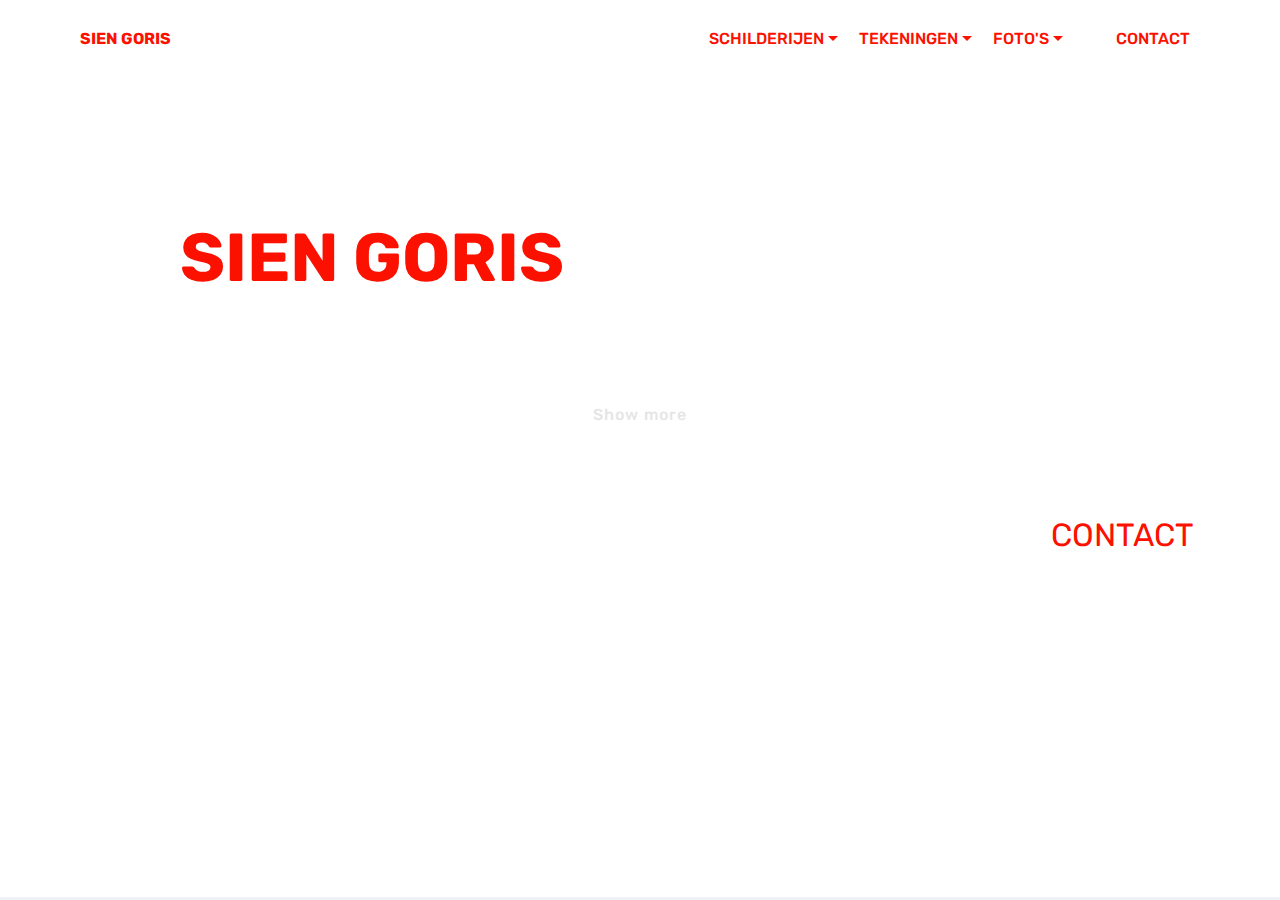
<file: index.html>
<!DOCTYPE html>
<html >
<head>
  <!-- Site made with Mobirise Website Builder v4.8.6, https://mobirise.com -->
  <meta charset="UTF-8">
  <meta http-equiv="X-UA-Compatible" content="IE=edge">
  <meta name="generator" content="Mobirise v4.8.6, mobirise.com">
  <meta name="viewport" content="width=device-width, initial-scale=1, minimum-scale=1">
  <link rel="shortcut icon" href="assets/images/logo2.png" type="image/x-icon">
  <meta name="description" content="">
  <title>Home</title>
  <link rel="stylesheet" href="assets/web/assets/mobirise-icons/mobirise-icons.css">
  <link rel="stylesheet" href="assets/tether/tether.min.css">
  <link rel="stylesheet" href="assets/bootstrap/css/bootstrap.min.css">
  <link rel="stylesheet" href="assets/bootstrap/css/bootstrap-grid.min.css">
  <link rel="stylesheet" href="assets/bootstrap/css/bootstrap-reboot.min.css">
  <link rel="stylesheet" href="assets/dropdown/css/style.css">
  <link rel="stylesheet" href="assets/style.css">
  <link rel="stylesheet" href="assets/slick.css">
  <link rel="stylesheet" href="assets/theme/css/style.css">
  <link rel="stylesheet" href="assets/mobirise/css/mbr-additional.css" type="text/css">
  
  
  
</head>
<body>
  <section class="menu cid-r5P5FRhoPt" once="menu" id="menu2-e">

    

    <nav class="navbar navbar-expand beta-menu navbar-dropdown align-items-center navbar-fixed-top navbar-toggleable-sm">
        <button class="navbar-toggler navbar-toggler-right" type="button" data-toggle="collapse" data-target="#navbarSupportedContent" aria-controls="navbarSupportedContent" aria-expanded="false" aria-label="Toggle navigation">
            <div class="hamburger">
                <span></span>
                <span></span>
                <span></span>
                <span></span>
            </div>
        </button>
        <div class="menu-logo">
            <div class="navbar-brand">
                
                <span class="navbar-caption-wrap"><a class="navbar-caption text-success display-4" href="index.html">
                        SIEN GORIS</a></span>
            </div>
        </div>
        <div class="collapse navbar-collapse" id="navbarSupportedContent">
            <ul class="navbar-nav nav-dropdown nav-right" data-app-modern-menu="true"><li class="nav-item dropdown">
                    <a class="nav-link link text-success dropdown-toggle display-7" href="page4.html#header1-15" data-toggle="dropdown-submenu" aria-expanded="false">
                        SCHILDERIJEN<br></a><div class="dropdown-menu"><a class="text-success dropdown-item display-7" href="page10.html" aria-expanded="false">2017</a><a class="text-success dropdown-item display-7" href="page8.html" aria-expanded="false">2018</a></div>
                </li>
                <li class="nav-item dropdown">
                    <a class="nav-link link text-success dropdown-toggle display-7" href="page7.html#header1-1l" data-toggle="dropdown-submenu" aria-expanded="true">TEKENINGEN</a><div class="dropdown-menu"><a class="text-success dropdown-item display-7" href="page8.html">2017</a><a class="text-success dropdown-item display-7" href="page13.html">2018</a></div>
                </li><li class="nav-item dropdown open"><a class="nav-link link text-success dropdown-toggle display-7" href="page9.html#header1-1r" aria-expanded="true" data-toggle="dropdown-submenu">FOTO'S</a><div class="dropdown-menu"><a class="text-success dropdown-item display-7" href="page14.html#menu2-3y" aria-expanded="false">2017</a><a class="text-success dropdown-item display-7" href="page12.html#menu2-3q" aria-expanded="false">2018<br></a></div></li><li class="nav-item"><a class="nav-link link text-success display-7" href="page3.html" aria-expanded="false">&nbsp; &nbsp; &nbsp; &nbsp; CONTACT</a></li></ul>
            
        </div>
    </nav>
</section>

<section class="engine"><a href="https://mobirise.info/l">free web templates</a></section><section class="header1 cid-r70U8w9xGl" id="header1-n">

    

    

    <div class="container">
        <div class="row justify-content-md-center">
            <div class="mbr-white col-md-10">
                <h1 class="mbr-section-title align-center mbr-bold pb-3 mbr-fonts-style display-1">
                    <br>SIEN GORIS</h1>
                
                
                
            </div>
        </div>
    </div>

</section>

<section class="mbr-instagram-feed" data-rows="2" data-per-row-slider="" data-spacing="5" data-full-width="true" data-token="8729981706.727bfe1.9597b7e5ed6f49de98e793dda82b1703" data-per-row-grid="4" id="instagram-feed-block-2z" data-rv-view="5" style="background-color: rgb(255, 255, 255); padding-top: 40px; padding-bottom: 40px;">
    
    <div class="container container_toggle">
        <div class="row">
            <div class="col">
                <div class="inst">
                    
                    <div class="inst__content"></div>
                    <div class="inst__more mbr-section-btn align-center" buttons="0"><a class="btn btn-md btn-primary display-4" href="#">Show more</a></div>
                </div>
            </div>
        </div>
    </div>
</section>

<section class="features9 cid-r70DzshzzN" id="features9-h">

    

    
    <div class="container">
        <div class="row justify-content-center">
            <div class="card p-3 col-12 col-md-6">
                <div class="media-container-row">
                    <div class="card-img pr-2">
                        <span class="mbr-iconfont mbri-features" style="color: rgb(255, 255, 255); fill: rgb(255, 255, 255);"></span>
                    </div>
                    <div class="card-box">
                        <h4 class="card-title py-3 mbr-fonts-style display-7"></h4>
                        <p class="mbr-text mbr-fonts-style display-7"></p>
                    </div>
                </div>
            </div>

            <div class="card p-3 col-12 col-md-6">
                <div class="media-container-row">
                    <div class="card-img pr-2">
                        <span class="mbr-iconfont mbri-help" style="color: rgb(255, 255, 255); fill: rgb(255, 255, 255);"></span>
                    </div>
                    <div class="card-box">
                        <h4 class="card-title py-3 mbr-fonts-style display-5"><a href="page3.html" class="text-success">
                            CONTACT</a></h4>
                        <p class="mbr-text mbr-fonts-style display-7">
                           All sites you make with Mobirise are mobile-friendly. You don't have to create a special mobile version of your site.
                        </p>
                    </div>
                </div>
            </div>

            

            
        </div>
    </div>
</section>


  <script src="assets/web/assets/jquery/jquery.min.js"></script>
  <script src="assets/popper/popper.min.js"></script>
  <script src="assets/tether/tether.min.js"></script>
  <script src="assets/bootstrap/js/bootstrap.min.js"></script>
  <script src="assets/cookies-alert-plugin/cookies-alert-core.js"></script>
  <script src="assets/cookies-alert-plugin/cookies-alert-script.js"></script>
  <script src="assets/dropdown/js/script.min.js"></script>
  <script src="assets/touchswipe/jquery.touch-swipe.min.js"></script>
  <script src="assets/smoothscroll/smooth-scroll.js"></script>
  <script src="assets/index.js"></script>
  <script src="assets/slick.min.js"></script>
  <script src="assets/theme/js/script.js"></script>
  
  
<input name="cookieData" type="hidden" data-cookie-text="We use cookies to give you the best experience. Read our <a href='privacy.html'>cookie policy</a>.">
  </body>
</html>
</file>
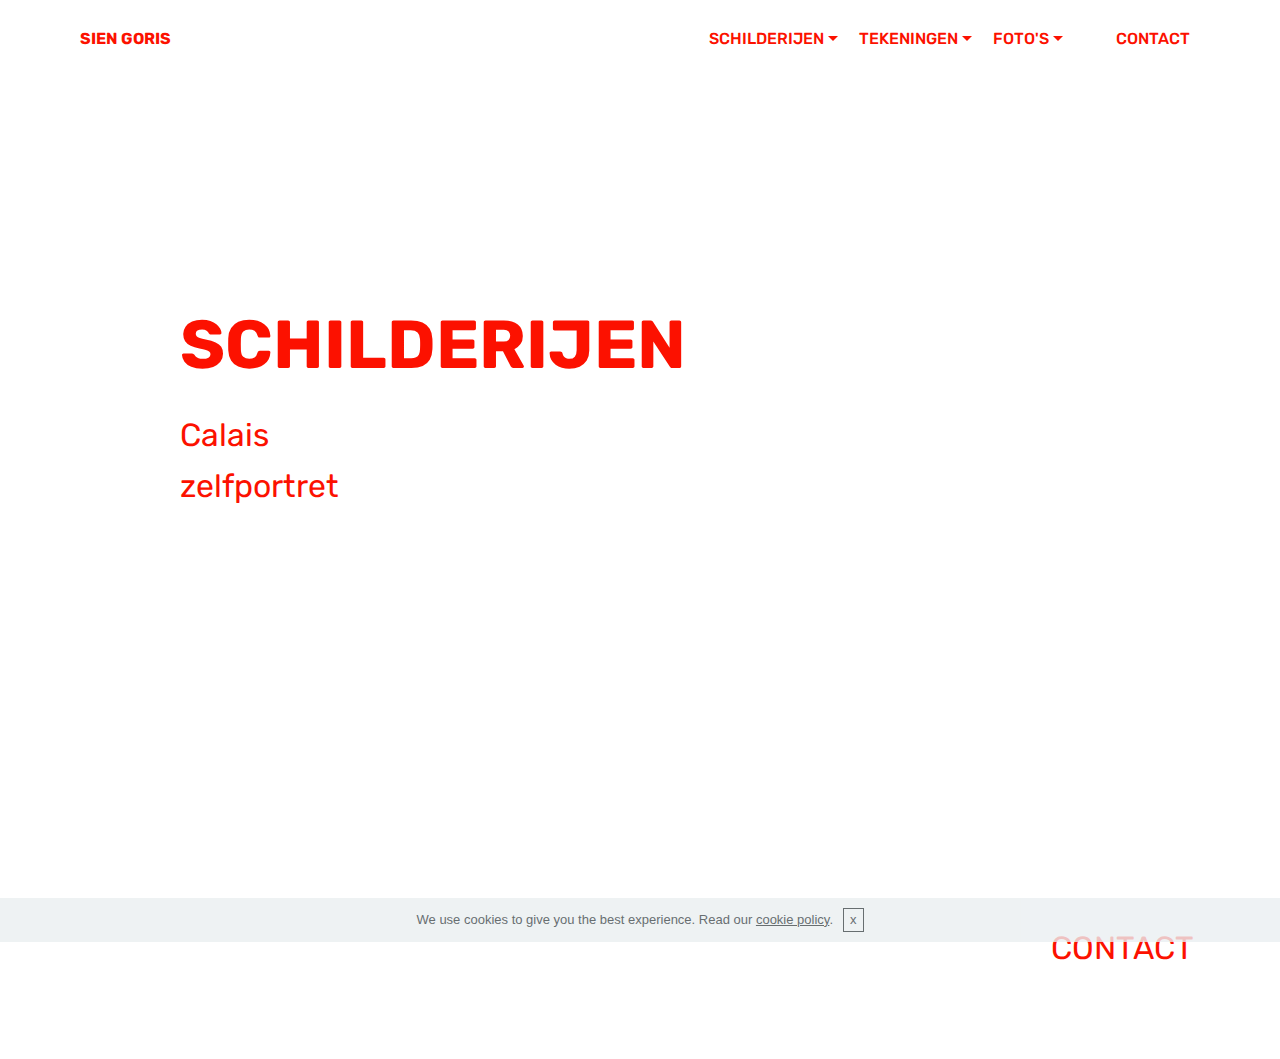
<file: page1.html>
<!DOCTYPE html>
<html >
<head>
  <!-- Site made with Mobirise Website Builder v4.8.6, https://mobirise.com -->
  <meta charset="UTF-8">
  <meta http-equiv="X-UA-Compatible" content="IE=edge">
  <meta name="generator" content="Mobirise v4.8.6, mobirise.com">
  <meta name="viewport" content="width=device-width, initial-scale=1, minimum-scale=1">
  <link rel="shortcut icon" href="assets/images/logo2.png" type="image/x-icon">
  <meta name="description" content="Website Generator Description">
  <title>sjabloon 2</title>
  <link rel="stylesheet" href="assets/web/assets/mobirise-icons/mobirise-icons.css">
  <link rel="stylesheet" href="assets/tether/tether.min.css">
  <link rel="stylesheet" href="assets/bootstrap/css/bootstrap.min.css">
  <link rel="stylesheet" href="assets/bootstrap/css/bootstrap-grid.min.css">
  <link rel="stylesheet" href="assets/bootstrap/css/bootstrap-reboot.min.css">
  <link rel="stylesheet" href="assets/dropdown/css/style.css">
  <link rel="stylesheet" href="assets/theme/css/style.css">
  <link rel="stylesheet" href="assets/mobirise/css/mbr-additional.css" type="text/css">
  
  
  
</head>
<body>
  <section class="menu cid-r72xlNFgU7" once="menu" id="menu2-12">

    

    <nav class="navbar navbar-expand beta-menu navbar-dropdown align-items-center navbar-fixed-top navbar-toggleable-sm">
        <button class="navbar-toggler navbar-toggler-right" type="button" data-toggle="collapse" data-target="#navbarSupportedContent" aria-controls="navbarSupportedContent" aria-expanded="false" aria-label="Toggle navigation">
            <div class="hamburger">
                <span></span>
                <span></span>
                <span></span>
                <span></span>
            </div>
        </button>
        <div class="menu-logo">
            <div class="navbar-brand">
                
                <span class="navbar-caption-wrap"><a class="navbar-caption text-success display-4" href="index.html">
                        SIEN GORIS</a></span>
            </div>
        </div>
        <div class="collapse navbar-collapse" id="navbarSupportedContent">
            <ul class="navbar-nav nav-dropdown nav-right" data-app-modern-menu="true"><li class="nav-item dropdown">
                    <a class="nav-link link text-success dropdown-toggle display-7" href="page4.html#header1-15" data-toggle="dropdown-submenu" aria-expanded="false">
                        SCHILDERIJEN<br></a><div class="dropdown-menu"><a class="text-success dropdown-item display-7" href="page10.html" aria-expanded="false">2017</a><a class="text-success dropdown-item display-7" href="page8.html" aria-expanded="false">2018</a></div>
                </li>
                <li class="nav-item dropdown">
                    <a class="nav-link link text-success dropdown-toggle display-7" href="page7.html#header1-1l" data-toggle="dropdown-submenu" aria-expanded="false">TEKENINGEN</a><div class="dropdown-menu"><a class="text-success dropdown-item display-7" href="page8.html">2017</a><a class="text-success dropdown-item display-7" href="page12.html">2018</a></div>
                </li><li class="nav-item dropdown open"><a class="nav-link link text-success dropdown-toggle display-7" href="page9.html#header1-1r" aria-expanded="true" data-toggle="dropdown-submenu">FOTO'S</a><div class="dropdown-menu"><a class="text-success dropdown-item display-7" href="https://mobirise.com" aria-expanded="false">2017</a><a class="text-success dropdown-item display-7" href="https://mobirise.com" aria-expanded="false">2018<br></a></div></li><li class="nav-item"><a class="nav-link link text-success display-7" href="page3.html" aria-expanded="false">&nbsp; &nbsp; &nbsp; &nbsp; CONTACT</a></li></ul>
            
        </div>
    </nav>
</section>

<section class="engine"><a href="https://mobirise.info/t">amp templates</a></section><section class="header1 cid-r5d4MoSenQ mbr-fullscreen" id="header1-d">

    

    

    <div class="container">
        <div class="row justify-content-md-center">
            <div class="mbr-white col-md-10">
                <h1 class="mbr-section-title align-center mbr-bold pb-3 mbr-fonts-style display-1">
                    SCHILDERIJEN</h1>
                
                <p class="mbr-text align-center pb-3 mbr-fonts-style display-5">Calais<br>zelfportret<br><br></p>
                
            </div>
        </div>
    </div>

</section>

<section class="features9 cid-r72d8VPuJd" id="features9-q">

    

    
    <div class="container">
        <div class="row justify-content-center">
            <div class="card p-3 col-12 col-md-6">
                <div class="media-container-row">
                    <div class="card-img pr-2">
                        <span class="mbr-iconfont mbri-features" style="color: rgb(255, 255, 255); fill: rgb(255, 255, 255);"></span>
                    </div>
                    <div class="card-box">
                        <h4 class="card-title py-3 mbr-fonts-style display-7"></h4>
                        <p class="mbr-text mbr-fonts-style display-7"></p>
                    </div>
                </div>
            </div>

            <div class="card p-3 col-12 col-md-6">
                <div class="media-container-row">
                    <div class="card-img pr-2">
                        <span class="mbr-iconfont mbri-help" style="color: rgb(255, 255, 255); fill: rgb(255, 255, 255);"></span>
                    </div>
                    <div class="card-box">
                        <h4 class="card-title py-3 mbr-fonts-style display-5"><a href="page3.html" class="text-success">
                            CONTACT</a></h4>
                        <p class="mbr-text mbr-fonts-style display-7">
                           All sites you make with Mobirise are mobile-friendly. You don't have to create a special mobile version of your site.
                        </p>
                    </div>
                </div>
            </div>

            

            
        </div>
    </div>
</section>


  <script src="assets/web/assets/jquery/jquery.min.js"></script>
  <script src="assets/popper/popper.min.js"></script>
  <script src="assets/tether/tether.min.js"></script>
  <script src="assets/bootstrap/js/bootstrap.min.js"></script>
  <script src="assets/smoothscroll/smooth-scroll.js"></script>
  <script src="assets/cookies-alert-plugin/cookies-alert-core.js"></script>
  <script src="assets/cookies-alert-plugin/cookies-alert-script.js"></script>
  <script src="assets/dropdown/js/script.min.js"></script>
  <script src="assets/touchswipe/jquery.touch-swipe.min.js"></script>
  <script src="assets/theme/js/script.js"></script>
  
  
<input name="cookieData" type="hidden" data-cookie-text="We use cookies to give you the best experience. Read our <a href='privacy.html'>cookie policy</a>.">
  </body>
</html>
</file>
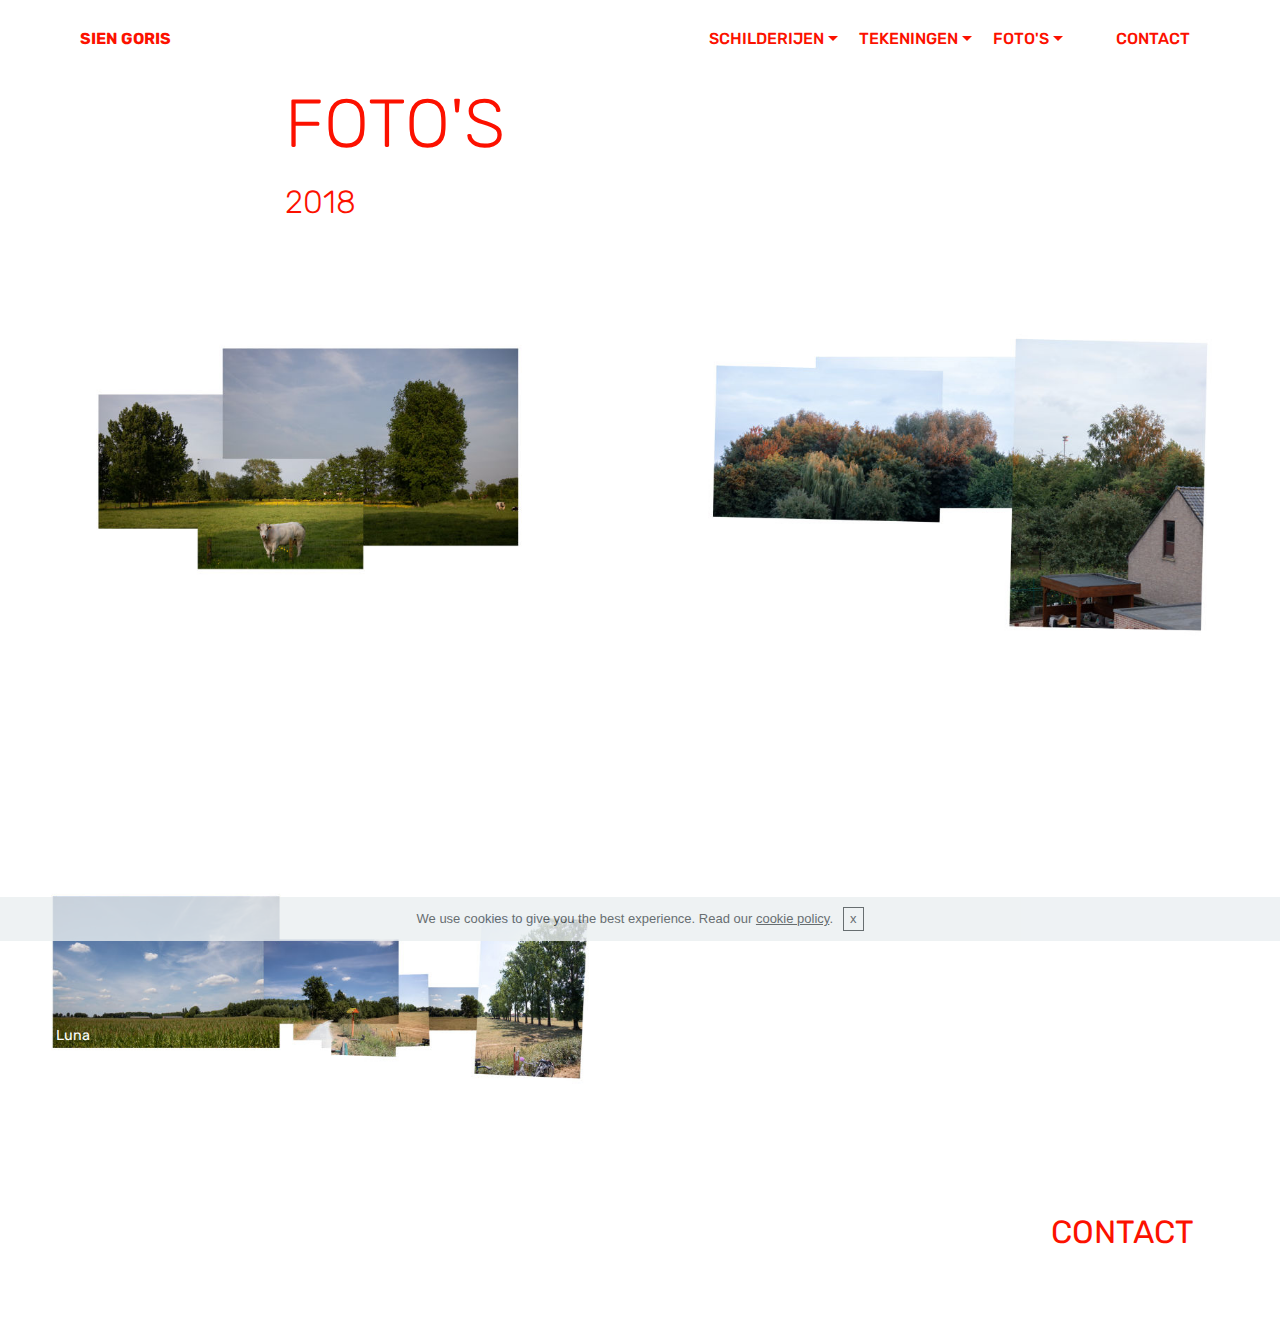
<file: page12.html>
<!DOCTYPE html>
<html >
<head>
  <!-- Site made with Mobirise Website Builder v4.8.6, https://mobirise.com -->
  <meta charset="UTF-8">
  <meta http-equiv="X-UA-Compatible" content="IE=edge">
  <meta name="generator" content="Mobirise v4.8.6, mobirise.com">
  <meta name="viewport" content="width=device-width, initial-scale=1, minimum-scale=1">
  <link rel="shortcut icon" href="assets/images/logo2.png" type="image/x-icon">
  <meta name="description" content="Site Builder Description">
  <title>2018</title>
  <link rel="stylesheet" href="assets/web/assets/mobirise-icons/mobirise-icons.css">
  <link rel="stylesheet" href="assets/tether/tether.min.css">
  <link rel="stylesheet" href="assets/bootstrap/css/bootstrap.min.css">
  <link rel="stylesheet" href="assets/bootstrap/css/bootstrap-grid.min.css">
  <link rel="stylesheet" href="assets/bootstrap/css/bootstrap-reboot.min.css">
  <link rel="stylesheet" href="assets/dropdown/css/style.css">
  <link rel="stylesheet" href="assets/theme/css/style.css">
  <link rel="stylesheet" href="assets/gallery/style.css">
  <link rel="stylesheet" href="assets/mobirise/css/mbr-additional.css" type="text/css">
  
  
  
</head>
<body>
  <section class="menu cid-rhLtabeIV9" once="menu" id="menu2-3q">

    

    <nav class="navbar navbar-expand beta-menu navbar-dropdown align-items-center navbar-fixed-top navbar-toggleable-sm">
        <button class="navbar-toggler navbar-toggler-right" type="button" data-toggle="collapse" data-target="#navbarSupportedContent" aria-controls="navbarSupportedContent" aria-expanded="false" aria-label="Toggle navigation">
            <div class="hamburger">
                <span></span>
                <span></span>
                <span></span>
                <span></span>
            </div>
        </button>
        <div class="menu-logo">
            <div class="navbar-brand">
                
                <span class="navbar-caption-wrap"><a class="navbar-caption text-success display-4" href="index.html">
                        SIEN GORIS</a></span>
            </div>
        </div>
        <div class="collapse navbar-collapse" id="navbarSupportedContent">
            <ul class="navbar-nav nav-dropdown nav-right" data-app-modern-menu="true"><li class="nav-item dropdown">
                    <a class="nav-link link text-success dropdown-toggle display-7" href="page4.html#header1-15" data-toggle="dropdown-submenu" aria-expanded="false">
                        SCHILDERIJEN<br></a><div class="dropdown-menu"><a class="text-success dropdown-item display-7" href="page10.html" aria-expanded="false">2017</a><a class="text-success dropdown-item display-7" href="page8.html" aria-expanded="false">2018</a></div>
                </li>
                <li class="nav-item dropdown">
                    <a class="nav-link link text-success dropdown-toggle display-7" href="page7.html#header1-1l" data-toggle="dropdown-submenu" aria-expanded="true">TEKENINGEN</a><div class="dropdown-menu"><a class="text-success dropdown-item display-7" href="page8.html">2017</a><a class="text-success dropdown-item display-7" href="page13.html">2018</a></div>
                </li><li class="nav-item dropdown open"><a class="nav-link link text-success dropdown-toggle display-7" href="page9.html#header1-1r" aria-expanded="true" data-toggle="dropdown-submenu">FOTO'S</a><div class="dropdown-menu"><a class="text-success dropdown-item display-7" href="page14.html#menu2-3y" aria-expanded="false">2017</a><a class="text-success dropdown-item display-7" href="page12.html#menu2-3q" aria-expanded="false">2018<br></a></div></li><li class="nav-item"><a class="nav-link link text-success display-7" href="page3.html" aria-expanded="false">&nbsp; &nbsp; &nbsp; &nbsp; CONTACT</a></li></ul>
            
        </div>
    </nav>
</section>

<section class="engine"><a href="https://mobirise.info/r">free bootstrap template</a></section><section class="mbr-section content4 cid-rhLtabRwkj" id="content4-3r">

    

    <div class="container">
        <div class="media-container-row">
            <div class="title col-12 col-md-8">
                <h2 class="align-center pb-3 mbr-fonts-style display-1">FOTO'S</h2>
                <h3 class="mbr-section-subtitle align-center mbr-light mbr-fonts-style display-5">
                    2018<br></h3>
                
            </div>
        </div>
    </div>
</section>

<section class="mbr-gallery mbr-slider-carousel cid-rhLtacd4U9" id="gallery2-3s">

    

    <div>
        <div><!-- Filter --><!-- Gallery --><div class="mbr-gallery-row"><div class="mbr-gallery-layout-default"><div><div><div class="mbr-gallery-item mbr-gallery-item--p5" data-video-url="false" data-tags="Awesome"><div href="#lb-gallery2-3s" data-slide-to="0" data-toggle="modal"><img src="assets/images/collage-machelen-800x566.jpg" alt="" title=""><span class="icon-focus"></span><span class="mbr-gallery-title mbr-fonts-style display-7"><p>Luna<br>2018<br>aquarel op papier<br>25 x 25 cm</p></span></div></div><div class="mbr-gallery-item mbr-gallery-item--p5" data-video-url="false" data-tags="Awesome"><div href="#lb-gallery2-3s" data-slide-to="1" data-toggle="modal"><img src="assets/images/collage-tuin-800x566.jpg" alt="" title=""><span class="icon-focus"></span><span class="mbr-gallery-title mbr-fonts-style display-7"><p>Luna<br>2018<br>aquarel op papier<br>25 x 25 cm</p></span></div></div><div class="mbr-gallery-item mbr-gallery-item--p5" data-video-url="false" data-tags="Awesome"><div href="#lb-gallery2-3s" data-slide-to="2" data-toggle="modal"><img src="assets/images/collage-deinze-vaart-800x566.jpg" alt="" title=""><span class="icon-focus"></span><span class="mbr-gallery-title mbr-fonts-style display-7"><p>Luna<br>2018<br>aquarel op papier<br>25 x 25 cm</p></span></div></div></div></div><div class="clearfix"></div></div></div><!-- Lightbox --><div data-app-prevent-settings="" class="mbr-slider modal fade carousel slide" tabindex="-1" data-keyboard="true" data-interval="false" id="lb-gallery2-3s"><div class="modal-dialog"><div class="modal-content"><div class="modal-body"><ol class="carousel-indicators"><li data-app-prevent-settings="" data-target="#lb-gallery2-3s" data-slide-to="0"></li><li data-app-prevent-settings="" data-target="#lb-gallery2-3s" data-slide-to="1"></li><li data-app-prevent-settings="" data-target="#lb-gallery2-3s" class=" active" data-slide-to="2"></li></ol><div class="carousel-inner"><div class="carousel-item"><img src="assets/images/collage-machelen.jpg" alt="" title=""></div><div class="carousel-item"><img src="assets/images/collage-tuin.jpg" alt="" title=""></div><div class="carousel-item active"><img src="assets/images/collage-deinze-vaart.jpg" alt="" title=""></div></div><a class="carousel-control carousel-control-prev" role="button" data-slide="prev" href="#lb-gallery2-3s"><span class="mbri-left mbr-iconfont" aria-hidden="true"></span><span class="sr-only">Previous</span></a><a class="carousel-control carousel-control-next" role="button" data-slide="next" href="#lb-gallery2-3s"><span class="mbri-right mbr-iconfont" aria-hidden="true"></span><span class="sr-only">Next</span></a><a class="close" href="#" role="button" data-dismiss="modal"><span class="sr-only">Close</span></a></div></div></div></div></div>
    </div>

</section>

<section class="features9 cid-rhLtacVwRZ" id="features9-3t">

    

    
    <div class="container">
        <div class="row justify-content-center">
            <div class="card p-3 col-12 col-md-6">
                <div class="media-container-row">
                    <div class="card-img pr-2">
                        <span class="mbr-iconfont mbri-features" style="color: rgb(255, 255, 255); fill: rgb(255, 255, 255);"></span>
                    </div>
                    <div class="card-box">
                        <h4 class="card-title py-3 mbr-fonts-style display-7"></h4>
                        <p class="mbr-text mbr-fonts-style display-7"></p>
                    </div>
                </div>
            </div>

            <div class="card p-3 col-12 col-md-6">
                <div class="media-container-row">
                    <div class="card-img pr-2">
                        <span class="mbr-iconfont mbri-help" style="color: rgb(255, 255, 255); fill: rgb(255, 255, 255);"></span>
                    </div>
                    <div class="card-box">
                        <h4 class="card-title py-3 mbr-fonts-style display-5"><a href="page3.html" class="text-success">
                            CONTACT</a></h4>
                        <p class="mbr-text mbr-fonts-style display-7">
                           All sites you make with Mobirise are mobile-friendly. You don't have to create a special mobile version of your site.
                        </p>
                    </div>
                </div>
            </div>

            

            
        </div>
    </div>
</section>


  <script src="assets/web/assets/jquery/jquery.min.js"></script>
  <script src="assets/popper/popper.min.js"></script>
  <script src="assets/tether/tether.min.js"></script>
  <script src="assets/bootstrap/js/bootstrap.min.js"></script>
  <script src="assets/smoothscroll/smooth-scroll.js"></script>
  <script src="assets/cookies-alert-plugin/cookies-alert-core.js"></script>
  <script src="assets/cookies-alert-plugin/cookies-alert-script.js"></script>
  <script src="assets/dropdown/js/script.min.js"></script>
  <script src="assets/vimeoplayer/jquery.mb.vimeo_player.js"></script>
  <script src="assets/masonry/masonry.pkgd.min.js"></script>
  <script src="assets/imagesloaded/imagesloaded.pkgd.min.js"></script>
  <script src="assets/bootstrapcarouselswipe/bootstrap-carousel-swipe.js"></script>
  <script src="assets/touchswipe/jquery.touch-swipe.min.js"></script>
  <script src="assets/theme/js/script.js"></script>
  <script src="assets/gallery/player.min.js"></script>
  <script src="assets/gallery/script.js"></script>
  <script src="assets/slidervideo/script.js"></script>
  
  
<input name="cookieData" type="hidden" data-cookie-text="We use cookies to give you the best experience. Read our <a href='privacy.html'>cookie policy</a>.">
  </body>
</html>
</file>
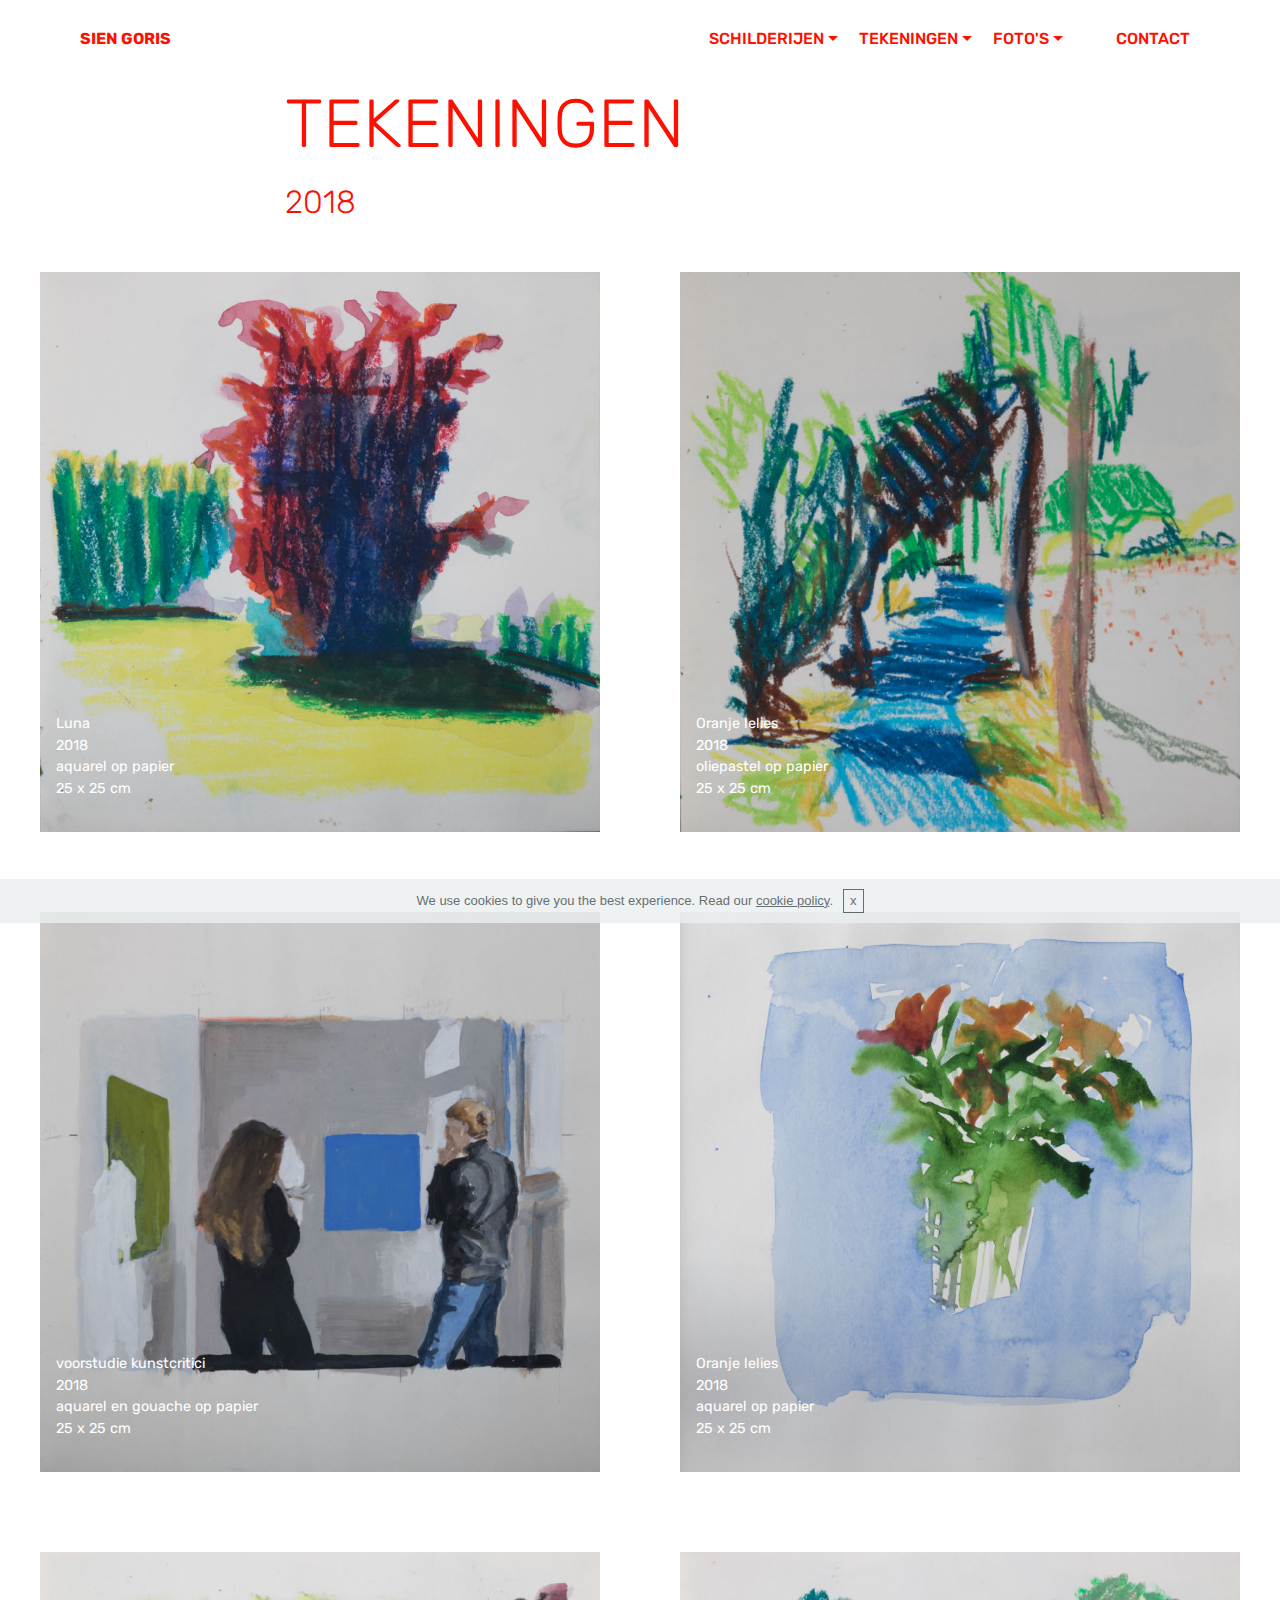
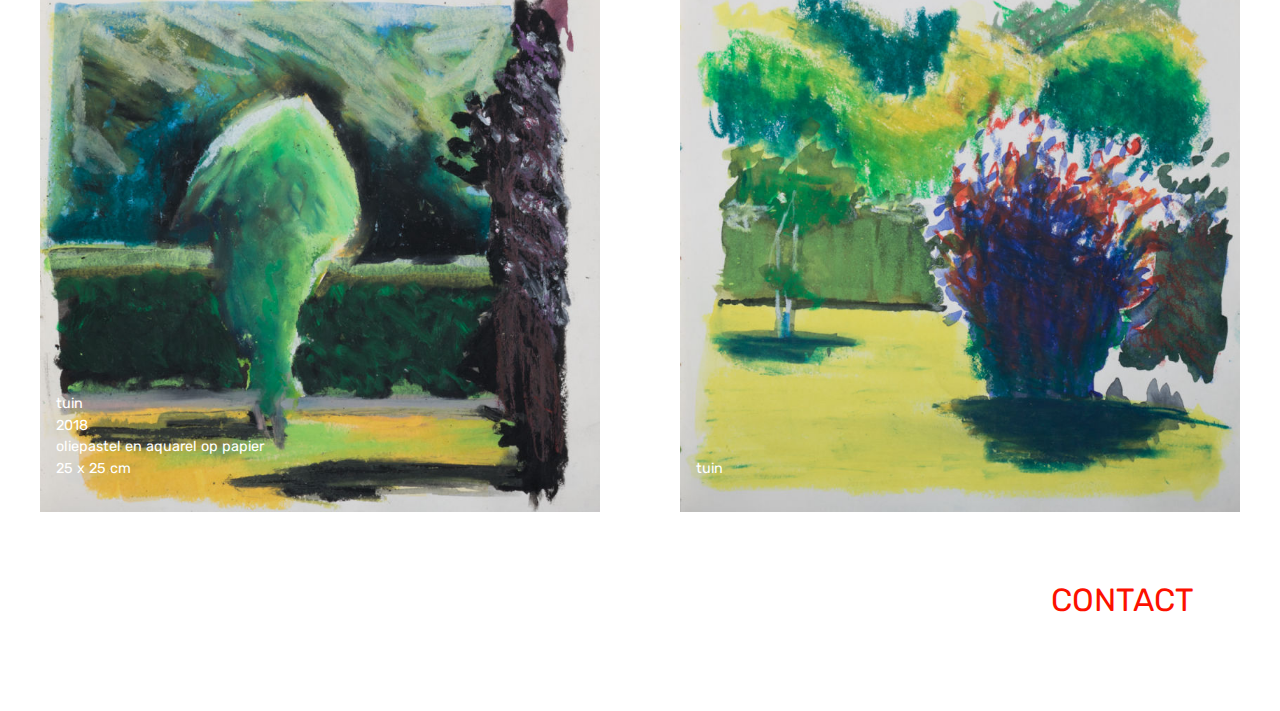
<file: page13.html>
<!DOCTYPE html>
<html >
<head>
  <!-- Site made with Mobirise Website Builder v4.8.6, https://mobirise.com -->
  <meta charset="UTF-8">
  <meta http-equiv="X-UA-Compatible" content="IE=edge">
  <meta name="generator" content="Mobirise v4.8.6, mobirise.com">
  <meta name="viewport" content="width=device-width, initial-scale=1, minimum-scale=1">
  <link rel="shortcut icon" href="assets/images/logo2.png" type="image/x-icon">
  <meta name="description" content="Site Builder Description">
  <title>2018</title>
  <link rel="stylesheet" href="assets/web/assets/mobirise-icons/mobirise-icons.css">
  <link rel="stylesheet" href="assets/tether/tether.min.css">
  <link rel="stylesheet" href="assets/bootstrap/css/bootstrap.min.css">
  <link rel="stylesheet" href="assets/bootstrap/css/bootstrap-grid.min.css">
  <link rel="stylesheet" href="assets/bootstrap/css/bootstrap-reboot.min.css">
  <link rel="stylesheet" href="assets/dropdown/css/style.css">
  <link rel="stylesheet" href="assets/theme/css/style.css">
  <link rel="stylesheet" href="assets/gallery/style.css">
  <link rel="stylesheet" href="assets/mobirise/css/mbr-additional.css" type="text/css">
  
  
  
</head>
<body>
  <section class="menu cid-rhLxrDY24c" once="menu" id="menu2-3u">

    

    <nav class="navbar navbar-expand beta-menu navbar-dropdown align-items-center navbar-fixed-top navbar-toggleable-sm">
        <button class="navbar-toggler navbar-toggler-right" type="button" data-toggle="collapse" data-target="#navbarSupportedContent" aria-controls="navbarSupportedContent" aria-expanded="false" aria-label="Toggle navigation">
            <div class="hamburger">
                <span></span>
                <span></span>
                <span></span>
                <span></span>
            </div>
        </button>
        <div class="menu-logo">
            <div class="navbar-brand">
                
                <span class="navbar-caption-wrap"><a class="navbar-caption text-success display-4" href="index.html">
                        SIEN GORIS</a></span>
            </div>
        </div>
        <div class="collapse navbar-collapse" id="navbarSupportedContent">
            <ul class="navbar-nav nav-dropdown nav-right" data-app-modern-menu="true"><li class="nav-item dropdown">
                    <a class="nav-link link text-success dropdown-toggle display-7" href="page4.html#header1-15" data-toggle="dropdown-submenu" aria-expanded="false">
                        SCHILDERIJEN<br></a><div class="dropdown-menu"><a class="text-success dropdown-item display-7" href="page10.html" aria-expanded="false">2017</a><a class="text-success dropdown-item display-7" href="page8.html" aria-expanded="false">2018</a></div>
                </li>
                <li class="nav-item dropdown">
                    <a class="nav-link link text-success dropdown-toggle display-7" href="page7.html#header1-1l" data-toggle="dropdown-submenu" aria-expanded="true">TEKENINGEN</a><div class="dropdown-menu"><a class="text-success dropdown-item display-7" href="page8.html">2017</a><a class="text-success dropdown-item display-7" href="page13.html">2018</a></div>
                </li><li class="nav-item dropdown open"><a class="nav-link link text-success dropdown-toggle display-7" href="page9.html#header1-1r" aria-expanded="true" data-toggle="dropdown-submenu">FOTO'S</a><div class="dropdown-menu"><a class="text-success dropdown-item display-7" href="page14.html#menu2-3y" aria-expanded="false">2017</a><a class="text-success dropdown-item display-7" href="page12.html#menu2-3q" aria-expanded="false">2018<br></a></div></li><li class="nav-item"><a class="nav-link link text-success display-7" href="page3.html" aria-expanded="false">&nbsp; &nbsp; &nbsp; &nbsp; CONTACT</a></li></ul>
            
        </div>
    </nav>
</section>

<section class="engine"><a href="https://mobirise.info/h">create your own web page</a></section><section class="mbr-section content4 cid-rhLxrEJBDa" id="content4-3v">

    

    <div class="container">
        <div class="media-container-row">
            <div class="title col-12 col-md-8">
                <h2 class="align-center pb-3 mbr-fonts-style display-1">TEKENINGEN</h2>
                <h3 class="mbr-section-subtitle align-center mbr-light mbr-fonts-style display-5">
                    2018<br></h3>
                
            </div>
        </div>
    </div>
</section>

<section class="mbr-gallery mbr-slider-carousel cid-rhLxrF7k19" id="gallery2-3w">

    

    <div>
        <div><!-- Filter --><!-- Gallery --><div class="mbr-gallery-row"><div class="mbr-gallery-layout-default"><div><div><div class="mbr-gallery-item mbr-gallery-item--p5" data-video-url="false" data-tags="Awesome"><div href="#lb-gallery2-3w" data-slide-to="0" data-toggle="modal"><img src="assets/images/fr-eile-fehlt-mir-die-zeit-p-2-800x800.jpg" alt="" title=""><span class="icon-focus"></span><span class="mbr-gallery-title mbr-fonts-style display-7"><p>Luna<br>2018<br>aquarel op papier<br>25 x 25 cm</p></span></div></div><div class="mbr-gallery-item mbr-gallery-item--p5" data-video-url="false" data-tags="Awesome"><div href="#lb-gallery2-3w" data-slide-to="1" data-toggle="modal"><img src="assets/images/fr-eile-fehlt-mir-die-zeit-p-5-800x800.jpg" alt="" title=""><span class="icon-focus"></span><span class="mbr-gallery-title mbr-fonts-style display-7"><p>Oranje lelies<br>2018<br>oliepastel op papier<br>25 x 25 cm</p></span></div></div><div class="mbr-gallery-item mbr-gallery-item--p5" data-video-url="false" data-tags="Awesome"><div href="#lb-gallery2-3w" data-slide-to="2" data-toggle="modal"><img src="assets/images/fr-eile-fehlt-mir-die-zeit-p-800x800.jpg" alt="" title=""><span class="icon-focus"></span><span class="mbr-gallery-title mbr-fonts-style display-7"><p>voorstudie kunstcritici<br>2018<br>aquarel en gouache op papier<br>25 x 25 cm</p></span></div></div><div class="mbr-gallery-item mbr-gallery-item--p5" data-video-url="false" data-tags="Awesome"><div href="#lb-gallery2-3w" data-slide-to="3" data-toggle="modal"><img src="assets/images/lelies1-800x800.jpg" alt="" title=""><span class="icon-focus"></span><span class="mbr-gallery-title mbr-fonts-style display-7"><p>Oranje lelies<br>2018<br>aquarel op papier<br>25 x 25 cm</p></span></div></div><div class="mbr-gallery-item mbr-gallery-item--p5" data-video-url="false" data-tags="Awesome"><div href="#lb-gallery2-3w" data-slide-to="4" data-toggle="modal"><img src="assets/images/fr-eile-fehlt-mir-die-zeit-p-4-800x800.jpg" alt="" title=""><span class="icon-focus"></span><span class="mbr-gallery-title mbr-fonts-style display-7"><p>tuin<br>2018<br>oliepastel en aquarel op papier<br>25 x 25 cm</p></span></div></div><div class="mbr-gallery-item mbr-gallery-item--p5" data-video-url="false" data-tags="Awesome"><div href="#lb-gallery2-3w" data-slide-to="5" data-toggle="modal"><img src="assets/images/fr-eile-fehlt-mir-die-zeit-p-3-800x800.jpg" alt="" title=""><span class="icon-focus"></span><span class="mbr-gallery-title mbr-fonts-style display-7"><p>tuin</p></span></div></div></div></div><div class="clearfix"></div></div></div><!-- Lightbox --><div data-app-prevent-settings="" class="mbr-slider modal fade carousel slide" tabindex="-1" data-keyboard="true" data-interval="false" id="lb-gallery2-3w"><div class="modal-dialog"><div class="modal-content"><div class="modal-body"><ol class="carousel-indicators"><li data-app-prevent-settings="" data-target="#lb-gallery2-3w" class=" active" data-slide-to="0"></li><li data-app-prevent-settings="" data-target="#lb-gallery2-3w" class=" active" data-slide-to="1"></li><li data-app-prevent-settings="" data-target="#lb-gallery2-3w" class=" active" data-slide-to="2"></li><li data-app-prevent-settings="" data-target="#lb-gallery2-3w" class=" active" data-slide-to="3"></li><li data-app-prevent-settings="" data-target="#lb-gallery2-3w" class=" active" data-slide-to="4"></li><li data-app-prevent-settings="" data-target="#lb-gallery2-3w" class=" active" data-slide-to="5"></li></ol><div class="carousel-inner"><div class="carousel-item active"><img src="assets/images/fr-eile-fehlt-mir-die-zeit-p-2.jpg" alt="" title=""></div><div class="carousel-item active"><img src="assets/images/fr-eile-fehlt-mir-die-zeit-p-5.jpg" alt="" title=""></div><div class="carousel-item active"><img src="assets/images/fr-eile-fehlt-mir-die-zeit-p.jpg" alt="" title=""></div><div class="carousel-item active"><img src="assets/images/lelies1.jpg" alt="" title=""></div><div class="carousel-item active"><img src="assets/images/fr-eile-fehlt-mir-die-zeit-p-4.jpg" alt="" title=""></div><div class="carousel-item active"><img src="assets/images/fr-eile-fehlt-mir-die-zeit-p-3.jpg" alt="" title=""></div></div><a class="carousel-control carousel-control-prev" role="button" data-slide="prev" href="#lb-gallery2-3w"><span class="mbri-left mbr-iconfont" aria-hidden="true"></span><span class="sr-only">Previous</span></a><a class="carousel-control carousel-control-next" role="button" data-slide="next" href="#lb-gallery2-3w"><span class="mbri-right mbr-iconfont" aria-hidden="true"></span><span class="sr-only">Next</span></a><a class="close" href="#" role="button" data-dismiss="modal"><span class="sr-only">Close</span></a></div></div></div></div></div>
    </div>

</section>

<section class="features9 cid-rhLxrG2uGd" id="features9-3x">

    

    
    <div class="container">
        <div class="row justify-content-center">
            <div class="card p-3 col-12 col-md-6">
                <div class="media-container-row">
                    <div class="card-img pr-2">
                        <span class="mbr-iconfont mbri-features" style="color: rgb(255, 255, 255); fill: rgb(255, 255, 255);"></span>
                    </div>
                    <div class="card-box">
                        <h4 class="card-title py-3 mbr-fonts-style display-7"></h4>
                        <p class="mbr-text mbr-fonts-style display-7"></p>
                    </div>
                </div>
            </div>

            <div class="card p-3 col-12 col-md-6">
                <div class="media-container-row">
                    <div class="card-img pr-2">
                        <span class="mbr-iconfont mbri-help" style="color: rgb(255, 255, 255); fill: rgb(255, 255, 255);"></span>
                    </div>
                    <div class="card-box">
                        <h4 class="card-title py-3 mbr-fonts-style display-5"><a href="page3.html" class="text-success">
                            CONTACT</a></h4>
                        <p class="mbr-text mbr-fonts-style display-7">
                           All sites you make with Mobirise are mobile-friendly. You don't have to create a special mobile version of your site.
                        </p>
                    </div>
                </div>
            </div>

            

            
        </div>
    </div>
</section>


  <script src="assets/web/assets/jquery/jquery.min.js"></script>
  <script src="assets/popper/popper.min.js"></script>
  <script src="assets/tether/tether.min.js"></script>
  <script src="assets/bootstrap/js/bootstrap.min.js"></script>
  <script src="assets/smoothscroll/smooth-scroll.js"></script>
  <script src="assets/cookies-alert-plugin/cookies-alert-core.js"></script>
  <script src="assets/cookies-alert-plugin/cookies-alert-script.js"></script>
  <script src="assets/dropdown/js/script.min.js"></script>
  <script src="assets/vimeoplayer/jquery.mb.vimeo_player.js"></script>
  <script src="assets/masonry/masonry.pkgd.min.js"></script>
  <script src="assets/imagesloaded/imagesloaded.pkgd.min.js"></script>
  <script src="assets/bootstrapcarouselswipe/bootstrap-carousel-swipe.js"></script>
  <script src="assets/touchswipe/jquery.touch-swipe.min.js"></script>
  <script src="assets/theme/js/script.js"></script>
  <script src="assets/gallery/player.min.js"></script>
  <script src="assets/gallery/script.js"></script>
  <script src="assets/slidervideo/script.js"></script>
  
  
<input name="cookieData" type="hidden" data-cookie-text="We use cookies to give you the best experience. Read our <a href='privacy.html'>cookie policy</a>.">
  </body>
</html>
</file>
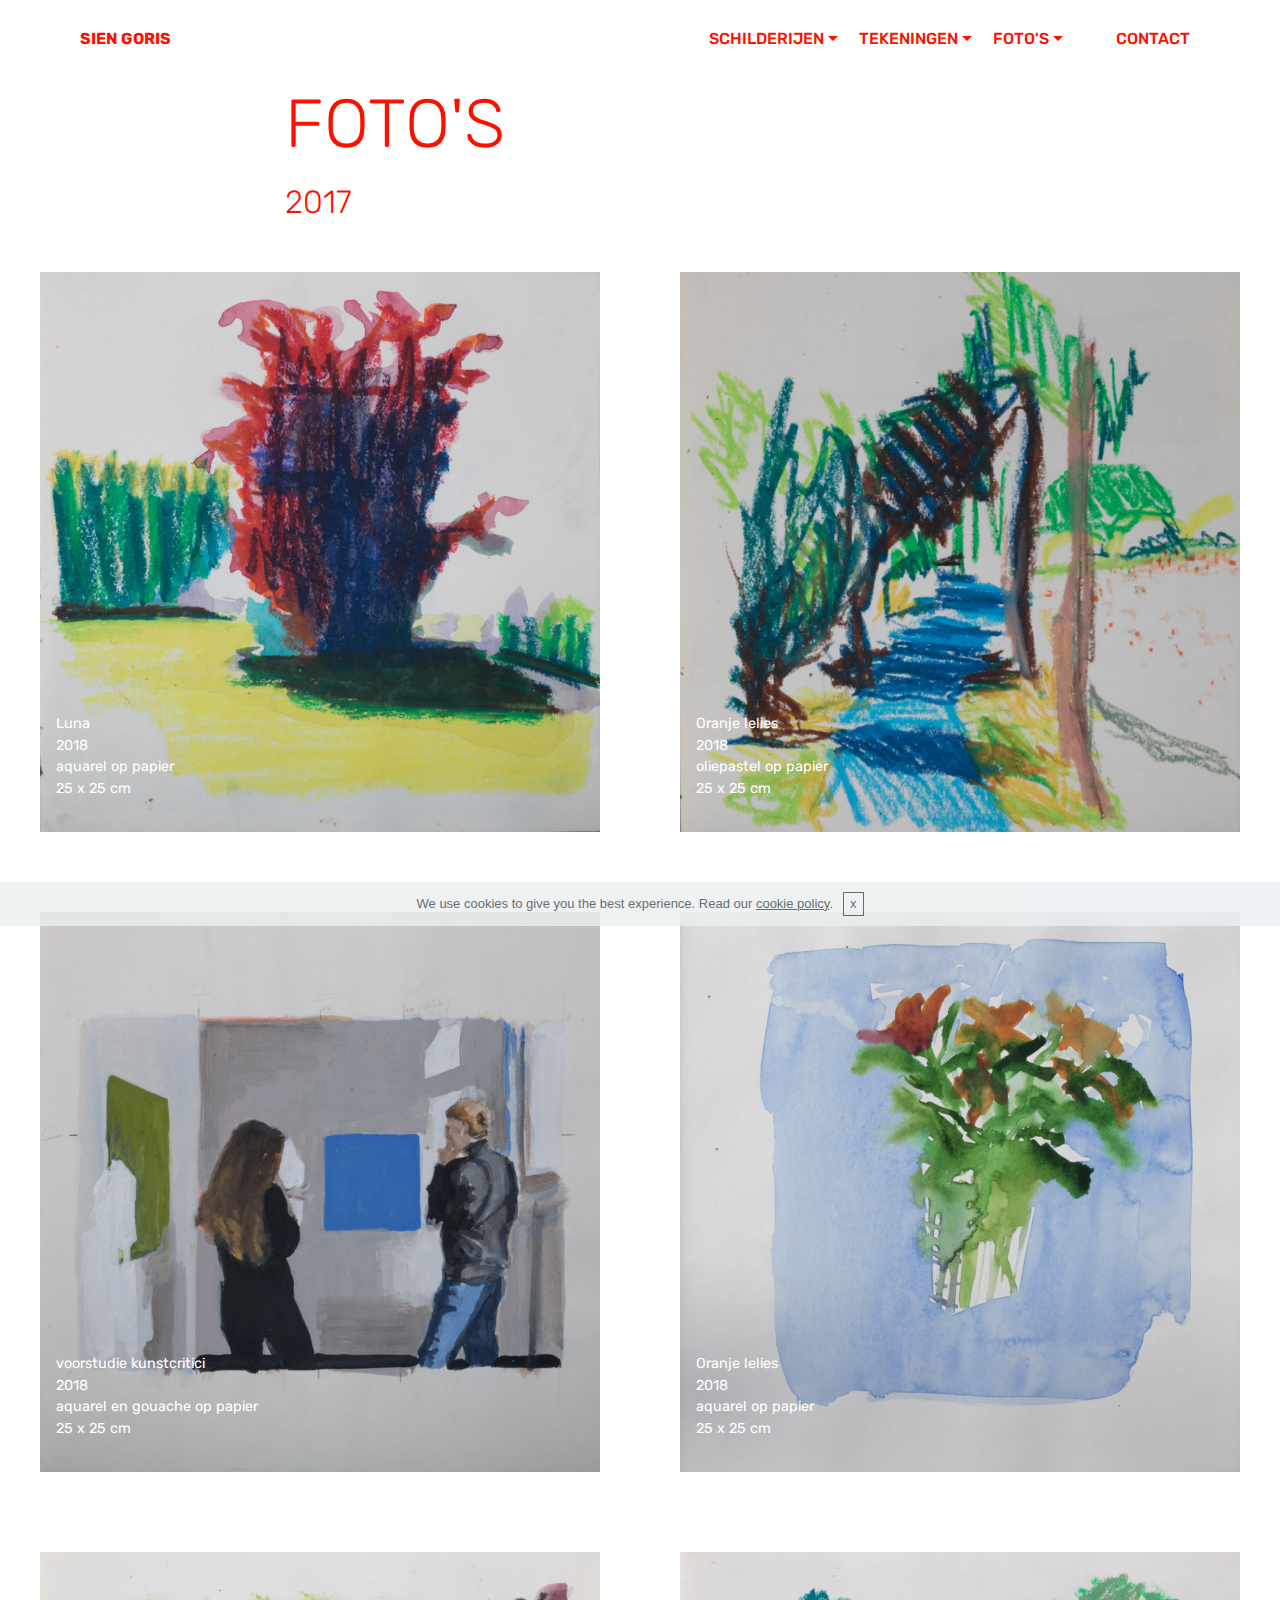
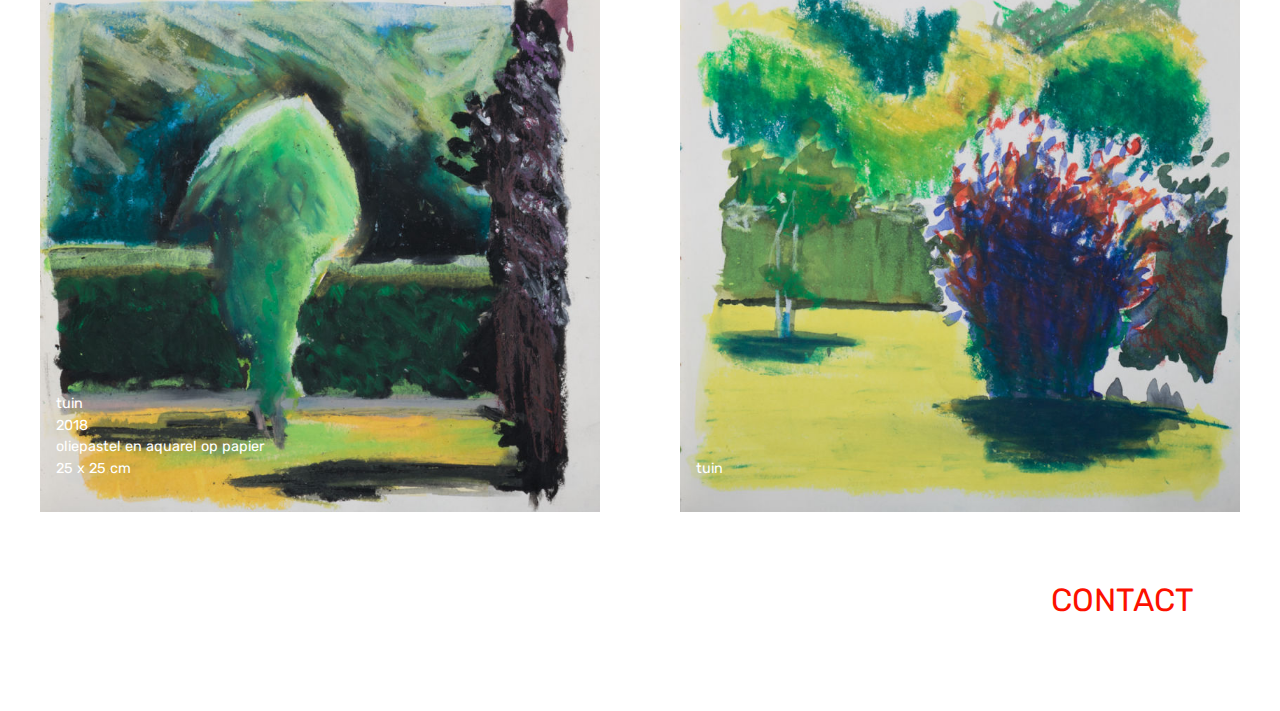
<file: page14.html>
<!DOCTYPE html>
<html >
<head>
  <!-- Site made with Mobirise Website Builder v4.8.6, https://mobirise.com -->
  <meta charset="UTF-8">
  <meta http-equiv="X-UA-Compatible" content="IE=edge">
  <meta name="generator" content="Mobirise v4.8.6, mobirise.com">
  <meta name="viewport" content="width=device-width, initial-scale=1, minimum-scale=1">
  <link rel="shortcut icon" href="assets/images/logo2.png" type="image/x-icon">
  <meta name="description" content="Site Builder Description">
  <title>2017</title>
  <link rel="stylesheet" href="assets/web/assets/mobirise-icons/mobirise-icons.css">
  <link rel="stylesheet" href="assets/tether/tether.min.css">
  <link rel="stylesheet" href="assets/bootstrap/css/bootstrap.min.css">
  <link rel="stylesheet" href="assets/bootstrap/css/bootstrap-grid.min.css">
  <link rel="stylesheet" href="assets/bootstrap/css/bootstrap-reboot.min.css">
  <link rel="stylesheet" href="assets/dropdown/css/style.css">
  <link rel="stylesheet" href="assets/theme/css/style.css">
  <link rel="stylesheet" href="assets/gallery/style.css">
  <link rel="stylesheet" href="assets/mobirise/css/mbr-additional.css" type="text/css">
  
  
  
</head>
<body>
  <section class="menu cid-rhLxxrbkIy" once="menu" id="menu2-3y">

    

    <nav class="navbar navbar-expand beta-menu navbar-dropdown align-items-center navbar-fixed-top navbar-toggleable-sm">
        <button class="navbar-toggler navbar-toggler-right" type="button" data-toggle="collapse" data-target="#navbarSupportedContent" aria-controls="navbarSupportedContent" aria-expanded="false" aria-label="Toggle navigation">
            <div class="hamburger">
                <span></span>
                <span></span>
                <span></span>
                <span></span>
            </div>
        </button>
        <div class="menu-logo">
            <div class="navbar-brand">
                
                <span class="navbar-caption-wrap"><a class="navbar-caption text-success display-4" href="index.html">
                        SIEN GORIS</a></span>
            </div>
        </div>
        <div class="collapse navbar-collapse" id="navbarSupportedContent">
            <ul class="navbar-nav nav-dropdown nav-right" data-app-modern-menu="true"><li class="nav-item dropdown">
                    <a class="nav-link link text-success dropdown-toggle display-7" href="page4.html#header1-15" data-toggle="dropdown-submenu" aria-expanded="false">
                        SCHILDERIJEN<br></a><div class="dropdown-menu"><a class="text-success dropdown-item display-7" href="page10.html" aria-expanded="false">2017</a><a class="text-success dropdown-item display-7" href="page8.html" aria-expanded="false">2018</a></div>
                </li>
                <li class="nav-item dropdown">
                    <a class="nav-link link text-success dropdown-toggle display-7" href="page7.html#header1-1l" data-toggle="dropdown-submenu" aria-expanded="true">TEKENINGEN</a><div class="dropdown-menu"><a class="text-success dropdown-item display-7" href="page8.html">2017</a><a class="text-success dropdown-item display-7" href="page13.html">2018</a></div>
                </li><li class="nav-item dropdown open"><a class="nav-link link text-success dropdown-toggle display-7" href="page9.html#header1-1r" aria-expanded="true" data-toggle="dropdown-submenu">FOTO'S</a><div class="dropdown-menu"><a class="text-success dropdown-item display-7" href="page14.html#menu2-3y" aria-expanded="false">2017</a><a class="text-success dropdown-item display-7" href="page12.html#menu2-3q" aria-expanded="false">2018<br></a></div></li><li class="nav-item"><a class="nav-link link text-success display-7" href="page3.html" aria-expanded="false">&nbsp; &nbsp; &nbsp; &nbsp; CONTACT</a></li></ul>
            
        </div>
    </nav>
</section>

<section class="engine"><a href="https://mobirise.info/i">free website creation software</a></section><section class="mbr-section content4 cid-rhLxxrGmFJ" id="content4-3z">

    

    <div class="container">
        <div class="media-container-row">
            <div class="title col-12 col-md-8">
                <h2 class="align-center pb-3 mbr-fonts-style display-1">FOTO'S</h2>
                <h3 class="mbr-section-subtitle align-center mbr-light mbr-fonts-style display-5">
                    2017<br></h3>
                
            </div>
        </div>
    </div>
</section>

<section class="mbr-gallery mbr-slider-carousel cid-rhLxxs7jQo" id="gallery2-40">

    

    <div>
        <div><!-- Filter --><!-- Gallery --><div class="mbr-gallery-row"><div class="mbr-gallery-layout-default"><div><div><div class="mbr-gallery-item mbr-gallery-item--p5" data-video-url="false" data-tags="Awesome"><div href="#lb-gallery2-40" data-slide-to="0" data-toggle="modal"><img src="assets/images/fr-eile-fehlt-mir-die-zeit-p-2-800x800.jpg" alt="" title=""><span class="icon-focus"></span><span class="mbr-gallery-title mbr-fonts-style display-7"><p>Luna<br>2018<br>aquarel op papier<br>25 x 25 cm</p></span></div></div><div class="mbr-gallery-item mbr-gallery-item--p5" data-video-url="false" data-tags="Awesome"><div href="#lb-gallery2-40" data-slide-to="1" data-toggle="modal"><img src="assets/images/fr-eile-fehlt-mir-die-zeit-p-5-800x800.jpg" alt="" title=""><span class="icon-focus"></span><span class="mbr-gallery-title mbr-fonts-style display-7"><p>Oranje lelies<br>2018<br>oliepastel op papier<br>25 x 25 cm</p></span></div></div><div class="mbr-gallery-item mbr-gallery-item--p5" data-video-url="false" data-tags="Awesome"><div href="#lb-gallery2-40" data-slide-to="2" data-toggle="modal"><img src="assets/images/fr-eile-fehlt-mir-die-zeit-p-800x800.jpg" alt="" title=""><span class="icon-focus"></span><span class="mbr-gallery-title mbr-fonts-style display-7"><p>voorstudie kunstcritici<br>2018<br>aquarel en gouache op papier<br>25 x 25 cm</p></span></div></div><div class="mbr-gallery-item mbr-gallery-item--p5" data-video-url="false" data-tags="Awesome"><div href="#lb-gallery2-40" data-slide-to="3" data-toggle="modal"><img src="assets/images/lelies1-800x800.jpg" alt="" title=""><span class="icon-focus"></span><span class="mbr-gallery-title mbr-fonts-style display-7"><p>Oranje lelies<br>2018<br>aquarel op papier<br>25 x 25 cm</p></span></div></div><div class="mbr-gallery-item mbr-gallery-item--p5" data-video-url="false" data-tags="Awesome"><div href="#lb-gallery2-40" data-slide-to="4" data-toggle="modal"><img src="assets/images/fr-eile-fehlt-mir-die-zeit-p-4-800x800.jpg" alt="" title=""><span class="icon-focus"></span><span class="mbr-gallery-title mbr-fonts-style display-7"><p>tuin<br>2018<br>oliepastel en aquarel op papier<br>25 x 25 cm</p></span></div></div><div class="mbr-gallery-item mbr-gallery-item--p5" data-video-url="false" data-tags="Awesome"><div href="#lb-gallery2-40" data-slide-to="5" data-toggle="modal"><img src="assets/images/fr-eile-fehlt-mir-die-zeit-p-3-800x800.jpg" alt="" title=""><span class="icon-focus"></span><span class="mbr-gallery-title mbr-fonts-style display-7"><p>tuin</p></span></div></div></div></div><div class="clearfix"></div></div></div><!-- Lightbox --><div data-app-prevent-settings="" class="mbr-slider modal fade carousel slide" tabindex="-1" data-keyboard="true" data-interval="false" id="lb-gallery2-40"><div class="modal-dialog"><div class="modal-content"><div class="modal-body"><ol class="carousel-indicators"><li data-app-prevent-settings="" data-target="#lb-gallery2-40" class=" active" data-slide-to="0"></li><li data-app-prevent-settings="" data-target="#lb-gallery2-40" class=" active" data-slide-to="1"></li><li data-app-prevent-settings="" data-target="#lb-gallery2-40" class=" active" data-slide-to="2"></li><li data-app-prevent-settings="" data-target="#lb-gallery2-40" class=" active" data-slide-to="3"></li><li data-app-prevent-settings="" data-target="#lb-gallery2-40" class=" active" data-slide-to="4"></li><li data-app-prevent-settings="" data-target="#lb-gallery2-40" class=" active" data-slide-to="5"></li></ol><div class="carousel-inner"><div class="carousel-item active"><img src="assets/images/fr-eile-fehlt-mir-die-zeit-p-2.jpg" alt="" title=""></div><div class="carousel-item active"><img src="assets/images/fr-eile-fehlt-mir-die-zeit-p-5.jpg" alt="" title=""></div><div class="carousel-item active"><img src="assets/images/fr-eile-fehlt-mir-die-zeit-p.jpg" alt="" title=""></div><div class="carousel-item active"><img src="assets/images/lelies1.jpg" alt="" title=""></div><div class="carousel-item active"><img src="assets/images/fr-eile-fehlt-mir-die-zeit-p-4.jpg" alt="" title=""></div><div class="carousel-item active"><img src="assets/images/fr-eile-fehlt-mir-die-zeit-p-3.jpg" alt="" title=""></div></div><a class="carousel-control carousel-control-prev" role="button" data-slide="prev" href="#lb-gallery2-40"><span class="mbri-left mbr-iconfont" aria-hidden="true"></span><span class="sr-only">Previous</span></a><a class="carousel-control carousel-control-next" role="button" data-slide="next" href="#lb-gallery2-40"><span class="mbri-right mbr-iconfont" aria-hidden="true"></span><span class="sr-only">Next</span></a><a class="close" href="#" role="button" data-dismiss="modal"><span class="sr-only">Close</span></a></div></div></div></div></div>
    </div>

</section>

<section class="features9 cid-rhLxxt0QXY" id="features9-41">

    

    
    <div class="container">
        <div class="row justify-content-center">
            <div class="card p-3 col-12 col-md-6">
                <div class="media-container-row">
                    <div class="card-img pr-2">
                        <span class="mbr-iconfont mbri-features" style="color: rgb(255, 255, 255); fill: rgb(255, 255, 255);"></span>
                    </div>
                    <div class="card-box">
                        <h4 class="card-title py-3 mbr-fonts-style display-7"></h4>
                        <p class="mbr-text mbr-fonts-style display-7"></p>
                    </div>
                </div>
            </div>

            <div class="card p-3 col-12 col-md-6">
                <div class="media-container-row">
                    <div class="card-img pr-2">
                        <span class="mbr-iconfont mbri-help" style="color: rgb(255, 255, 255); fill: rgb(255, 255, 255);"></span>
                    </div>
                    <div class="card-box">
                        <h4 class="card-title py-3 mbr-fonts-style display-5"><a href="page3.html" class="text-success">
                            CONTACT</a></h4>
                        <p class="mbr-text mbr-fonts-style display-7">
                           All sites you make with Mobirise are mobile-friendly. You don't have to create a special mobile version of your site.
                        </p>
                    </div>
                </div>
            </div>

            

            
        </div>
    </div>
</section>


  <script src="assets/web/assets/jquery/jquery.min.js"></script>
  <script src="assets/popper/popper.min.js"></script>
  <script src="assets/tether/tether.min.js"></script>
  <script src="assets/bootstrap/js/bootstrap.min.js"></script>
  <script src="assets/smoothscroll/smooth-scroll.js"></script>
  <script src="assets/cookies-alert-plugin/cookies-alert-core.js"></script>
  <script src="assets/cookies-alert-plugin/cookies-alert-script.js"></script>
  <script src="assets/dropdown/js/script.min.js"></script>
  <script src="assets/vimeoplayer/jquery.mb.vimeo_player.js"></script>
  <script src="assets/masonry/masonry.pkgd.min.js"></script>
  <script src="assets/imagesloaded/imagesloaded.pkgd.min.js"></script>
  <script src="assets/bootstrapcarouselswipe/bootstrap-carousel-swipe.js"></script>
  <script src="assets/touchswipe/jquery.touch-swipe.min.js"></script>
  <script src="assets/theme/js/script.js"></script>
  <script src="assets/gallery/player.min.js"></script>
  <script src="assets/gallery/script.js"></script>
  <script src="assets/slidervideo/script.js"></script>
  
  
<input name="cookieData" type="hidden" data-cookie-text="We use cookies to give you the best experience. Read our <a href='privacy.html'>cookie policy</a>.">
  </body>
</html>
</file>
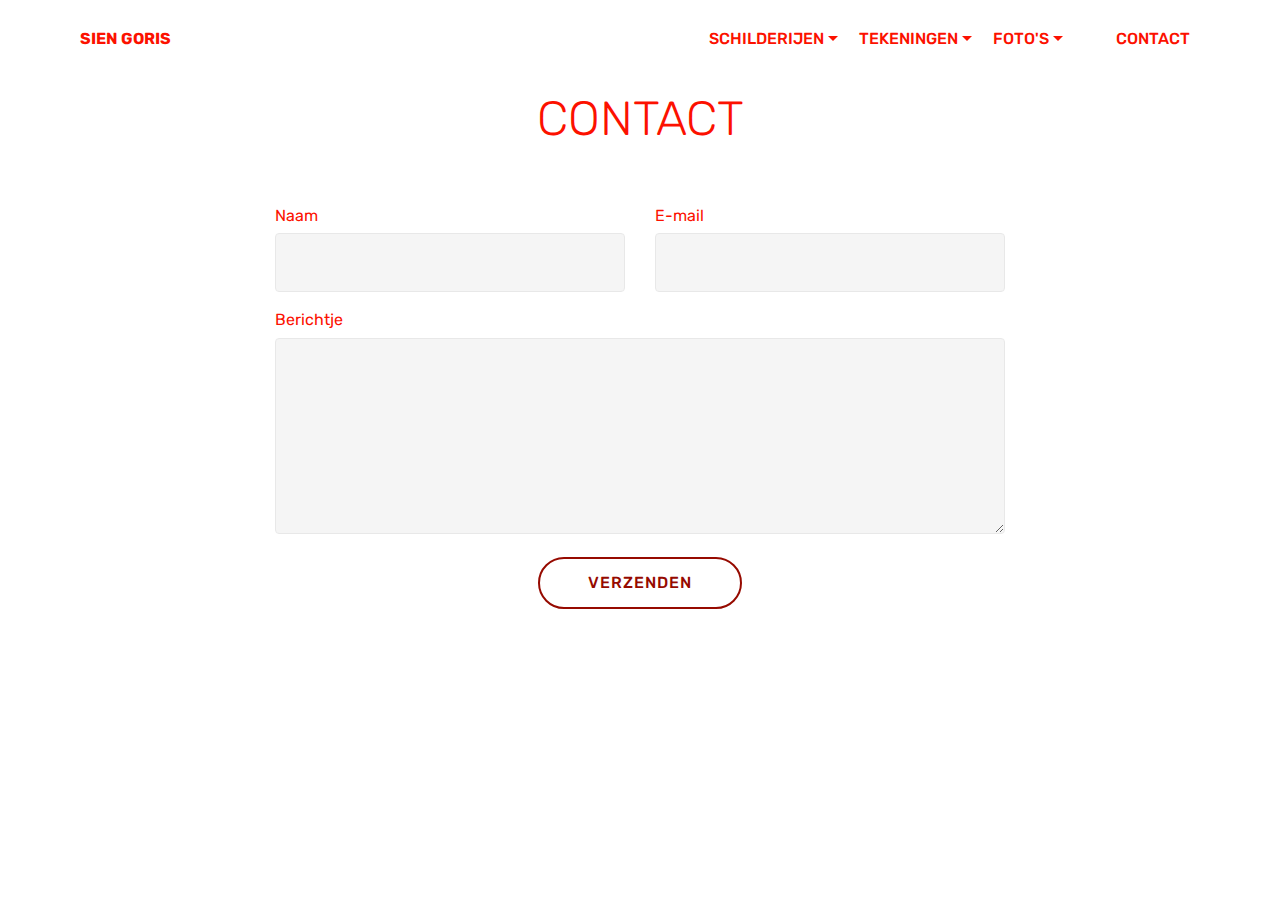
<file: page3.html>
<!DOCTYPE html>
<html >
<head>
  <!-- Site made with Mobirise Website Builder v4.8.6, https://mobirise.com -->
  <meta charset="UTF-8">
  <meta http-equiv="X-UA-Compatible" content="IE=edge">
  <meta name="generator" content="Mobirise v4.8.6, mobirise.com">
  <meta name="viewport" content="width=device-width, initial-scale=1, minimum-scale=1">
  <link rel="shortcut icon" href="assets/images/logo2.png" type="image/x-icon">
  <meta name="description" content="Site Generator Description">
  <title>contact</title>
  <link rel="stylesheet" href="assets/web/assets/mobirise-icons/mobirise-icons.css">
  <link rel="stylesheet" href="assets/tether/tether.min.css">
  <link rel="stylesheet" href="assets/bootstrap/css/bootstrap.min.css">
  <link rel="stylesheet" href="assets/bootstrap/css/bootstrap-grid.min.css">
  <link rel="stylesheet" href="assets/bootstrap/css/bootstrap-reboot.min.css">
  <link rel="stylesheet" href="assets/dropdown/css/style.css">
  <link rel="stylesheet" href="assets/theme/css/style.css">
  <link rel="stylesheet" href="assets/mobirise/css/mbr-additional.css" type="text/css">
  
  
  
</head>
<body>
  <section class="menu cid-r72xhANbDW" once="menu" id="menu2-11">

    

    <nav class="navbar navbar-expand beta-menu navbar-dropdown align-items-center navbar-fixed-top navbar-toggleable-sm">
        <button class="navbar-toggler navbar-toggler-right" type="button" data-toggle="collapse" data-target="#navbarSupportedContent" aria-controls="navbarSupportedContent" aria-expanded="false" aria-label="Toggle navigation">
            <div class="hamburger">
                <span></span>
                <span></span>
                <span></span>
                <span></span>
            </div>
        </button>
        <div class="menu-logo">
            <div class="navbar-brand">
                
                <span class="navbar-caption-wrap"><a class="navbar-caption text-success display-4" href="index.html">
                        SIEN GORIS</a></span>
            </div>
        </div>
        <div class="collapse navbar-collapse" id="navbarSupportedContent">
            <ul class="navbar-nav nav-dropdown nav-right" data-app-modern-menu="true"><li class="nav-item dropdown">
                    <a class="nav-link link text-success dropdown-toggle display-7" href="page4.html#header1-15" data-toggle="dropdown-submenu" aria-expanded="false">
                        SCHILDERIJEN<br></a><div class="dropdown-menu"><a class="text-success dropdown-item display-7" href="page10.html" aria-expanded="false">2017</a><a class="text-success dropdown-item display-7" href="page8.html" aria-expanded="false">2018</a></div>
                </li>
                <li class="nav-item dropdown">
                    <a class="nav-link link text-success dropdown-toggle display-7" href="page7.html#header1-1l" data-toggle="dropdown-submenu" aria-expanded="true">TEKENINGEN</a><div class="dropdown-menu"><a class="text-success dropdown-item display-7" href="page8.html">2017</a><a class="text-success dropdown-item display-7" href="page13.html">2018</a></div>
                </li><li class="nav-item dropdown open"><a class="nav-link link text-success dropdown-toggle display-7" href="page9.html#header1-1r" aria-expanded="true" data-toggle="dropdown-submenu">FOTO'S</a><div class="dropdown-menu"><a class="text-success dropdown-item display-7" href="page14.html#menu2-3y" aria-expanded="false">2017</a><a class="text-success dropdown-item display-7" href="page12.html#menu2-3q" aria-expanded="false">2018<br></a></div></li><li class="nav-item"><a class="nav-link link text-success display-7" href="page3.html" aria-expanded="false">&nbsp; &nbsp; &nbsp; &nbsp; CONTACT</a></li></ul>
            
        </div>
    </nav>
</section>

<section class="engine"><a href="https://mobirise.info/h">how to create a web page for free</a></section><section class="mbr-section form1 cid-r72iVYznrb" id="form1-10">

    

    
    <div class="container">
        <div class="row justify-content-center">
            <div class="title col-12 col-lg-8">
                <h2 class="mbr-section-title align-center pb-3 mbr-fonts-style display-2">
                    CONTACT</h2>
                
            </div>
        </div>
    </div>
    <div class="container">
        <div class="row justify-content-center">
            <div class="media-container-column col-lg-8" data-form-type="formoid">
                    <div data-form-alert="" hidden="">Dankjewel voor het berichtje!</div>
            
                    <form class="mbr-form" action="https://mobirise.com/" method="post" data-form-title="Mobirise Form"><input type="hidden" name="email" data-form-email="true" value="heelMUAhcMe969GEGBq8tcNSUWaQNcyqT221O5FNNAL9N9D+XiSZ82tb3m9uQABtCDutFd8iwwXrXoZoZIFXABVPK4foe3DXmm/Get7KR2zqiVfXaK/ZUei95icEKbOF">
                        <div class="row row-sm-offset">
                            <div class="col-md-4 multi-horizontal" data-for="name">
                                <div class="form-group">
                                    <label class="form-control-label mbr-fonts-style display-7" for="name-form1-10">Naam</label>
                                    <input type="text" class="form-control" name="name" data-form-field="Name" required="" id="name-form1-10">
                                </div>
                            </div>
                            <div class="col-md-4 multi-horizontal" data-for="email">
                                <div class="form-group">
                                    <label class="form-control-label mbr-fonts-style display-7" for="email-form1-10">E-mail</label>
                                    <input type="email" class="form-control" name="email" data-form-field="Email" required="" id="email-form1-10">
                                </div>
                            </div>
                            
                        </div>
                        <div class="form-group" data-for="message">
                            <label class="form-control-label mbr-fonts-style display-7" for="message-form1-10">Berichtje</label>
                            <textarea type="text" class="form-control" name="message" rows="7" data-form-field="Message" id="message-form1-10"></textarea>
                        </div>
            
                        <span class="input-group-btn"><button href="" type="submit" class="btn btn-form btn-success-outline display-4">VERZENDEN</button></span>
                    </form>
            </div>
        </div>
    </div>
</section>


  <script src="assets/web/assets/jquery/jquery.min.js"></script>
  <script src="assets/popper/popper.min.js"></script>
  <script src="assets/tether/tether.min.js"></script>
  <script src="assets/bootstrap/js/bootstrap.min.js"></script>
  <script src="assets/smoothscroll/smooth-scroll.js"></script>
  <script src="assets/cookies-alert-plugin/cookies-alert-core.js"></script>
  <script src="assets/cookies-alert-plugin/cookies-alert-script.js"></script>
  <script src="assets/dropdown/js/script.min.js"></script>
  <script src="assets/touchswipe/jquery.touch-swipe.min.js"></script>
  <script src="assets/theme/js/script.js"></script>
  <script src="assets/formoid/formoid.min.js"></script>
  
  
<input name="cookieData" type="hidden" data-cookie-text="We use cookies to give you the best experience. Read our <a href='privacy.html'>cookie policy</a>.">
  </body>
</html>
</file>
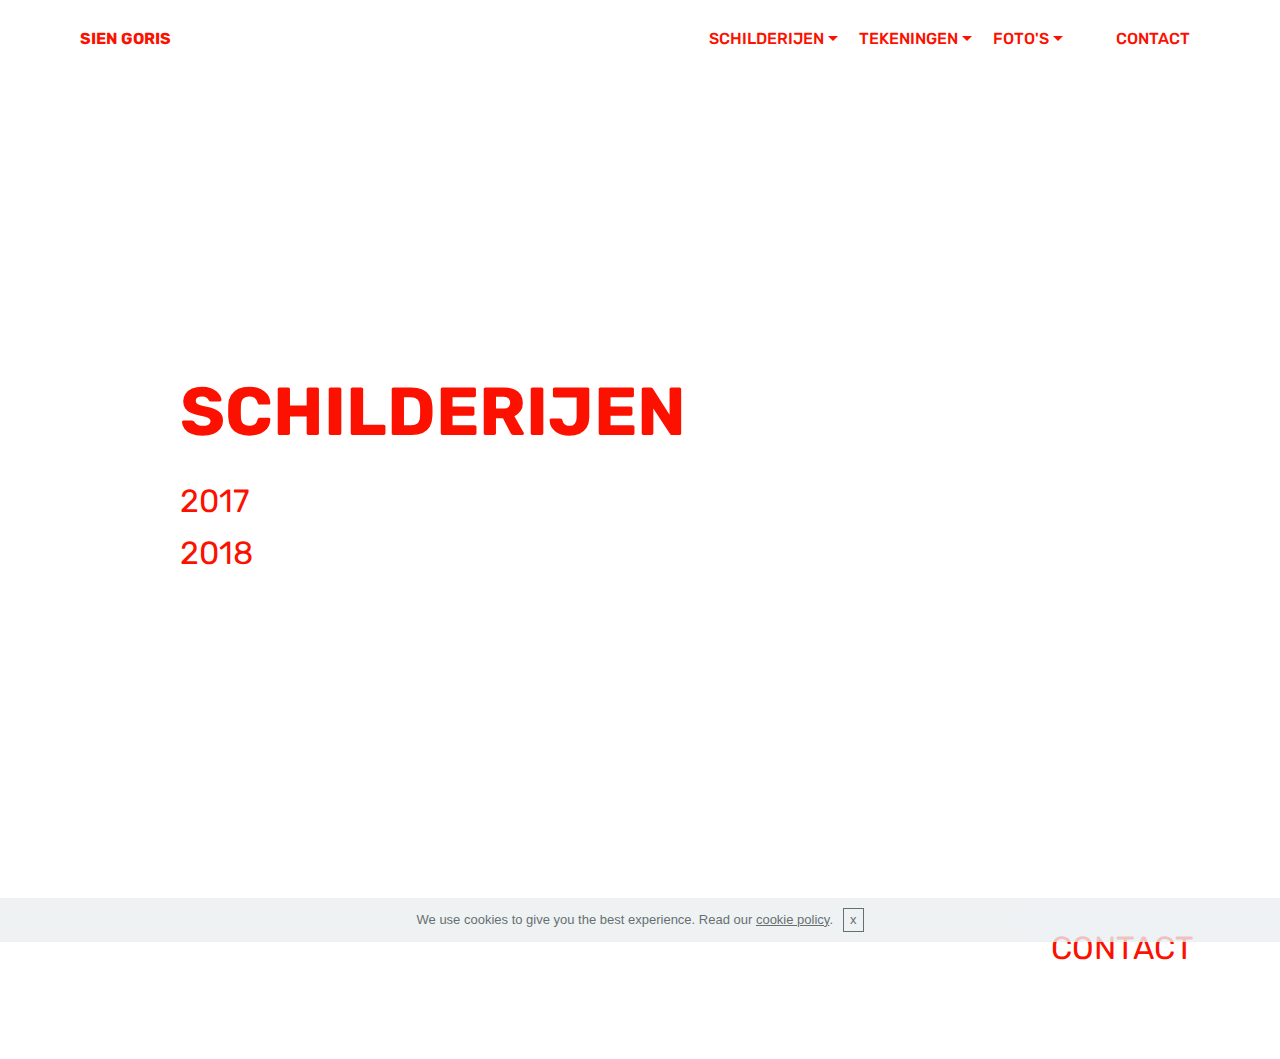
<file: page4.html>
<!DOCTYPE html>
<html >
<head>
  <!-- Site made with Mobirise Website Builder v4.8.6, https://mobirise.com -->
  <meta charset="UTF-8">
  <meta http-equiv="X-UA-Compatible" content="IE=edge">
  <meta name="generator" content="Mobirise v4.8.6, mobirise.com">
  <meta name="viewport" content="width=device-width, initial-scale=1, minimum-scale=1">
  <link rel="shortcut icon" href="assets/images/logo2.png" type="image/x-icon">
  <meta name="description" content="Website Generator Description">
  <title>SCHILDERIJEN</title>
  <link rel="stylesheet" href="assets/web/assets/mobirise-icons/mobirise-icons.css">
  <link rel="stylesheet" href="assets/tether/tether.min.css">
  <link rel="stylesheet" href="assets/bootstrap/css/bootstrap.min.css">
  <link rel="stylesheet" href="assets/bootstrap/css/bootstrap-grid.min.css">
  <link rel="stylesheet" href="assets/bootstrap/css/bootstrap-reboot.min.css">
  <link rel="stylesheet" href="assets/dropdown/css/style.css">
  <link rel="stylesheet" href="assets/theme/css/style.css">
  <link rel="stylesheet" href="assets/mobirise/css/mbr-additional.css" type="text/css">
  
  
  
</head>
<body>
  <section class="menu cid-r72xw0XZL3" once="menu" id="menu2-14">

    

    <nav class="navbar navbar-expand beta-menu navbar-dropdown align-items-center navbar-fixed-top navbar-toggleable-sm">
        <button class="navbar-toggler navbar-toggler-right" type="button" data-toggle="collapse" data-target="#navbarSupportedContent" aria-controls="navbarSupportedContent" aria-expanded="false" aria-label="Toggle navigation">
            <div class="hamburger">
                <span></span>
                <span></span>
                <span></span>
                <span></span>
            </div>
        </button>
        <div class="menu-logo">
            <div class="navbar-brand">
                
                <span class="navbar-caption-wrap"><a class="navbar-caption text-success display-4" href="index.html">
                        SIEN GORIS</a></span>
            </div>
        </div>
        <div class="collapse navbar-collapse" id="navbarSupportedContent">
            <ul class="navbar-nav nav-dropdown nav-right" data-app-modern-menu="true"><li class="nav-item dropdown">
                    <a class="nav-link link text-success dropdown-toggle display-7" href="page4.html#header1-15" data-toggle="dropdown-submenu" aria-expanded="false">
                        SCHILDERIJEN<br></a><div class="dropdown-menu"><a class="text-success dropdown-item display-7" href="page10.html" aria-expanded="false">2017</a><a class="text-success dropdown-item display-7" href="page8.html" aria-expanded="false">2018</a></div>
                </li>
                <li class="nav-item dropdown">
                    <a class="nav-link link text-success dropdown-toggle display-7" href="page7.html#header1-1l" data-toggle="dropdown-submenu" aria-expanded="true">TEKENINGEN</a><div class="dropdown-menu"><a class="text-success dropdown-item display-7" href="page8.html">2017</a><a class="text-success dropdown-item display-7" href="page13.html">2018</a></div>
                </li><li class="nav-item dropdown open"><a class="nav-link link text-success dropdown-toggle display-7" href="page9.html#header1-1r" aria-expanded="true" data-toggle="dropdown-submenu">FOTO'S</a><div class="dropdown-menu"><a class="text-success dropdown-item display-7" href="page14.html#menu2-3y" aria-expanded="false">2017</a><a class="text-success dropdown-item display-7" href="page12.html#menu2-3q" aria-expanded="false">2018<br></a></div></li><li class="nav-item"><a class="nav-link link text-success display-7" href="page3.html" aria-expanded="false">&nbsp; &nbsp; &nbsp; &nbsp; CONTACT</a></li></ul>
            
        </div>
    </nav>
</section>

<section class="engine"><a href="https://mobirise.info/s">bootstrap themes</a></section><section class="header1 cid-r72xw1ucOB mbr-fullscreen" id="header1-15">

    

    

    <div class="container">
        <div class="row justify-content-md-center">
            <div class="mbr-white col-md-10">
                <h1 class="mbr-section-title align-center mbr-bold pb-3 mbr-fonts-style display-1">
                    <br>SCHILDERIJEN</h1>
                
                <p class="mbr-text align-center pb-3 mbr-fonts-style display-5">2017<br>2018</p>
                
            </div>
        </div>
    </div>

</section>

<section class="features9 cid-r72xw29NeJ" id="features9-16">

    

    
    <div class="container">
        <div class="row justify-content-center">
            <div class="card p-3 col-12 col-md-6">
                <div class="media-container-row">
                    <div class="card-img pr-2">
                        <span class="mbr-iconfont mbri-features" style="color: rgb(255, 255, 255); fill: rgb(255, 255, 255);"></span>
                    </div>
                    <div class="card-box">
                        <h4 class="card-title py-3 mbr-fonts-style display-7"></h4>
                        <p class="mbr-text mbr-fonts-style display-7"></p>
                    </div>
                </div>
            </div>

            <div class="card p-3 col-12 col-md-6">
                <div class="media-container-row">
                    <div class="card-img pr-2">
                        <span class="mbr-iconfont mbri-help" style="color: rgb(255, 255, 255); fill: rgb(255, 255, 255);"></span>
                    </div>
                    <div class="card-box">
                        <h4 class="card-title py-3 mbr-fonts-style display-5"><a href="page3.html" class="text-success">
                            CONTACT</a></h4>
                        <p class="mbr-text mbr-fonts-style display-7">
                           All sites you make with Mobirise are mobile-friendly. You don't have to create a special mobile version of your site.
                        </p>
                    </div>
                </div>
            </div>

            

            
        </div>
    </div>
</section>


  <script src="assets/web/assets/jquery/jquery.min.js"></script>
  <script src="assets/popper/popper.min.js"></script>
  <script src="assets/tether/tether.min.js"></script>
  <script src="assets/bootstrap/js/bootstrap.min.js"></script>
  <script src="assets/smoothscroll/smooth-scroll.js"></script>
  <script src="assets/cookies-alert-plugin/cookies-alert-core.js"></script>
  <script src="assets/cookies-alert-plugin/cookies-alert-script.js"></script>
  <script src="assets/dropdown/js/script.min.js"></script>
  <script src="assets/touchswipe/jquery.touch-swipe.min.js"></script>
  <script src="assets/theme/js/script.js"></script>
  
  
<input name="cookieData" type="hidden" data-cookie-text="We use cookies to give you the best experience. Read our <a href='privacy.html'>cookie policy</a>.">
  </body>
</html>
</file>
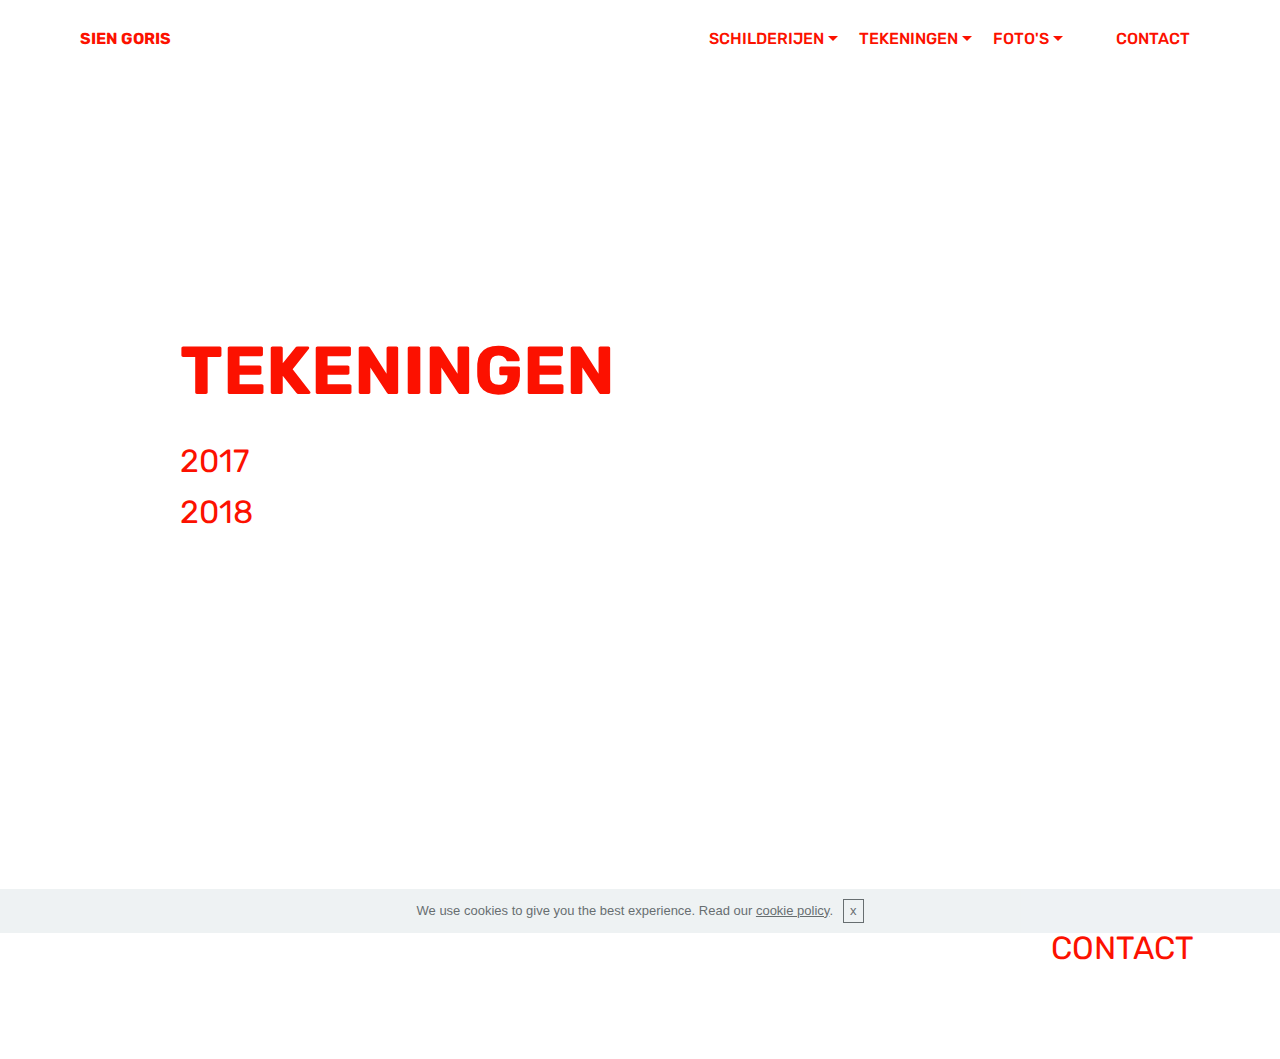
<file: page7.html>
<!DOCTYPE html>
<html >
<head>
  <!-- Site made with Mobirise Website Builder v4.8.6, https://mobirise.com -->
  <meta charset="UTF-8">
  <meta http-equiv="X-UA-Compatible" content="IE=edge">
  <meta name="generator" content="Mobirise v4.8.6, mobirise.com">
  <meta name="viewport" content="width=device-width, initial-scale=1, minimum-scale=1">
  <link rel="shortcut icon" href="assets/images/logo2.png" type="image/x-icon">
  <meta name="description" content="Website Generator Description">
  <title>TEKENINGEN</title>
  <link rel="stylesheet" href="assets/web/assets/mobirise-icons/mobirise-icons.css">
  <link rel="stylesheet" href="assets/tether/tether.min.css">
  <link rel="stylesheet" href="assets/bootstrap/css/bootstrap.min.css">
  <link rel="stylesheet" href="assets/bootstrap/css/bootstrap-grid.min.css">
  <link rel="stylesheet" href="assets/bootstrap/css/bootstrap-reboot.min.css">
  <link rel="stylesheet" href="assets/dropdown/css/style.css">
  <link rel="stylesheet" href="assets/theme/css/style.css">
  <link rel="stylesheet" href="assets/mobirise/css/mbr-additional.css" type="text/css">
  
  
  
</head>
<body>
  <section class="menu cid-r9PzUJtwaC" once="menu" id="menu2-1k">

    

    <nav class="navbar navbar-expand beta-menu navbar-dropdown align-items-center navbar-fixed-top navbar-toggleable-sm">
        <button class="navbar-toggler navbar-toggler-right" type="button" data-toggle="collapse" data-target="#navbarSupportedContent" aria-controls="navbarSupportedContent" aria-expanded="false" aria-label="Toggle navigation">
            <div class="hamburger">
                <span></span>
                <span></span>
                <span></span>
                <span></span>
            </div>
        </button>
        <div class="menu-logo">
            <div class="navbar-brand">
                
                <span class="navbar-caption-wrap"><a class="navbar-caption text-success display-4" href="index.html">
                        SIEN GORIS</a></span>
            </div>
        </div>
        <div class="collapse navbar-collapse" id="navbarSupportedContent">
            <ul class="navbar-nav nav-dropdown nav-right" data-app-modern-menu="true"><li class="nav-item dropdown">
                    <a class="nav-link link text-success dropdown-toggle display-7" href="page4.html#header1-15" data-toggle="dropdown-submenu" aria-expanded="false">
                        SCHILDERIJEN<br></a><div class="dropdown-menu"><a class="text-success dropdown-item display-7" href="page10.html" aria-expanded="false">2017</a><a class="text-success dropdown-item display-7" href="page8.html" aria-expanded="false">2018</a></div>
                </li>
                <li class="nav-item dropdown">
                    <a class="nav-link link text-success dropdown-toggle display-7" href="page7.html#header1-1l" data-toggle="dropdown-submenu" aria-expanded="true">TEKENINGEN</a><div class="dropdown-menu"><a class="text-success dropdown-item display-7" href="page8.html">2017</a><a class="text-success dropdown-item display-7" href="page13.html">2018</a></div>
                </li><li class="nav-item dropdown open"><a class="nav-link link text-success dropdown-toggle display-7" href="page9.html#header1-1r" aria-expanded="true" data-toggle="dropdown-submenu">FOTO'S</a><div class="dropdown-menu"><a class="text-success dropdown-item display-7" href="page14.html#menu2-3y" aria-expanded="false">2017</a><a class="text-success dropdown-item display-7" href="page12.html#menu2-3q" aria-expanded="false">2018<br></a></div></li><li class="nav-item"><a class="nav-link link text-success display-7" href="page3.html" aria-expanded="false">&nbsp; &nbsp; &nbsp; &nbsp; CONTACT</a></li></ul>
            
        </div>
    </nav>
</section>

<section class="engine"><a href="https://mobirise.info/k">develop own website</a></section><section class="header1 cid-r9PzUKeRok mbr-fullscreen" id="header1-1l">

    

    

    <div class="container">
        <div class="row justify-content-md-center">
            <div class="mbr-white col-md-10">
                <h1 class="mbr-section-title align-center mbr-bold pb-3 mbr-fonts-style display-1">TEKENINGEN</h1>
                
                <p class="mbr-text align-center pb-3 mbr-fonts-style display-5">2017<br>2018</p>
                
            </div>
        </div>
    </div>

</section>

<section class="features9 cid-r9PzUL6kxS" id="features9-1m">

    

    
    <div class="container">
        <div class="row justify-content-center">
            <div class="card p-3 col-12 col-md-6">
                <div class="media-container-row">
                    <div class="card-img pr-2">
                        <span class="mbr-iconfont mbri-features" style="color: rgb(255, 255, 255); fill: rgb(255, 255, 255);"></span>
                    </div>
                    <div class="card-box">
                        <h4 class="card-title py-3 mbr-fonts-style display-7"></h4>
                        <p class="mbr-text mbr-fonts-style display-7"></p>
                    </div>
                </div>
            </div>

            <div class="card p-3 col-12 col-md-6">
                <div class="media-container-row">
                    <div class="card-img pr-2">
                        <span class="mbr-iconfont mbri-help" style="color: rgb(255, 255, 255); fill: rgb(255, 255, 255);"></span>
                    </div>
                    <div class="card-box">
                        <h4 class="card-title py-3 mbr-fonts-style display-5"><a href="page3.html" class="text-success">
                            CONTACT</a></h4>
                        <p class="mbr-text mbr-fonts-style display-7">
                           All sites you make with Mobirise are mobile-friendly. You don't have to create a special mobile version of your site.
                        </p>
                    </div>
                </div>
            </div>

            

            
        </div>
    </div>
</section>


  <script src="assets/web/assets/jquery/jquery.min.js"></script>
  <script src="assets/popper/popper.min.js"></script>
  <script src="assets/tether/tether.min.js"></script>
  <script src="assets/bootstrap/js/bootstrap.min.js"></script>
  <script src="assets/smoothscroll/smooth-scroll.js"></script>
  <script src="assets/cookies-alert-plugin/cookies-alert-core.js"></script>
  <script src="assets/cookies-alert-plugin/cookies-alert-script.js"></script>
  <script src="assets/dropdown/js/script.min.js"></script>
  <script src="assets/touchswipe/jquery.touch-swipe.min.js"></script>
  <script src="assets/theme/js/script.js"></script>
  
  
<input name="cookieData" type="hidden" data-cookie-text="We use cookies to give you the best experience. Read our <a href='privacy.html'>cookie policy</a>.">
  </body>
</html>
</file>
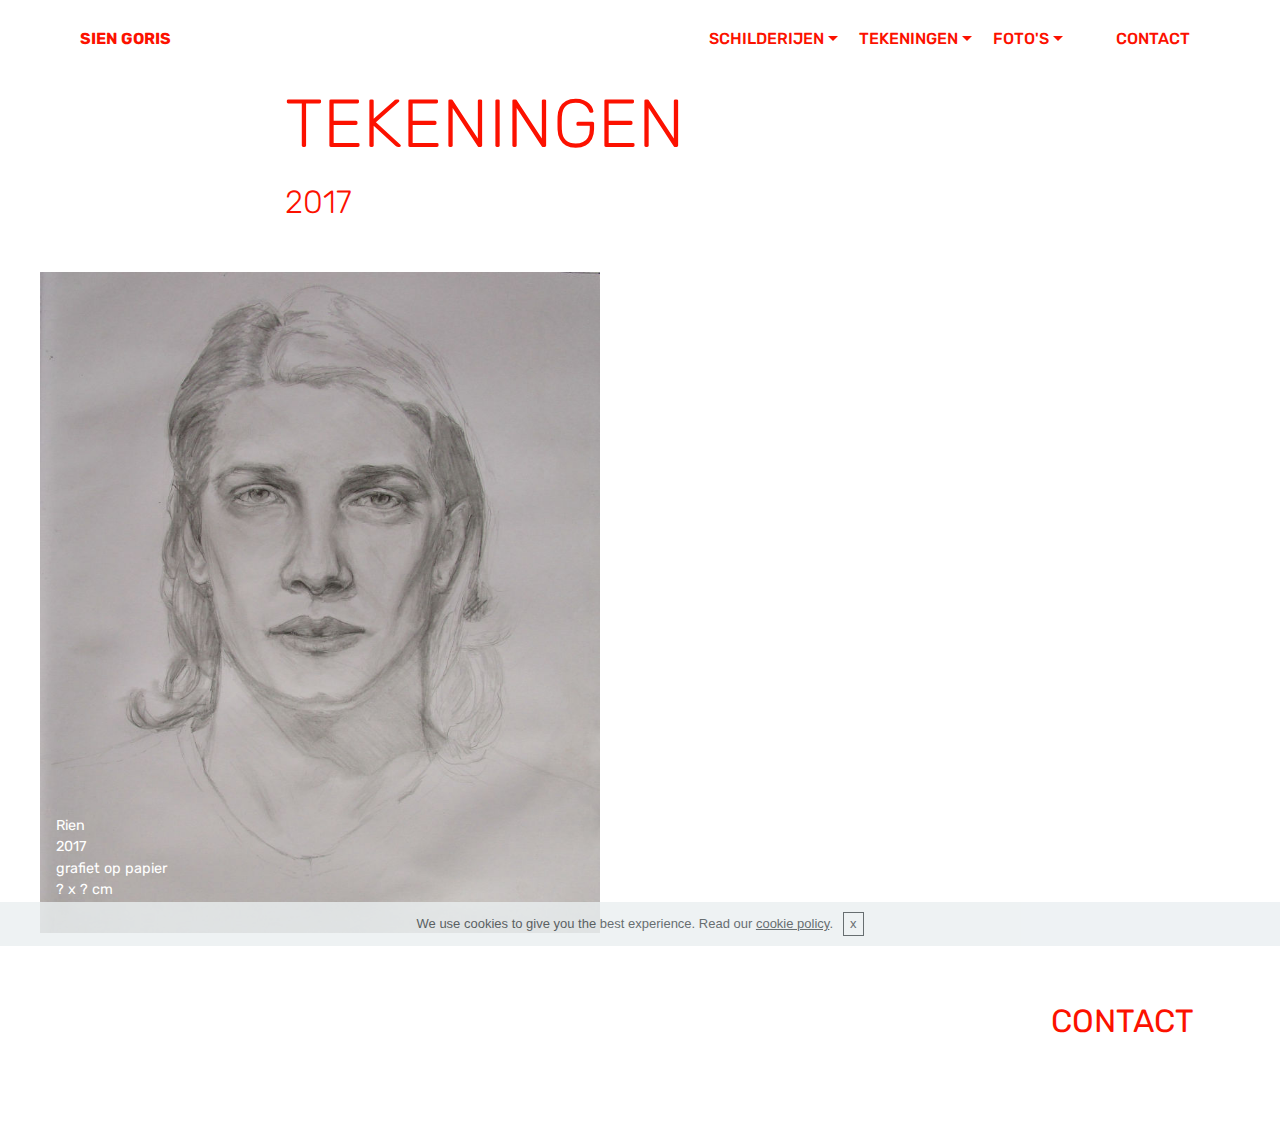
<file: page8.html>
<!DOCTYPE html>
<html >
<head>
  <!-- Site made with Mobirise Website Builder v4.8.6, https://mobirise.com -->
  <meta charset="UTF-8">
  <meta http-equiv="X-UA-Compatible" content="IE=edge">
  <meta name="generator" content="Mobirise v4.8.6, mobirise.com">
  <meta name="viewport" content="width=device-width, initial-scale=1, minimum-scale=1">
  <link rel="shortcut icon" href="assets/images/logo2.png" type="image/x-icon">
  <meta name="description" content="Site Builder Description">
  <title>2017</title>
  <link rel="stylesheet" href="assets/web/assets/mobirise-icons/mobirise-icons.css">
  <link rel="stylesheet" href="assets/tether/tether.min.css">
  <link rel="stylesheet" href="assets/bootstrap/css/bootstrap.min.css">
  <link rel="stylesheet" href="assets/bootstrap/css/bootstrap-grid.min.css">
  <link rel="stylesheet" href="assets/bootstrap/css/bootstrap-reboot.min.css">
  <link rel="stylesheet" href="assets/dropdown/css/style.css">
  <link rel="stylesheet" href="assets/theme/css/style.css">
  <link rel="stylesheet" href="assets/gallery/style.css">
  <link rel="stylesheet" href="assets/mobirise/css/mbr-additional.css" type="text/css">
  
  
  
</head>
<body>
  <section class="menu cid-rhLgpS8Hi4" once="menu" id="menu2-3c">

    

    <nav class="navbar navbar-expand beta-menu navbar-dropdown align-items-center navbar-fixed-top navbar-toggleable-sm">
        <button class="navbar-toggler navbar-toggler-right" type="button" data-toggle="collapse" data-target="#navbarSupportedContent" aria-controls="navbarSupportedContent" aria-expanded="false" aria-label="Toggle navigation">
            <div class="hamburger">
                <span></span>
                <span></span>
                <span></span>
                <span></span>
            </div>
        </button>
        <div class="menu-logo">
            <div class="navbar-brand">
                
                <span class="navbar-caption-wrap"><a class="navbar-caption text-success display-4" href="index.html">
                        SIEN GORIS</a></span>
            </div>
        </div>
        <div class="collapse navbar-collapse" id="navbarSupportedContent">
            <ul class="navbar-nav nav-dropdown nav-right" data-app-modern-menu="true"><li class="nav-item dropdown">
                    <a class="nav-link link text-success dropdown-toggle display-7" href="page4.html#header1-15" data-toggle="dropdown-submenu" aria-expanded="false">
                        SCHILDERIJEN<br></a><div class="dropdown-menu"><a class="text-success dropdown-item display-7" href="page10.html" aria-expanded="false">2017</a><a class="text-success dropdown-item display-7" href="page8.html" aria-expanded="false">2018</a></div>
                </li>
                <li class="nav-item dropdown">
                    <a class="nav-link link text-success dropdown-toggle display-7" href="page7.html#header1-1l" data-toggle="dropdown-submenu" aria-expanded="true">TEKENINGEN</a><div class="dropdown-menu"><a class="text-success dropdown-item display-7" href="page8.html">2017</a><a class="text-success dropdown-item display-7" href="page13.html">2018</a></div>
                </li><li class="nav-item dropdown open"><a class="nav-link link text-success dropdown-toggle display-7" href="page9.html#header1-1r" aria-expanded="true" data-toggle="dropdown-submenu">FOTO'S</a><div class="dropdown-menu"><a class="text-success dropdown-item display-7" href="page14.html#menu2-3y" aria-expanded="false">2017</a><a class="text-success dropdown-item display-7" href="page12.html#menu2-3q" aria-expanded="false">2018<br></a></div></li><li class="nav-item"><a class="nav-link link text-success display-7" href="page3.html" aria-expanded="false">&nbsp; &nbsp; &nbsp; &nbsp; CONTACT</a></li></ul>
            
        </div>
    </nav>
</section>

<section class="engine"><a href="https://mobirise.info/p">web templates free download</a></section><section class="mbr-section content4 cid-rhLgpSBkB9" id="content4-3d">

    

    <div class="container">
        <div class="media-container-row">
            <div class="title col-12 col-md-8">
                <h2 class="align-center pb-3 mbr-fonts-style display-1">TEKENINGEN</h2>
                <h3 class="mbr-section-subtitle align-center mbr-light mbr-fonts-style display-5">
                    2017<br></h3>
                
            </div>
        </div>
    </div>
</section>

<section class="mbr-gallery mbr-slider-carousel cid-rhLgpTxsW2" id="gallery2-3f">

    

    <div>
        <div><!-- Filter --><!-- Gallery --><div class="mbr-gallery-row"><div class="mbr-gallery-layout-default"><div><div><div class="mbr-gallery-item mbr-gallery-item--p5" data-video-url="false" data-tags="Awesome"><div href="#lb-gallery2-3f" data-slide-to="0" data-toggle="modal"><img src="assets/images/rien5-800x945.jpg" alt="" title=""><span class="icon-focus"></span><span class="mbr-gallery-title mbr-fonts-style display-7"><p>Rien<br>2017<br>grafiet op papier<br>? x ? cm</p></span></div></div><div class="mbr-gallery-item mbr-gallery-item--p5" data-video-url="false"><div href="#lb-gallery2-3f" data-slide-to="1" data-toggle="modal"><img><span class="icon-focus"></span><span class="mbr-gallery-title mbr-fonts-style"></span></div></div><div class="mbr-gallery-item mbr-gallery-item--p5" data-video-url="false"><div href="#lb-gallery2-3f" data-slide-to="2" data-toggle="modal"><img><span class="icon-focus"></span><span class="mbr-gallery-title mbr-fonts-style"></span></div></div></div></div><div class="clearfix"></div></div></div><!-- Lightbox --><div data-app-prevent-settings="" class="mbr-slider modal fade carousel slide" tabindex="-1" data-keyboard="true" data-interval="false" id="lb-gallery2-3f"><div class="modal-dialog"><div class="modal-content"><div class="modal-body"><ol class="carousel-indicators"><li data-app-prevent-settings="" data-target="#lb-gallery2-3f" data-slide-to="0"></li><li data-app-prevent-settings="" data-target="#lb-gallery2-3f" class=" active" data-slide-to="1"></li><li data-app-prevent-settings="" data-target="#lb-gallery2-3f" data-slide-to="2"></li></ol><div class="carousel-inner"><div class="carousel-item"><img src="assets/images/rien5.jpg" alt="" title=""></div><div class="carousel-item active"><img></div><div class="carousel-item"><img></div></div><a class="carousel-control carousel-control-prev" role="button" data-slide="prev" href="#lb-gallery2-3f"><span class="mbri-left mbr-iconfont" aria-hidden="true"></span><span class="sr-only">Previous</span></a><a class="carousel-control carousel-control-next" role="button" data-slide="next" href="#lb-gallery2-3f"><span class="mbri-right mbr-iconfont" aria-hidden="true"></span><span class="sr-only">Next</span></a><a class="close" href="#" role="button" data-dismiss="modal"><span class="sr-only">Close</span></a></div></div></div></div></div>
    </div>

</section>

<section class="features9 cid-rhLgpV7aCT" id="features9-3h">

    

    
    <div class="container">
        <div class="row justify-content-center">
            <div class="card p-3 col-12 col-md-6">
                <div class="media-container-row">
                    <div class="card-img pr-2">
                        <span class="mbr-iconfont mbri-features" style="color: rgb(255, 255, 255); fill: rgb(255, 255, 255);"></span>
                    </div>
                    <div class="card-box">
                        <h4 class="card-title py-3 mbr-fonts-style display-7"></h4>
                        <p class="mbr-text mbr-fonts-style display-7"></p>
                    </div>
                </div>
            </div>

            <div class="card p-3 col-12 col-md-6">
                <div class="media-container-row">
                    <div class="card-img pr-2">
                        <span class="mbr-iconfont mbri-help" style="color: rgb(255, 255, 255); fill: rgb(255, 255, 255);"></span>
                    </div>
                    <div class="card-box">
                        <h4 class="card-title py-3 mbr-fonts-style display-5"><a href="page3.html" class="text-success">
                            CONTACT</a></h4>
                        <p class="mbr-text mbr-fonts-style display-7">
                           All sites you make with Mobirise are mobile-friendly. You don't have to create a special mobile version of your site.
                        </p>
                    </div>
                </div>
            </div>

            

            
        </div>
    </div>
</section>


  <script src="assets/web/assets/jquery/jquery.min.js"></script>
  <script src="assets/popper/popper.min.js"></script>
  <script src="assets/tether/tether.min.js"></script>
  <script src="assets/bootstrap/js/bootstrap.min.js"></script>
  <script src="assets/smoothscroll/smooth-scroll.js"></script>
  <script src="assets/cookies-alert-plugin/cookies-alert-core.js"></script>
  <script src="assets/cookies-alert-plugin/cookies-alert-script.js"></script>
  <script src="assets/dropdown/js/script.min.js"></script>
  <script src="assets/vimeoplayer/jquery.mb.vimeo_player.js"></script>
  <script src="assets/masonry/masonry.pkgd.min.js"></script>
  <script src="assets/imagesloaded/imagesloaded.pkgd.min.js"></script>
  <script src="assets/bootstrapcarouselswipe/bootstrap-carousel-swipe.js"></script>
  <script src="assets/touchswipe/jquery.touch-swipe.min.js"></script>
  <script src="assets/theme/js/script.js"></script>
  <script src="assets/gallery/player.min.js"></script>
  <script src="assets/gallery/script.js"></script>
  <script src="assets/slidervideo/script.js"></script>
  
  
<input name="cookieData" type="hidden" data-cookie-text="We use cookies to give you the best experience. Read our <a href='privacy.html'>cookie policy</a>.">
  </body>
</html>
</file>
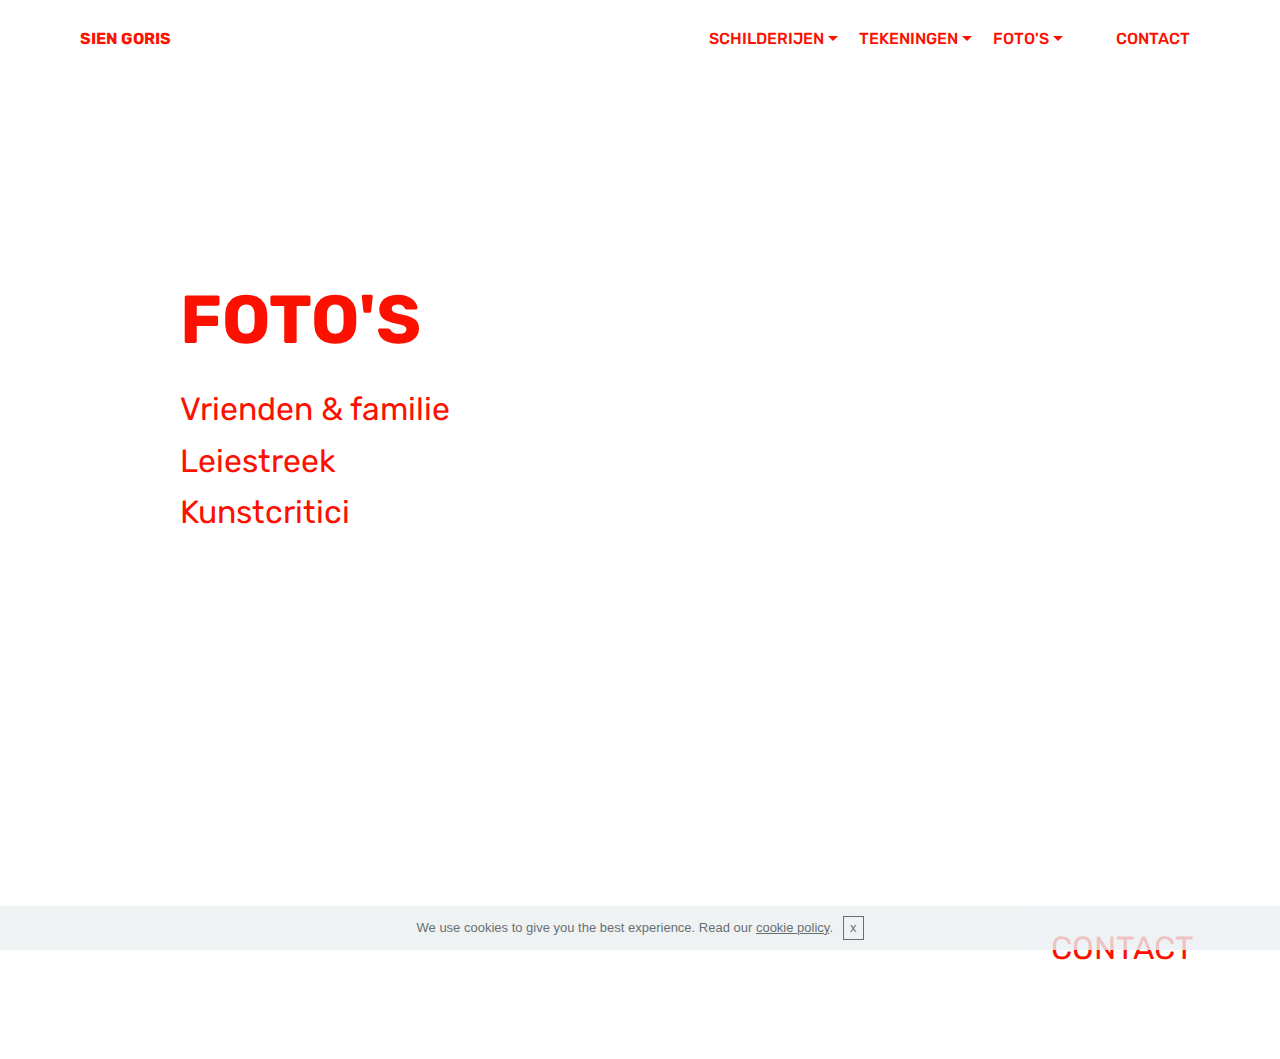
<file: page9.html>
<!DOCTYPE html>
<html >
<head>
  <!-- Site made with Mobirise Website Builder v4.8.6, https://mobirise.com -->
  <meta charset="UTF-8">
  <meta http-equiv="X-UA-Compatible" content="IE=edge">
  <meta name="generator" content="Mobirise v4.8.6, mobirise.com">
  <meta name="viewport" content="width=device-width, initial-scale=1, minimum-scale=1">
  <link rel="shortcut icon" href="assets/images/logo2.png" type="image/x-icon">
  <meta name="description" content="Website Generator Description">
  <title>FOTO'S</title>
  <link rel="stylesheet" href="assets/web/assets/mobirise-icons/mobirise-icons.css">
  <link rel="stylesheet" href="assets/tether/tether.min.css">
  <link rel="stylesheet" href="assets/bootstrap/css/bootstrap.min.css">
  <link rel="stylesheet" href="assets/bootstrap/css/bootstrap-grid.min.css">
  <link rel="stylesheet" href="assets/bootstrap/css/bootstrap-reboot.min.css">
  <link rel="stylesheet" href="assets/dropdown/css/style.css">
  <link rel="stylesheet" href="assets/theme/css/style.css">
  <link rel="stylesheet" href="assets/mobirise/css/mbr-additional.css" type="text/css">
  
  
  
</head>
<body>
  <section class="menu cid-r9PCuHBHFX" once="menu" id="menu2-1q">

    

    <nav class="navbar navbar-expand beta-menu navbar-dropdown align-items-center navbar-fixed-top navbar-toggleable-sm">
        <button class="navbar-toggler navbar-toggler-right" type="button" data-toggle="collapse" data-target="#navbarSupportedContent" aria-controls="navbarSupportedContent" aria-expanded="false" aria-label="Toggle navigation">
            <div class="hamburger">
                <span></span>
                <span></span>
                <span></span>
                <span></span>
            </div>
        </button>
        <div class="menu-logo">
            <div class="navbar-brand">
                
                <span class="navbar-caption-wrap"><a class="navbar-caption text-success display-4" href="index.html">
                        SIEN GORIS</a></span>
            </div>
        </div>
        <div class="collapse navbar-collapse" id="navbarSupportedContent">
            <ul class="navbar-nav nav-dropdown nav-right" data-app-modern-menu="true"><li class="nav-item dropdown">
                    <a class="nav-link link text-success dropdown-toggle display-7" href="page4.html#header1-15" data-toggle="dropdown-submenu" aria-expanded="false">
                        SCHILDERIJEN<br></a><div class="dropdown-menu"><a class="text-success dropdown-item display-7" href="page10.html" aria-expanded="false">2017</a><a class="text-success dropdown-item display-7" href="page8.html" aria-expanded="false">2018</a></div>
                </li>
                <li class="nav-item dropdown">
                    <a class="nav-link link text-success dropdown-toggle display-7" href="page7.html#header1-1l" data-toggle="dropdown-submenu" aria-expanded="true">TEKENINGEN</a><div class="dropdown-menu"><a class="text-success dropdown-item display-7" href="page8.html">2017</a><a class="text-success dropdown-item display-7" href="page13.html">2018</a></div>
                </li><li class="nav-item dropdown open"><a class="nav-link link text-success dropdown-toggle display-7" href="page9.html#header1-1r" aria-expanded="true" data-toggle="dropdown-submenu">FOTO'S</a><div class="dropdown-menu"><a class="text-success dropdown-item display-7" href="page14.html#menu2-3y" aria-expanded="false">2017</a><a class="text-success dropdown-item display-7" href="page12.html#menu2-3q" aria-expanded="false">2018<br></a></div></li><li class="nav-item"><a class="nav-link link text-success display-7" href="page3.html" aria-expanded="false">&nbsp; &nbsp; &nbsp; &nbsp; CONTACT</a></li></ul>
            
        </div>
    </nav>
</section>

<section class="engine"><a href="https://mobirise.info/z">best free website templates</a></section><section class="header1 cid-r9PCuIx6IU mbr-fullscreen" id="header1-1r">

    

    

    <div class="container">
        <div class="row justify-content-md-center">
            <div class="mbr-white col-md-10">
                <h1 class="mbr-section-title align-center mbr-bold pb-3 mbr-fonts-style display-1">FOTO'S</h1>
                
                <p class="mbr-text align-center pb-3 mbr-fonts-style display-5">Vrienden &amp; familie<br>Leiestreek<br>Kunstcritici<br><br></p>
                
            </div>
        </div>
    </div>

</section>

<section class="features9 cid-r9PCuJmGvl" id="features9-1s">

    

    
    <div class="container">
        <div class="row justify-content-center">
            <div class="card p-3 col-12 col-md-6">
                <div class="media-container-row">
                    <div class="card-img pr-2">
                        <span class="mbr-iconfont mbri-features" style="color: rgb(255, 255, 255); fill: rgb(255, 255, 255);"></span>
                    </div>
                    <div class="card-box">
                        <h4 class="card-title py-3 mbr-fonts-style display-7"></h4>
                        <p class="mbr-text mbr-fonts-style display-7"></p>
                    </div>
                </div>
            </div>

            <div class="card p-3 col-12 col-md-6">
                <div class="media-container-row">
                    <div class="card-img pr-2">
                        <span class="mbr-iconfont mbri-help" style="color: rgb(255, 255, 255); fill: rgb(255, 255, 255);"></span>
                    </div>
                    <div class="card-box">
                        <h4 class="card-title py-3 mbr-fonts-style display-5"><a href="page3.html" class="text-success">
                            CONTACT</a></h4>
                        <p class="mbr-text mbr-fonts-style display-7">
                           All sites you make with Mobirise are mobile-friendly. You don't have to create a special mobile version of your site.
                        </p>
                    </div>
                </div>
            </div>

            

            
        </div>
    </div>
</section>


  <script src="assets/web/assets/jquery/jquery.min.js"></script>
  <script src="assets/popper/popper.min.js"></script>
  <script src="assets/tether/tether.min.js"></script>
  <script src="assets/bootstrap/js/bootstrap.min.js"></script>
  <script src="assets/smoothscroll/smooth-scroll.js"></script>
  <script src="assets/cookies-alert-plugin/cookies-alert-core.js"></script>
  <script src="assets/cookies-alert-plugin/cookies-alert-script.js"></script>
  <script src="assets/dropdown/js/script.min.js"></script>
  <script src="assets/touchswipe/jquery.touch-swipe.min.js"></script>
  <script src="assets/theme/js/script.js"></script>
  
  
<input name="cookieData" type="hidden" data-cookie-text="We use cookies to give you the best experience. Read our <a href='privacy.html'>cookie policy</a>.">
  </body>
</html>
</file>
<file: assets/web/assets/mobirise-icons/mobirise-icons.css>
@font-face {
  font-family: 'MobiriseIcons';
  src:  url('mobirise-icons.eot?spat4u');
  src:  url('mobirise-icons.eot?spat4u#iefix') format('embedded-opentype'),
    url('mobirise-icons.ttf?spat4u') format('truetype'),
    url('mobirise-icons.woff?spat4u') format('woff'),
    url('mobirise-icons.svg?spat4u#MobiriseIcons') format('svg');
  font-weight: normal;
  font-style: normal;
}

[class^="mbri-"], [class*=" mbri-"] {
  /* use !important to prevent issues with browser extensions that change fonts */
  font-family: MobiriseIcons !important;
  speak: none;
  font-style: normal;
  font-weight: normal;
  font-variant: normal;
  text-transform: none;
  line-height: 1;

  /* Better Font Rendering =========== */
  -webkit-font-smoothing: antialiased;
  -moz-osx-font-smoothing: grayscale;
}

.mbri-add-submenu:before {
  content: "\e900";
}
.mbri-alert:before {
  content: "\e901";
}
.mbri-align-center:before {
  content: "\e902";
}
.mbri-align-justify:before {
  content: "\e903";
}
.mbri-align-left:before {
  content: "\e904";
}
.mbri-align-right:before {
  content: "\e905";
}
.mbri-android:before {
  content: "\e906";
}
.mbri-apple:before {
  content: "\e907";
}
.mbri-arrow-down:before {
  content: "\e908";
}
.mbri-arrow-next:before {
  content: "\e909";
}
.mbri-arrow-prev:before {
  content: "\e90a";
}
.mbri-arrow-up:before {
  content: "\e90b";
}
.mbri-bold:before {
  content: "\e90c";
}
.mbri-bookmark:before {
  content: "\e90d";
}
.mbri-bootstrap:before {
  content: "\e90e";
}
.mbri-briefcase:before {
  content: "\e90f";
}
.mbri-browse:before {
  content: "\e910";
}
.mbri-bulleted-list:before {
  content: "\e911";
}
.mbri-calendar:before {
  content: "\e912";
}
.mbri-camera:before {
  content: "\e913";
}
.mbri-cart-add:before {
  content: "\e914";
}
.mbri-cart-full:before {
  content: "\e915";
}
.mbri-cash:before {
  content: "\e916";
}
.mbri-change-style:before {
  content: "\e917";
}
.mbri-chat:before {
  content: "\e918";
}
.mbri-clock:before {
  content: "\e919";
}
.mbri-close:before {
  content: "\e91a";
}
.mbri-cloud:before {
  content: "\e91b";
}
.mbri-code:before {
  content: "\e91c";
}
.mbri-contact-form:before {
  content: "\e91d";
}
.mbri-credit-card:before {
  content: "\e91e";
}
.mbri-cursor-click:before {
  content: "\e91f";
}
.mbri-cust-feedback:before {
  content: "\e920";
}
.mbri-database:before {
  content: "\e921";
}
.mbri-delivery:before {
  content: "\e922";
}
.mbri-desktop:before {
  content: "\e923";
}
.mbri-devices:before {
  content: "\e924";
}
.mbri-down:before {
  content: "\e925";
}
.mbri-download:before {
  content: "\e989";
}
.mbri-drag-n-drop:before {
  content: "\e927";
}
.mbri-drag-n-drop2:before {
  content: "\e928";
}
.mbri-edit:before {
  content: "\e929";
}
.mbri-edit2:before {
  content: "\e92a";
}
.mbri-error:before {
  content: "\e92b";
}
.mbri-extension:before {
  content: "\e92c";
}
.mbri-features:before {
  content: "\e92d";
}
.mbri-file:before {
  content: "\e92e";
}
.mbri-flag:before {
  content: "\e92f";
}
.mbri-folder:before {
  content: "\e930";
}
.mbri-gift:before {
  content: "\e931";
}
.mbri-github:before {
  content: "\e932";
}
.mbri-globe:before {
  content: "\e933";
}
.mbri-globe-2:before {
  content: "\e934";
}
.mbri-growing-chart:before {
  content: "\e935";
}
.mbri-hearth:before {
  content: "\e936";
}
.mbri-help:before {
  content: "\e937";
}
.mbri-home:before {
  content: "\e938";
}
.mbri-hot-cup:before {
  content: "\e939";
}
.mbri-idea:before {
  content: "\e93a";
}
.mbri-image-gallery:before {
  content: "\e93b";
}
.mbri-image-slider:before {
  content: "\e93c";
}
.mbri-info:before {
  content: "\e93d";
}
.mbri-italic:before {
  content: "\e93e";
}
.mbri-key:before {
  content: "\e93f";
}
.mbri-laptop:before {
  content: "\e940";
}
.mbri-layers:before {
  content: "\e941";
}
.mbri-left-right:before {
  content: "\e942";
}
.mbri-left:before {
  content: "\e943";
}
.mbri-letter:before {
  content: "\e944";
}
.mbri-like:before {
  content: "\e945";
}
.mbri-link:before {
  content: "\e946";
}
.mbri-lock:before {
  content: "\e947";
}
.mbri-login:before {
  content: "\e948";
}
.mbri-logout:before {
  content: "\e949";
}
.mbri-magic-stick:before {
  content: "\e94a";
}
.mbri-map-pin:before {
  content: "\e94b";
}
.mbri-menu:before {
  content: "\e94c";
}
.mbri-mobile:before {
  content: "\e94d";
}
.mbri-mobile2:before {
  content: "\e94e";
}
.mbri-mobirise:before {
  content: "\e94f";
}
.mbri-more-horizontal:before {
  content: "\e950";
}
.mbri-more-vertical:before {
  content: "\e951";
}
.mbri-music:before {
  content: "\e952";
}
.mbri-new-file:before {
  content: "\e953";
}
.mbri-numbered-list:before {
  content: "\e954";
}
.mbri-opened-folder:before {
  content: "\e955";
}
.mbri-pages:before {
  content: "\e956";
}
.mbri-paper-plane:before {
  content: "\e957";
}
.mbri-paperclip:before {
  content: "\e958";
}
.mbri-photo:before {
  content: "\e959";
}
.mbri-photos:before {
  content: "\e95a";
}
.mbri-pin:before {
  content: "\e95b";
}
.mbri-play:before {
  content: "\e95c";
}
.mbri-plus:before {
  content: "\e95d";
}
.mbri-preview:before {
  content: "\e95e";
}
.mbri-print:before {
  content: "\e95f";
}
.mbri-protect:before {
  content: "\e960";
}
.mbri-question:before {
  content: "\e961";
}
.mbri-quote-left:before {
  content: "\e962";
}
.mbri-quote-right:before {
  content: "\e963";
}
.mbri-refresh:before {
  content: "\e964";
}
.mbri-responsive:before {
  content: "\e965";
}
.mbri-right:before {
  content: "\e966";
}
.mbri-rocket:before {
  content: "\e967";
}
.mbri-sad-face:before {
  content: "\e968";
}
.mbri-sale:before {
  content: "\e969";
}
.mbri-save:before {
  content: "\e96a";
}
.mbri-search:before {
  content: "\e96b";
}
.mbri-setting:before {
  content: "\e96c";
}
.mbri-setting2:before {
  content: "\e96d";
}
.mbri-setting3:before {
  content: "\e96e";
}
.mbri-share:before {
  content: "\e96f";
}
.mbri-shopping-bag:before {
  content: "\e970";
}
.mbri-shopping-basket:before {
  content: "\e971";
}
.mbri-shopping-cart:before {
  content: "\e972";
}
.mbri-sites:before {
  content: "\e973";
}
.mbri-smile-face:before {
  content: "\e974";
}
.mbri-speed:before {
  content: "\e975";
}
.mbri-star:before {
  content: "\e976";
}
.mbri-success:before {
  content: "\e977";
}
.mbri-sun:before {
  content: "\e978";
}
.mbri-sun2:before {
  content: "\e979";
}
.mbri-tablet:before {
  content: "\e97a";
}
.mbri-tablet-vertical:before {
  content: "\e97b";
}
.mbri-target:before {
  content: "\e97c";
}
.mbri-timer:before {
  content: "\e97d";
}
.mbri-to-ftp:before {
  content: "\e97e";
}
.mbri-to-local-drive:before {
  content: "\e97f";
}
.mbri-touch-swipe:before {
  content: "\e980";
}
.mbri-touch:before {
  content: "\e981";
}
.mbri-trash:before {
  content: "\e982";
}
.mbri-underline:before {
  content: "\e983";
}
.mbri-unlink:before {
  content: "\e984";
}
.mbri-unlock:before {
  content: "\e985";
}
.mbri-up-down:before {
  content: "\e986";
}
.mbri-up:before {
  content: "\e987";
}
.mbri-update:before {
  content: "\e988";
}
.mbri-upload:before {
 content: "\e926"; 
}
.mbri-user:before {
  content: "\e98a";
}
.mbri-user2:before {
  content: "\e98b";
}
.mbri-users:before {
  content: "\e98c";
}
.mbri-video:before {
  content: "\e98d";
}
.mbri-video-play:before {
  content: "\e98e";
}
.mbri-watch:before {
  content: "\e98f";
}
.mbri-website-theme:before {
  content: "\e990";
}
.mbri-wifi:before {
  content: "\e991";
}
.mbri-windows:before {
  content: "\e992";
}
.mbri-zoom-out:before {
  content: "\e993";
}
.mbri-redo:before {
  content: "\e994";
}
.mbri-undo:before {
  content: "\e995";
}
</file>
<file: assets/dropdown/css/style.css>
.navbar-dropdown {
  left: 0;
  padding: 0;
  position: absolute;
  right: 0;
  top: 0;
  transition: all 0.45s ease;
  z-index: 1030;
  background: #282828; }
  .navbar-dropdown .navbar-logo {
    margin-right: 0.8rem;
    transition: margin 0.3s ease-in-out;
    vertical-align: middle; }
    .navbar-dropdown .navbar-logo img {
      height: 3.125rem;
      transition: all 0.3s ease-in-out; }
    .navbar-dropdown .navbar-logo.mbr-iconfont {
      font-size: 3.125rem;
      line-height: 3.125rem; }
  .navbar-dropdown .navbar-caption {
    font-weight: 700;
    white-space: normal;
    vertical-align: -4px;
    line-height: 3.125rem !important; }
    .navbar-dropdown .navbar-caption, .navbar-dropdown .navbar-caption:hover {
      color: inherit;
      text-decoration: none; }
  .navbar-dropdown .mbr-iconfont + .navbar-caption {
    vertical-align: -1px; }
  .navbar-dropdown.navbar-fixed-top {
    position: fixed; }
  .navbar-dropdown .navbar-brand span {
    vertical-align: -4px; }
  .navbar-dropdown.bg-color.transparent {
    background: none; }
  .navbar-dropdown.navbar-short .navbar-brand {
    padding: 0.625rem 0; }
    .navbar-dropdown.navbar-short .navbar-brand span {
      vertical-align: -1px; }
  .navbar-dropdown.navbar-short .navbar-caption {
    line-height: 2.375rem !important;
    vertical-align: -2px; }
  .navbar-dropdown.navbar-short .navbar-logo {
    margin-right: 0.5rem; }
    .navbar-dropdown.navbar-short .navbar-logo img {
      height: 2.375rem; }
    .navbar-dropdown.navbar-short .navbar-logo.mbr-iconfont {
      font-size: 2.375rem;
      line-height: 2.375rem; }
  .navbar-dropdown.navbar-short .mbr-table-cell {
    height: 3.625rem; }
  .navbar-dropdown .navbar-close {
    left: 0.6875rem;
    position: fixed;
    top: 0.75rem;
    z-index: 1000; }
  .navbar-dropdown .hamburger-icon {
    content: "";
    display: inline-block;
    vertical-align: middle;
    width: 16px;
    -webkit-box-shadow: 0 -6px 0 1px #282828,0 0 0 1px #282828,0 6px 0 1px #282828;
    -moz-box-shadow: 0 -6px 0 1px #282828,0 0 0 1px #282828,0 6px 0 1px #282828;
    box-shadow: 0 -6px 0 1px #282828,0 0 0 1px #282828,0 6px 0 1px #282828; }

.dropdown-menu .dropdown-toggle[data-toggle="dropdown-submenu"]::after {
  border-bottom: 0.35em solid transparent;
  border-left: 0.35em solid;
  border-right: 0;
  border-top: 0.35em solid transparent;
  margin-left: 0.3rem; }

.dropdown-menu .dropdown-item:focus {
  outline: 0; }

.nav-dropdown {
  font-size: 0.75rem;
  font-weight: 500;
  height: auto !important; }
  .nav-dropdown .nav-btn {
    padding-left: 1rem; }
  .nav-dropdown .link {
    margin: .667em 1.667em;
    font-weight: 500;
    padding: 0;
    transition: color .2s ease-in-out; }
    .nav-dropdown .link.dropdown-toggle {
      margin-right: 2.583em; }
      .nav-dropdown .link.dropdown-toggle::after {
        margin-left: .25rem;
        border-top: 0.35em solid;
        border-right: 0.35em solid transparent;
        border-left: 0.35em solid transparent;
        border-bottom: 0; }
      .nav-dropdown .link.dropdown-toggle[aria-expanded="true"] {
        margin: 0;
        padding: 0.667em 3.263em  0.667em 1.667em; }
  .nav-dropdown .link::after,
  .nav-dropdown .dropdown-item::after {
    color: inherit; }
  .nav-dropdown .btn {
    font-size: 0.75rem;
    font-weight: 700;
    letter-spacing: 0;
    margin-bottom: 0;
    padding-left: 1.25rem;
    padding-right: 1.25rem; }
  .nav-dropdown .dropdown-menu {
    border-radius: 0;
    border: 0;
    left: 0;
    margin: 0;
    padding-bottom: 1.25rem;
    padding-top: 1.25rem;
    position: relative; }
  .nav-dropdown .dropdown-submenu {
    margin-left: 0.125rem;
    top: 0; }
  .nav-dropdown .dropdown-item {
    font-weight: 500;
    line-height: 2;
    padding: 0.3846em 4.615em 0.3846em 1.5385em;
    position: relative;
    transition: color .2s ease-in-out, background-color .2s ease-in-out; }
    .nav-dropdown .dropdown-item::after {
      margin-top: -0.3077em;
      position: absolute;
      right: 1.1538em;
      top: 50%; }
    .nav-dropdown .dropdown-item:focus, .nav-dropdown .dropdown-item:hover {
      background: none; }

@media (max-width: 767px) {
  .nav-dropdown.navbar-toggleable-sm {
    bottom: 0;
    display: none;
    left: 0;
    overflow-x: hidden;
    position: fixed;
    top: 0;
    transform: translateX(-100%);
    -ms-transform: translateX(-100%);
    -webkit-transform: translateX(-100%);
    width: 18.75rem;
    z-index: 999; } }
.nav-dropdown.navbar-toggleable-xl {
  bottom: 0;
  display: none;
  left: 0;
  overflow-x: hidden;
  position: fixed;
  top: 0;
  transform: translateX(-100%);
  -ms-transform: translateX(-100%);
  -webkit-transform: translateX(-100%);
  width: 18.75rem;
  z-index: 999; }

.nav-dropdown-sm {
  display: block !important;
  overflow-x: hidden;
  overflow: auto;
  padding-top: 3.875rem; }
  .nav-dropdown-sm::after {
    content: "";
    display: block;
    height: 3rem;
    width: 100%; }
  .nav-dropdown-sm.collapse.in ~ .navbar-close {
    display: block !important; }
  .nav-dropdown-sm.collapsing, .nav-dropdown-sm.collapse.in {
    transform: translateX(0);
    -ms-transform: translateX(0);
    -webkit-transform: translateX(0);
    transition: all 0.25s ease-out;
    -webkit-transition: all 0.25s ease-out;
    background: #282828; }
  .nav-dropdown-sm.collapsing[aria-expanded="false"] {
    transform: translateX(-100%);
    -ms-transform: translateX(-100%);
    -webkit-transform: translateX(-100%); }
  .nav-dropdown-sm .nav-item {
    display: block;
    margin-left: 0 !important;
    padding-left: 0; }
  .nav-dropdown-sm .link,
  .nav-dropdown-sm .dropdown-item {
    border-top: 1px dotted rgba(255, 255, 255, 0.1);
    font-size: 0.8125rem;
    line-height: 1.6;
    margin: 0 !important;
    padding: 0.875rem 2.4rem 0.875rem 1.5625rem !important;
    position: relative;
    white-space: normal; }
    .nav-dropdown-sm .link:focus, .nav-dropdown-sm .link:hover,
    .nav-dropdown-sm .dropdown-item:focus,
    .nav-dropdown-sm .dropdown-item:hover {
      background: rgba(0, 0, 0, 0.2) !important;
      color: #c0a375; }
  .nav-dropdown-sm .nav-btn {
    position: relative;
    padding: 1.5625rem 1.5625rem 0 1.5625rem; }
    .nav-dropdown-sm .nav-btn::before {
      border-top: 1px dotted rgba(255, 255, 255, 0.1);
      content: "";
      left: 0;
      position: absolute;
      top: 0;
      width: 100%; }
    .nav-dropdown-sm .nav-btn + .nav-btn {
      padding-top: 0.625rem; }
      .nav-dropdown-sm .nav-btn + .nav-btn::before {
        display: none; }
  .nav-dropdown-sm .btn {
    padding: 0.625rem 0; }
  .nav-dropdown-sm .dropdown-toggle[data-toggle="dropdown-submenu"]::after {
    margin-left: .25rem;
    border-top: 0.35em solid;
    border-right: 0.35em solid transparent;
    border-left: 0.35em solid transparent;
    border-bottom: 0; }
  .nav-dropdown-sm .dropdown-toggle[data-toggle="dropdown-submenu"][aria-expanded="true"]::after {
    border-top: 0;
    border-right: 0.35em solid transparent;
    border-left: 0.35em solid transparent;
    border-bottom: 0.35em solid; }
  .nav-dropdown-sm .dropdown-menu {
    margin: 0;
    padding: 0;
    position: relative;
    top: 0;
    left: 0;
    width: 100%;
    border: 0;
    float: none;
    border-radius: 0;
    background: none; }
  .nav-dropdown-sm .dropdown-submenu {
    left: 100%;
    margin-left: 0.125rem;
    margin-top: -1.25rem;
    top: 0; }

.navbar-toggleable-sm .nav-dropdown .dropdown-menu {
  position: absolute; }

.navbar-toggleable-sm .nav-dropdown .dropdown-submenu {
  left: 100%;
  margin-left: 0.125rem;
  margin-top: -1.25rem;
  top: 0; }

.navbar-toggleable-sm.opened .nav-dropdown .dropdown-menu {
  position: relative; }

.navbar-toggleable-sm.opened .nav-dropdown .dropdown-submenu {
  left: 0;
  margin-left: 00rem;
  margin-top: 0rem;
  top: 0; }

.is-builder .nav-dropdown.collapsing {
  transition: none !important; }

/*# sourceMappingURL=style.css.map */
</file>
<file: assets/style.css>
.mbr-instagram-feed {
  position: relative; }

.inst {
  width: 100%;
  margin: 0 auto;
  position: relative; }
  @media (max-width: 768px) {
    .inst {
      width: 100%; } }
  .inst__login-block p {
    text-align: center; }
  .inst__title {
    padding-bottom: 1rem;
    margin-bottom: 1.5rem;
    line-height: 1.3; }
  .inst__content {
    margin-bottom: 10px; }
  .inst__more {
    margin-top: 20px; }
  .inst__login-button {
    transition: all .2s linear;
    padding: 0 10px 0 80px;
    display: block;
    position: relative;
    text-decoration: none;
    color: white;
    background: #cc0055;
    font-size: 18px;
    line-height: 60px;
    height: 60px;
    border-radius: 2px;
    width: 400px;
    margin: 0 auto; }
    .inst__login-button:hover, .inst__login-button:focus {
      background: #990040;
      text-decoration: none;
      color: white; }
    .inst__login-button:before {
      content: "\f16d";
      display: block;
      position: absolute;
      font-family: "FontAwesome";
      width: 60px;
      height: 60px;
      line-height: 60px;
      top: 0;
      left: 0;
      text-align: center;
      background: rgba(0, 0, 0, 0.1);
      border-radius: 2px 0 0 2px; }
  .inst__loader-wrapper {
    position: absolute;
    width: 100%;
    height: 100%;
    background: white;
    opacity: 0.8;
    top: 0;
    left: 0; }
  .inst__loader {
    width: 100px;
    height: 100px;
    border-radius: 100%;
    position: relative;
    margin: 0 auto;
    top: 50%;
    transform: translateY(-50%); }
    .inst__loader span {
      display: inline-block;
      width: 20px;
      height: 20px;
      border-radius: 100%;
      background-color: #ff4488;
      margin: 35px 5px;
      opacity: 0; }
      .inst__loader span:nth-child(1) {
        animation: opacitychange 1s ease-in-out infinite; }
      .inst__loader span:nth-child(2) {
        animation: opacitychange 1s ease-in-out 0.33s infinite; }
      .inst__loader span:nth-child(3) {
        animation: opacitychange 1s ease-in-out 0.66s infinite; }

@keyframes opacitychange {
  0%, 100% {
    opacity: 0; }
  60% {
    opacity: 1; } }
  .inst__account {
    margin-bottom: 20px; }
  .inst__avatar {
    float: left;
    margin-right: -50px;
    height: 50px; }
    .inst__avatar img {
      height: 100%;
      border-radius: 50%;
      border: 1px solid rgba(0, 0, 0, 0.0975); }
  .inst__link {
    float: right;
    padding: 12px 10px 10px 0;
    padding-left: 60px;
    width: 100%;
    overflow-x: hidden; }
    .inst__link a {
      text-decoration: none;
      height: 50px;
      line-height: 16px; }
  .inst__images .slick-frame {
    visibility: hidden; }
  .inst__images .slick-frame.slick-initialized {
    visibility: visible; }
  .inst__images .slick-arrow {
    text-indent: -9999px;
    position: absolute;
    width: 50px;
    height: 50px;
    line-height: 50px;
    margin: 0;
    padding: 0;
    outline: none !important;
    top: 50%;
    transform: translateY(-50%);
    z-index: 10;
    cursor: pointer;
    border: none;
    background: transparent; }
    .inst__images .slick-arrow:before {
      transition: all .2s linear;
      display: block;
      position: absolute;
      top: 0;
      left: 0;
      width: 100%;
      height: 100%;
      font-family: "MobiriseIcons" !important;
      text-indent: 0;
      color: white;
      font-size: 1.5rem;
      cursor: pointer;
      border: 2px solid #fff;
      border-radius: 50%;
      opacity: 0;
      background: rgba(0, 0, 0, 0.5); }
    .inst__images .slick-arrow:hover:before {
      opacity: 1 !important;
      background: #1b1b1b !important; }
    .inst__images .slick-arrow.slick-prev {
      left: 15px; }
      .inst__images .slick-arrow.slick-prev:before {
        content: "\e943"; }
    .inst__images .slick-arrow.slick-next {
      right: 15px; }
      .inst__images .slick-arrow.slick-next:before {
        content: "\e966"; }
  .inst__images:hover .slick-arrow:before {
    opacity: .5; }
  .inst__error {
    padding: 10px;
    background: pink;
    border: 1px solid deeppink;
    color: red;
    border-radius: 3px; }

.inst-card {
  position: relative; }
  .inst-card:hover .inst-card__info {
    opacity: 1; }
  .inst-card__link {
    display: block;
    background-size: cover;
    background-position: center;
    width: 100%;
    height: 100%; }
  .inst-card__info {
    transition: opacity .2s linear;
    opacity: 0;
    display: block;
    position: relative;
    top: -100%;
    left: 0;
    width: 100%;
    height: 100%;
    background: rgba(0, 0, 0, 0.8); }
  .inst-card__info-inner {
    width: 100%;
    display: block;
    margin: 0;
    padding: 0;
    position: absolute;
    top: 50%;
    transform: translateY(-50%);
    text-align: center;
    color: white;
    font-size: 16px; }
  .inst-card__likes span {
    font-size: 20px;
    color: lightcoral; }
  .inst-card__comments span {
    font-size: 20px;
    color: lightskyblue; }
</file>
<file: assets/theme/css/style.css>
/*!
 * Mobirise v4 theme (https://mobirise.com/)
 * Copyright 2017 Mobirise
 */section{background-color:#eeeeee}section,.container,.container-fluid{position:relative;word-wrap:break-word}a.mbr-iconfont:hover{text-decoration:none}.article .lead p,.article .lead ul,.article .lead ol,.article .lead pre,.article .lead blockquote{margin-bottom:0}a{font-style:normal;font-weight:400;cursor:pointer}a,a:hover{text-decoration:none}figure{margin-bottom:0}body{color:#232323}h1,h2,h3,h4,h5,h6,.h1,.h2,.h3,.h4,.h5,.h6,.display-1,.display-2,.display-3,.display-4{line-height:1;word-break:break-word;word-wrap:break-word}b,strong{font-weight:bold}blockquote{padding:10px 0 10px 20px;position:relative;border-left:2px solid;border-color:#ff3366}input:-webkit-autofill,input:-webkit-autofill:hover,input:-webkit-autofill:focus,input:-webkit-autofill:active{transition-delay:9999s;transition-property:background-color, color}textarea[type="hidden"]{display:none}body{position:relative}section{background-position:50% 50%;background-repeat:no-repeat;background-size:cover}section .mbr-background-video,section .mbr-background-video-preview{position:absolute;bottom:0;left:0;right:0;top:0}.hidden{visibility:hidden}.mbr-z-index20{z-index:20}/*! Base colors */.mbr-white{color:#ffffff}.mbr-black{color:#000000}.mbr-bg-white{background-color:#ffffff}.mbr-bg-black{background-color:#000000}/*! Text-aligns */.align-left{text-align:left}.align-center{text-align:center}.align-right{text-align:right}@media (max-width: 767px){.align-left,.align-center,.align-right,.mbr-section-btn,.mbr-section-title{text-align:center}}/*! Font-weight  */.mbr-light{font-weight:300}.mbr-regular{font-weight:400}.mbr-semibold{font-weight:500}.mbr-bold{font-weight:700}/*! Media  */.media-size-item{-webkit-flex:1 1 auto;-moz-flex:1 1 auto;-ms-flex:1 1 auto;-o-flex:1 1 auto;flex:1 1 auto}.media-content{-webkit-flex-basis:100%;flex-basis:100%}.media-container-row{display:-ms-flexbox;display:-webkit-flex;display:flex;-webkit-flex-direction:row;-ms-flex-direction:row;flex-direction:row;-webkit-flex-wrap:wrap;-ms-flex-wrap:wrap;flex-wrap:wrap;-webkit-justify-content:center;-ms-flex-pack:center;justify-content:center;-webkit-align-content:center;-ms-flex-line-pack:center;align-content:center;-webkit-align-items:start;-ms-flex-align:start;align-items:start}.media-container-row .media-size-item{width:400px}.media-container-column{display:-ms-flexbox;display:-webkit-flex;display:flex;-webkit-flex-direction:column;-ms-flex-direction:column;flex-direction:column;-webkit-flex-wrap:wrap;-ms-flex-wrap:wrap;flex-wrap:wrap;-webkit-justify-content:center;-ms-flex-pack:center;justify-content:center;-webkit-align-content:center;-ms-flex-line-pack:center;align-content:center;-webkit-align-items:stretch;-ms-flex-align:stretch;align-items:stretch}.media-container-column>*{width:100%}@media (min-width: 992px){.media-container-row{-webkit-flex-wrap:nowrap;-ms-flex-wrap:nowrap;flex-wrap:nowrap}}figure{overflow:hidden}figure[mbr-media-size]{transition:width 0.1s}.mbr-figure img,.mbr-figure iframe{display:block;width:100%}.card{background-color:transparent;border:none}.card-img{text-align:center;flex-shrink:0;-webkit-flex-shrink:0}.media{max-width:100%;margin:0 auto}.mbr-figure{-ms-flex-item-align:center;-ms-grid-row-align:center;-webkit-align-self:center;align-self:center}.media-container>div{max-width:100%}.mbr-figure img,.card-img img{width:100%}@media (max-width: 991px){.media-size-item{width:auto !important}.media{width:auto}.mbr-figure{width:100% !important}}/*! Buttons */.mbr-section-btn{margin-left:-.25rem;margin-right:-.25rem;font-size:0}nav .mbr-section-btn{margin-left:0rem;margin-right:0rem}/*! Btn icon margin */.btn .mbr-iconfont,.btn.btn-sm .mbr-iconfont{cursor:pointer;margin-right:0.5rem}.btn.btn-md .mbr-iconfont,.btn.btn-md .mbr-iconfont{margin-right:0.8rem}.mbr-regular{font-weight:400}.mbr-semibold{font-weight:500}.mbr-bold{font-weight:700}[type="submit"]{-webkit-appearance:none}/*! Full-screen */.mbr-fullscreen .mbr-overlay{min-height:100vh}.mbr-fullscreen{display:flex;display:-webkit-flex;display:-moz-flex;display:-ms-flex;display:-o-flex;align-items:center;-webkit-align-items:center;min-height:100vh;padding-top:3rem;padding-bottom:3rem}/*! Map */.map{height:25rem;position:relative}.map iframe{width:100%;height:100%}.form-asterisk{font-family:initial;position:absolute;top:-2px;font-weight:normal}/*! Scroll to top arrow */.mbr-arrow-up{bottom:25px;right:90px;position:fixed;text-align:right;z-index:5000;color:#ffffff;font-size:32px;transform:rotate(180deg);-webkit-transform:rotate(180deg)}.mbr-arrow-up a{background:rgba(0,0,0,0.2);border-radius:3px;color:#fff;display:inline-block;height:60px;width:60px;outline-style:none !important;position:relative;text-decoration:none;transition:all .3s ease-in-out;cursor:pointer;text-align:center}.mbr-arrow-up a:hover{background-color:rgba(0,0,0,0.4)}.mbr-arrow-up a i{line-height:60px}.mbr-arrow-up-icon{display:block;color:#fff}.mbr-arrow-up-icon::before{content:"\203a";display:inline-block;font-family:serif;font-size:32px;line-height:1;font-style:normal;position:relative;top:6px;left:-4px;-webkit-transform:rotate(-90deg);transform:rotate(-90deg)}/*! Arrow Down */.mbr-arrow{position:absolute;bottom:45px;left:50%;width:60px;height:60px;cursor:pointer;background-color:rgba(80,80,80,0.5);border-radius:50%;-webkit-transform:translateX(-50%);transform:translateX(-50%)}.mbr-arrow>a{display:inline-block;text-decoration:none;outline-style:none;-webkit-animation:arrowdown 1.7s ease-in-out infinite;animation:arrowdown 1.7s ease-in-out infinite}.mbr-arrow>a>i{position:absolute;top:-2px;left:15px;font-size:2rem}@keyframes arrowdown{0%{transform:translateY(0px);-webkit-transform:translateY(0px)}50%{transform:translateY(-5px);-webkit-transform:translateY(-5px)}100%{transform:translateY(0px);-webkit-transform:translateY(0px)}}@-webkit-keyframes arrowdown{0%{transform:translateY(0px);-webkit-transform:translateY(0px)}50%{transform:translateY(-5px);-webkit-transform:translateY(-5px)}100%{transform:translateY(0px);-webkit-transform:translateY(0px)}}@media (max-width: 500px){.mbr-arrow-up{left:50%;right:auto;transform:translateX(-50%) rotate(180deg);-webkit-transform:translateX(-50%) rotate(180deg)}}@keyframes gradient-animation{from{background-position:0% 100%;animation-timing-function:ease-in-out}to{background-position:100% 0%;animation-timing-function:ease-in-out}}@-webkit-keyframes gradient-animation{from{background-position:0% 100%;animation-timing-function:ease-in-out}to{background-position:100% 0%;animation-timing-function:ease-in-out}}.bg-gradient{background-size:200% 200%;animation:gradient-animation 5s infinite alternate;-webkit-animation:gradient-animation 5s infinite alternate}.menu .navbar-brand{display:-webkit-flex}.menu .navbar-brand span{display:flex;display:-webkit-flex}.menu .navbar-brand .navbar-caption-wrap{display:-webkit-flex}.menu .navbar-brand .navbar-logo img{display:-webkit-flex}@media (min-width: 768px) and (max-width: 991px){.menu .navbar-toggleable-sm .navbar-nav{display:-webkit-box;display:-webkit-flex;display:-ms-flexbox}}@media (min-width: 992px){.menu .navbar-nav.nav-dropdown{display:-webkit-flex}.menu .navbar-toggleable-sm .navbar-collapse{display:-webkit-flex !important}}.navbar{display:-webkit-flex;-webkit-flex-wrap:wrap;-webkit-align-items:center;-webkit-justify-content:space-between}.navbar-collapse{-webkit-flex-basis:100%;-webkit-flex-grow:1;-webkit-align-items:center}.nav-dropdown .link{padding:.667em 1.667em !important;margin:0 !important}.nav{display:-webkit-flex;-webkit-flex-wrap:wrap}.row{display:-webkit-flex;-webkit-flex-wrap:wrap}.justify-content-center{-webkit-justify-content:center}.form-inline{display:-webkit-flex;-webkit-flex-flow:row wrap;-webkit-align-items:center}.card-wrapper{flex:1;-webkit-flex:1}.carousel-control{display:-webkit-flex;-webkit-align-items:center;-webkit-justify-content:center}.carousel-controls{display:-webkit-flex}.media{display:-webkit-flex}
/*# sourceMappingURL=style.css.map */
.engine {
	position: absolute;
	text-indent: -2400px;
	text-align: center;
	padding: 0;
	top: 0;
	left: -2400px;
}
</file>
<file: assets/mobirise/css/mbr-additional.css>
@import url(https://fonts.googleapis.com/css?family=Rubik:300,300i,400,400i,500,500i,700,700i,900,900i);





body {
  font-style: normal;
  line-height: 1.5;
}
.mbr-section-title {
  font-style: normal;
  line-height: 1.2;
}
.mbr-section-subtitle {
  line-height: 1.3;
}
.mbr-text {
  font-style: normal;
  line-height: 1.6;
}
.display-1 {
  font-family: 'Rubik', sans-serif;
  font-size: 4.25rem;
}
.display-1 > .mbr-iconfont {
  font-size: 6.8rem;
}
.display-2 {
  font-family: 'Rubik', sans-serif;
  font-size: 3rem;
}
.display-2 > .mbr-iconfont {
  font-size: 4.8rem;
}
.display-4 {
  font-family: 'Rubik', sans-serif;
  font-size: 1rem;
}
.display-4 > .mbr-iconfont {
  font-size: 1.6rem;
}
.display-5 {
  font-family: 'Rubik', sans-serif;
  font-size: 2rem;
}
.display-5 > .mbr-iconfont {
  font-size: 3.2rem;
}
.display-7 {
  font-family: 'Rubik', sans-serif;
  font-size: 1rem;
}
.display-7 > .mbr-iconfont {
  font-size: 1.6rem;
}
/* ---- Fluid typography for mobile devices ---- */
/* 1.4 - font scale ratio ( bootstrap == 1.42857 ) */
/* 100vw - current viewport width */
/* (48 - 20)  48 == 48rem == 768px, 20 == 20rem == 320px(minimal supported viewport) */
/* 0.65 - min scale variable, may vary */
@media (max-width: 768px) {
  .display-1 {
    font-size: 3.4rem;
    font-size: calc( 2.1374999999999997rem + (4.25 - 2.1374999999999997) * ((100vw - 20rem) / (48 - 20)));
    line-height: calc( 1.4 * (2.1374999999999997rem + (4.25 - 2.1374999999999997) * ((100vw - 20rem) / (48 - 20))));
  }
  .display-2 {
    font-size: 2.4rem;
    font-size: calc( 1.7rem + (3 - 1.7) * ((100vw - 20rem) / (48 - 20)));
    line-height: calc( 1.4 * (1.7rem + (3 - 1.7) * ((100vw - 20rem) / (48 - 20))));
  }
  .display-4 {
    font-size: 0.8rem;
    font-size: calc( 1rem + (1 - 1) * ((100vw - 20rem) / (48 - 20)));
    line-height: calc( 1.4 * (1rem + (1 - 1) * ((100vw - 20rem) / (48 - 20))));
  }
  .display-5 {
    font-size: 1.6rem;
    font-size: calc( 1.35rem + (2 - 1.35) * ((100vw - 20rem) / (48 - 20)));
    line-height: calc( 1.4 * (1.35rem + (2 - 1.35) * ((100vw - 20rem) / (48 - 20))));
  }
}
/* Buttons */
.btn {
  font-weight: 500;
  border-width: 2px;
  font-style: normal;
  letter-spacing: 1px;
  margin: .4rem .8rem;
  white-space: normal;
  -webkit-transition: all 0.3s ease-in-out;
  -moz-transition: all 0.3s ease-in-out;
  transition: all 0.3s ease-in-out;
  display: inline-flex;
  align-items: center;
  justify-content: center;
  word-break: break-word;
  -webkit-align-items: center;
  -webkit-justify-content: center;
  display: -webkit-inline-flex;
  padding: 1rem 3rem;
  border-radius: 3px;
}
.btn-sm {
  font-weight: 500;
  letter-spacing: 1px;
  -webkit-transition: all 0.3s ease-in-out;
  -moz-transition: all 0.3s ease-in-out;
  transition: all 0.3s ease-in-out;
  padding: 0.6rem 1.5rem;
  border-radius: 3px;
}
.btn-md {
  font-weight: 500;
  letter-spacing: 1px;
  margin: .4rem .8rem !important;
  -webkit-transition: all 0.3s ease-in-out;
  -moz-transition: all 0.3s ease-in-out;
  transition: all 0.3s ease-in-out;
  padding: 1rem 3rem;
  border-radius: 3px;
}
.btn-lg {
  font-weight: 500;
  letter-spacing: 1px;
  margin: .4rem .8rem !important;
  -webkit-transition: all 0.3s ease-in-out;
  -moz-transition: all 0.3s ease-in-out;
  transition: all 0.3s ease-in-out;
  padding: 1.2rem 3.2rem;
  border-radius: 3px;
}
.bg-primary {
  background-color: #ffffff !important;
}
.bg-success {
  background-color: #fc1100 !important;
}
.bg-info {
  background-color: #82786e !important;
}
.bg-warning {
  background-color: #879a9f !important;
}
.bg-danger {
  background-color: #b1a374 !important;
}
.btn-primary,
.btn-primary:active {
  background-color: #ffffff !important;
  border-color: #ffffff !important;
  color: #808080 !important;
}
.btn-primary:hover,
.btn-primary:focus,
.btn-primary.focus,
.btn-primary.active {
  color: #808080 !important;
  background-color: #d9d9d9 !important;
  border-color: #d9d9d9 !important;
}
.btn-primary.disabled,
.btn-primary:disabled {
  color: #808080 !important;
  background-color: #d9d9d9 !important;
  border-color: #d9d9d9 !important;
}
.btn-secondary,
.btn-secondary:active {
  background-color: #ff3366 !important;
  border-color: #ff3366 !important;
  color: #ffffff !important;
}
.btn-secondary:hover,
.btn-secondary:focus,
.btn-secondary.focus,
.btn-secondary.active {
  color: #ffffff !important;
  background-color: #e50039 !important;
  border-color: #e50039 !important;
}
.btn-secondary.disabled,
.btn-secondary:disabled {
  color: #ffffff !important;
  background-color: #e50039 !important;
  border-color: #e50039 !important;
}
.btn-info,
.btn-info:active {
  background-color: #82786e !important;
  border-color: #82786e !important;
  color: #ffffff !important;
}
.btn-info:hover,
.btn-info:focus,
.btn-info.focus,
.btn-info.active {
  color: #ffffff !important;
  background-color: #59524b !important;
  border-color: #59524b !important;
}
.btn-info.disabled,
.btn-info:disabled {
  color: #ffffff !important;
  background-color: #59524b !important;
  border-color: #59524b !important;
}
.btn-success,
.btn-success:active {
  background-color: #fc1100 !important;
  border-color: #fc1100 !important;
  color: #ffffff !important;
}
.btn-success:hover,
.btn-success:focus,
.btn-success.focus,
.btn-success.active {
  color: #ffffff !important;
  background-color: #b00c00 !important;
  border-color: #b00c00 !important;
}
.btn-success.disabled,
.btn-success:disabled {
  color: #ffffff !important;
  background-color: #b00c00 !important;
  border-color: #b00c00 !important;
}
.btn-warning,
.btn-warning:active {
  background-color: #879a9f !important;
  border-color: #879a9f !important;
  color: #ffffff !important;
}
.btn-warning:hover,
.btn-warning:focus,
.btn-warning.focus,
.btn-warning.active {
  color: #ffffff !important;
  background-color: #617479 !important;
  border-color: #617479 !important;
}
.btn-warning.disabled,
.btn-warning:disabled {
  color: #ffffff !important;
  background-color: #617479 !important;
  border-color: #617479 !important;
}
.btn-danger,
.btn-danger:active {
  background-color: #b1a374 !important;
  border-color: #b1a374 !important;
  color: #ffffff !important;
}
.btn-danger:hover,
.btn-danger:focus,
.btn-danger.focus,
.btn-danger.active {
  color: #ffffff !important;
  background-color: #8b7d4e !important;
  border-color: #8b7d4e !important;
}
.btn-danger.disabled,
.btn-danger:disabled {
  color: #ffffff !important;
  background-color: #8b7d4e !important;
  border-color: #8b7d4e !important;
}
.btn-white {
  color: #333333 !important;
}
.btn-white,
.btn-white:active {
  background-color: #ffffff !important;
  border-color: #ffffff !important;
  color: #808080 !important;
}
.btn-white:hover,
.btn-white:focus,
.btn-white.focus,
.btn-white.active {
  color: #808080 !important;
  background-color: #d9d9d9 !important;
  border-color: #d9d9d9 !important;
}
.btn-white.disabled,
.btn-white:disabled {
  color: #808080 !important;
  background-color: #d9d9d9 !important;
  border-color: #d9d9d9 !important;
}
.btn-black,
.btn-black:active {
  background-color: #333333 !important;
  border-color: #333333 !important;
  color: #ffffff !important;
}
.btn-black:hover,
.btn-black:focus,
.btn-black.focus,
.btn-black.active {
  color: #ffffff !important;
  background-color: #0d0d0d !important;
  border-color: #0d0d0d !important;
}
.btn-black.disabled,
.btn-black:disabled {
  color: #ffffff !important;
  background-color: #0d0d0d !important;
  border-color: #0d0d0d !important;
}
.btn-primary-outline,
.btn-primary-outline:active {
  background: none;
  border-color: #cccccc;
  color: #cccccc;
}
.btn-primary-outline:hover,
.btn-primary-outline:focus,
.btn-primary-outline.focus,
.btn-primary-outline.active {
  color: #808080;
  background-color: #ffffff;
  border-color: #ffffff;
}
.btn-primary-outline.disabled,
.btn-primary-outline:disabled {
  color: #808080 !important;
  background-color: #ffffff !important;
  border-color: #ffffff !important;
}
.btn-secondary-outline,
.btn-secondary-outline:active {
  background: none;
  border-color: #cc0033;
  color: #cc0033;
}
.btn-secondary-outline:hover,
.btn-secondary-outline:focus,
.btn-secondary-outline.focus,
.btn-secondary-outline.active {
  color: #ffffff;
  background-color: #ff3366;
  border-color: #ff3366;
}
.btn-secondary-outline.disabled,
.btn-secondary-outline:disabled {
  color: #ffffff !important;
  background-color: #ff3366 !important;
  border-color: #ff3366 !important;
}
.btn-info-outline,
.btn-info-outline:active {
  background: none;
  border-color: #4b453f;
  color: #4b453f;
}
.btn-info-outline:hover,
.btn-info-outline:focus,
.btn-info-outline.focus,
.btn-info-outline.active {
  color: #ffffff;
  background-color: #82786e;
  border-color: #82786e;
}
.btn-info-outline.disabled,
.btn-info-outline:disabled {
  color: #ffffff !important;
  background-color: #82786e !important;
  border-color: #82786e !important;
}
.btn-success-outline,
.btn-success-outline:active {
  background: none;
  border-color: #960a00;
  color: #960a00;
}
.btn-success-outline:hover,
.btn-success-outline:focus,
.btn-success-outline.focus,
.btn-success-outline.active {
  color: #ffffff;
  background-color: #fc1100;
  border-color: #fc1100;
}
.btn-success-outline.disabled,
.btn-success-outline:disabled {
  color: #ffffff !important;
  background-color: #fc1100 !important;
  border-color: #fc1100 !important;
}
.btn-warning-outline,
.btn-warning-outline:active {
  background: none;
  border-color: #55666b;
  color: #55666b;
}
.btn-warning-outline:hover,
.btn-warning-outline:focus,
.btn-warning-outline.focus,
.btn-warning-outline.active {
  color: #ffffff;
  background-color: #879a9f;
  border-color: #879a9f;
}
.btn-warning-outline.disabled,
.btn-warning-outline:disabled {
  color: #ffffff !important;
  background-color: #879a9f !important;
  border-color: #879a9f !important;
}
.btn-danger-outline,
.btn-danger-outline:active {
  background: none;
  border-color: #7a6e45;
  color: #7a6e45;
}
.btn-danger-outline:hover,
.btn-danger-outline:focus,
.btn-danger-outline.focus,
.btn-danger-outline.active {
  color: #ffffff;
  background-color: #b1a374;
  border-color: #b1a374;
}
.btn-danger-outline.disabled,
.btn-danger-outline:disabled {
  color: #ffffff !important;
  background-color: #b1a374 !important;
  border-color: #b1a374 !important;
}
.btn-black-outline,
.btn-black-outline:active {
  background: none;
  border-color: #000000;
  color: #000000;
}
.btn-black-outline:hover,
.btn-black-outline:focus,
.btn-black-outline.focus,
.btn-black-outline.active {
  color: #ffffff;
  background-color: #333333;
  border-color: #333333;
}
.btn-black-outline.disabled,
.btn-black-outline:disabled {
  color: #ffffff !important;
  background-color: #333333 !important;
  border-color: #333333 !important;
}
.btn-white-outline,
.btn-white-outline:active,
.btn-white-outline.active {
  background: none;
  border-color: #ffffff;
  color: #ffffff;
}
.btn-white-outline:hover,
.btn-white-outline:focus,
.btn-white-outline.focus {
  color: #333333;
  background-color: #ffffff;
  border-color: #ffffff;
}
.text-primary {
  color: #ffffff !important;
}
.text-secondary {
  color: #ff3366 !important;
}
.text-success {
  color: #fc1100 !important;
}
.text-info {
  color: #82786e !important;
}
.text-warning {
  color: #879a9f !important;
}
.text-danger {
  color: #b1a374 !important;
}
.text-white {
  color: #ffffff !important;
}
.text-black {
  color: #000000 !important;
}
a.text-primary:hover,
a.text-primary:focus {
  color: #cccccc !important;
}
a.text-secondary:hover,
a.text-secondary:focus {
  color: #cc0033 !important;
}
a.text-success:hover,
a.text-success:focus {
  color: #960a00 !important;
}
a.text-info:hover,
a.text-info:focus {
  color: #4b453f !important;
}
a.text-warning:hover,
a.text-warning:focus {
  color: #55666b !important;
}
a.text-danger:hover,
a.text-danger:focus {
  color: #7a6e45 !important;
}
a.text-white:hover,
a.text-white:focus {
  color: #b3b3b3 !important;
}
a.text-black:hover,
a.text-black:focus {
  color: #4d4d4d !important;
}
.alert-success {
  background-color: #70c770;
}
.alert-info {
  background-color: #82786e;
}
.alert-warning {
  background-color: #879a9f;
}
.alert-danger {
  background-color: #b1a374;
}
.mbr-section-btn a.btn:not(.btn-form) {
  border-radius: 100px;
}
.mbr-section-btn a.btn:not(.btn-form):hover,
.mbr-section-btn a.btn:not(.btn-form):focus {
  box-shadow: none !important;
}
.mbr-section-btn a.btn:not(.btn-form):hover,
.mbr-section-btn a.btn:not(.btn-form):focus {
  box-shadow: 0 10px 40px 0 rgba(0, 0, 0, 0.2) !important;
  -webkit-box-shadow: 0 10px 40px 0 rgba(0, 0, 0, 0.2) !important;
}
.mbr-gallery-filter li a {
  border-radius: 100px !important;
}
.mbr-gallery-filter li.active .btn {
  background-color: #ffffff;
  border-color: #ffffff;
  color: #8c8c8c;
}
.mbr-gallery-filter li.active .btn:focus {
  box-shadow: none;
}
.nav-tabs .nav-link {
  border-radius: 100px !important;
}
.btn-form {
  border-radius: 0;
}
.btn-form:hover {
  cursor: pointer;
}
a,
a:hover {
  color: #ffffff;
}
.mbr-plan-header.bg-primary .mbr-plan-subtitle,
.mbr-plan-header.bg-primary .mbr-plan-price-desc {
  color: #ffffff;
}
.mbr-plan-header.bg-success .mbr-plan-subtitle,
.mbr-plan-header.bg-success .mbr-plan-price-desc {
  color: #ffcdc9;
}
.mbr-plan-header.bg-info .mbr-plan-subtitle,
.mbr-plan-header.bg-info .mbr-plan-price-desc {
  color: #beb8b2;
}
.mbr-plan-header.bg-warning .mbr-plan-subtitle,
.mbr-plan-header.bg-warning .mbr-plan-price-desc {
  color: #ced6d8;
}
.mbr-plan-header.bg-danger .mbr-plan-subtitle,
.mbr-plan-header.bg-danger .mbr-plan-price-desc {
  color: #dfd9c6;
}
/* Scroll to top button*/
.scrollToTop_wraper {
  display: none;
}
#scrollToTop a i:before {
  content: '';
  position: absolute;
  height: 40%;
  top: 25%;
  background: #fff;
  width: 2px;
  left: calc(50% - 1px);
}
#scrollToTop a i:after {
  content: '';
  position: absolute;
  display: block;
  border-top: 2px solid #fff;
  border-right: 2px solid #fff;
  width: 40%;
  height: 40%;
  left: 30%;
  bottom: 30%;
  transform: rotate(135deg);
  -webkit-transform: rotate(135deg);
}
/* Others*/
.note-check a[data-value=Rubik] {
  font-style: normal;
}
.mbr-arrow a {
  color: #ffffff;
}
@media (max-width: 767px) {
  .mbr-arrow {
    display: none;
  }
}
.form-control-label {
  position: relative;
  cursor: pointer;
  margin-bottom: .357em;
  padding: 0;
}
.alert {
  color: #ffffff;
  border-radius: 0;
  border: 0;
  font-size: .875rem;
  line-height: 1.5;
  margin-bottom: 1.875rem;
  padding: 1.25rem;
  position: relative;
}
.alert.alert-form::after {
  background-color: inherit;
  bottom: -7px;
  content: "";
  display: block;
  height: 14px;
  left: 50%;
  margin-left: -7px;
  position: absolute;
  transform: rotate(45deg);
  width: 14px;
  -webkit-transform: rotate(45deg);
}
.form-control {
  background-color: #f5f5f5;
  box-shadow: none;
  color: #565656;
  font-family: 'Rubik', sans-serif;
  font-size: 1rem;
  line-height: 1.43;
  min-height: 3.5em;
  padding: 1.07em .5em;
}
.form-control > .mbr-iconfont {
  font-size: 1.6rem;
}
.form-control,
.form-control:focus {
  border: 1px solid #e8e8e8;
}
.form-active .form-control:invalid {
  border-color: red;
}
.mbr-overlay {
  background-color: #000;
  bottom: 0;
  left: 0;
  opacity: .5;
  position: absolute;
  right: 0;
  top: 0;
  z-index: 0;
}
blockquote {
  font-style: italic;
  padding: 10px 0 10px 20px;
  font-size: 1.09rem;
  position: relative;
  border-color: #ffffff;
  border-width: 3px;
}
ul,
ol,
pre,
blockquote {
  margin-bottom: 2.3125rem;
}
pre {
  background: #f4f4f4;
  padding: 10px 24px;
  white-space: pre-wrap;
}
.inactive {
  -webkit-user-select: none;
  -moz-user-select: none;
  -ms-user-select: none;
  user-select: none;
  pointer-events: none;
  -webkit-user-drag: none;
  user-drag: none;
}
.mbr-section__comments .row {
  justify-content: center;
  -webkit-justify-content: center;
}
/* Forms */
.mbr-form .btn {
  margin: .4rem 0;
}
.mbr-form .input-group-btn a.btn {
  border-radius: 100px !important;
}
.mbr-form .input-group-btn a.btn:hover {
  box-shadow: 0 10px 40px 0 rgba(0, 0, 0, 0.2);
}
.mbr-form .input-group-btn button[type="submit"] {
  border-radius: 100px !important;
  padding: 1rem 3rem;
}
.mbr-form .input-group-btn button[type="submit"]:hover {
  box-shadow: 0 10px 40px 0 rgba(0, 0, 0, 0.2);
}
.form2 .form-control {
  border-top-left-radius: 100px;
  border-bottom-left-radius: 100px;
}
.form2 .input-group-btn a.btn {
  border-top-left-radius: 0 !important;
  border-bottom-left-radius: 0 !important;
}
.form2 .input-group-btn button[type="submit"] {
  border-top-left-radius: 0 !important;
  border-bottom-left-radius: 0 !important;
}
.form3 input[type="email"] {
  border-radius: 100px !important;
}
@media (max-width: 349px) {
  .form2 input[type="email"] {
    border-radius: 100px !important;
  }
  .form2 .input-group-btn a.btn {
    border-radius: 100px !important;
  }
  .form2 .input-group-btn button[type="submit"] {
    border-radius: 100px !important;
  }
}
@media (max-width: 767px) {
  .btn {
    font-size: .75rem !important;
  }
  .btn .mbr-iconfont {
    font-size: 1rem !important;
  }
}
/* Social block */
.btn-social {
  font-size: 20px;
  border-radius: 50%;
  padding: 0;
  width: 44px;
  height: 44px;
  line-height: 44px;
  text-align: center;
  position: relative;
  border: 2px solid #c0a375;
  border-color: #ffffff;
  color: #232323;
  cursor: pointer;
}
.btn-social i {
  top: 0;
  line-height: 44px;
  width: 44px;
}
.btn-social:hover {
  color: #fff;
  background: #ffffff;
}
.btn-social + .btn {
  margin-left: .1rem;
}
/* Footer */
.mbr-footer-content li::before,
.mbr-footer .mbr-contacts li::before {
  background: #ffffff;
}
.mbr-footer-content li a:hover,
.mbr-footer .mbr-contacts li a:hover {
  color: #ffffff;
}
.footer3 input[type="email"],
.footer4 input[type="email"] {
  border-radius: 100px !important;
}
.footer3 .input-group-btn a.btn,
.footer4 .input-group-btn a.btn {
  border-radius: 100px !important;
}
.footer3 .input-group-btn button[type="submit"],
.footer4 .input-group-btn button[type="submit"] {
  border-radius: 100px !important;
}
/* Headers*/
.header13 .form-inline input[type="email"],
.header14 .form-inline input[type="email"] {
  border-radius: 100px;
}
.header13 .form-inline input[type="text"],
.header14 .form-inline input[type="text"] {
  border-radius: 100px;
}
.header13 .form-inline input[type="tel"],
.header14 .form-inline input[type="tel"] {
  border-radius: 100px;
}
.header13 .form-inline a.btn,
.header14 .form-inline a.btn {
  border-radius: 100px;
}
.header13 .form-inline button,
.header14 .form-inline button {
  border-radius: 100px !important;
}
.offset-1 {
  margin-left: 8.33333%;
}
.offset-2 {
  margin-left: 16.66667%;
}
.offset-3 {
  margin-left: 25%;
}
.offset-4 {
  margin-left: 33.33333%;
}
.offset-5 {
  margin-left: 41.66667%;
}
.offset-6 {
  margin-left: 50%;
}
.offset-7 {
  margin-left: 58.33333%;
}
.offset-8 {
  margin-left: 66.66667%;
}
.offset-9 {
  margin-left: 75%;
}
.offset-10 {
  margin-left: 83.33333%;
}
.offset-11 {
  margin-left: 91.66667%;
}
@media (min-width: 576px) {
  .offset-sm-0 {
    margin-left: 0%;
  }
  .offset-sm-1 {
    margin-left: 8.33333%;
  }
  .offset-sm-2 {
    margin-left: 16.66667%;
  }
  .offset-sm-3 {
    margin-left: 25%;
  }
  .offset-sm-4 {
    margin-left: 33.33333%;
  }
  .offset-sm-5 {
    margin-left: 41.66667%;
  }
  .offset-sm-6 {
    margin-left: 50%;
  }
  .offset-sm-7 {
    margin-left: 58.33333%;
  }
  .offset-sm-8 {
    margin-left: 66.66667%;
  }
  .offset-sm-9 {
    margin-left: 75%;
  }
  .offset-sm-10 {
    margin-left: 83.33333%;
  }
  .offset-sm-11 {
    margin-left: 91.66667%;
  }
}
@media (min-width: 768px) {
  .offset-md-0 {
    margin-left: 0%;
  }
  .offset-md-1 {
    margin-left: 8.33333%;
  }
  .offset-md-2 {
    margin-left: 16.66667%;
  }
  .offset-md-3 {
    margin-left: 25%;
  }
  .offset-md-4 {
    margin-left: 33.33333%;
  }
  .offset-md-5 {
    margin-left: 41.66667%;
  }
  .offset-md-6 {
    margin-left: 50%;
  }
  .offset-md-7 {
    margin-left: 58.33333%;
  }
  .offset-md-8 {
    margin-left: 66.66667%;
  }
  .offset-md-9 {
    margin-left: 75%;
  }
  .offset-md-10 {
    margin-left: 83.33333%;
  }
  .offset-md-11 {
    margin-left: 91.66667%;
  }
}
@media (min-width: 992px) {
  .offset-lg-0 {
    margin-left: 0%;
  }
  .offset-lg-1 {
    margin-left: 8.33333%;
  }
  .offset-lg-2 {
    margin-left: 16.66667%;
  }
  .offset-lg-3 {
    margin-left: 25%;
  }
  .offset-lg-4 {
    margin-left: 33.33333%;
  }
  .offset-lg-5 {
    margin-left: 41.66667%;
  }
  .offset-lg-6 {
    margin-left: 50%;
  }
  .offset-lg-7 {
    margin-left: 58.33333%;
  }
  .offset-lg-8 {
    margin-left: 66.66667%;
  }
  .offset-lg-9 {
    margin-left: 75%;
  }
  .offset-lg-10 {
    margin-left: 83.33333%;
  }
  .offset-lg-11 {
    margin-left: 91.66667%;
  }
}
@media (min-width: 1200px) {
  .offset-xl-0 {
    margin-left: 0%;
  }
  .offset-xl-1 {
    margin-left: 8.33333%;
  }
  .offset-xl-2 {
    margin-left: 16.66667%;
  }
  .offset-xl-3 {
    margin-left: 25%;
  }
  .offset-xl-4 {
    margin-left: 33.33333%;
  }
  .offset-xl-5 {
    margin-left: 41.66667%;
  }
  .offset-xl-6 {
    margin-left: 50%;
  }
  .offset-xl-7 {
    margin-left: 58.33333%;
  }
  .offset-xl-8 {
    margin-left: 66.66667%;
  }
  .offset-xl-9 {
    margin-left: 75%;
  }
  .offset-xl-10 {
    margin-left: 83.33333%;
  }
  .offset-xl-11 {
    margin-left: 91.66667%;
  }
}
.navbar-toggler {
  -webkit-align-self: flex-start;
  -ms-flex-item-align: start;
  align-self: flex-start;
  padding: 0.25rem 0.75rem;
  font-size: 1.25rem;
  line-height: 1;
  background: transparent;
  border: 1px solid transparent;
  -webkit-border-radius: 0.25rem;
  border-radius: 0.25rem;
}
.navbar-toggler:focus,
.navbar-toggler:hover {
  text-decoration: none;
}
.navbar-toggler-icon {
  display: inline-block;
  width: 1.5em;
  height: 1.5em;
  vertical-align: middle;
  content: "";
  background: no-repeat center center;
  -webkit-background-size: 100% 100%;
  -o-background-size: 100% 100%;
  background-size: 100% 100%;
}
.navbar-toggler-left {
  position: absolute;
  left: 1rem;
}
.navbar-toggler-right {
  position: absolute;
  right: 1rem;
}
@media (max-width: 575px) {
  .navbar-toggleable .navbar-nav .dropdown-menu {
    position: static;
    float: none;
  }
  .navbar-toggleable > .container {
    padding-right: 0;
    padding-left: 0;
  }
}
@media (min-width: 576px) {
  .navbar-toggleable {
    -webkit-box-orient: horizontal;
    -webkit-box-direction: normal;
    -webkit-flex-direction: row;
    -ms-flex-direction: row;
    flex-direction: row;
    -webkit-flex-wrap: nowrap;
    -ms-flex-wrap: nowrap;
    flex-wrap: nowrap;
    -webkit-box-align: center;
    -webkit-align-items: center;
    -ms-flex-align: center;
    align-items: center;
  }
  .navbar-toggleable .navbar-nav {
    -webkit-box-orient: horizontal;
    -webkit-box-direction: normal;
    -webkit-flex-direction: row;
    -ms-flex-direction: row;
    flex-direction: row;
  }
  .navbar-toggleable .navbar-nav .nav-link {
    padding-right: .5rem;
    padding-left: .5rem;
  }
  .navbar-toggleable > .container {
    display: -webkit-box;
    display: -webkit-flex;
    display: -ms-flexbox;
    display: flex;
    -webkit-flex-wrap: nowrap;
    -ms-flex-wrap: nowrap;
    flex-wrap: nowrap;
    -webkit-box-align: center;
    -webkit-align-items: center;
    -ms-flex-align: center;
    align-items: center;
  }
  .navbar-toggleable .navbar-collapse {
    display: -webkit-box !important;
    display: -webkit-flex !important;
    display: -ms-flexbox !important;
    display: flex !important;
    width: 100%;
  }
  .navbar-toggleable .navbar-toggler {
    display: none;
  }
}
@media (max-width: 767px) {
  .navbar-toggleable-sm .navbar-nav .dropdown-menu {
    position: static;
    float: none;
  }
  .navbar-toggleable-sm > .container {
    padding-right: 0;
    padding-left: 0;
  }
}
@media (min-width: 768px) {
  .navbar-toggleable-sm {
    -webkit-box-orient: horizontal;
    -webkit-box-direction: normal;
    -webkit-flex-direction: row;
    -ms-flex-direction: row;
    flex-direction: row;
    -webkit-flex-wrap: nowrap;
    -ms-flex-wrap: nowrap;
    flex-wrap: nowrap;
    -webkit-box-align: center;
    -webkit-align-items: center;
    -ms-flex-align: center;
    align-items: center;
  }
  .navbar-toggleable-sm .navbar-nav {
    -webkit-box-orient: horizontal;
    -webkit-box-direction: normal;
    -webkit-flex-direction: row;
    -ms-flex-direction: row;
    flex-direction: row;
  }
  .navbar-toggleable-sm .navbar-nav .nav-link {
    padding-right: .5rem;
    padding-left: .5rem;
  }
  .navbar-toggleable-sm > .container {
    display: -webkit-box;
    display: -webkit-flex;
    display: -ms-flexbox;
    display: flex;
    -webkit-flex-wrap: nowrap;
    -ms-flex-wrap: nowrap;
    flex-wrap: nowrap;
    -webkit-box-align: center;
    -webkit-align-items: center;
    -ms-flex-align: center;
    align-items: center;
  }
  .navbar-toggleable-sm .navbar-collapse {
    display: none;
    width: 100%;
  }
  .navbar-toggleable-sm .navbar-toggler {
    display: none;
  }
}
@media (max-width: 991px) {
  .navbar-toggleable-md .navbar-nav .dropdown-menu {
    position: static;
    float: none;
  }
  .navbar-toggleable-md > .container {
    padding-right: 0;
    padding-left: 0;
  }
}
@media (min-width: 992px) {
  .navbar-toggleable-md {
    -webkit-box-orient: horizontal;
    -webkit-box-direction: normal;
    -webkit-flex-direction: row;
    -ms-flex-direction: row;
    flex-direction: row;
    -webkit-flex-wrap: nowrap;
    -ms-flex-wrap: nowrap;
    flex-wrap: nowrap;
    -webkit-box-align: center;
    -webkit-align-items: center;
    -ms-flex-align: center;
    align-items: center;
  }
  .navbar-toggleable-md .navbar-nav {
    -webkit-box-orient: horizontal;
    -webkit-box-direction: normal;
    -webkit-flex-direction: row;
    -ms-flex-direction: row;
    flex-direction: row;
  }
  .navbar-toggleable-md .navbar-nav .nav-link {
    padding-right: .5rem;
    padding-left: .5rem;
  }
  .navbar-toggleable-md > .container {
    display: -webkit-box;
    display: -webkit-flex;
    display: -ms-flexbox;
    display: flex;
    -webkit-flex-wrap: nowrap;
    -ms-flex-wrap: nowrap;
    flex-wrap: nowrap;
    -webkit-box-align: center;
    -webkit-align-items: center;
    -ms-flex-align: center;
    align-items: center;
  }
  .navbar-toggleable-md .navbar-collapse {
    display: -webkit-box !important;
    display: -webkit-flex !important;
    display: -ms-flexbox !important;
    display: flex !important;
    width: 100%;
  }
  .navbar-toggleable-md .navbar-toggler {
    display: none;
  }
}
@media (max-width: 1199px) {
  .navbar-toggleable-lg .navbar-nav .dropdown-menu {
    position: static;
    float: none;
  }
  .navbar-toggleable-lg > .container {
    padding-right: 0;
    padding-left: 0;
  }
}
@media (min-width: 1200px) {
  .navbar-toggleable-lg {
    -webkit-box-orient: horizontal;
    -webkit-box-direction: normal;
    -webkit-flex-direction: row;
    -ms-flex-direction: row;
    flex-direction: row;
    -webkit-flex-wrap: nowrap;
    -ms-flex-wrap: nowrap;
    flex-wrap: nowrap;
    -webkit-box-align: center;
    -webkit-align-items: center;
    -ms-flex-align: center;
    align-items: center;
  }
  .navbar-toggleable-lg .navbar-nav {
    -webkit-box-orient: horizontal;
    -webkit-box-direction: normal;
    -webkit-flex-direction: row;
    -ms-flex-direction: row;
    flex-direction: row;
  }
  .navbar-toggleable-lg .navbar-nav .nav-link {
    padding-right: .5rem;
    padding-left: .5rem;
  }
  .navbar-toggleable-lg > .container {
    display: -webkit-box;
    display: -webkit-flex;
    display: -ms-flexbox;
    display: flex;
    -webkit-flex-wrap: nowrap;
    -ms-flex-wrap: nowrap;
    flex-wrap: nowrap;
    -webkit-box-align: center;
    -webkit-align-items: center;
    -ms-flex-align: center;
    align-items: center;
  }
  .navbar-toggleable-lg .navbar-collapse {
    display: -webkit-box !important;
    display: -webkit-flex !important;
    display: -ms-flexbox !important;
    display: flex !important;
    width: 100%;
  }
  .navbar-toggleable-lg .navbar-toggler {
    display: none;
  }
}
.navbar-toggleable-xl {
  -webkit-box-orient: horizontal;
  -webkit-box-direction: normal;
  -webkit-flex-direction: row;
  -ms-flex-direction: row;
  flex-direction: row;
  -webkit-flex-wrap: nowrap;
  -ms-flex-wrap: nowrap;
  flex-wrap: nowrap;
  -webkit-box-align: center;
  -webkit-align-items: center;
  -ms-flex-align: center;
  align-items: center;
}
.navbar-toggleable-xl .navbar-nav .dropdown-menu {
  position: static;
  float: none;
}
.navbar-toggleable-xl > .container {
  padding-right: 0;
  padding-left: 0;
}
.navbar-toggleable-xl .navbar-nav {
  -webkit-box-orient: horizontal;
  -webkit-box-direction: normal;
  -webkit-flex-direction: row;
  -ms-flex-direction: row;
  flex-direction: row;
}
.navbar-toggleable-xl .navbar-nav .nav-link {
  padding-right: .5rem;
  padding-left: .5rem;
}
.navbar-toggleable-xl > .container {
  display: -webkit-box;
  display: -webkit-flex;
  display: -ms-flexbox;
  display: flex;
  -webkit-flex-wrap: nowrap;
  -ms-flex-wrap: nowrap;
  flex-wrap: nowrap;
  -webkit-box-align: center;
  -webkit-align-items: center;
  -ms-flex-align: center;
  align-items: center;
}
.navbar-toggleable-xl .navbar-collapse {
  display: -webkit-box !important;
  display: -webkit-flex !important;
  display: -ms-flexbox !important;
  display: flex !important;
  width: 100%;
}
.navbar-toggleable-xl .navbar-toggler {
  display: none;
}
.card-img {
  width: auto;
}
.menu .navbar.collapsed:not(.beta-menu) {
  flex-direction: column;
  -webkit-flex-direction: column;
}
.carousel-item.active,
.carousel-item-next,
.carousel-item-prev {
  display: -webkit-box;
  display: -webkit-flex;
  display: -ms-flexbox;
  display: flex;
}
.note-air-layout .dropup .dropdown-menu,
.note-air-layout .navbar-fixed-bottom .dropdown .dropdown-menu {
  bottom: initial !important;
}
html,
body {
  height: auto;
  min-height: 100vh;
}
.dropup .dropdown-toggle::after {
  display: none;
}
.cid-r5P5FRhoPt .navbar {
  background: #ffffff;
  transition: none;
  min-height: 77px;
  padding: .5rem 0;
}
.cid-r5P5FRhoPt .navbar-dropdown.bg-color.transparent.opened {
  background: #ffffff;
}
.cid-r5P5FRhoPt a {
  font-style: normal;
}
.cid-r5P5FRhoPt .nav-item span {
  padding-right: 0.4em;
  line-height: 0.5em;
  vertical-align: text-bottom;
  position: relative;
  text-decoration: none;
}
.cid-r5P5FRhoPt .nav-item a {
  display: flex;
  align-items: center;
  justify-content: center;
  padding: 0.7rem 0 !important;
  margin: 0rem .65rem !important;
}
.cid-r5P5FRhoPt .nav-item:focus,
.cid-r5P5FRhoPt .nav-link:focus {
  outline: none;
}
.cid-r5P5FRhoPt .btn {
  padding: 0.4rem 1.5rem;
  display: inline-flex;
  align-items: center;
}
.cid-r5P5FRhoPt .btn .mbr-iconfont {
  font-size: 1.6rem;
}
.cid-r5P5FRhoPt .menu-logo {
  margin-right: auto;
}
.cid-r5P5FRhoPt .menu-logo .navbar-brand {
  display: flex;
  margin-left: 5rem;
  padding: 0;
  transition: padding .2s;
  min-height: 3.8rem;
  align-items: center;
}
.cid-r5P5FRhoPt .menu-logo .navbar-brand .navbar-caption-wrap {
  display: flex;
  -webkit-align-items: center;
  align-items: center;
  word-break: break-word;
  min-width: 7rem;
  margin: .3rem 0;
}
.cid-r5P5FRhoPt .menu-logo .navbar-brand .navbar-caption-wrap .navbar-caption {
  line-height: 1.2rem !important;
  padding-right: 2rem;
}
.cid-r5P5FRhoPt .menu-logo .navbar-brand .navbar-logo {
  font-size: 4rem;
  transition: font-size 0.25s;
}
.cid-r5P5FRhoPt .menu-logo .navbar-brand .navbar-logo img {
  display: flex;
}
.cid-r5P5FRhoPt .menu-logo .navbar-brand .navbar-logo .mbr-iconfont {
  transition: font-size 0.25s;
}
.cid-r5P5FRhoPt .navbar-toggleable-sm .navbar-collapse {
  justify-content: flex-end;
  -webkit-justify-content: flex-end;
  padding-right: 5rem;
  width: auto;
}
.cid-r5P5FRhoPt .navbar-toggleable-sm .navbar-collapse .navbar-nav {
  flex-wrap: wrap;
  -webkit-flex-wrap: wrap;
  padding-left: 0;
}
.cid-r5P5FRhoPt .navbar-toggleable-sm .navbar-collapse .navbar-nav .nav-item {
  -webkit-align-self: center;
  align-self: center;
}
.cid-r5P5FRhoPt .navbar-toggleable-sm .navbar-collapse .navbar-buttons {
  padding-left: 0;
  padding-bottom: 0;
}
.cid-r5P5FRhoPt .dropdown .dropdown-menu {
  background: #ffffff;
  display: none;
  position: absolute;
  min-width: 5rem;
  padding-top: 1.4rem;
  padding-bottom: 1.4rem;
  text-align: left;
}
.cid-r5P5FRhoPt .dropdown .dropdown-menu .dropdown-item {
  width: auto;
  padding: 0.235em 1.5385em 0.235em 1.5385em !important;
}
.cid-r5P5FRhoPt .dropdown .dropdown-menu .dropdown-item::after {
  right: 0.5rem;
}
.cid-r5P5FRhoPt .dropdown .dropdown-menu .dropdown-submenu {
  margin: 0;
}
.cid-r5P5FRhoPt .dropdown.open > .dropdown-menu {
  display: block;
}
.cid-r5P5FRhoPt .navbar-toggleable-sm.opened:after {
  position: absolute;
  width: 100vw;
  height: 100vh;
  content: '';
  background-color: rgba(0, 0, 0, 0.1);
  left: 0;
  bottom: 0;
  transform: translateY(100%);
  -webkit-transform: translateY(100%);
  z-index: 1000;
}
.cid-r5P5FRhoPt .navbar.navbar-short {
  min-height: 60px;
  transition: all .2s;
}
.cid-r5P5FRhoPt .navbar.navbar-short .navbar-toggler-right {
  top: 20px;
}
.cid-r5P5FRhoPt .navbar.navbar-short .navbar-logo a {
  font-size: 2.5rem !important;
  line-height: 2.5rem;
  transition: font-size 0.25s;
}
.cid-r5P5FRhoPt .navbar.navbar-short .navbar-logo a .mbr-iconfont {
  font-size: 2.5rem !important;
}
.cid-r5P5FRhoPt .navbar.navbar-short .navbar-logo a img {
  height: 3rem !important;
}
.cid-r5P5FRhoPt .navbar.navbar-short .navbar-brand {
  min-height: 3rem;
}
.cid-r5P5FRhoPt button.navbar-toggler {
  width: 31px;
  height: 18px;
  cursor: pointer;
  transition: all .2s;
  top: 1.5rem;
  right: 1rem;
}
.cid-r5P5FRhoPt button.navbar-toggler:focus {
  outline: none;
}
.cid-r5P5FRhoPt button.navbar-toggler .hamburger span {
  position: absolute;
  right: 0;
  width: 30px;
  height: 2px;
  border-right: 5px;
  background-color: #fc1100;
}
.cid-r5P5FRhoPt button.navbar-toggler .hamburger span:nth-child(1) {
  top: 0;
  transition: all .2s;
}
.cid-r5P5FRhoPt button.navbar-toggler .hamburger span:nth-child(2) {
  top: 8px;
  transition: all .15s;
}
.cid-r5P5FRhoPt button.navbar-toggler .hamburger span:nth-child(3) {
  top: 8px;
  transition: all .15s;
}
.cid-r5P5FRhoPt button.navbar-toggler .hamburger span:nth-child(4) {
  top: 16px;
  transition: all .2s;
}
.cid-r5P5FRhoPt nav.opened .hamburger span:nth-child(1) {
  top: 8px;
  width: 0;
  opacity: 0;
  right: 50%;
  transition: all .2s;
}
.cid-r5P5FRhoPt nav.opened .hamburger span:nth-child(2) {
  -webkit-transform: rotate(45deg);
  transform: rotate(45deg);
  transition: all .25s;
}
.cid-r5P5FRhoPt nav.opened .hamburger span:nth-child(3) {
  -webkit-transform: rotate(-45deg);
  transform: rotate(-45deg);
  transition: all .25s;
}
.cid-r5P5FRhoPt nav.opened .hamburger span:nth-child(4) {
  top: 8px;
  width: 0;
  opacity: 0;
  right: 50%;
  transition: all .2s;
}
.cid-r5P5FRhoPt .collapsed.navbar-expand {
  flex-direction: column;
}
.cid-r5P5FRhoPt .collapsed .btn {
  display: flex;
}
.cid-r5P5FRhoPt .collapsed .navbar-collapse {
  display: none !important;
  padding-right: 0 !important;
}
.cid-r5P5FRhoPt .collapsed .navbar-collapse.collapsing,
.cid-r5P5FRhoPt .collapsed .navbar-collapse.show {
  display: block !important;
}
.cid-r5P5FRhoPt .collapsed .navbar-collapse.collapsing .navbar-nav,
.cid-r5P5FRhoPt .collapsed .navbar-collapse.show .navbar-nav {
  display: block;
  text-align: center;
}
.cid-r5P5FRhoPt .collapsed .navbar-collapse.collapsing .navbar-nav .nav-item,
.cid-r5P5FRhoPt .collapsed .navbar-collapse.show .navbar-nav .nav-item {
  clear: both;
}
.cid-r5P5FRhoPt .collapsed .navbar-collapse.collapsing .navbar-nav .nav-item:last-child,
.cid-r5P5FRhoPt .collapsed .navbar-collapse.show .navbar-nav .nav-item:last-child {
  margin-bottom: 1rem;
}
.cid-r5P5FRhoPt .collapsed .navbar-collapse.collapsing .navbar-buttons,
.cid-r5P5FRhoPt .collapsed .navbar-collapse.show .navbar-buttons {
  text-align: center;
}
.cid-r5P5FRhoPt .collapsed .navbar-collapse.collapsing .navbar-buttons:last-child,
.cid-r5P5FRhoPt .collapsed .navbar-collapse.show .navbar-buttons:last-child {
  margin-bottom: 1rem;
}
.cid-r5P5FRhoPt .collapsed button.navbar-toggler {
  display: block;
}
.cid-r5P5FRhoPt .collapsed .navbar-brand {
  margin-left: 1rem !important;
}
.cid-r5P5FRhoPt .collapsed .navbar-toggleable-sm {
  flex-direction: column;
  -webkit-flex-direction: column;
}
.cid-r5P5FRhoPt .collapsed .dropdown .dropdown-menu {
  width: 100%;
  text-align: center;
  position: relative;
  opacity: 0;
  display: block;
  height: 0;
  visibility: hidden;
  padding: 0;
  transition-duration: .5s;
  transition-property: opacity,padding,height;
}
.cid-r5P5FRhoPt .collapsed .dropdown.open > .dropdown-menu {
  position: relative;
  opacity: 1;
  height: auto;
  padding: 1.4rem 0;
  visibility: visible;
}
.cid-r5P5FRhoPt .collapsed .dropdown .dropdown-submenu {
  left: 0;
  text-align: center;
  width: 100%;
}
.cid-r5P5FRhoPt .collapsed .dropdown .dropdown-toggle[data-toggle="dropdown-submenu"]::after {
  margin-top: 0;
  position: inherit;
  right: 0;
  top: 50%;
  display: inline-block;
  width: 0;
  height: 0;
  margin-left: .3em;
  vertical-align: middle;
  content: "";
  border-top: .30em solid;
  border-right: .30em solid transparent;
  border-left: .30em solid transparent;
}
@media (max-width: 991px) {
  .cid-r5P5FRhoPt.navbar-expand {
    flex-direction: column;
  }
  .cid-r5P5FRhoPt img {
    height: 3.8rem !important;
  }
  .cid-r5P5FRhoPt .btn {
    display: flex;
  }
  .cid-r5P5FRhoPt button.navbar-toggler {
    display: block;
  }
  .cid-r5P5FRhoPt .navbar-brand {
    margin-left: 1rem !important;
  }
  .cid-r5P5FRhoPt .navbar-toggleable-sm {
    flex-direction: column;
    -webkit-flex-direction: column;
  }
  .cid-r5P5FRhoPt .navbar-collapse {
    display: none !important;
    padding-right: 0 !important;
  }
  .cid-r5P5FRhoPt .navbar-collapse.collapsing,
  .cid-r5P5FRhoPt .navbar-collapse.show {
    display: block !important;
  }
  .cid-r5P5FRhoPt .navbar-collapse.collapsing .navbar-nav,
  .cid-r5P5FRhoPt .navbar-collapse.show .navbar-nav {
    display: block;
    text-align: center;
  }
  .cid-r5P5FRhoPt .navbar-collapse.collapsing .navbar-nav .nav-item,
  .cid-r5P5FRhoPt .navbar-collapse.show .navbar-nav .nav-item {
    clear: both;
  }
  .cid-r5P5FRhoPt .navbar-collapse.collapsing .navbar-nav .nav-item:last-child,
  .cid-r5P5FRhoPt .navbar-collapse.show .navbar-nav .nav-item:last-child {
    margin-bottom: 1rem;
  }
  .cid-r5P5FRhoPt .navbar-collapse.collapsing .navbar-buttons,
  .cid-r5P5FRhoPt .navbar-collapse.show .navbar-buttons {
    text-align: center;
  }
  .cid-r5P5FRhoPt .navbar-collapse.collapsing .navbar-buttons:last-child,
  .cid-r5P5FRhoPt .navbar-collapse.show .navbar-buttons:last-child {
    margin-bottom: 1rem;
  }
  .cid-r5P5FRhoPt .dropdown .dropdown-menu {
    width: 100%;
    text-align: center;
    position: relative;
    opacity: 0;
    display: block;
    height: 0;
    visibility: hidden;
    padding: 0;
    transition-duration: .5s;
    transition-property: opacity,padding,height;
  }
  .cid-r5P5FRhoPt .dropdown.open > .dropdown-menu {
    position: relative;
    opacity: 1;
    height: auto;
    padding: 1.4rem 0;
    visibility: visible;
  }
  .cid-r5P5FRhoPt .dropdown .dropdown-submenu {
    left: 0;
    text-align: center;
    width: 100%;
  }
  .cid-r5P5FRhoPt .dropdown .dropdown-toggle[data-toggle="dropdown-submenu"]::after {
    margin-top: 0;
    position: inherit;
    right: 0;
    top: 50%;
    display: inline-block;
    width: 0;
    height: 0;
    margin-left: .3em;
    vertical-align: middle;
    content: "";
    border-top: .30em solid;
    border-right: .30em solid transparent;
    border-left: .30em solid transparent;
  }
}
@media (min-width: 767px) {
  .cid-r5P5FRhoPt .menu-logo {
    flex-shrink: 0;
  }
}
.cid-r5P5FRhoPt .navbar-collapse {
  flex-basis: auto;
}
.cid-r5P5FRhoPt .nav-link:hover,
.cid-r5P5FRhoPt .dropdown-item:hover {
  color: #fc3d3d !important;
}
.cid-r70U8w9xGl {
  padding-top: 135px;
  padding-bottom: 0px;
  background-color: #ffffff;
}
.cid-r70U8w9xGl H1 {
  color: #fc1100;
  text-align: left;
}
.cid-r70DzshzzN {
  padding-top: 0px;
  padding-bottom: 0px;
  background-color: #ffffff;
}
.cid-r70DzshzzN h4 {
  text-align: left;
  font-weight: 500;
}
.cid-r70DzshzzN p {
  color: #767676;
  text-align: left;
  margin-bottom: 0;
}
.cid-r70DzshzzN .card-img {
  text-align: left;
  -webkit-flex: 1 0 auto;
  flex: 1 0 auto;
  width: auto;
}
.cid-r70DzshzzN .card-img span {
  font-size: 72px;
  color: #ff3366;
}
.cid-r70DzshzzN .card-box {
  padding-left: 1rem;
  word-break: break-word;
}
@media (max-width: 991px) {
  .cid-r70DzshzzN .card-img {
    text-align: left;
    padding-bottom: 0.75rem;
  }
  .cid-r70DzshzzN .card-box {
    padding-left: 0;
  }
}
.cid-r70DzshzzN .card-title,
.cid-r70DzshzzN .card-img {
  color: #fc1100;
  text-align: right;
}
.cid-r70DzshzzN P {
  color: #ffffff;
}
.cid-r72xlNFgU7 .navbar {
  background: #ffffff;
  transition: none;
  min-height: 77px;
  padding: .5rem 0;
}
.cid-r72xlNFgU7 .navbar-dropdown.bg-color.transparent.opened {
  background: #ffffff;
}
.cid-r72xlNFgU7 a {
  font-style: normal;
}
.cid-r72xlNFgU7 .nav-item span {
  padding-right: 0.4em;
  line-height: 0.5em;
  vertical-align: text-bottom;
  position: relative;
  text-decoration: none;
}
.cid-r72xlNFgU7 .nav-item a {
  display: flex;
  align-items: center;
  justify-content: center;
  padding: 0.7rem 0 !important;
  margin: 0rem .65rem !important;
}
.cid-r72xlNFgU7 .nav-item:focus,
.cid-r72xlNFgU7 .nav-link:focus {
  outline: none;
}
.cid-r72xlNFgU7 .btn {
  padding: 0.4rem 1.5rem;
  display: inline-flex;
  align-items: center;
}
.cid-r72xlNFgU7 .btn .mbr-iconfont {
  font-size: 1.6rem;
}
.cid-r72xlNFgU7 .menu-logo {
  margin-right: auto;
}
.cid-r72xlNFgU7 .menu-logo .navbar-brand {
  display: flex;
  margin-left: 5rem;
  padding: 0;
  transition: padding .2s;
  min-height: 3.8rem;
  align-items: center;
}
.cid-r72xlNFgU7 .menu-logo .navbar-brand .navbar-caption-wrap {
  display: flex;
  -webkit-align-items: center;
  align-items: center;
  word-break: break-word;
  min-width: 7rem;
  margin: .3rem 0;
}
.cid-r72xlNFgU7 .menu-logo .navbar-brand .navbar-caption-wrap .navbar-caption {
  line-height: 1.2rem !important;
  padding-right: 2rem;
}
.cid-r72xlNFgU7 .menu-logo .navbar-brand .navbar-logo {
  font-size: 4rem;
  transition: font-size 0.25s;
}
.cid-r72xlNFgU7 .menu-logo .navbar-brand .navbar-logo img {
  display: flex;
}
.cid-r72xlNFgU7 .menu-logo .navbar-brand .navbar-logo .mbr-iconfont {
  transition: font-size 0.25s;
}
.cid-r72xlNFgU7 .navbar-toggleable-sm .navbar-collapse {
  justify-content: flex-end;
  -webkit-justify-content: flex-end;
  padding-right: 5rem;
  width: auto;
}
.cid-r72xlNFgU7 .navbar-toggleable-sm .navbar-collapse .navbar-nav {
  flex-wrap: wrap;
  -webkit-flex-wrap: wrap;
  padding-left: 0;
}
.cid-r72xlNFgU7 .navbar-toggleable-sm .navbar-collapse .navbar-nav .nav-item {
  -webkit-align-self: center;
  align-self: center;
}
.cid-r72xlNFgU7 .navbar-toggleable-sm .navbar-collapse .navbar-buttons {
  padding-left: 0;
  padding-bottom: 0;
}
.cid-r72xlNFgU7 .dropdown .dropdown-menu {
  background: #ffffff;
  display: none;
  position: absolute;
  min-width: 5rem;
  padding-top: 1.4rem;
  padding-bottom: 1.4rem;
  text-align: left;
}
.cid-r72xlNFgU7 .dropdown .dropdown-menu .dropdown-item {
  width: auto;
  padding: 0.235em 1.5385em 0.235em 1.5385em !important;
}
.cid-r72xlNFgU7 .dropdown .dropdown-menu .dropdown-item::after {
  right: 0.5rem;
}
.cid-r72xlNFgU7 .dropdown .dropdown-menu .dropdown-submenu {
  margin: 0;
}
.cid-r72xlNFgU7 .dropdown.open > .dropdown-menu {
  display: block;
}
.cid-r72xlNFgU7 .navbar-toggleable-sm.opened:after {
  position: absolute;
  width: 100vw;
  height: 100vh;
  content: '';
  background-color: rgba(0, 0, 0, 0.1);
  left: 0;
  bottom: 0;
  transform: translateY(100%);
  -webkit-transform: translateY(100%);
  z-index: 1000;
}
.cid-r72xlNFgU7 .navbar.navbar-short {
  min-height: 60px;
  transition: all .2s;
}
.cid-r72xlNFgU7 .navbar.navbar-short .navbar-toggler-right {
  top: 20px;
}
.cid-r72xlNFgU7 .navbar.navbar-short .navbar-logo a {
  font-size: 2.5rem !important;
  line-height: 2.5rem;
  transition: font-size 0.25s;
}
.cid-r72xlNFgU7 .navbar.navbar-short .navbar-logo a .mbr-iconfont {
  font-size: 2.5rem !important;
}
.cid-r72xlNFgU7 .navbar.navbar-short .navbar-logo a img {
  height: 3rem !important;
}
.cid-r72xlNFgU7 .navbar.navbar-short .navbar-brand {
  min-height: 3rem;
}
.cid-r72xlNFgU7 button.navbar-toggler {
  width: 31px;
  height: 18px;
  cursor: pointer;
  transition: all .2s;
  top: 1.5rem;
  right: 1rem;
}
.cid-r72xlNFgU7 button.navbar-toggler:focus {
  outline: none;
}
.cid-r72xlNFgU7 button.navbar-toggler .hamburger span {
  position: absolute;
  right: 0;
  width: 30px;
  height: 2px;
  border-right: 5px;
  background-color: #fc1100;
}
.cid-r72xlNFgU7 button.navbar-toggler .hamburger span:nth-child(1) {
  top: 0;
  transition: all .2s;
}
.cid-r72xlNFgU7 button.navbar-toggler .hamburger span:nth-child(2) {
  top: 8px;
  transition: all .15s;
}
.cid-r72xlNFgU7 button.navbar-toggler .hamburger span:nth-child(3) {
  top: 8px;
  transition: all .15s;
}
.cid-r72xlNFgU7 button.navbar-toggler .hamburger span:nth-child(4) {
  top: 16px;
  transition: all .2s;
}
.cid-r72xlNFgU7 nav.opened .hamburger span:nth-child(1) {
  top: 8px;
  width: 0;
  opacity: 0;
  right: 50%;
  transition: all .2s;
}
.cid-r72xlNFgU7 nav.opened .hamburger span:nth-child(2) {
  -webkit-transform: rotate(45deg);
  transform: rotate(45deg);
  transition: all .25s;
}
.cid-r72xlNFgU7 nav.opened .hamburger span:nth-child(3) {
  -webkit-transform: rotate(-45deg);
  transform: rotate(-45deg);
  transition: all .25s;
}
.cid-r72xlNFgU7 nav.opened .hamburger span:nth-child(4) {
  top: 8px;
  width: 0;
  opacity: 0;
  right: 50%;
  transition: all .2s;
}
.cid-r72xlNFgU7 .collapsed.navbar-expand {
  flex-direction: column;
}
.cid-r72xlNFgU7 .collapsed .btn {
  display: flex;
}
.cid-r72xlNFgU7 .collapsed .navbar-collapse {
  display: none !important;
  padding-right: 0 !important;
}
.cid-r72xlNFgU7 .collapsed .navbar-collapse.collapsing,
.cid-r72xlNFgU7 .collapsed .navbar-collapse.show {
  display: block !important;
}
.cid-r72xlNFgU7 .collapsed .navbar-collapse.collapsing .navbar-nav,
.cid-r72xlNFgU7 .collapsed .navbar-collapse.show .navbar-nav {
  display: block;
  text-align: center;
}
.cid-r72xlNFgU7 .collapsed .navbar-collapse.collapsing .navbar-nav .nav-item,
.cid-r72xlNFgU7 .collapsed .navbar-collapse.show .navbar-nav .nav-item {
  clear: both;
}
.cid-r72xlNFgU7 .collapsed .navbar-collapse.collapsing .navbar-nav .nav-item:last-child,
.cid-r72xlNFgU7 .collapsed .navbar-collapse.show .navbar-nav .nav-item:last-child {
  margin-bottom: 1rem;
}
.cid-r72xlNFgU7 .collapsed .navbar-collapse.collapsing .navbar-buttons,
.cid-r72xlNFgU7 .collapsed .navbar-collapse.show .navbar-buttons {
  text-align: center;
}
.cid-r72xlNFgU7 .collapsed .navbar-collapse.collapsing .navbar-buttons:last-child,
.cid-r72xlNFgU7 .collapsed .navbar-collapse.show .navbar-buttons:last-child {
  margin-bottom: 1rem;
}
.cid-r72xlNFgU7 .collapsed button.navbar-toggler {
  display: block;
}
.cid-r72xlNFgU7 .collapsed .navbar-brand {
  margin-left: 1rem !important;
}
.cid-r72xlNFgU7 .collapsed .navbar-toggleable-sm {
  flex-direction: column;
  -webkit-flex-direction: column;
}
.cid-r72xlNFgU7 .collapsed .dropdown .dropdown-menu {
  width: 100%;
  text-align: center;
  position: relative;
  opacity: 0;
  display: block;
  height: 0;
  visibility: hidden;
  padding: 0;
  transition-duration: .5s;
  transition-property: opacity,padding,height;
}
.cid-r72xlNFgU7 .collapsed .dropdown.open > .dropdown-menu {
  position: relative;
  opacity: 1;
  height: auto;
  padding: 1.4rem 0;
  visibility: visible;
}
.cid-r72xlNFgU7 .collapsed .dropdown .dropdown-submenu {
  left: 0;
  text-align: center;
  width: 100%;
}
.cid-r72xlNFgU7 .collapsed .dropdown .dropdown-toggle[data-toggle="dropdown-submenu"]::after {
  margin-top: 0;
  position: inherit;
  right: 0;
  top: 50%;
  display: inline-block;
  width: 0;
  height: 0;
  margin-left: .3em;
  vertical-align: middle;
  content: "";
  border-top: .30em solid;
  border-right: .30em solid transparent;
  border-left: .30em solid transparent;
}
@media (max-width: 991px) {
  .cid-r72xlNFgU7.navbar-expand {
    flex-direction: column;
  }
  .cid-r72xlNFgU7 img {
    height: 3.8rem !important;
  }
  .cid-r72xlNFgU7 .btn {
    display: flex;
  }
  .cid-r72xlNFgU7 button.navbar-toggler {
    display: block;
  }
  .cid-r72xlNFgU7 .navbar-brand {
    margin-left: 1rem !important;
  }
  .cid-r72xlNFgU7 .navbar-toggleable-sm {
    flex-direction: column;
    -webkit-flex-direction: column;
  }
  .cid-r72xlNFgU7 .navbar-collapse {
    display: none !important;
    padding-right: 0 !important;
  }
  .cid-r72xlNFgU7 .navbar-collapse.collapsing,
  .cid-r72xlNFgU7 .navbar-collapse.show {
    display: block !important;
  }
  .cid-r72xlNFgU7 .navbar-collapse.collapsing .navbar-nav,
  .cid-r72xlNFgU7 .navbar-collapse.show .navbar-nav {
    display: block;
    text-align: center;
  }
  .cid-r72xlNFgU7 .navbar-collapse.collapsing .navbar-nav .nav-item,
  .cid-r72xlNFgU7 .navbar-collapse.show .navbar-nav .nav-item {
    clear: both;
  }
  .cid-r72xlNFgU7 .navbar-collapse.collapsing .navbar-nav .nav-item:last-child,
  .cid-r72xlNFgU7 .navbar-collapse.show .navbar-nav .nav-item:last-child {
    margin-bottom: 1rem;
  }
  .cid-r72xlNFgU7 .navbar-collapse.collapsing .navbar-buttons,
  .cid-r72xlNFgU7 .navbar-collapse.show .navbar-buttons {
    text-align: center;
  }
  .cid-r72xlNFgU7 .navbar-collapse.collapsing .navbar-buttons:last-child,
  .cid-r72xlNFgU7 .navbar-collapse.show .navbar-buttons:last-child {
    margin-bottom: 1rem;
  }
  .cid-r72xlNFgU7 .dropdown .dropdown-menu {
    width: 100%;
    text-align: center;
    position: relative;
    opacity: 0;
    display: block;
    height: 0;
    visibility: hidden;
    padding: 0;
    transition-duration: .5s;
    transition-property: opacity,padding,height;
  }
  .cid-r72xlNFgU7 .dropdown.open > .dropdown-menu {
    position: relative;
    opacity: 1;
    height: auto;
    padding: 1.4rem 0;
    visibility: visible;
  }
  .cid-r72xlNFgU7 .dropdown .dropdown-submenu {
    left: 0;
    text-align: center;
    width: 100%;
  }
  .cid-r72xlNFgU7 .dropdown .dropdown-toggle[data-toggle="dropdown-submenu"]::after {
    margin-top: 0;
    position: inherit;
    right: 0;
    top: 50%;
    display: inline-block;
    width: 0;
    height: 0;
    margin-left: .3em;
    vertical-align: middle;
    content: "";
    border-top: .30em solid;
    border-right: .30em solid transparent;
    border-left: .30em solid transparent;
  }
}
@media (min-width: 767px) {
  .cid-r72xlNFgU7 .menu-logo {
    flex-shrink: 0;
  }
}
.cid-r72xlNFgU7 .navbar-collapse {
  flex-basis: auto;
}
.cid-r72xlNFgU7 .nav-link:hover,
.cid-r72xlNFgU7 .dropdown-item:hover {
  color: #fc3d3d !important;
}
.cid-r5d4MoSenQ {
  background-color: #ffffff;
}
.cid-r5d4MoSenQ H3 {
  color: #fc1100;
}
.cid-r5d4MoSenQ P {
  color: #fc1100;
  text-align: left;
}
.cid-r5d4MoSenQ H1 {
  color: #fc1100;
  text-align: left;
}
.cid-r72d8VPuJd {
  padding-top: 0px;
  padding-bottom: 0px;
  background-color: #ffffff;
}
.cid-r72d8VPuJd h4 {
  text-align: left;
  font-weight: 500;
}
.cid-r72d8VPuJd p {
  color: #767676;
  text-align: left;
  margin-bottom: 0;
}
.cid-r72d8VPuJd .card-img {
  text-align: left;
  -webkit-flex: 1 0 auto;
  flex: 1 0 auto;
  width: auto;
}
.cid-r72d8VPuJd .card-img span {
  font-size: 72px;
  color: #ff3366;
}
.cid-r72d8VPuJd .card-box {
  padding-left: 1rem;
  word-break: break-word;
}
@media (max-width: 991px) {
  .cid-r72d8VPuJd .card-img {
    text-align: left;
    padding-bottom: 0.75rem;
  }
  .cid-r72d8VPuJd .card-box {
    padding-left: 0;
  }
}
.cid-r72d8VPuJd .card-title,
.cid-r72d8VPuJd .card-img {
  color: #fc1100;
  text-align: right;
}
.cid-r72d8VPuJd P {
  color: #ffffff;
}
.cid-r72xpwTwTN .navbar {
  background: #ffffff;
  transition: none;
  min-height: 77px;
  padding: .5rem 0;
}
.cid-r72xpwTwTN .navbar-dropdown.bg-color.transparent.opened {
  background: #ffffff;
}
.cid-r72xpwTwTN a {
  font-style: normal;
}
.cid-r72xpwTwTN .nav-item span {
  padding-right: 0.4em;
  line-height: 0.5em;
  vertical-align: text-bottom;
  position: relative;
  text-decoration: none;
}
.cid-r72xpwTwTN .nav-item a {
  display: flex;
  align-items: center;
  justify-content: center;
  padding: 0.7rem 0 !important;
  margin: 0rem .65rem !important;
}
.cid-r72xpwTwTN .nav-item:focus,
.cid-r72xpwTwTN .nav-link:focus {
  outline: none;
}
.cid-r72xpwTwTN .btn {
  padding: 0.4rem 1.5rem;
  display: inline-flex;
  align-items: center;
}
.cid-r72xpwTwTN .btn .mbr-iconfont {
  font-size: 1.6rem;
}
.cid-r72xpwTwTN .menu-logo {
  margin-right: auto;
}
.cid-r72xpwTwTN .menu-logo .navbar-brand {
  display: flex;
  margin-left: 5rem;
  padding: 0;
  transition: padding .2s;
  min-height: 3.8rem;
  align-items: center;
}
.cid-r72xpwTwTN .menu-logo .navbar-brand .navbar-caption-wrap {
  display: flex;
  -webkit-align-items: center;
  align-items: center;
  word-break: break-word;
  min-width: 7rem;
  margin: .3rem 0;
}
.cid-r72xpwTwTN .menu-logo .navbar-brand .navbar-caption-wrap .navbar-caption {
  line-height: 1.2rem !important;
  padding-right: 2rem;
}
.cid-r72xpwTwTN .menu-logo .navbar-brand .navbar-logo {
  font-size: 4rem;
  transition: font-size 0.25s;
}
.cid-r72xpwTwTN .menu-logo .navbar-brand .navbar-logo img {
  display: flex;
}
.cid-r72xpwTwTN .menu-logo .navbar-brand .navbar-logo .mbr-iconfont {
  transition: font-size 0.25s;
}
.cid-r72xpwTwTN .navbar-toggleable-sm .navbar-collapse {
  justify-content: flex-end;
  -webkit-justify-content: flex-end;
  padding-right: 5rem;
  width: auto;
}
.cid-r72xpwTwTN .navbar-toggleable-sm .navbar-collapse .navbar-nav {
  flex-wrap: wrap;
  -webkit-flex-wrap: wrap;
  padding-left: 0;
}
.cid-r72xpwTwTN .navbar-toggleable-sm .navbar-collapse .navbar-nav .nav-item {
  -webkit-align-self: center;
  align-self: center;
}
.cid-r72xpwTwTN .navbar-toggleable-sm .navbar-collapse .navbar-buttons {
  padding-left: 0;
  padding-bottom: 0;
}
.cid-r72xpwTwTN .dropdown .dropdown-menu {
  background: #ffffff;
  display: none;
  position: absolute;
  min-width: 5rem;
  padding-top: 1.4rem;
  padding-bottom: 1.4rem;
  text-align: left;
}
.cid-r72xpwTwTN .dropdown .dropdown-menu .dropdown-item {
  width: auto;
  padding: 0.235em 1.5385em 0.235em 1.5385em !important;
}
.cid-r72xpwTwTN .dropdown .dropdown-menu .dropdown-item::after {
  right: 0.5rem;
}
.cid-r72xpwTwTN .dropdown .dropdown-menu .dropdown-submenu {
  margin: 0;
}
.cid-r72xpwTwTN .dropdown.open > .dropdown-menu {
  display: block;
}
.cid-r72xpwTwTN .navbar-toggleable-sm.opened:after {
  position: absolute;
  width: 100vw;
  height: 100vh;
  content: '';
  background-color: rgba(0, 0, 0, 0.1);
  left: 0;
  bottom: 0;
  transform: translateY(100%);
  -webkit-transform: translateY(100%);
  z-index: 1000;
}
.cid-r72xpwTwTN .navbar.navbar-short {
  min-height: 60px;
  transition: all .2s;
}
.cid-r72xpwTwTN .navbar.navbar-short .navbar-toggler-right {
  top: 20px;
}
.cid-r72xpwTwTN .navbar.navbar-short .navbar-logo a {
  font-size: 2.5rem !important;
  line-height: 2.5rem;
  transition: font-size 0.25s;
}
.cid-r72xpwTwTN .navbar.navbar-short .navbar-logo a .mbr-iconfont {
  font-size: 2.5rem !important;
}
.cid-r72xpwTwTN .navbar.navbar-short .navbar-logo a img {
  height: 3rem !important;
}
.cid-r72xpwTwTN .navbar.navbar-short .navbar-brand {
  min-height: 3rem;
}
.cid-r72xpwTwTN button.navbar-toggler {
  width: 31px;
  height: 18px;
  cursor: pointer;
  transition: all .2s;
  top: 1.5rem;
  right: 1rem;
}
.cid-r72xpwTwTN button.navbar-toggler:focus {
  outline: none;
}
.cid-r72xpwTwTN button.navbar-toggler .hamburger span {
  position: absolute;
  right: 0;
  width: 30px;
  height: 2px;
  border-right: 5px;
  background-color: #fc1100;
}
.cid-r72xpwTwTN button.navbar-toggler .hamburger span:nth-child(1) {
  top: 0;
  transition: all .2s;
}
.cid-r72xpwTwTN button.navbar-toggler .hamburger span:nth-child(2) {
  top: 8px;
  transition: all .15s;
}
.cid-r72xpwTwTN button.navbar-toggler .hamburger span:nth-child(3) {
  top: 8px;
  transition: all .15s;
}
.cid-r72xpwTwTN button.navbar-toggler .hamburger span:nth-child(4) {
  top: 16px;
  transition: all .2s;
}
.cid-r72xpwTwTN nav.opened .hamburger span:nth-child(1) {
  top: 8px;
  width: 0;
  opacity: 0;
  right: 50%;
  transition: all .2s;
}
.cid-r72xpwTwTN nav.opened .hamburger span:nth-child(2) {
  -webkit-transform: rotate(45deg);
  transform: rotate(45deg);
  transition: all .25s;
}
.cid-r72xpwTwTN nav.opened .hamburger span:nth-child(3) {
  -webkit-transform: rotate(-45deg);
  transform: rotate(-45deg);
  transition: all .25s;
}
.cid-r72xpwTwTN nav.opened .hamburger span:nth-child(4) {
  top: 8px;
  width: 0;
  opacity: 0;
  right: 50%;
  transition: all .2s;
}
.cid-r72xpwTwTN .collapsed.navbar-expand {
  flex-direction: column;
}
.cid-r72xpwTwTN .collapsed .btn {
  display: flex;
}
.cid-r72xpwTwTN .collapsed .navbar-collapse {
  display: none !important;
  padding-right: 0 !important;
}
.cid-r72xpwTwTN .collapsed .navbar-collapse.collapsing,
.cid-r72xpwTwTN .collapsed .navbar-collapse.show {
  display: block !important;
}
.cid-r72xpwTwTN .collapsed .navbar-collapse.collapsing .navbar-nav,
.cid-r72xpwTwTN .collapsed .navbar-collapse.show .navbar-nav {
  display: block;
  text-align: center;
}
.cid-r72xpwTwTN .collapsed .navbar-collapse.collapsing .navbar-nav .nav-item,
.cid-r72xpwTwTN .collapsed .navbar-collapse.show .navbar-nav .nav-item {
  clear: both;
}
.cid-r72xpwTwTN .collapsed .navbar-collapse.collapsing .navbar-nav .nav-item:last-child,
.cid-r72xpwTwTN .collapsed .navbar-collapse.show .navbar-nav .nav-item:last-child {
  margin-bottom: 1rem;
}
.cid-r72xpwTwTN .collapsed .navbar-collapse.collapsing .navbar-buttons,
.cid-r72xpwTwTN .collapsed .navbar-collapse.show .navbar-buttons {
  text-align: center;
}
.cid-r72xpwTwTN .collapsed .navbar-collapse.collapsing .navbar-buttons:last-child,
.cid-r72xpwTwTN .collapsed .navbar-collapse.show .navbar-buttons:last-child {
  margin-bottom: 1rem;
}
.cid-r72xpwTwTN .collapsed button.navbar-toggler {
  display: block;
}
.cid-r72xpwTwTN .collapsed .navbar-brand {
  margin-left: 1rem !important;
}
.cid-r72xpwTwTN .collapsed .navbar-toggleable-sm {
  flex-direction: column;
  -webkit-flex-direction: column;
}
.cid-r72xpwTwTN .collapsed .dropdown .dropdown-menu {
  width: 100%;
  text-align: center;
  position: relative;
  opacity: 0;
  display: block;
  height: 0;
  visibility: hidden;
  padding: 0;
  transition-duration: .5s;
  transition-property: opacity,padding,height;
}
.cid-r72xpwTwTN .collapsed .dropdown.open > .dropdown-menu {
  position: relative;
  opacity: 1;
  height: auto;
  padding: 1.4rem 0;
  visibility: visible;
}
.cid-r72xpwTwTN .collapsed .dropdown .dropdown-submenu {
  left: 0;
  text-align: center;
  width: 100%;
}
.cid-r72xpwTwTN .collapsed .dropdown .dropdown-toggle[data-toggle="dropdown-submenu"]::after {
  margin-top: 0;
  position: inherit;
  right: 0;
  top: 50%;
  display: inline-block;
  width: 0;
  height: 0;
  margin-left: .3em;
  vertical-align: middle;
  content: "";
  border-top: .30em solid;
  border-right: .30em solid transparent;
  border-left: .30em solid transparent;
}
@media (max-width: 991px) {
  .cid-r72xpwTwTN.navbar-expand {
    flex-direction: column;
  }
  .cid-r72xpwTwTN img {
    height: 3.8rem !important;
  }
  .cid-r72xpwTwTN .btn {
    display: flex;
  }
  .cid-r72xpwTwTN button.navbar-toggler {
    display: block;
  }
  .cid-r72xpwTwTN .navbar-brand {
    margin-left: 1rem !important;
  }
  .cid-r72xpwTwTN .navbar-toggleable-sm {
    flex-direction: column;
    -webkit-flex-direction: column;
  }
  .cid-r72xpwTwTN .navbar-collapse {
    display: none !important;
    padding-right: 0 !important;
  }
  .cid-r72xpwTwTN .navbar-collapse.collapsing,
  .cid-r72xpwTwTN .navbar-collapse.show {
    display: block !important;
  }
  .cid-r72xpwTwTN .navbar-collapse.collapsing .navbar-nav,
  .cid-r72xpwTwTN .navbar-collapse.show .navbar-nav {
    display: block;
    text-align: center;
  }
  .cid-r72xpwTwTN .navbar-collapse.collapsing .navbar-nav .nav-item,
  .cid-r72xpwTwTN .navbar-collapse.show .navbar-nav .nav-item {
    clear: both;
  }
  .cid-r72xpwTwTN .navbar-collapse.collapsing .navbar-nav .nav-item:last-child,
  .cid-r72xpwTwTN .navbar-collapse.show .navbar-nav .nav-item:last-child {
    margin-bottom: 1rem;
  }
  .cid-r72xpwTwTN .navbar-collapse.collapsing .navbar-buttons,
  .cid-r72xpwTwTN .navbar-collapse.show .navbar-buttons {
    text-align: center;
  }
  .cid-r72xpwTwTN .navbar-collapse.collapsing .navbar-buttons:last-child,
  .cid-r72xpwTwTN .navbar-collapse.show .navbar-buttons:last-child {
    margin-bottom: 1rem;
  }
  .cid-r72xpwTwTN .dropdown .dropdown-menu {
    width: 100%;
    text-align: center;
    position: relative;
    opacity: 0;
    display: block;
    height: 0;
    visibility: hidden;
    padding: 0;
    transition-duration: .5s;
    transition-property: opacity,padding,height;
  }
  .cid-r72xpwTwTN .dropdown.open > .dropdown-menu {
    position: relative;
    opacity: 1;
    height: auto;
    padding: 1.4rem 0;
    visibility: visible;
  }
  .cid-r72xpwTwTN .dropdown .dropdown-submenu {
    left: 0;
    text-align: center;
    width: 100%;
  }
  .cid-r72xpwTwTN .dropdown .dropdown-toggle[data-toggle="dropdown-submenu"]::after {
    margin-top: 0;
    position: inherit;
    right: 0;
    top: 50%;
    display: inline-block;
    width: 0;
    height: 0;
    margin-left: .3em;
    vertical-align: middle;
    content: "";
    border-top: .30em solid;
    border-right: .30em solid transparent;
    border-left: .30em solid transparent;
  }
}
@media (min-width: 767px) {
  .cid-r72xpwTwTN .menu-logo {
    flex-shrink: 0;
  }
}
.cid-r72xpwTwTN .navbar-collapse {
  flex-basis: auto;
}
.cid-r72xpwTwTN .nav-link:hover,
.cid-r72xpwTwTN .dropdown-item:hover {
  color: #fc3d3d !important;
}
.cid-r72hA9BWaH {
  padding-top: 90px;
  padding-bottom: 0px;
  background-color: #ffffff;
}
.cid-r72hA9BWaH .mbr-section-subtitle {
  color: #fc1100;
  text-align: left;
}
.cid-r72hA9BWaH H2 {
  color: #fc1100;
  text-align: left;
}
.cid-r72dqt6G7O {
  padding-top: 0px;
  padding-bottom: 15px;
  background-color: #ffffff;
}
.cid-r72dqt6G7O .content-slider {
  display: -webkit-flex;
  justify-content: center;
  -webkit-justify-content: center;
}
.cid-r72dqt6G7O .modal-body .close {
  background: #1b1b1b;
}
.cid-r72dqt6G7O .modal-body .close span {
  font-style: normal;
}
.cid-r72dqt6G7O .carousel-inner > .active,
.cid-r72dqt6G7O .carousel-inner > .next,
.cid-r72dqt6G7O .carousel-inner > .prev {
  display: -webkit-flex;
}
.cid-r72dqt6G7O .carousel-control .icon-next,
.cid-r72dqt6G7O .carousel-control .icon-prev {
  margin-top: -18px;
  font-size: 40px;
  line-height: 27px;
}
.cid-r72dqt6G7O .carousel-control:hover {
  background: #1b1b1b;
  color: #fff;
  opacity: 1;
}
@media (max-width: 767px) {
  .cid-r72dqt6G7O .container .carousel-control {
    margin-bottom: 0;
  }
  .cid-r72dqt6G7O .content-slider-wrap {
    width: 100%!important;
  }
}
.cid-r72dqt6G7O .boxed-slider {
  position: relative;
  padding: 93px 0;
}
.cid-r72dqt6G7O .boxed-slider > div {
  position: relative;
}
.cid-r72dqt6G7O .container img {
  width: 100%;
}
.cid-r72dqt6G7O .container img + .row {
  position: absolute;
  top: 50%;
  left: 0;
  right: 0;
  -webkit-transform: translateY(-50%);
  -moz-transform: translateY(-50%);
  transform: translateY(-50%);
  z-index: 2;
}
.cid-r72dqt6G7O .mbr-section {
  padding: 0;
  background-attachment: scroll;
}
.cid-r72dqt6G7O .mbr-table-cell {
  padding: 0;
}
.cid-r72dqt6G7O .container .carousel-indicators {
  margin-bottom: 3px;
}
.cid-r72dqt6G7O .carousel-caption {
  top: 50%;
  right: 0;
  bottom: auto;
  left: 0;
  display: -webkit-flex;
  align-items: center;
  -webkit-transform: translateY(-50%);
  transform: translateY(-50%);
  -webkit-align-items: center;
}
.cid-r72dqt6G7O .mbr-overlay {
  z-index: 1;
}
.cid-r72dqt6G7O .container-slide.container {
  width: 100%;
  min-height: 100vh;
  padding: 0;
}
.cid-r72dqt6G7O .carousel-item {
  background-position: 50% 50%;
  background-repeat: no-repeat;
  background-size: cover;
  -o-transition: -o-transform 0.6s ease-in-out;
  -webkit-transition: -webkit-transform 0.6s ease-in-out;
  transition: transform 0.6s ease-in-out, -webkit-transform 0.6s ease-in-out, -o-transform 0.6s ease-in-out;
  -webkit-backface-visibility: hidden;
  backface-visibility: hidden;
  -webkit-perspective: 1000px;
  perspective: 1000px;
}
@media (max-width: 576px) {
  .cid-r72dqt6G7O .carousel-item .container {
    width: 100%;
  }
}
.cid-r72dqt6G7O .carousel-item-next.carousel-item-left,
.cid-r72dqt6G7O .carousel-item-prev.carousel-item-right {
  -webkit-transform: translate3d(0, 0, 0);
  transform: translate3d(0, 0, 0);
}
.cid-r72dqt6G7O .active.carousel-item-right,
.cid-r72dqt6G7O .carousel-item-next {
  -webkit-transform: translate3d(100%, 0, 0);
  transform: translate3d(100%, 0, 0);
}
.cid-r72dqt6G7O .active.carousel-item-left,
.cid-r72dqt6G7O .carousel-item-prev {
  -webkit-transform: translate3d(-100%, 0, 0);
  transform: translate3d(-100%, 0, 0);
}
.cid-r72dqt6G7O .mbr-slider .carousel-control {
  top: 50%;
  width: 50px;
  height: 50px;
  margin-top: -1.5rem;
  font-size: 35px;
  background-color: rgba(0, 0, 0, 0.5);
  border: 2px solid #fff;
  border-radius: 50%;
  transition: all .3s;
}
.cid-r72dqt6G7O .mbr-slider .carousel-control.carousel-control-prev {
  left: 0;
  margin-left: 2.5rem;
}
.cid-r72dqt6G7O .mbr-slider .carousel-control.carousel-control-next {
  right: 0;
  margin-right: 2.5rem;
}
.cid-r72dqt6G7O .mbr-slider .carousel-control .mbr-iconfont {
  font-size: 1.5rem;
}
@media (max-width: 767px) {
  .cid-r72dqt6G7O .mbr-slider .carousel-control {
    top: auto;
    bottom: 1rem;
  }
}
.cid-r72dqt6G7O .mbr-slider .carousel-indicators {
  position: absolute;
  bottom: 0;
  margin-bottom: 1.5rem !important;
}
.cid-r72dqt6G7O .mbr-slider .carousel-indicators li {
  max-width: 15px;
  height: 15px;
  max-height: 15px;
  margin: 3px;
  background-color: rgba(0, 0, 0, 0.5);
  border: 2px solid #fff;
  border-radius: 50%;
  opacity: .5;
  transition: all .3s;
}
.cid-r72dqt6G7O .mbr-slider .carousel-indicators li.active,
.cid-r72dqt6G7O .mbr-slider .carousel-indicators li:hover {
  opacity: .9;
}
.cid-r72dqt6G7O .mbr-slider .carousel-indicators li::after,
.cid-r72dqt6G7O .mbr-slider .carousel-indicators li::before {
  content: none;
}
.cid-r72dqt6G7O .mbr-slider .carousel-indicators.ie-fix {
  left: 50%;
  display: block;
  width: 60%;
  margin-left: -30%;
  text-align: center;
}
@media (max-width: 576px) {
  .cid-r72dqt6G7O .mbr-slider .carousel-indicators {
    display: none !important;
  }
}
.cid-r72dqt6G7O .mbr-slider > .container img {
  width: 100%;
}
.cid-r72dqt6G7O .mbr-slider > .container img + .row {
  position: absolute;
  top: 50%;
  right: 0;
  left: 0;
  z-index: 2;
  -moz-transform: translateY(-50%);
  -webkit-transform: translateY(-50%);
  transform: translateY(-50%);
}
.cid-r72dqt6G7O .mbr-slider > .container .carousel-indicators {
  margin-bottom: 3px;
}
@media (max-width: 576px) {
  .cid-r72dqt6G7O .mbr-slider > .container .carousel-control {
    margin-bottom: 0;
  }
}
.cid-r72dqt6G7O .mbr-slider .mbr-section {
  padding: 0;
  background-attachment: scroll;
}
.cid-r72dqt6G7O .mbr-slider .mbr-table-cell {
  padding: 0;
}
.cid-r72dqt6G7O .carousel-item .container.container-slide {
  position: initial;
  width: auto;
  min-height: 0;
}
.cid-r72dqt6G7O .full-screen .slider-fullscreen-image {
  min-height: 100vh;
  background-repeat: no-repeat;
  background-position: 50% 50%;
  background-size: cover;
}
.cid-r72dqt6G7O .full-screen .slider-fullscreen-image.active {
  display: -o-flex;
}
.cid-r72dqt6G7O .full-screen .container {
  width: auto;
  padding-right: 0;
  padding-left: 0;
}
.cid-r72dqt6G7O .full-screen .carousel-item .container.container-slide {
  width: 100%;
  min-height: 100vh;
  padding: 0;
}
.cid-r72dqt6G7O .full-screen .carousel-item .container.container-slide img {
  display: none;
}
.cid-r72dqt6G7O .mbr-background-video-preview {
  position: absolute;
  top: 0;
  right: 0;
  bottom: 0;
  left: 0;
}
.cid-r72dqt6G7O .mbr-overlay ~ .container-slide {
  z-index: auto;
}
.cid-r72dqt6G7O .mbr-slider.slide .container {
  overflow: hidden;
  padding: 0;
}
.cid-r72dqt6G7O .carousel-inner {
  height: 100%;
}
.cid-r72dqt6G7O .slider-fullscreen-image {
  height: 100%;
  background: transparent !important;
}
.cid-r72dqt6G7O .image_wrapper {
  height: 660px;
  width: 100%;
  position: relative;
  display: inline-block;
}
.cid-r72dqt6G7O .image_wrapper img {
  width: auto !important;
  height: 100%;
}
.cid-r72dqt6G7O .carousel-item .container-slide {
  text-align: center;
}
.cid-r72dqt6G7O .content-slider-wrap {
  width: 75%;
}
.cid-r72eECNyCQ {
  padding-top: 0px;
  padding-bottom: 0px;
  background-color: #ffffff;
}
.cid-r72eECNyCQ .mbr-slider .carousel-control {
  background: #1b1b1b;
}
.cid-r72eECNyCQ .mbr-slider .carousel-control-prev {
  left: 0;
  margin-left: 2.5rem;
}
.cid-r72eECNyCQ .mbr-slider .carousel-control-next {
  right: 0;
  margin-right: 2.5rem;
}
.cid-r72eECNyCQ .mbr-slider .modal-body .close {
  background: #1b1b1b;
}
.cid-r72eECNyCQ .mbr-gallery-item > div::before {
  content: '';
  position: absolute;
  left: 0;
  top: 0;
  width: 100%;
  height: 100%;
  background: #554346;
  opacity: 0;
  -webkit-transition: 0.2s opacity ease-in-out;
  transition: 0.2s opacity ease-in-out;
}
.cid-r72eECNyCQ .mbr-gallery-item > div:hover .mbr-gallery-title::before {
  background: transparent !important;
}
.cid-r72eECNyCQ .mbr-gallery-item > div:hover:before {
  opacity: 0 !important;
}
.cid-r72eECNyCQ .mbr-gallery-title {
  font-size: .9em;
  position: absolute;
  display: block;
  width: 100%;
  bottom: 0;
  padding: 1rem;
  color: #fff;
  z-index: 2;
}
.cid-r72eECNyCQ .mbr-gallery-title:before {
  content: " ";
  width: 100%;
  height: 100%;
  top: 0;
  left: 0;
  z-index: -1;
  position: absolute;
  background: #554346 !important;
  opacity: 0;
  -webkit-transition: 0.2s background ease-in-out;
  transition: 0.2s background ease-in-out;
}
.cid-r72fPKyL7Y {
  padding-top: 0px;
  padding-bottom: 90px;
  background-color: #ffffff;
}
.cid-r72fPKyL7Y .mbr-slider .carousel-control {
  background: #1b1b1b;
}
.cid-r72fPKyL7Y .mbr-slider .carousel-control-prev {
  left: 0;
  margin-left: 2.5rem;
}
.cid-r72fPKyL7Y .mbr-slider .carousel-control-next {
  right: 0;
  margin-right: 2.5rem;
}
.cid-r72fPKyL7Y .mbr-slider .modal-body .close {
  background: #1b1b1b;
}
.cid-r72fPKyL7Y .mbr-gallery-item > div::before {
  content: '';
  position: absolute;
  left: 0;
  top: 0;
  width: 100%;
  height: 100%;
  background: #554346;
  opacity: 0;
  -webkit-transition: 0.2s opacity ease-in-out;
  transition: 0.2s opacity ease-in-out;
}
.cid-r72fPKyL7Y .mbr-gallery-item > div:hover .mbr-gallery-title::before {
  background: transparent !important;
}
.cid-r72fPKyL7Y .mbr-gallery-item > div:hover:before {
  opacity: 0 !important;
}
.cid-r72fPKyL7Y .mbr-gallery-title {
  font-size: .9em;
  position: absolute;
  display: block;
  width: 100%;
  bottom: 0;
  padding: 1rem;
  color: #fff;
  z-index: 2;
}
.cid-r72fPKyL7Y .mbr-gallery-title:before {
  content: " ";
  width: 100%;
  height: 100%;
  top: 0;
  left: 0;
  z-index: -1;
  position: absolute;
  background: #554346 !important;
  opacity: 0;
  -webkit-transition: 0.2s background ease-in-out;
  transition: 0.2s background ease-in-out;
}
.cid-r72fLPArjU {
  padding-top: 0px;
  padding-bottom: 0px;
  background-color: #ffffff;
}
.cid-r72fLPArjU h4 {
  text-align: left;
  font-weight: 500;
}
.cid-r72fLPArjU p {
  color: #767676;
  text-align: left;
  margin-bottom: 0;
}
.cid-r72fLPArjU .card-img {
  text-align: left;
  -webkit-flex: 1 0 auto;
  flex: 1 0 auto;
  width: auto;
}
.cid-r72fLPArjU .card-img span {
  font-size: 72px;
  color: #ff3366;
}
.cid-r72fLPArjU .card-box {
  padding-left: 1rem;
  word-break: break-word;
}
@media (max-width: 991px) {
  .cid-r72fLPArjU .card-img {
    text-align: left;
    padding-bottom: 0.75rem;
  }
  .cid-r72fLPArjU .card-box {
    padding-left: 0;
  }
}
.cid-r72fLPArjU .card-title,
.cid-r72fLPArjU .card-img {
  color: #fc1100;
  text-align: right;
}
.cid-r72fLPArjU P {
  color: #ffffff;
}
.cid-r72xhANbDW .navbar {
  background: #ffffff;
  transition: none;
  min-height: 77px;
  padding: .5rem 0;
}
.cid-r72xhANbDW .navbar-dropdown.bg-color.transparent.opened {
  background: #ffffff;
}
.cid-r72xhANbDW a {
  font-style: normal;
}
.cid-r72xhANbDW .nav-item span {
  padding-right: 0.4em;
  line-height: 0.5em;
  vertical-align: text-bottom;
  position: relative;
  text-decoration: none;
}
.cid-r72xhANbDW .nav-item a {
  display: flex;
  align-items: center;
  justify-content: center;
  padding: 0.7rem 0 !important;
  margin: 0rem .65rem !important;
}
.cid-r72xhANbDW .nav-item:focus,
.cid-r72xhANbDW .nav-link:focus {
  outline: none;
}
.cid-r72xhANbDW .btn {
  padding: 0.4rem 1.5rem;
  display: inline-flex;
  align-items: center;
}
.cid-r72xhANbDW .btn .mbr-iconfont {
  font-size: 1.6rem;
}
.cid-r72xhANbDW .menu-logo {
  margin-right: auto;
}
.cid-r72xhANbDW .menu-logo .navbar-brand {
  display: flex;
  margin-left: 5rem;
  padding: 0;
  transition: padding .2s;
  min-height: 3.8rem;
  align-items: center;
}
.cid-r72xhANbDW .menu-logo .navbar-brand .navbar-caption-wrap {
  display: flex;
  -webkit-align-items: center;
  align-items: center;
  word-break: break-word;
  min-width: 7rem;
  margin: .3rem 0;
}
.cid-r72xhANbDW .menu-logo .navbar-brand .navbar-caption-wrap .navbar-caption {
  line-height: 1.2rem !important;
  padding-right: 2rem;
}
.cid-r72xhANbDW .menu-logo .navbar-brand .navbar-logo {
  font-size: 4rem;
  transition: font-size 0.25s;
}
.cid-r72xhANbDW .menu-logo .navbar-brand .navbar-logo img {
  display: flex;
}
.cid-r72xhANbDW .menu-logo .navbar-brand .navbar-logo .mbr-iconfont {
  transition: font-size 0.25s;
}
.cid-r72xhANbDW .navbar-toggleable-sm .navbar-collapse {
  justify-content: flex-end;
  -webkit-justify-content: flex-end;
  padding-right: 5rem;
  width: auto;
}
.cid-r72xhANbDW .navbar-toggleable-sm .navbar-collapse .navbar-nav {
  flex-wrap: wrap;
  -webkit-flex-wrap: wrap;
  padding-left: 0;
}
.cid-r72xhANbDW .navbar-toggleable-sm .navbar-collapse .navbar-nav .nav-item {
  -webkit-align-self: center;
  align-self: center;
}
.cid-r72xhANbDW .navbar-toggleable-sm .navbar-collapse .navbar-buttons {
  padding-left: 0;
  padding-bottom: 0;
}
.cid-r72xhANbDW .dropdown .dropdown-menu {
  background: #ffffff;
  display: none;
  position: absolute;
  min-width: 5rem;
  padding-top: 1.4rem;
  padding-bottom: 1.4rem;
  text-align: left;
}
.cid-r72xhANbDW .dropdown .dropdown-menu .dropdown-item {
  width: auto;
  padding: 0.235em 1.5385em 0.235em 1.5385em !important;
}
.cid-r72xhANbDW .dropdown .dropdown-menu .dropdown-item::after {
  right: 0.5rem;
}
.cid-r72xhANbDW .dropdown .dropdown-menu .dropdown-submenu {
  margin: 0;
}
.cid-r72xhANbDW .dropdown.open > .dropdown-menu {
  display: block;
}
.cid-r72xhANbDW .navbar-toggleable-sm.opened:after {
  position: absolute;
  width: 100vw;
  height: 100vh;
  content: '';
  background-color: rgba(0, 0, 0, 0.1);
  left: 0;
  bottom: 0;
  transform: translateY(100%);
  -webkit-transform: translateY(100%);
  z-index: 1000;
}
.cid-r72xhANbDW .navbar.navbar-short {
  min-height: 60px;
  transition: all .2s;
}
.cid-r72xhANbDW .navbar.navbar-short .navbar-toggler-right {
  top: 20px;
}
.cid-r72xhANbDW .navbar.navbar-short .navbar-logo a {
  font-size: 2.5rem !important;
  line-height: 2.5rem;
  transition: font-size 0.25s;
}
.cid-r72xhANbDW .navbar.navbar-short .navbar-logo a .mbr-iconfont {
  font-size: 2.5rem !important;
}
.cid-r72xhANbDW .navbar.navbar-short .navbar-logo a img {
  height: 3rem !important;
}
.cid-r72xhANbDW .navbar.navbar-short .navbar-brand {
  min-height: 3rem;
}
.cid-r72xhANbDW button.navbar-toggler {
  width: 31px;
  height: 18px;
  cursor: pointer;
  transition: all .2s;
  top: 1.5rem;
  right: 1rem;
}
.cid-r72xhANbDW button.navbar-toggler:focus {
  outline: none;
}
.cid-r72xhANbDW button.navbar-toggler .hamburger span {
  position: absolute;
  right: 0;
  width: 30px;
  height: 2px;
  border-right: 5px;
  background-color: #fc1100;
}
.cid-r72xhANbDW button.navbar-toggler .hamburger span:nth-child(1) {
  top: 0;
  transition: all .2s;
}
.cid-r72xhANbDW button.navbar-toggler .hamburger span:nth-child(2) {
  top: 8px;
  transition: all .15s;
}
.cid-r72xhANbDW button.navbar-toggler .hamburger span:nth-child(3) {
  top: 8px;
  transition: all .15s;
}
.cid-r72xhANbDW button.navbar-toggler .hamburger span:nth-child(4) {
  top: 16px;
  transition: all .2s;
}
.cid-r72xhANbDW nav.opened .hamburger span:nth-child(1) {
  top: 8px;
  width: 0;
  opacity: 0;
  right: 50%;
  transition: all .2s;
}
.cid-r72xhANbDW nav.opened .hamburger span:nth-child(2) {
  -webkit-transform: rotate(45deg);
  transform: rotate(45deg);
  transition: all .25s;
}
.cid-r72xhANbDW nav.opened .hamburger span:nth-child(3) {
  -webkit-transform: rotate(-45deg);
  transform: rotate(-45deg);
  transition: all .25s;
}
.cid-r72xhANbDW nav.opened .hamburger span:nth-child(4) {
  top: 8px;
  width: 0;
  opacity: 0;
  right: 50%;
  transition: all .2s;
}
.cid-r72xhANbDW .collapsed.navbar-expand {
  flex-direction: column;
}
.cid-r72xhANbDW .collapsed .btn {
  display: flex;
}
.cid-r72xhANbDW .collapsed .navbar-collapse {
  display: none !important;
  padding-right: 0 !important;
}
.cid-r72xhANbDW .collapsed .navbar-collapse.collapsing,
.cid-r72xhANbDW .collapsed .navbar-collapse.show {
  display: block !important;
}
.cid-r72xhANbDW .collapsed .navbar-collapse.collapsing .navbar-nav,
.cid-r72xhANbDW .collapsed .navbar-collapse.show .navbar-nav {
  display: block;
  text-align: center;
}
.cid-r72xhANbDW .collapsed .navbar-collapse.collapsing .navbar-nav .nav-item,
.cid-r72xhANbDW .collapsed .navbar-collapse.show .navbar-nav .nav-item {
  clear: both;
}
.cid-r72xhANbDW .collapsed .navbar-collapse.collapsing .navbar-nav .nav-item:last-child,
.cid-r72xhANbDW .collapsed .navbar-collapse.show .navbar-nav .nav-item:last-child {
  margin-bottom: 1rem;
}
.cid-r72xhANbDW .collapsed .navbar-collapse.collapsing .navbar-buttons,
.cid-r72xhANbDW .collapsed .navbar-collapse.show .navbar-buttons {
  text-align: center;
}
.cid-r72xhANbDW .collapsed .navbar-collapse.collapsing .navbar-buttons:last-child,
.cid-r72xhANbDW .collapsed .navbar-collapse.show .navbar-buttons:last-child {
  margin-bottom: 1rem;
}
.cid-r72xhANbDW .collapsed button.navbar-toggler {
  display: block;
}
.cid-r72xhANbDW .collapsed .navbar-brand {
  margin-left: 1rem !important;
}
.cid-r72xhANbDW .collapsed .navbar-toggleable-sm {
  flex-direction: column;
  -webkit-flex-direction: column;
}
.cid-r72xhANbDW .collapsed .dropdown .dropdown-menu {
  width: 100%;
  text-align: center;
  position: relative;
  opacity: 0;
  display: block;
  height: 0;
  visibility: hidden;
  padding: 0;
  transition-duration: .5s;
  transition-property: opacity,padding,height;
}
.cid-r72xhANbDW .collapsed .dropdown.open > .dropdown-menu {
  position: relative;
  opacity: 1;
  height: auto;
  padding: 1.4rem 0;
  visibility: visible;
}
.cid-r72xhANbDW .collapsed .dropdown .dropdown-submenu {
  left: 0;
  text-align: center;
  width: 100%;
}
.cid-r72xhANbDW .collapsed .dropdown .dropdown-toggle[data-toggle="dropdown-submenu"]::after {
  margin-top: 0;
  position: inherit;
  right: 0;
  top: 50%;
  display: inline-block;
  width: 0;
  height: 0;
  margin-left: .3em;
  vertical-align: middle;
  content: "";
  border-top: .30em solid;
  border-right: .30em solid transparent;
  border-left: .30em solid transparent;
}
@media (max-width: 991px) {
  .cid-r72xhANbDW.navbar-expand {
    flex-direction: column;
  }
  .cid-r72xhANbDW img {
    height: 3.8rem !important;
  }
  .cid-r72xhANbDW .btn {
    display: flex;
  }
  .cid-r72xhANbDW button.navbar-toggler {
    display: block;
  }
  .cid-r72xhANbDW .navbar-brand {
    margin-left: 1rem !important;
  }
  .cid-r72xhANbDW .navbar-toggleable-sm {
    flex-direction: column;
    -webkit-flex-direction: column;
  }
  .cid-r72xhANbDW .navbar-collapse {
    display: none !important;
    padding-right: 0 !important;
  }
  .cid-r72xhANbDW .navbar-collapse.collapsing,
  .cid-r72xhANbDW .navbar-collapse.show {
    display: block !important;
  }
  .cid-r72xhANbDW .navbar-collapse.collapsing .navbar-nav,
  .cid-r72xhANbDW .navbar-collapse.show .navbar-nav {
    display: block;
    text-align: center;
  }
  .cid-r72xhANbDW .navbar-collapse.collapsing .navbar-nav .nav-item,
  .cid-r72xhANbDW .navbar-collapse.show .navbar-nav .nav-item {
    clear: both;
  }
  .cid-r72xhANbDW .navbar-collapse.collapsing .navbar-nav .nav-item:last-child,
  .cid-r72xhANbDW .navbar-collapse.show .navbar-nav .nav-item:last-child {
    margin-bottom: 1rem;
  }
  .cid-r72xhANbDW .navbar-collapse.collapsing .navbar-buttons,
  .cid-r72xhANbDW .navbar-collapse.show .navbar-buttons {
    text-align: center;
  }
  .cid-r72xhANbDW .navbar-collapse.collapsing .navbar-buttons:last-child,
  .cid-r72xhANbDW .navbar-collapse.show .navbar-buttons:last-child {
    margin-bottom: 1rem;
  }
  .cid-r72xhANbDW .dropdown .dropdown-menu {
    width: 100%;
    text-align: center;
    position: relative;
    opacity: 0;
    display: block;
    height: 0;
    visibility: hidden;
    padding: 0;
    transition-duration: .5s;
    transition-property: opacity,padding,height;
  }
  .cid-r72xhANbDW .dropdown.open > .dropdown-menu {
    position: relative;
    opacity: 1;
    height: auto;
    padding: 1.4rem 0;
    visibility: visible;
  }
  .cid-r72xhANbDW .dropdown .dropdown-submenu {
    left: 0;
    text-align: center;
    width: 100%;
  }
  .cid-r72xhANbDW .dropdown .dropdown-toggle[data-toggle="dropdown-submenu"]::after {
    margin-top: 0;
    position: inherit;
    right: 0;
    top: 50%;
    display: inline-block;
    width: 0;
    height: 0;
    margin-left: .3em;
    vertical-align: middle;
    content: "";
    border-top: .30em solid;
    border-right: .30em solid transparent;
    border-left: .30em solid transparent;
  }
}
@media (min-width: 767px) {
  .cid-r72xhANbDW .menu-logo {
    flex-shrink: 0;
  }
}
.cid-r72xhANbDW .navbar-collapse {
  flex-basis: auto;
}
.cid-r72xhANbDW .nav-link:hover,
.cid-r72xhANbDW .dropdown-item:hover {
  color: #fc3d3d !important;
}
.cid-r72iVYznrb {
  padding-top: 90px;
  padding-bottom: 90px;
  background-color: #ffffff;
}
.cid-r72iVYznrb .title {
  margin-bottom: 2rem;
}
.cid-r72iVYznrb .mbr-section-subtitle {
  color: #767676;
}
.cid-r72iVYznrb a:not([href]):not([tabindex]) {
  color: #fff;
  border-radius: 3px;
}
.cid-r72iVYznrb a.btn-white:not([href]):not([tabindex]) {
  color: #333;
}
.cid-r72iVYznrb .multi-horizontal {
  flex-grow: 1;
  -webkit-flex-grow: 1;
  max-width: 100%;
}
.cid-r72iVYznrb .input-group-btn {
  display: block;
  text-align: center;
}
.cid-r72iVYznrb H2 {
  color: #fc1100;
}
.cid-r72iVYznrb LABEL {
  color: #fc1100;
}
.cid-r72xw0XZL3 .navbar {
  background: #ffffff;
  transition: none;
  min-height: 77px;
  padding: .5rem 0;
}
.cid-r72xw0XZL3 .navbar-dropdown.bg-color.transparent.opened {
  background: #ffffff;
}
.cid-r72xw0XZL3 a {
  font-style: normal;
}
.cid-r72xw0XZL3 .nav-item span {
  padding-right: 0.4em;
  line-height: 0.5em;
  vertical-align: text-bottom;
  position: relative;
  text-decoration: none;
}
.cid-r72xw0XZL3 .nav-item a {
  display: flex;
  align-items: center;
  justify-content: center;
  padding: 0.7rem 0 !important;
  margin: 0rem .65rem !important;
}
.cid-r72xw0XZL3 .nav-item:focus,
.cid-r72xw0XZL3 .nav-link:focus {
  outline: none;
}
.cid-r72xw0XZL3 .btn {
  padding: 0.4rem 1.5rem;
  display: inline-flex;
  align-items: center;
}
.cid-r72xw0XZL3 .btn .mbr-iconfont {
  font-size: 1.6rem;
}
.cid-r72xw0XZL3 .menu-logo {
  margin-right: auto;
}
.cid-r72xw0XZL3 .menu-logo .navbar-brand {
  display: flex;
  margin-left: 5rem;
  padding: 0;
  transition: padding .2s;
  min-height: 3.8rem;
  align-items: center;
}
.cid-r72xw0XZL3 .menu-logo .navbar-brand .navbar-caption-wrap {
  display: flex;
  -webkit-align-items: center;
  align-items: center;
  word-break: break-word;
  min-width: 7rem;
  margin: .3rem 0;
}
.cid-r72xw0XZL3 .menu-logo .navbar-brand .navbar-caption-wrap .navbar-caption {
  line-height: 1.2rem !important;
  padding-right: 2rem;
}
.cid-r72xw0XZL3 .menu-logo .navbar-brand .navbar-logo {
  font-size: 4rem;
  transition: font-size 0.25s;
}
.cid-r72xw0XZL3 .menu-logo .navbar-brand .navbar-logo img {
  display: flex;
}
.cid-r72xw0XZL3 .menu-logo .navbar-brand .navbar-logo .mbr-iconfont {
  transition: font-size 0.25s;
}
.cid-r72xw0XZL3 .navbar-toggleable-sm .navbar-collapse {
  justify-content: flex-end;
  -webkit-justify-content: flex-end;
  padding-right: 5rem;
  width: auto;
}
.cid-r72xw0XZL3 .navbar-toggleable-sm .navbar-collapse .navbar-nav {
  flex-wrap: wrap;
  -webkit-flex-wrap: wrap;
  padding-left: 0;
}
.cid-r72xw0XZL3 .navbar-toggleable-sm .navbar-collapse .navbar-nav .nav-item {
  -webkit-align-self: center;
  align-self: center;
}
.cid-r72xw0XZL3 .navbar-toggleable-sm .navbar-collapse .navbar-buttons {
  padding-left: 0;
  padding-bottom: 0;
}
.cid-r72xw0XZL3 .dropdown .dropdown-menu {
  background: #ffffff;
  display: none;
  position: absolute;
  min-width: 5rem;
  padding-top: 1.4rem;
  padding-bottom: 1.4rem;
  text-align: left;
}
.cid-r72xw0XZL3 .dropdown .dropdown-menu .dropdown-item {
  width: auto;
  padding: 0.235em 1.5385em 0.235em 1.5385em !important;
}
.cid-r72xw0XZL3 .dropdown .dropdown-menu .dropdown-item::after {
  right: 0.5rem;
}
.cid-r72xw0XZL3 .dropdown .dropdown-menu .dropdown-submenu {
  margin: 0;
}
.cid-r72xw0XZL3 .dropdown.open > .dropdown-menu {
  display: block;
}
.cid-r72xw0XZL3 .navbar-toggleable-sm.opened:after {
  position: absolute;
  width: 100vw;
  height: 100vh;
  content: '';
  background-color: rgba(0, 0, 0, 0.1);
  left: 0;
  bottom: 0;
  transform: translateY(100%);
  -webkit-transform: translateY(100%);
  z-index: 1000;
}
.cid-r72xw0XZL3 .navbar.navbar-short {
  min-height: 60px;
  transition: all .2s;
}
.cid-r72xw0XZL3 .navbar.navbar-short .navbar-toggler-right {
  top: 20px;
}
.cid-r72xw0XZL3 .navbar.navbar-short .navbar-logo a {
  font-size: 2.5rem !important;
  line-height: 2.5rem;
  transition: font-size 0.25s;
}
.cid-r72xw0XZL3 .navbar.navbar-short .navbar-logo a .mbr-iconfont {
  font-size: 2.5rem !important;
}
.cid-r72xw0XZL3 .navbar.navbar-short .navbar-logo a img {
  height: 3rem !important;
}
.cid-r72xw0XZL3 .navbar.navbar-short .navbar-brand {
  min-height: 3rem;
}
.cid-r72xw0XZL3 button.navbar-toggler {
  width: 31px;
  height: 18px;
  cursor: pointer;
  transition: all .2s;
  top: 1.5rem;
  right: 1rem;
}
.cid-r72xw0XZL3 button.navbar-toggler:focus {
  outline: none;
}
.cid-r72xw0XZL3 button.navbar-toggler .hamburger span {
  position: absolute;
  right: 0;
  width: 30px;
  height: 2px;
  border-right: 5px;
  background-color: #fc1100;
}
.cid-r72xw0XZL3 button.navbar-toggler .hamburger span:nth-child(1) {
  top: 0;
  transition: all .2s;
}
.cid-r72xw0XZL3 button.navbar-toggler .hamburger span:nth-child(2) {
  top: 8px;
  transition: all .15s;
}
.cid-r72xw0XZL3 button.navbar-toggler .hamburger span:nth-child(3) {
  top: 8px;
  transition: all .15s;
}
.cid-r72xw0XZL3 button.navbar-toggler .hamburger span:nth-child(4) {
  top: 16px;
  transition: all .2s;
}
.cid-r72xw0XZL3 nav.opened .hamburger span:nth-child(1) {
  top: 8px;
  width: 0;
  opacity: 0;
  right: 50%;
  transition: all .2s;
}
.cid-r72xw0XZL3 nav.opened .hamburger span:nth-child(2) {
  -webkit-transform: rotate(45deg);
  transform: rotate(45deg);
  transition: all .25s;
}
.cid-r72xw0XZL3 nav.opened .hamburger span:nth-child(3) {
  -webkit-transform: rotate(-45deg);
  transform: rotate(-45deg);
  transition: all .25s;
}
.cid-r72xw0XZL3 nav.opened .hamburger span:nth-child(4) {
  top: 8px;
  width: 0;
  opacity: 0;
  right: 50%;
  transition: all .2s;
}
.cid-r72xw0XZL3 .collapsed.navbar-expand {
  flex-direction: column;
}
.cid-r72xw0XZL3 .collapsed .btn {
  display: flex;
}
.cid-r72xw0XZL3 .collapsed .navbar-collapse {
  display: none !important;
  padding-right: 0 !important;
}
.cid-r72xw0XZL3 .collapsed .navbar-collapse.collapsing,
.cid-r72xw0XZL3 .collapsed .navbar-collapse.show {
  display: block !important;
}
.cid-r72xw0XZL3 .collapsed .navbar-collapse.collapsing .navbar-nav,
.cid-r72xw0XZL3 .collapsed .navbar-collapse.show .navbar-nav {
  display: block;
  text-align: center;
}
.cid-r72xw0XZL3 .collapsed .navbar-collapse.collapsing .navbar-nav .nav-item,
.cid-r72xw0XZL3 .collapsed .navbar-collapse.show .navbar-nav .nav-item {
  clear: both;
}
.cid-r72xw0XZL3 .collapsed .navbar-collapse.collapsing .navbar-nav .nav-item:last-child,
.cid-r72xw0XZL3 .collapsed .navbar-collapse.show .navbar-nav .nav-item:last-child {
  margin-bottom: 1rem;
}
.cid-r72xw0XZL3 .collapsed .navbar-collapse.collapsing .navbar-buttons,
.cid-r72xw0XZL3 .collapsed .navbar-collapse.show .navbar-buttons {
  text-align: center;
}
.cid-r72xw0XZL3 .collapsed .navbar-collapse.collapsing .navbar-buttons:last-child,
.cid-r72xw0XZL3 .collapsed .navbar-collapse.show .navbar-buttons:last-child {
  margin-bottom: 1rem;
}
.cid-r72xw0XZL3 .collapsed button.navbar-toggler {
  display: block;
}
.cid-r72xw0XZL3 .collapsed .navbar-brand {
  margin-left: 1rem !important;
}
.cid-r72xw0XZL3 .collapsed .navbar-toggleable-sm {
  flex-direction: column;
  -webkit-flex-direction: column;
}
.cid-r72xw0XZL3 .collapsed .dropdown .dropdown-menu {
  width: 100%;
  text-align: center;
  position: relative;
  opacity: 0;
  display: block;
  height: 0;
  visibility: hidden;
  padding: 0;
  transition-duration: .5s;
  transition-property: opacity,padding,height;
}
.cid-r72xw0XZL3 .collapsed .dropdown.open > .dropdown-menu {
  position: relative;
  opacity: 1;
  height: auto;
  padding: 1.4rem 0;
  visibility: visible;
}
.cid-r72xw0XZL3 .collapsed .dropdown .dropdown-submenu {
  left: 0;
  text-align: center;
  width: 100%;
}
.cid-r72xw0XZL3 .collapsed .dropdown .dropdown-toggle[data-toggle="dropdown-submenu"]::after {
  margin-top: 0;
  position: inherit;
  right: 0;
  top: 50%;
  display: inline-block;
  width: 0;
  height: 0;
  margin-left: .3em;
  vertical-align: middle;
  content: "";
  border-top: .30em solid;
  border-right: .30em solid transparent;
  border-left: .30em solid transparent;
}
@media (max-width: 991px) {
  .cid-r72xw0XZL3.navbar-expand {
    flex-direction: column;
  }
  .cid-r72xw0XZL3 img {
    height: 3.8rem !important;
  }
  .cid-r72xw0XZL3 .btn {
    display: flex;
  }
  .cid-r72xw0XZL3 button.navbar-toggler {
    display: block;
  }
  .cid-r72xw0XZL3 .navbar-brand {
    margin-left: 1rem !important;
  }
  .cid-r72xw0XZL3 .navbar-toggleable-sm {
    flex-direction: column;
    -webkit-flex-direction: column;
  }
  .cid-r72xw0XZL3 .navbar-collapse {
    display: none !important;
    padding-right: 0 !important;
  }
  .cid-r72xw0XZL3 .navbar-collapse.collapsing,
  .cid-r72xw0XZL3 .navbar-collapse.show {
    display: block !important;
  }
  .cid-r72xw0XZL3 .navbar-collapse.collapsing .navbar-nav,
  .cid-r72xw0XZL3 .navbar-collapse.show .navbar-nav {
    display: block;
    text-align: center;
  }
  .cid-r72xw0XZL3 .navbar-collapse.collapsing .navbar-nav .nav-item,
  .cid-r72xw0XZL3 .navbar-collapse.show .navbar-nav .nav-item {
    clear: both;
  }
  .cid-r72xw0XZL3 .navbar-collapse.collapsing .navbar-nav .nav-item:last-child,
  .cid-r72xw0XZL3 .navbar-collapse.show .navbar-nav .nav-item:last-child {
    margin-bottom: 1rem;
  }
  .cid-r72xw0XZL3 .navbar-collapse.collapsing .navbar-buttons,
  .cid-r72xw0XZL3 .navbar-collapse.show .navbar-buttons {
    text-align: center;
  }
  .cid-r72xw0XZL3 .navbar-collapse.collapsing .navbar-buttons:last-child,
  .cid-r72xw0XZL3 .navbar-collapse.show .navbar-buttons:last-child {
    margin-bottom: 1rem;
  }
  .cid-r72xw0XZL3 .dropdown .dropdown-menu {
    width: 100%;
    text-align: center;
    position: relative;
    opacity: 0;
    display: block;
    height: 0;
    visibility: hidden;
    padding: 0;
    transition-duration: .5s;
    transition-property: opacity,padding,height;
  }
  .cid-r72xw0XZL3 .dropdown.open > .dropdown-menu {
    position: relative;
    opacity: 1;
    height: auto;
    padding: 1.4rem 0;
    visibility: visible;
  }
  .cid-r72xw0XZL3 .dropdown .dropdown-submenu {
    left: 0;
    text-align: center;
    width: 100%;
  }
  .cid-r72xw0XZL3 .dropdown .dropdown-toggle[data-toggle="dropdown-submenu"]::after {
    margin-top: 0;
    position: inherit;
    right: 0;
    top: 50%;
    display: inline-block;
    width: 0;
    height: 0;
    margin-left: .3em;
    vertical-align: middle;
    content: "";
    border-top: .30em solid;
    border-right: .30em solid transparent;
    border-left: .30em solid transparent;
  }
}
@media (min-width: 767px) {
  .cid-r72xw0XZL3 .menu-logo {
    flex-shrink: 0;
  }
}
.cid-r72xw0XZL3 .navbar-collapse {
  flex-basis: auto;
}
.cid-r72xw0XZL3 .nav-link:hover,
.cid-r72xw0XZL3 .dropdown-item:hover {
  color: #fc3d3d !important;
}
.cid-r72xw1ucOB {
  background-color: #ffffff;
}
.cid-r72xw1ucOB H3 {
  color: #fc1100;
}
.cid-r72xw1ucOB P {
  color: #fc1100;
  text-align: left;
}
.cid-r72xw1ucOB H1 {
  color: #fc1100;
  text-align: left;
}
.cid-r72xw29NeJ {
  padding-top: 0px;
  padding-bottom: 0px;
  background-color: #ffffff;
}
.cid-r72xw29NeJ h4 {
  text-align: left;
  font-weight: 500;
}
.cid-r72xw29NeJ p {
  color: #767676;
  text-align: left;
  margin-bottom: 0;
}
.cid-r72xw29NeJ .card-img {
  text-align: left;
  -webkit-flex: 1 0 auto;
  flex: 1 0 auto;
  width: auto;
}
.cid-r72xw29NeJ .card-img span {
  font-size: 72px;
  color: #ff3366;
}
.cid-r72xw29NeJ .card-box {
  padding-left: 1rem;
  word-break: break-word;
}
@media (max-width: 991px) {
  .cid-r72xw29NeJ .card-img {
    text-align: left;
    padding-bottom: 0.75rem;
  }
  .cid-r72xw29NeJ .card-box {
    padding-left: 0;
  }
}
.cid-r72xw29NeJ .card-title,
.cid-r72xw29NeJ .card-img {
  color: #fc1100;
  text-align: right;
}
.cid-r72xw29NeJ P {
  color: #ffffff;
}
.cid-r72xytQWDK .navbar {
  background: #ffffff;
  transition: none;
  min-height: 77px;
  padding: .5rem 0;
}
.cid-r72xytQWDK .navbar-dropdown.bg-color.transparent.opened {
  background: #ffffff;
}
.cid-r72xytQWDK a {
  font-style: normal;
}
.cid-r72xytQWDK .nav-item span {
  padding-right: 0.4em;
  line-height: 0.5em;
  vertical-align: text-bottom;
  position: relative;
  text-decoration: none;
}
.cid-r72xytQWDK .nav-item a {
  display: flex;
  align-items: center;
  justify-content: center;
  padding: 0.7rem 0 !important;
  margin: 0rem .65rem !important;
}
.cid-r72xytQWDK .nav-item:focus,
.cid-r72xytQWDK .nav-link:focus {
  outline: none;
}
.cid-r72xytQWDK .btn {
  padding: 0.4rem 1.5rem;
  display: inline-flex;
  align-items: center;
}
.cid-r72xytQWDK .btn .mbr-iconfont {
  font-size: 1.6rem;
}
.cid-r72xytQWDK .menu-logo {
  margin-right: auto;
}
.cid-r72xytQWDK .menu-logo .navbar-brand {
  display: flex;
  margin-left: 5rem;
  padding: 0;
  transition: padding .2s;
  min-height: 3.8rem;
  align-items: center;
}
.cid-r72xytQWDK .menu-logo .navbar-brand .navbar-caption-wrap {
  display: flex;
  -webkit-align-items: center;
  align-items: center;
  word-break: break-word;
  min-width: 7rem;
  margin: .3rem 0;
}
.cid-r72xytQWDK .menu-logo .navbar-brand .navbar-caption-wrap .navbar-caption {
  line-height: 1.2rem !important;
  padding-right: 2rem;
}
.cid-r72xytQWDK .menu-logo .navbar-brand .navbar-logo {
  font-size: 4rem;
  transition: font-size 0.25s;
}
.cid-r72xytQWDK .menu-logo .navbar-brand .navbar-logo img {
  display: flex;
}
.cid-r72xytQWDK .menu-logo .navbar-brand .navbar-logo .mbr-iconfont {
  transition: font-size 0.25s;
}
.cid-r72xytQWDK .navbar-toggleable-sm .navbar-collapse {
  justify-content: flex-end;
  -webkit-justify-content: flex-end;
  padding-right: 5rem;
  width: auto;
}
.cid-r72xytQWDK .navbar-toggleable-sm .navbar-collapse .navbar-nav {
  flex-wrap: wrap;
  -webkit-flex-wrap: wrap;
  padding-left: 0;
}
.cid-r72xytQWDK .navbar-toggleable-sm .navbar-collapse .navbar-nav .nav-item {
  -webkit-align-self: center;
  align-self: center;
}
.cid-r72xytQWDK .navbar-toggleable-sm .navbar-collapse .navbar-buttons {
  padding-left: 0;
  padding-bottom: 0;
}
.cid-r72xytQWDK .dropdown .dropdown-menu {
  background: #ffffff;
  display: none;
  position: absolute;
  min-width: 5rem;
  padding-top: 1.4rem;
  padding-bottom: 1.4rem;
  text-align: left;
}
.cid-r72xytQWDK .dropdown .dropdown-menu .dropdown-item {
  width: auto;
  padding: 0.235em 1.5385em 0.235em 1.5385em !important;
}
.cid-r72xytQWDK .dropdown .dropdown-menu .dropdown-item::after {
  right: 0.5rem;
}
.cid-r72xytQWDK .dropdown .dropdown-menu .dropdown-submenu {
  margin: 0;
}
.cid-r72xytQWDK .dropdown.open > .dropdown-menu {
  display: block;
}
.cid-r72xytQWDK .navbar-toggleable-sm.opened:after {
  position: absolute;
  width: 100vw;
  height: 100vh;
  content: '';
  background-color: rgba(0, 0, 0, 0.1);
  left: 0;
  bottom: 0;
  transform: translateY(100%);
  -webkit-transform: translateY(100%);
  z-index: 1000;
}
.cid-r72xytQWDK .navbar.navbar-short {
  min-height: 60px;
  transition: all .2s;
}
.cid-r72xytQWDK .navbar.navbar-short .navbar-toggler-right {
  top: 20px;
}
.cid-r72xytQWDK .navbar.navbar-short .navbar-logo a {
  font-size: 2.5rem !important;
  line-height: 2.5rem;
  transition: font-size 0.25s;
}
.cid-r72xytQWDK .navbar.navbar-short .navbar-logo a .mbr-iconfont {
  font-size: 2.5rem !important;
}
.cid-r72xytQWDK .navbar.navbar-short .navbar-logo a img {
  height: 3rem !important;
}
.cid-r72xytQWDK .navbar.navbar-short .navbar-brand {
  min-height: 3rem;
}
.cid-r72xytQWDK button.navbar-toggler {
  width: 31px;
  height: 18px;
  cursor: pointer;
  transition: all .2s;
  top: 1.5rem;
  right: 1rem;
}
.cid-r72xytQWDK button.navbar-toggler:focus {
  outline: none;
}
.cid-r72xytQWDK button.navbar-toggler .hamburger span {
  position: absolute;
  right: 0;
  width: 30px;
  height: 2px;
  border-right: 5px;
  background-color: #fc1100;
}
.cid-r72xytQWDK button.navbar-toggler .hamburger span:nth-child(1) {
  top: 0;
  transition: all .2s;
}
.cid-r72xytQWDK button.navbar-toggler .hamburger span:nth-child(2) {
  top: 8px;
  transition: all .15s;
}
.cid-r72xytQWDK button.navbar-toggler .hamburger span:nth-child(3) {
  top: 8px;
  transition: all .15s;
}
.cid-r72xytQWDK button.navbar-toggler .hamburger span:nth-child(4) {
  top: 16px;
  transition: all .2s;
}
.cid-r72xytQWDK nav.opened .hamburger span:nth-child(1) {
  top: 8px;
  width: 0;
  opacity: 0;
  right: 50%;
  transition: all .2s;
}
.cid-r72xytQWDK nav.opened .hamburger span:nth-child(2) {
  -webkit-transform: rotate(45deg);
  transform: rotate(45deg);
  transition: all .25s;
}
.cid-r72xytQWDK nav.opened .hamburger span:nth-child(3) {
  -webkit-transform: rotate(-45deg);
  transform: rotate(-45deg);
  transition: all .25s;
}
.cid-r72xytQWDK nav.opened .hamburger span:nth-child(4) {
  top: 8px;
  width: 0;
  opacity: 0;
  right: 50%;
  transition: all .2s;
}
.cid-r72xytQWDK .collapsed.navbar-expand {
  flex-direction: column;
}
.cid-r72xytQWDK .collapsed .btn {
  display: flex;
}
.cid-r72xytQWDK .collapsed .navbar-collapse {
  display: none !important;
  padding-right: 0 !important;
}
.cid-r72xytQWDK .collapsed .navbar-collapse.collapsing,
.cid-r72xytQWDK .collapsed .navbar-collapse.show {
  display: block !important;
}
.cid-r72xytQWDK .collapsed .navbar-collapse.collapsing .navbar-nav,
.cid-r72xytQWDK .collapsed .navbar-collapse.show .navbar-nav {
  display: block;
  text-align: center;
}
.cid-r72xytQWDK .collapsed .navbar-collapse.collapsing .navbar-nav .nav-item,
.cid-r72xytQWDK .collapsed .navbar-collapse.show .navbar-nav .nav-item {
  clear: both;
}
.cid-r72xytQWDK .collapsed .navbar-collapse.collapsing .navbar-nav .nav-item:last-child,
.cid-r72xytQWDK .collapsed .navbar-collapse.show .navbar-nav .nav-item:last-child {
  margin-bottom: 1rem;
}
.cid-r72xytQWDK .collapsed .navbar-collapse.collapsing .navbar-buttons,
.cid-r72xytQWDK .collapsed .navbar-collapse.show .navbar-buttons {
  text-align: center;
}
.cid-r72xytQWDK .collapsed .navbar-collapse.collapsing .navbar-buttons:last-child,
.cid-r72xytQWDK .collapsed .navbar-collapse.show .navbar-buttons:last-child {
  margin-bottom: 1rem;
}
.cid-r72xytQWDK .collapsed button.navbar-toggler {
  display: block;
}
.cid-r72xytQWDK .collapsed .navbar-brand {
  margin-left: 1rem !important;
}
.cid-r72xytQWDK .collapsed .navbar-toggleable-sm {
  flex-direction: column;
  -webkit-flex-direction: column;
}
.cid-r72xytQWDK .collapsed .dropdown .dropdown-menu {
  width: 100%;
  text-align: center;
  position: relative;
  opacity: 0;
  display: block;
  height: 0;
  visibility: hidden;
  padding: 0;
  transition-duration: .5s;
  transition-property: opacity,padding,height;
}
.cid-r72xytQWDK .collapsed .dropdown.open > .dropdown-menu {
  position: relative;
  opacity: 1;
  height: auto;
  padding: 1.4rem 0;
  visibility: visible;
}
.cid-r72xytQWDK .collapsed .dropdown .dropdown-submenu {
  left: 0;
  text-align: center;
  width: 100%;
}
.cid-r72xytQWDK .collapsed .dropdown .dropdown-toggle[data-toggle="dropdown-submenu"]::after {
  margin-top: 0;
  position: inherit;
  right: 0;
  top: 50%;
  display: inline-block;
  width: 0;
  height: 0;
  margin-left: .3em;
  vertical-align: middle;
  content: "";
  border-top: .30em solid;
  border-right: .30em solid transparent;
  border-left: .30em solid transparent;
}
@media (max-width: 991px) {
  .cid-r72xytQWDK.navbar-expand {
    flex-direction: column;
  }
  .cid-r72xytQWDK img {
    height: 3.8rem !important;
  }
  .cid-r72xytQWDK .btn {
    display: flex;
  }
  .cid-r72xytQWDK button.navbar-toggler {
    display: block;
  }
  .cid-r72xytQWDK .navbar-brand {
    margin-left: 1rem !important;
  }
  .cid-r72xytQWDK .navbar-toggleable-sm {
    flex-direction: column;
    -webkit-flex-direction: column;
  }
  .cid-r72xytQWDK .navbar-collapse {
    display: none !important;
    padding-right: 0 !important;
  }
  .cid-r72xytQWDK .navbar-collapse.collapsing,
  .cid-r72xytQWDK .navbar-collapse.show {
    display: block !important;
  }
  .cid-r72xytQWDK .navbar-collapse.collapsing .navbar-nav,
  .cid-r72xytQWDK .navbar-collapse.show .navbar-nav {
    display: block;
    text-align: center;
  }
  .cid-r72xytQWDK .navbar-collapse.collapsing .navbar-nav .nav-item,
  .cid-r72xytQWDK .navbar-collapse.show .navbar-nav .nav-item {
    clear: both;
  }
  .cid-r72xytQWDK .navbar-collapse.collapsing .navbar-nav .nav-item:last-child,
  .cid-r72xytQWDK .navbar-collapse.show .navbar-nav .nav-item:last-child {
    margin-bottom: 1rem;
  }
  .cid-r72xytQWDK .navbar-collapse.collapsing .navbar-buttons,
  .cid-r72xytQWDK .navbar-collapse.show .navbar-buttons {
    text-align: center;
  }
  .cid-r72xytQWDK .navbar-collapse.collapsing .navbar-buttons:last-child,
  .cid-r72xytQWDK .navbar-collapse.show .navbar-buttons:last-child {
    margin-bottom: 1rem;
  }
  .cid-r72xytQWDK .dropdown .dropdown-menu {
    width: 100%;
    text-align: center;
    position: relative;
    opacity: 0;
    display: block;
    height: 0;
    visibility: hidden;
    padding: 0;
    transition-duration: .5s;
    transition-property: opacity,padding,height;
  }
  .cid-r72xytQWDK .dropdown.open > .dropdown-menu {
    position: relative;
    opacity: 1;
    height: auto;
    padding: 1.4rem 0;
    visibility: visible;
  }
  .cid-r72xytQWDK .dropdown .dropdown-submenu {
    left: 0;
    text-align: center;
    width: 100%;
  }
  .cid-r72xytQWDK .dropdown .dropdown-toggle[data-toggle="dropdown-submenu"]::after {
    margin-top: 0;
    position: inherit;
    right: 0;
    top: 50%;
    display: inline-block;
    width: 0;
    height: 0;
    margin-left: .3em;
    vertical-align: middle;
    content: "";
    border-top: .30em solid;
    border-right: .30em solid transparent;
    border-left: .30em solid transparent;
  }
}
@media (min-width: 767px) {
  .cid-r72xytQWDK .menu-logo {
    flex-shrink: 0;
  }
}
.cid-r72xytQWDK .navbar-collapse {
  flex-basis: auto;
}
.cid-r72xytQWDK .nav-link:hover,
.cid-r72xytQWDK .dropdown-item:hover {
  color: #fc3d3d !important;
}
.cid-r72xyuhnb4 {
  padding-top: 90px;
  padding-bottom: 0px;
  background-color: #ffffff;
}
.cid-r72xyuhnb4 .mbr-section-subtitle {
  color: #fc1100;
  text-align: left;
}
.cid-r72xyuhnb4 H2 {
  color: #fc1100;
  text-align: left;
}
.cid-r72xyuDn47 {
  padding-top: 0px;
  padding-bottom: 15px;
  background-color: #ffffff;
}
.cid-r72xyuDn47 .content-slider {
  display: -webkit-flex;
  justify-content: center;
  -webkit-justify-content: center;
}
.cid-r72xyuDn47 .modal-body .close {
  background: #1b1b1b;
}
.cid-r72xyuDn47 .modal-body .close span {
  font-style: normal;
}
.cid-r72xyuDn47 .carousel-inner > .active,
.cid-r72xyuDn47 .carousel-inner > .next,
.cid-r72xyuDn47 .carousel-inner > .prev {
  display: -webkit-flex;
}
.cid-r72xyuDn47 .carousel-control .icon-next,
.cid-r72xyuDn47 .carousel-control .icon-prev {
  margin-top: -18px;
  font-size: 40px;
  line-height: 27px;
}
.cid-r72xyuDn47 .carousel-control:hover {
  background: #1b1b1b;
  color: #fff;
  opacity: 1;
}
@media (max-width: 767px) {
  .cid-r72xyuDn47 .container .carousel-control {
    margin-bottom: 0;
  }
  .cid-r72xyuDn47 .content-slider-wrap {
    width: 100%!important;
  }
}
.cid-r72xyuDn47 .boxed-slider {
  position: relative;
  padding: 93px 0;
}
.cid-r72xyuDn47 .boxed-slider > div {
  position: relative;
}
.cid-r72xyuDn47 .container img {
  width: 100%;
}
.cid-r72xyuDn47 .container img + .row {
  position: absolute;
  top: 50%;
  left: 0;
  right: 0;
  -webkit-transform: translateY(-50%);
  -moz-transform: translateY(-50%);
  transform: translateY(-50%);
  z-index: 2;
}
.cid-r72xyuDn47 .mbr-section {
  padding: 0;
  background-attachment: scroll;
}
.cid-r72xyuDn47 .mbr-table-cell {
  padding: 0;
}
.cid-r72xyuDn47 .container .carousel-indicators {
  margin-bottom: 3px;
}
.cid-r72xyuDn47 .carousel-caption {
  top: 50%;
  right: 0;
  bottom: auto;
  left: 0;
  display: -webkit-flex;
  align-items: center;
  -webkit-transform: translateY(-50%);
  transform: translateY(-50%);
  -webkit-align-items: center;
}
.cid-r72xyuDn47 .mbr-overlay {
  z-index: 1;
}
.cid-r72xyuDn47 .container-slide.container {
  width: 100%;
  min-height: 100vh;
  padding: 0;
}
.cid-r72xyuDn47 .carousel-item {
  background-position: 50% 50%;
  background-repeat: no-repeat;
  background-size: cover;
  -o-transition: -o-transform 0.6s ease-in-out;
  -webkit-transition: -webkit-transform 0.6s ease-in-out;
  transition: transform 0.6s ease-in-out, -webkit-transform 0.6s ease-in-out, -o-transform 0.6s ease-in-out;
  -webkit-backface-visibility: hidden;
  backface-visibility: hidden;
  -webkit-perspective: 1000px;
  perspective: 1000px;
}
@media (max-width: 576px) {
  .cid-r72xyuDn47 .carousel-item .container {
    width: 100%;
  }
}
.cid-r72xyuDn47 .carousel-item-next.carousel-item-left,
.cid-r72xyuDn47 .carousel-item-prev.carousel-item-right {
  -webkit-transform: translate3d(0, 0, 0);
  transform: translate3d(0, 0, 0);
}
.cid-r72xyuDn47 .active.carousel-item-right,
.cid-r72xyuDn47 .carousel-item-next {
  -webkit-transform: translate3d(100%, 0, 0);
  transform: translate3d(100%, 0, 0);
}
.cid-r72xyuDn47 .active.carousel-item-left,
.cid-r72xyuDn47 .carousel-item-prev {
  -webkit-transform: translate3d(-100%, 0, 0);
  transform: translate3d(-100%, 0, 0);
}
.cid-r72xyuDn47 .mbr-slider .carousel-control {
  top: 50%;
  width: 50px;
  height: 50px;
  margin-top: -1.5rem;
  font-size: 35px;
  background-color: rgba(0, 0, 0, 0.5);
  border: 2px solid #fff;
  border-radius: 50%;
  transition: all .3s;
}
.cid-r72xyuDn47 .mbr-slider .carousel-control.carousel-control-prev {
  left: 0;
  margin-left: 2.5rem;
}
.cid-r72xyuDn47 .mbr-slider .carousel-control.carousel-control-next {
  right: 0;
  margin-right: 2.5rem;
}
.cid-r72xyuDn47 .mbr-slider .carousel-control .mbr-iconfont {
  font-size: 1.5rem;
}
@media (max-width: 767px) {
  .cid-r72xyuDn47 .mbr-slider .carousel-control {
    top: auto;
    bottom: 1rem;
  }
}
.cid-r72xyuDn47 .mbr-slider .carousel-indicators {
  position: absolute;
  bottom: 0;
  margin-bottom: 1.5rem !important;
}
.cid-r72xyuDn47 .mbr-slider .carousel-indicators li {
  max-width: 15px;
  height: 15px;
  max-height: 15px;
  margin: 3px;
  background-color: rgba(0, 0, 0, 0.5);
  border: 2px solid #fff;
  border-radius: 50%;
  opacity: .5;
  transition: all .3s;
}
.cid-r72xyuDn47 .mbr-slider .carousel-indicators li.active,
.cid-r72xyuDn47 .mbr-slider .carousel-indicators li:hover {
  opacity: .9;
}
.cid-r72xyuDn47 .mbr-slider .carousel-indicators li::after,
.cid-r72xyuDn47 .mbr-slider .carousel-indicators li::before {
  content: none;
}
.cid-r72xyuDn47 .mbr-slider .carousel-indicators.ie-fix {
  left: 50%;
  display: block;
  width: 60%;
  margin-left: -30%;
  text-align: center;
}
@media (max-width: 576px) {
  .cid-r72xyuDn47 .mbr-slider .carousel-indicators {
    display: none !important;
  }
}
.cid-r72xyuDn47 .mbr-slider > .container img {
  width: 100%;
}
.cid-r72xyuDn47 .mbr-slider > .container img + .row {
  position: absolute;
  top: 50%;
  right: 0;
  left: 0;
  z-index: 2;
  -moz-transform: translateY(-50%);
  -webkit-transform: translateY(-50%);
  transform: translateY(-50%);
}
.cid-r72xyuDn47 .mbr-slider > .container .carousel-indicators {
  margin-bottom: 3px;
}
@media (max-width: 576px) {
  .cid-r72xyuDn47 .mbr-slider > .container .carousel-control {
    margin-bottom: 0;
  }
}
.cid-r72xyuDn47 .mbr-slider .mbr-section {
  padding: 0;
  background-attachment: scroll;
}
.cid-r72xyuDn47 .mbr-slider .mbr-table-cell {
  padding: 0;
}
.cid-r72xyuDn47 .carousel-item .container.container-slide {
  position: initial;
  width: auto;
  min-height: 0;
}
.cid-r72xyuDn47 .full-screen .slider-fullscreen-image {
  min-height: 100vh;
  background-repeat: no-repeat;
  background-position: 50% 50%;
  background-size: cover;
}
.cid-r72xyuDn47 .full-screen .slider-fullscreen-image.active {
  display: -o-flex;
}
.cid-r72xyuDn47 .full-screen .container {
  width: auto;
  padding-right: 0;
  padding-left: 0;
}
.cid-r72xyuDn47 .full-screen .carousel-item .container.container-slide {
  width: 100%;
  min-height: 100vh;
  padding: 0;
}
.cid-r72xyuDn47 .full-screen .carousel-item .container.container-slide img {
  display: none;
}
.cid-r72xyuDn47 .mbr-background-video-preview {
  position: absolute;
  top: 0;
  right: 0;
  bottom: 0;
  left: 0;
}
.cid-r72xyuDn47 .mbr-overlay ~ .container-slide {
  z-index: auto;
}
.cid-r72xyuDn47 .mbr-slider.slide .container {
  overflow: hidden;
  padding: 0;
}
.cid-r72xyuDn47 .carousel-inner {
  height: 100%;
}
.cid-r72xyuDn47 .slider-fullscreen-image {
  height: 100%;
  background: transparent !important;
}
.cid-r72xyuDn47 .image_wrapper {
  height: 660px;
  width: 100%;
  position: relative;
  display: inline-block;
}
.cid-r72xyuDn47 .image_wrapper img {
  width: auto !important;
  height: 100%;
}
.cid-r72xyuDn47 .carousel-item .container-slide {
  text-align: center;
}
.cid-r72xyuDn47 .content-slider-wrap {
  width: 75%;
}
.cid-r72xyvflaO {
  padding-top: 0px;
  padding-bottom: 0px;
  background-color: #ffffff;
}
.cid-r72xyvflaO .mbr-slider .carousel-control {
  background: #1b1b1b;
}
.cid-r72xyvflaO .mbr-slider .carousel-control-prev {
  left: 0;
  margin-left: 2.5rem;
}
.cid-r72xyvflaO .mbr-slider .carousel-control-next {
  right: 0;
  margin-right: 2.5rem;
}
.cid-r72xyvflaO .mbr-slider .modal-body .close {
  background: #1b1b1b;
}
.cid-r72xyvflaO .mbr-gallery-item > div::before {
  content: '';
  position: absolute;
  left: 0;
  top: 0;
  width: 100%;
  height: 100%;
  background: #554346;
  opacity: 0;
  -webkit-transition: 0.2s opacity ease-in-out;
  transition: 0.2s opacity ease-in-out;
}
.cid-r72xyvflaO .mbr-gallery-item > div:hover .mbr-gallery-title::before {
  background: transparent !important;
}
.cid-r72xyvflaO .mbr-gallery-item > div:hover:before {
  opacity: 0 !important;
}
.cid-r72xyvflaO .mbr-gallery-title {
  font-size: .9em;
  position: absolute;
  display: block;
  width: 100%;
  bottom: 0;
  padding: 1rem;
  color: #fff;
  z-index: 2;
}
.cid-r72xyvflaO .mbr-gallery-title:before {
  content: " ";
  width: 100%;
  height: 100%;
  top: 0;
  left: 0;
  z-index: -1;
  position: absolute;
  background: #554346 !important;
  opacity: 0;
  -webkit-transition: 0.2s background ease-in-out;
  transition: 0.2s background ease-in-out;
}
.cid-r72xyw6r9L {
  padding-top: 0px;
  padding-bottom: 90px;
  background-color: #ffffff;
}
.cid-r72xyw6r9L .mbr-slider .carousel-control {
  background: #1b1b1b;
}
.cid-r72xyw6r9L .mbr-slider .carousel-control-prev {
  left: 0;
  margin-left: 2.5rem;
}
.cid-r72xyw6r9L .mbr-slider .carousel-control-next {
  right: 0;
  margin-right: 2.5rem;
}
.cid-r72xyw6r9L .mbr-slider .modal-body .close {
  background: #1b1b1b;
}
.cid-r72xyw6r9L .mbr-gallery-item > div::before {
  content: '';
  position: absolute;
  left: 0;
  top: 0;
  width: 100%;
  height: 100%;
  background: #554346;
  opacity: 0;
  -webkit-transition: 0.2s opacity ease-in-out;
  transition: 0.2s opacity ease-in-out;
}
.cid-r72xyw6r9L .mbr-gallery-item > div:hover .mbr-gallery-title::before {
  background: transparent !important;
}
.cid-r72xyw6r9L .mbr-gallery-item > div:hover:before {
  opacity: 0 !important;
}
.cid-r72xyw6r9L .mbr-gallery-title {
  font-size: .9em;
  position: absolute;
  display: block;
  width: 100%;
  bottom: 0;
  padding: 1rem;
  color: #fff;
  z-index: 2;
}
.cid-r72xyw6r9L .mbr-gallery-title:before {
  content: " ";
  width: 100%;
  height: 100%;
  top: 0;
  left: 0;
  z-index: -1;
  position: absolute;
  background: #554346 !important;
  opacity: 0;
  -webkit-transition: 0.2s background ease-in-out;
  transition: 0.2s background ease-in-out;
}
.cid-r72xywL1ji {
  padding-top: 0px;
  padding-bottom: 0px;
  background-color: #ffffff;
}
.cid-r72xywL1ji h4 {
  text-align: left;
  font-weight: 500;
}
.cid-r72xywL1ji p {
  color: #767676;
  text-align: left;
  margin-bottom: 0;
}
.cid-r72xywL1ji .card-img {
  text-align: left;
  -webkit-flex: 1 0 auto;
  flex: 1 0 auto;
  width: auto;
}
.cid-r72xywL1ji .card-img span {
  font-size: 72px;
  color: #ff3366;
}
.cid-r72xywL1ji .card-box {
  padding-left: 1rem;
  word-break: break-word;
}
@media (max-width: 991px) {
  .cid-r72xywL1ji .card-img {
    text-align: left;
    padding-bottom: 0.75rem;
  }
  .cid-r72xywL1ji .card-box {
    padding-left: 0;
  }
}
.cid-r72xywL1ji .card-title,
.cid-r72xywL1ji .card-img {
  color: #fc1100;
  text-align: right;
}
.cid-r72xywL1ji P {
  color: #ffffff;
}
.cid-r9PzUJtwaC .navbar {
  background: #ffffff;
  transition: none;
  min-height: 77px;
  padding: .5rem 0;
}
.cid-r9PzUJtwaC .navbar-dropdown.bg-color.transparent.opened {
  background: #ffffff;
}
.cid-r9PzUJtwaC a {
  font-style: normal;
}
.cid-r9PzUJtwaC .nav-item span {
  padding-right: 0.4em;
  line-height: 0.5em;
  vertical-align: text-bottom;
  position: relative;
  text-decoration: none;
}
.cid-r9PzUJtwaC .nav-item a {
  display: flex;
  align-items: center;
  justify-content: center;
  padding: 0.7rem 0 !important;
  margin: 0rem .65rem !important;
}
.cid-r9PzUJtwaC .nav-item:focus,
.cid-r9PzUJtwaC .nav-link:focus {
  outline: none;
}
.cid-r9PzUJtwaC .btn {
  padding: 0.4rem 1.5rem;
  display: inline-flex;
  align-items: center;
}
.cid-r9PzUJtwaC .btn .mbr-iconfont {
  font-size: 1.6rem;
}
.cid-r9PzUJtwaC .menu-logo {
  margin-right: auto;
}
.cid-r9PzUJtwaC .menu-logo .navbar-brand {
  display: flex;
  margin-left: 5rem;
  padding: 0;
  transition: padding .2s;
  min-height: 3.8rem;
  align-items: center;
}
.cid-r9PzUJtwaC .menu-logo .navbar-brand .navbar-caption-wrap {
  display: flex;
  -webkit-align-items: center;
  align-items: center;
  word-break: break-word;
  min-width: 7rem;
  margin: .3rem 0;
}
.cid-r9PzUJtwaC .menu-logo .navbar-brand .navbar-caption-wrap .navbar-caption {
  line-height: 1.2rem !important;
  padding-right: 2rem;
}
.cid-r9PzUJtwaC .menu-logo .navbar-brand .navbar-logo {
  font-size: 4rem;
  transition: font-size 0.25s;
}
.cid-r9PzUJtwaC .menu-logo .navbar-brand .navbar-logo img {
  display: flex;
}
.cid-r9PzUJtwaC .menu-logo .navbar-brand .navbar-logo .mbr-iconfont {
  transition: font-size 0.25s;
}
.cid-r9PzUJtwaC .navbar-toggleable-sm .navbar-collapse {
  justify-content: flex-end;
  -webkit-justify-content: flex-end;
  padding-right: 5rem;
  width: auto;
}
.cid-r9PzUJtwaC .navbar-toggleable-sm .navbar-collapse .navbar-nav {
  flex-wrap: wrap;
  -webkit-flex-wrap: wrap;
  padding-left: 0;
}
.cid-r9PzUJtwaC .navbar-toggleable-sm .navbar-collapse .navbar-nav .nav-item {
  -webkit-align-self: center;
  align-self: center;
}
.cid-r9PzUJtwaC .navbar-toggleable-sm .navbar-collapse .navbar-buttons {
  padding-left: 0;
  padding-bottom: 0;
}
.cid-r9PzUJtwaC .dropdown .dropdown-menu {
  background: #ffffff;
  display: none;
  position: absolute;
  min-width: 5rem;
  padding-top: 1.4rem;
  padding-bottom: 1.4rem;
  text-align: left;
}
.cid-r9PzUJtwaC .dropdown .dropdown-menu .dropdown-item {
  width: auto;
  padding: 0.235em 1.5385em 0.235em 1.5385em !important;
}
.cid-r9PzUJtwaC .dropdown .dropdown-menu .dropdown-item::after {
  right: 0.5rem;
}
.cid-r9PzUJtwaC .dropdown .dropdown-menu .dropdown-submenu {
  margin: 0;
}
.cid-r9PzUJtwaC .dropdown.open > .dropdown-menu {
  display: block;
}
.cid-r9PzUJtwaC .navbar-toggleable-sm.opened:after {
  position: absolute;
  width: 100vw;
  height: 100vh;
  content: '';
  background-color: rgba(0, 0, 0, 0.1);
  left: 0;
  bottom: 0;
  transform: translateY(100%);
  -webkit-transform: translateY(100%);
  z-index: 1000;
}
.cid-r9PzUJtwaC .navbar.navbar-short {
  min-height: 60px;
  transition: all .2s;
}
.cid-r9PzUJtwaC .navbar.navbar-short .navbar-toggler-right {
  top: 20px;
}
.cid-r9PzUJtwaC .navbar.navbar-short .navbar-logo a {
  font-size: 2.5rem !important;
  line-height: 2.5rem;
  transition: font-size 0.25s;
}
.cid-r9PzUJtwaC .navbar.navbar-short .navbar-logo a .mbr-iconfont {
  font-size: 2.5rem !important;
}
.cid-r9PzUJtwaC .navbar.navbar-short .navbar-logo a img {
  height: 3rem !important;
}
.cid-r9PzUJtwaC .navbar.navbar-short .navbar-brand {
  min-height: 3rem;
}
.cid-r9PzUJtwaC button.navbar-toggler {
  width: 31px;
  height: 18px;
  cursor: pointer;
  transition: all .2s;
  top: 1.5rem;
  right: 1rem;
}
.cid-r9PzUJtwaC button.navbar-toggler:focus {
  outline: none;
}
.cid-r9PzUJtwaC button.navbar-toggler .hamburger span {
  position: absolute;
  right: 0;
  width: 30px;
  height: 2px;
  border-right: 5px;
  background-color: #fc1100;
}
.cid-r9PzUJtwaC button.navbar-toggler .hamburger span:nth-child(1) {
  top: 0;
  transition: all .2s;
}
.cid-r9PzUJtwaC button.navbar-toggler .hamburger span:nth-child(2) {
  top: 8px;
  transition: all .15s;
}
.cid-r9PzUJtwaC button.navbar-toggler .hamburger span:nth-child(3) {
  top: 8px;
  transition: all .15s;
}
.cid-r9PzUJtwaC button.navbar-toggler .hamburger span:nth-child(4) {
  top: 16px;
  transition: all .2s;
}
.cid-r9PzUJtwaC nav.opened .hamburger span:nth-child(1) {
  top: 8px;
  width: 0;
  opacity: 0;
  right: 50%;
  transition: all .2s;
}
.cid-r9PzUJtwaC nav.opened .hamburger span:nth-child(2) {
  -webkit-transform: rotate(45deg);
  transform: rotate(45deg);
  transition: all .25s;
}
.cid-r9PzUJtwaC nav.opened .hamburger span:nth-child(3) {
  -webkit-transform: rotate(-45deg);
  transform: rotate(-45deg);
  transition: all .25s;
}
.cid-r9PzUJtwaC nav.opened .hamburger span:nth-child(4) {
  top: 8px;
  width: 0;
  opacity: 0;
  right: 50%;
  transition: all .2s;
}
.cid-r9PzUJtwaC .collapsed.navbar-expand {
  flex-direction: column;
}
.cid-r9PzUJtwaC .collapsed .btn {
  display: flex;
}
.cid-r9PzUJtwaC .collapsed .navbar-collapse {
  display: none !important;
  padding-right: 0 !important;
}
.cid-r9PzUJtwaC .collapsed .navbar-collapse.collapsing,
.cid-r9PzUJtwaC .collapsed .navbar-collapse.show {
  display: block !important;
}
.cid-r9PzUJtwaC .collapsed .navbar-collapse.collapsing .navbar-nav,
.cid-r9PzUJtwaC .collapsed .navbar-collapse.show .navbar-nav {
  display: block;
  text-align: center;
}
.cid-r9PzUJtwaC .collapsed .navbar-collapse.collapsing .navbar-nav .nav-item,
.cid-r9PzUJtwaC .collapsed .navbar-collapse.show .navbar-nav .nav-item {
  clear: both;
}
.cid-r9PzUJtwaC .collapsed .navbar-collapse.collapsing .navbar-nav .nav-item:last-child,
.cid-r9PzUJtwaC .collapsed .navbar-collapse.show .navbar-nav .nav-item:last-child {
  margin-bottom: 1rem;
}
.cid-r9PzUJtwaC .collapsed .navbar-collapse.collapsing .navbar-buttons,
.cid-r9PzUJtwaC .collapsed .navbar-collapse.show .navbar-buttons {
  text-align: center;
}
.cid-r9PzUJtwaC .collapsed .navbar-collapse.collapsing .navbar-buttons:last-child,
.cid-r9PzUJtwaC .collapsed .navbar-collapse.show .navbar-buttons:last-child {
  margin-bottom: 1rem;
}
.cid-r9PzUJtwaC .collapsed button.navbar-toggler {
  display: block;
}
.cid-r9PzUJtwaC .collapsed .navbar-brand {
  margin-left: 1rem !important;
}
.cid-r9PzUJtwaC .collapsed .navbar-toggleable-sm {
  flex-direction: column;
  -webkit-flex-direction: column;
}
.cid-r9PzUJtwaC .collapsed .dropdown .dropdown-menu {
  width: 100%;
  text-align: center;
  position: relative;
  opacity: 0;
  display: block;
  height: 0;
  visibility: hidden;
  padding: 0;
  transition-duration: .5s;
  transition-property: opacity,padding,height;
}
.cid-r9PzUJtwaC .collapsed .dropdown.open > .dropdown-menu {
  position: relative;
  opacity: 1;
  height: auto;
  padding: 1.4rem 0;
  visibility: visible;
}
.cid-r9PzUJtwaC .collapsed .dropdown .dropdown-submenu {
  left: 0;
  text-align: center;
  width: 100%;
}
.cid-r9PzUJtwaC .collapsed .dropdown .dropdown-toggle[data-toggle="dropdown-submenu"]::after {
  margin-top: 0;
  position: inherit;
  right: 0;
  top: 50%;
  display: inline-block;
  width: 0;
  height: 0;
  margin-left: .3em;
  vertical-align: middle;
  content: "";
  border-top: .30em solid;
  border-right: .30em solid transparent;
  border-left: .30em solid transparent;
}
@media (max-width: 991px) {
  .cid-r9PzUJtwaC.navbar-expand {
    flex-direction: column;
  }
  .cid-r9PzUJtwaC img {
    height: 3.8rem !important;
  }
  .cid-r9PzUJtwaC .btn {
    display: flex;
  }
  .cid-r9PzUJtwaC button.navbar-toggler {
    display: block;
  }
  .cid-r9PzUJtwaC .navbar-brand {
    margin-left: 1rem !important;
  }
  .cid-r9PzUJtwaC .navbar-toggleable-sm {
    flex-direction: column;
    -webkit-flex-direction: column;
  }
  .cid-r9PzUJtwaC .navbar-collapse {
    display: none !important;
    padding-right: 0 !important;
  }
  .cid-r9PzUJtwaC .navbar-collapse.collapsing,
  .cid-r9PzUJtwaC .navbar-collapse.show {
    display: block !important;
  }
  .cid-r9PzUJtwaC .navbar-collapse.collapsing .navbar-nav,
  .cid-r9PzUJtwaC .navbar-collapse.show .navbar-nav {
    display: block;
    text-align: center;
  }
  .cid-r9PzUJtwaC .navbar-collapse.collapsing .navbar-nav .nav-item,
  .cid-r9PzUJtwaC .navbar-collapse.show .navbar-nav .nav-item {
    clear: both;
  }
  .cid-r9PzUJtwaC .navbar-collapse.collapsing .navbar-nav .nav-item:last-child,
  .cid-r9PzUJtwaC .navbar-collapse.show .navbar-nav .nav-item:last-child {
    margin-bottom: 1rem;
  }
  .cid-r9PzUJtwaC .navbar-collapse.collapsing .navbar-buttons,
  .cid-r9PzUJtwaC .navbar-collapse.show .navbar-buttons {
    text-align: center;
  }
  .cid-r9PzUJtwaC .navbar-collapse.collapsing .navbar-buttons:last-child,
  .cid-r9PzUJtwaC .navbar-collapse.show .navbar-buttons:last-child {
    margin-bottom: 1rem;
  }
  .cid-r9PzUJtwaC .dropdown .dropdown-menu {
    width: 100%;
    text-align: center;
    position: relative;
    opacity: 0;
    display: block;
    height: 0;
    visibility: hidden;
    padding: 0;
    transition-duration: .5s;
    transition-property: opacity,padding,height;
  }
  .cid-r9PzUJtwaC .dropdown.open > .dropdown-menu {
    position: relative;
    opacity: 1;
    height: auto;
    padding: 1.4rem 0;
    visibility: visible;
  }
  .cid-r9PzUJtwaC .dropdown .dropdown-submenu {
    left: 0;
    text-align: center;
    width: 100%;
  }
  .cid-r9PzUJtwaC .dropdown .dropdown-toggle[data-toggle="dropdown-submenu"]::after {
    margin-top: 0;
    position: inherit;
    right: 0;
    top: 50%;
    display: inline-block;
    width: 0;
    height: 0;
    margin-left: .3em;
    vertical-align: middle;
    content: "";
    border-top: .30em solid;
    border-right: .30em solid transparent;
    border-left: .30em solid transparent;
  }
}
@media (min-width: 767px) {
  .cid-r9PzUJtwaC .menu-logo {
    flex-shrink: 0;
  }
}
.cid-r9PzUJtwaC .navbar-collapse {
  flex-basis: auto;
}
.cid-r9PzUJtwaC .nav-link:hover,
.cid-r9PzUJtwaC .dropdown-item:hover {
  color: #fc3d3d !important;
}
.cid-r9PzUKeRok {
  background-color: #ffffff;
}
.cid-r9PzUKeRok H3 {
  color: #fc1100;
}
.cid-r9PzUKeRok P {
  color: #fc1100;
  text-align: left;
}
.cid-r9PzUKeRok H1 {
  color: #fc1100;
  text-align: left;
}
.cid-r9PzUL6kxS {
  padding-top: 0px;
  padding-bottom: 0px;
  background-color: #ffffff;
}
.cid-r9PzUL6kxS h4 {
  text-align: left;
  font-weight: 500;
}
.cid-r9PzUL6kxS p {
  color: #767676;
  text-align: left;
  margin-bottom: 0;
}
.cid-r9PzUL6kxS .card-img {
  text-align: left;
  -webkit-flex: 1 0 auto;
  flex: 1 0 auto;
  width: auto;
}
.cid-r9PzUL6kxS .card-img span {
  font-size: 72px;
  color: #ff3366;
}
.cid-r9PzUL6kxS .card-box {
  padding-left: 1rem;
  word-break: break-word;
}
@media (max-width: 991px) {
  .cid-r9PzUL6kxS .card-img {
    text-align: left;
    padding-bottom: 0.75rem;
  }
  .cid-r9PzUL6kxS .card-box {
    padding-left: 0;
  }
}
.cid-r9PzUL6kxS .card-title,
.cid-r9PzUL6kxS .card-img {
  color: #fc1100;
  text-align: right;
}
.cid-r9PzUL6kxS P {
  color: #ffffff;
}
.cid-r9PCuHBHFX .navbar {
  background: #ffffff;
  transition: none;
  min-height: 77px;
  padding: .5rem 0;
}
.cid-r9PCuHBHFX .navbar-dropdown.bg-color.transparent.opened {
  background: #ffffff;
}
.cid-r9PCuHBHFX a {
  font-style: normal;
}
.cid-r9PCuHBHFX .nav-item span {
  padding-right: 0.4em;
  line-height: 0.5em;
  vertical-align: text-bottom;
  position: relative;
  text-decoration: none;
}
.cid-r9PCuHBHFX .nav-item a {
  display: flex;
  align-items: center;
  justify-content: center;
  padding: 0.7rem 0 !important;
  margin: 0rem .65rem !important;
}
.cid-r9PCuHBHFX .nav-item:focus,
.cid-r9PCuHBHFX .nav-link:focus {
  outline: none;
}
.cid-r9PCuHBHFX .btn {
  padding: 0.4rem 1.5rem;
  display: inline-flex;
  align-items: center;
}
.cid-r9PCuHBHFX .btn .mbr-iconfont {
  font-size: 1.6rem;
}
.cid-r9PCuHBHFX .menu-logo {
  margin-right: auto;
}
.cid-r9PCuHBHFX .menu-logo .navbar-brand {
  display: flex;
  margin-left: 5rem;
  padding: 0;
  transition: padding .2s;
  min-height: 3.8rem;
  align-items: center;
}
.cid-r9PCuHBHFX .menu-logo .navbar-brand .navbar-caption-wrap {
  display: flex;
  -webkit-align-items: center;
  align-items: center;
  word-break: break-word;
  min-width: 7rem;
  margin: .3rem 0;
}
.cid-r9PCuHBHFX .menu-logo .navbar-brand .navbar-caption-wrap .navbar-caption {
  line-height: 1.2rem !important;
  padding-right: 2rem;
}
.cid-r9PCuHBHFX .menu-logo .navbar-brand .navbar-logo {
  font-size: 4rem;
  transition: font-size 0.25s;
}
.cid-r9PCuHBHFX .menu-logo .navbar-brand .navbar-logo img {
  display: flex;
}
.cid-r9PCuHBHFX .menu-logo .navbar-brand .navbar-logo .mbr-iconfont {
  transition: font-size 0.25s;
}
.cid-r9PCuHBHFX .navbar-toggleable-sm .navbar-collapse {
  justify-content: flex-end;
  -webkit-justify-content: flex-end;
  padding-right: 5rem;
  width: auto;
}
.cid-r9PCuHBHFX .navbar-toggleable-sm .navbar-collapse .navbar-nav {
  flex-wrap: wrap;
  -webkit-flex-wrap: wrap;
  padding-left: 0;
}
.cid-r9PCuHBHFX .navbar-toggleable-sm .navbar-collapse .navbar-nav .nav-item {
  -webkit-align-self: center;
  align-self: center;
}
.cid-r9PCuHBHFX .navbar-toggleable-sm .navbar-collapse .navbar-buttons {
  padding-left: 0;
  padding-bottom: 0;
}
.cid-r9PCuHBHFX .dropdown .dropdown-menu {
  background: #ffffff;
  display: none;
  position: absolute;
  min-width: 5rem;
  padding-top: 1.4rem;
  padding-bottom: 1.4rem;
  text-align: left;
}
.cid-r9PCuHBHFX .dropdown .dropdown-menu .dropdown-item {
  width: auto;
  padding: 0.235em 1.5385em 0.235em 1.5385em !important;
}
.cid-r9PCuHBHFX .dropdown .dropdown-menu .dropdown-item::after {
  right: 0.5rem;
}
.cid-r9PCuHBHFX .dropdown .dropdown-menu .dropdown-submenu {
  margin: 0;
}
.cid-r9PCuHBHFX .dropdown.open > .dropdown-menu {
  display: block;
}
.cid-r9PCuHBHFX .navbar-toggleable-sm.opened:after {
  position: absolute;
  width: 100vw;
  height: 100vh;
  content: '';
  background-color: rgba(0, 0, 0, 0.1);
  left: 0;
  bottom: 0;
  transform: translateY(100%);
  -webkit-transform: translateY(100%);
  z-index: 1000;
}
.cid-r9PCuHBHFX .navbar.navbar-short {
  min-height: 60px;
  transition: all .2s;
}
.cid-r9PCuHBHFX .navbar.navbar-short .navbar-toggler-right {
  top: 20px;
}
.cid-r9PCuHBHFX .navbar.navbar-short .navbar-logo a {
  font-size: 2.5rem !important;
  line-height: 2.5rem;
  transition: font-size 0.25s;
}
.cid-r9PCuHBHFX .navbar.navbar-short .navbar-logo a .mbr-iconfont {
  font-size: 2.5rem !important;
}
.cid-r9PCuHBHFX .navbar.navbar-short .navbar-logo a img {
  height: 3rem !important;
}
.cid-r9PCuHBHFX .navbar.navbar-short .navbar-brand {
  min-height: 3rem;
}
.cid-r9PCuHBHFX button.navbar-toggler {
  width: 31px;
  height: 18px;
  cursor: pointer;
  transition: all .2s;
  top: 1.5rem;
  right: 1rem;
}
.cid-r9PCuHBHFX button.navbar-toggler:focus {
  outline: none;
}
.cid-r9PCuHBHFX button.navbar-toggler .hamburger span {
  position: absolute;
  right: 0;
  width: 30px;
  height: 2px;
  border-right: 5px;
  background-color: #fc1100;
}
.cid-r9PCuHBHFX button.navbar-toggler .hamburger span:nth-child(1) {
  top: 0;
  transition: all .2s;
}
.cid-r9PCuHBHFX button.navbar-toggler .hamburger span:nth-child(2) {
  top: 8px;
  transition: all .15s;
}
.cid-r9PCuHBHFX button.navbar-toggler .hamburger span:nth-child(3) {
  top: 8px;
  transition: all .15s;
}
.cid-r9PCuHBHFX button.navbar-toggler .hamburger span:nth-child(4) {
  top: 16px;
  transition: all .2s;
}
.cid-r9PCuHBHFX nav.opened .hamburger span:nth-child(1) {
  top: 8px;
  width: 0;
  opacity: 0;
  right: 50%;
  transition: all .2s;
}
.cid-r9PCuHBHFX nav.opened .hamburger span:nth-child(2) {
  -webkit-transform: rotate(45deg);
  transform: rotate(45deg);
  transition: all .25s;
}
.cid-r9PCuHBHFX nav.opened .hamburger span:nth-child(3) {
  -webkit-transform: rotate(-45deg);
  transform: rotate(-45deg);
  transition: all .25s;
}
.cid-r9PCuHBHFX nav.opened .hamburger span:nth-child(4) {
  top: 8px;
  width: 0;
  opacity: 0;
  right: 50%;
  transition: all .2s;
}
.cid-r9PCuHBHFX .collapsed.navbar-expand {
  flex-direction: column;
}
.cid-r9PCuHBHFX .collapsed .btn {
  display: flex;
}
.cid-r9PCuHBHFX .collapsed .navbar-collapse {
  display: none !important;
  padding-right: 0 !important;
}
.cid-r9PCuHBHFX .collapsed .navbar-collapse.collapsing,
.cid-r9PCuHBHFX .collapsed .navbar-collapse.show {
  display: block !important;
}
.cid-r9PCuHBHFX .collapsed .navbar-collapse.collapsing .navbar-nav,
.cid-r9PCuHBHFX .collapsed .navbar-collapse.show .navbar-nav {
  display: block;
  text-align: center;
}
.cid-r9PCuHBHFX .collapsed .navbar-collapse.collapsing .navbar-nav .nav-item,
.cid-r9PCuHBHFX .collapsed .navbar-collapse.show .navbar-nav .nav-item {
  clear: both;
}
.cid-r9PCuHBHFX .collapsed .navbar-collapse.collapsing .navbar-nav .nav-item:last-child,
.cid-r9PCuHBHFX .collapsed .navbar-collapse.show .navbar-nav .nav-item:last-child {
  margin-bottom: 1rem;
}
.cid-r9PCuHBHFX .collapsed .navbar-collapse.collapsing .navbar-buttons,
.cid-r9PCuHBHFX .collapsed .navbar-collapse.show .navbar-buttons {
  text-align: center;
}
.cid-r9PCuHBHFX .collapsed .navbar-collapse.collapsing .navbar-buttons:last-child,
.cid-r9PCuHBHFX .collapsed .navbar-collapse.show .navbar-buttons:last-child {
  margin-bottom: 1rem;
}
.cid-r9PCuHBHFX .collapsed button.navbar-toggler {
  display: block;
}
.cid-r9PCuHBHFX .collapsed .navbar-brand {
  margin-left: 1rem !important;
}
.cid-r9PCuHBHFX .collapsed .navbar-toggleable-sm {
  flex-direction: column;
  -webkit-flex-direction: column;
}
.cid-r9PCuHBHFX .collapsed .dropdown .dropdown-menu {
  width: 100%;
  text-align: center;
  position: relative;
  opacity: 0;
  display: block;
  height: 0;
  visibility: hidden;
  padding: 0;
  transition-duration: .5s;
  transition-property: opacity,padding,height;
}
.cid-r9PCuHBHFX .collapsed .dropdown.open > .dropdown-menu {
  position: relative;
  opacity: 1;
  height: auto;
  padding: 1.4rem 0;
  visibility: visible;
}
.cid-r9PCuHBHFX .collapsed .dropdown .dropdown-submenu {
  left: 0;
  text-align: center;
  width: 100%;
}
.cid-r9PCuHBHFX .collapsed .dropdown .dropdown-toggle[data-toggle="dropdown-submenu"]::after {
  margin-top: 0;
  position: inherit;
  right: 0;
  top: 50%;
  display: inline-block;
  width: 0;
  height: 0;
  margin-left: .3em;
  vertical-align: middle;
  content: "";
  border-top: .30em solid;
  border-right: .30em solid transparent;
  border-left: .30em solid transparent;
}
@media (max-width: 991px) {
  .cid-r9PCuHBHFX.navbar-expand {
    flex-direction: column;
  }
  .cid-r9PCuHBHFX img {
    height: 3.8rem !important;
  }
  .cid-r9PCuHBHFX .btn {
    display: flex;
  }
  .cid-r9PCuHBHFX button.navbar-toggler {
    display: block;
  }
  .cid-r9PCuHBHFX .navbar-brand {
    margin-left: 1rem !important;
  }
  .cid-r9PCuHBHFX .navbar-toggleable-sm {
    flex-direction: column;
    -webkit-flex-direction: column;
  }
  .cid-r9PCuHBHFX .navbar-collapse {
    display: none !important;
    padding-right: 0 !important;
  }
  .cid-r9PCuHBHFX .navbar-collapse.collapsing,
  .cid-r9PCuHBHFX .navbar-collapse.show {
    display: block !important;
  }
  .cid-r9PCuHBHFX .navbar-collapse.collapsing .navbar-nav,
  .cid-r9PCuHBHFX .navbar-collapse.show .navbar-nav {
    display: block;
    text-align: center;
  }
  .cid-r9PCuHBHFX .navbar-collapse.collapsing .navbar-nav .nav-item,
  .cid-r9PCuHBHFX .navbar-collapse.show .navbar-nav .nav-item {
    clear: both;
  }
  .cid-r9PCuHBHFX .navbar-collapse.collapsing .navbar-nav .nav-item:last-child,
  .cid-r9PCuHBHFX .navbar-collapse.show .navbar-nav .nav-item:last-child {
    margin-bottom: 1rem;
  }
  .cid-r9PCuHBHFX .navbar-collapse.collapsing .navbar-buttons,
  .cid-r9PCuHBHFX .navbar-collapse.show .navbar-buttons {
    text-align: center;
  }
  .cid-r9PCuHBHFX .navbar-collapse.collapsing .navbar-buttons:last-child,
  .cid-r9PCuHBHFX .navbar-collapse.show .navbar-buttons:last-child {
    margin-bottom: 1rem;
  }
  .cid-r9PCuHBHFX .dropdown .dropdown-menu {
    width: 100%;
    text-align: center;
    position: relative;
    opacity: 0;
    display: block;
    height: 0;
    visibility: hidden;
    padding: 0;
    transition-duration: .5s;
    transition-property: opacity,padding,height;
  }
  .cid-r9PCuHBHFX .dropdown.open > .dropdown-menu {
    position: relative;
    opacity: 1;
    height: auto;
    padding: 1.4rem 0;
    visibility: visible;
  }
  .cid-r9PCuHBHFX .dropdown .dropdown-submenu {
    left: 0;
    text-align: center;
    width: 100%;
  }
  .cid-r9PCuHBHFX .dropdown .dropdown-toggle[data-toggle="dropdown-submenu"]::after {
    margin-top: 0;
    position: inherit;
    right: 0;
    top: 50%;
    display: inline-block;
    width: 0;
    height: 0;
    margin-left: .3em;
    vertical-align: middle;
    content: "";
    border-top: .30em solid;
    border-right: .30em solid transparent;
    border-left: .30em solid transparent;
  }
}
@media (min-width: 767px) {
  .cid-r9PCuHBHFX .menu-logo {
    flex-shrink: 0;
  }
}
.cid-r9PCuHBHFX .navbar-collapse {
  flex-basis: auto;
}
.cid-r9PCuHBHFX .nav-link:hover,
.cid-r9PCuHBHFX .dropdown-item:hover {
  color: #fc3d3d !important;
}
.cid-r9PCuIx6IU {
  background-color: #ffffff;
}
.cid-r9PCuIx6IU H3 {
  color: #fc1100;
}
.cid-r9PCuIx6IU P {
  color: #fc1100;
  text-align: left;
}
.cid-r9PCuIx6IU H1 {
  color: #fc1100;
  text-align: left;
}
.cid-r9PCuJmGvl {
  padding-top: 0px;
  padding-bottom: 0px;
  background-color: #ffffff;
}
.cid-r9PCuJmGvl h4 {
  text-align: left;
  font-weight: 500;
}
.cid-r9PCuJmGvl p {
  color: #767676;
  text-align: left;
  margin-bottom: 0;
}
.cid-r9PCuJmGvl .card-img {
  text-align: left;
  -webkit-flex: 1 0 auto;
  flex: 1 0 auto;
  width: auto;
}
.cid-r9PCuJmGvl .card-img span {
  font-size: 72px;
  color: #ff3366;
}
.cid-r9PCuJmGvl .card-box {
  padding-left: 1rem;
  word-break: break-word;
}
@media (max-width: 991px) {
  .cid-r9PCuJmGvl .card-img {
    text-align: left;
    padding-bottom: 0.75rem;
  }
  .cid-r9PCuJmGvl .card-box {
    padding-left: 0;
  }
}
.cid-r9PCuJmGvl .card-title,
.cid-r9PCuJmGvl .card-img {
  color: #fc1100;
  text-align: right;
}
.cid-r9PCuJmGvl P {
  color: #ffffff;
}
.cid-rhLgpS8Hi4 .navbar {
  background: #ffffff;
  transition: none;
  min-height: 77px;
  padding: .5rem 0;
}
.cid-rhLgpS8Hi4 .navbar-dropdown.bg-color.transparent.opened {
  background: #ffffff;
}
.cid-rhLgpS8Hi4 a {
  font-style: normal;
}
.cid-rhLgpS8Hi4 .nav-item span {
  padding-right: 0.4em;
  line-height: 0.5em;
  vertical-align: text-bottom;
  position: relative;
  text-decoration: none;
}
.cid-rhLgpS8Hi4 .nav-item a {
  display: flex;
  align-items: center;
  justify-content: center;
  padding: 0.7rem 0 !important;
  margin: 0rem .65rem !important;
}
.cid-rhLgpS8Hi4 .nav-item:focus,
.cid-rhLgpS8Hi4 .nav-link:focus {
  outline: none;
}
.cid-rhLgpS8Hi4 .btn {
  padding: 0.4rem 1.5rem;
  display: inline-flex;
  align-items: center;
}
.cid-rhLgpS8Hi4 .btn .mbr-iconfont {
  font-size: 1.6rem;
}
.cid-rhLgpS8Hi4 .menu-logo {
  margin-right: auto;
}
.cid-rhLgpS8Hi4 .menu-logo .navbar-brand {
  display: flex;
  margin-left: 5rem;
  padding: 0;
  transition: padding .2s;
  min-height: 3.8rem;
  align-items: center;
}
.cid-rhLgpS8Hi4 .menu-logo .navbar-brand .navbar-caption-wrap {
  display: flex;
  -webkit-align-items: center;
  align-items: center;
  word-break: break-word;
  min-width: 7rem;
  margin: .3rem 0;
}
.cid-rhLgpS8Hi4 .menu-logo .navbar-brand .navbar-caption-wrap .navbar-caption {
  line-height: 1.2rem !important;
  padding-right: 2rem;
}
.cid-rhLgpS8Hi4 .menu-logo .navbar-brand .navbar-logo {
  font-size: 4rem;
  transition: font-size 0.25s;
}
.cid-rhLgpS8Hi4 .menu-logo .navbar-brand .navbar-logo img {
  display: flex;
}
.cid-rhLgpS8Hi4 .menu-logo .navbar-brand .navbar-logo .mbr-iconfont {
  transition: font-size 0.25s;
}
.cid-rhLgpS8Hi4 .navbar-toggleable-sm .navbar-collapse {
  justify-content: flex-end;
  -webkit-justify-content: flex-end;
  padding-right: 5rem;
  width: auto;
}
.cid-rhLgpS8Hi4 .navbar-toggleable-sm .navbar-collapse .navbar-nav {
  flex-wrap: wrap;
  -webkit-flex-wrap: wrap;
  padding-left: 0;
}
.cid-rhLgpS8Hi4 .navbar-toggleable-sm .navbar-collapse .navbar-nav .nav-item {
  -webkit-align-self: center;
  align-self: center;
}
.cid-rhLgpS8Hi4 .navbar-toggleable-sm .navbar-collapse .navbar-buttons {
  padding-left: 0;
  padding-bottom: 0;
}
.cid-rhLgpS8Hi4 .dropdown .dropdown-menu {
  background: #ffffff;
  display: none;
  position: absolute;
  min-width: 5rem;
  padding-top: 1.4rem;
  padding-bottom: 1.4rem;
  text-align: left;
}
.cid-rhLgpS8Hi4 .dropdown .dropdown-menu .dropdown-item {
  width: auto;
  padding: 0.235em 1.5385em 0.235em 1.5385em !important;
}
.cid-rhLgpS8Hi4 .dropdown .dropdown-menu .dropdown-item::after {
  right: 0.5rem;
}
.cid-rhLgpS8Hi4 .dropdown .dropdown-menu .dropdown-submenu {
  margin: 0;
}
.cid-rhLgpS8Hi4 .dropdown.open > .dropdown-menu {
  display: block;
}
.cid-rhLgpS8Hi4 .navbar-toggleable-sm.opened:after {
  position: absolute;
  width: 100vw;
  height: 100vh;
  content: '';
  background-color: rgba(0, 0, 0, 0.1);
  left: 0;
  bottom: 0;
  transform: translateY(100%);
  -webkit-transform: translateY(100%);
  z-index: 1000;
}
.cid-rhLgpS8Hi4 .navbar.navbar-short {
  min-height: 60px;
  transition: all .2s;
}
.cid-rhLgpS8Hi4 .navbar.navbar-short .navbar-toggler-right {
  top: 20px;
}
.cid-rhLgpS8Hi4 .navbar.navbar-short .navbar-logo a {
  font-size: 2.5rem !important;
  line-height: 2.5rem;
  transition: font-size 0.25s;
}
.cid-rhLgpS8Hi4 .navbar.navbar-short .navbar-logo a .mbr-iconfont {
  font-size: 2.5rem !important;
}
.cid-rhLgpS8Hi4 .navbar.navbar-short .navbar-logo a img {
  height: 3rem !important;
}
.cid-rhLgpS8Hi4 .navbar.navbar-short .navbar-brand {
  min-height: 3rem;
}
.cid-rhLgpS8Hi4 button.navbar-toggler {
  width: 31px;
  height: 18px;
  cursor: pointer;
  transition: all .2s;
  top: 1.5rem;
  right: 1rem;
}
.cid-rhLgpS8Hi4 button.navbar-toggler:focus {
  outline: none;
}
.cid-rhLgpS8Hi4 button.navbar-toggler .hamburger span {
  position: absolute;
  right: 0;
  width: 30px;
  height: 2px;
  border-right: 5px;
  background-color: #fc1100;
}
.cid-rhLgpS8Hi4 button.navbar-toggler .hamburger span:nth-child(1) {
  top: 0;
  transition: all .2s;
}
.cid-rhLgpS8Hi4 button.navbar-toggler .hamburger span:nth-child(2) {
  top: 8px;
  transition: all .15s;
}
.cid-rhLgpS8Hi4 button.navbar-toggler .hamburger span:nth-child(3) {
  top: 8px;
  transition: all .15s;
}
.cid-rhLgpS8Hi4 button.navbar-toggler .hamburger span:nth-child(4) {
  top: 16px;
  transition: all .2s;
}
.cid-rhLgpS8Hi4 nav.opened .hamburger span:nth-child(1) {
  top: 8px;
  width: 0;
  opacity: 0;
  right: 50%;
  transition: all .2s;
}
.cid-rhLgpS8Hi4 nav.opened .hamburger span:nth-child(2) {
  -webkit-transform: rotate(45deg);
  transform: rotate(45deg);
  transition: all .25s;
}
.cid-rhLgpS8Hi4 nav.opened .hamburger span:nth-child(3) {
  -webkit-transform: rotate(-45deg);
  transform: rotate(-45deg);
  transition: all .25s;
}
.cid-rhLgpS8Hi4 nav.opened .hamburger span:nth-child(4) {
  top: 8px;
  width: 0;
  opacity: 0;
  right: 50%;
  transition: all .2s;
}
.cid-rhLgpS8Hi4 .collapsed.navbar-expand {
  flex-direction: column;
}
.cid-rhLgpS8Hi4 .collapsed .btn {
  display: flex;
}
.cid-rhLgpS8Hi4 .collapsed .navbar-collapse {
  display: none !important;
  padding-right: 0 !important;
}
.cid-rhLgpS8Hi4 .collapsed .navbar-collapse.collapsing,
.cid-rhLgpS8Hi4 .collapsed .navbar-collapse.show {
  display: block !important;
}
.cid-rhLgpS8Hi4 .collapsed .navbar-collapse.collapsing .navbar-nav,
.cid-rhLgpS8Hi4 .collapsed .navbar-collapse.show .navbar-nav {
  display: block;
  text-align: center;
}
.cid-rhLgpS8Hi4 .collapsed .navbar-collapse.collapsing .navbar-nav .nav-item,
.cid-rhLgpS8Hi4 .collapsed .navbar-collapse.show .navbar-nav .nav-item {
  clear: both;
}
.cid-rhLgpS8Hi4 .collapsed .navbar-collapse.collapsing .navbar-nav .nav-item:last-child,
.cid-rhLgpS8Hi4 .collapsed .navbar-collapse.show .navbar-nav .nav-item:last-child {
  margin-bottom: 1rem;
}
.cid-rhLgpS8Hi4 .collapsed .navbar-collapse.collapsing .navbar-buttons,
.cid-rhLgpS8Hi4 .collapsed .navbar-collapse.show .navbar-buttons {
  text-align: center;
}
.cid-rhLgpS8Hi4 .collapsed .navbar-collapse.collapsing .navbar-buttons:last-child,
.cid-rhLgpS8Hi4 .collapsed .navbar-collapse.show .navbar-buttons:last-child {
  margin-bottom: 1rem;
}
.cid-rhLgpS8Hi4 .collapsed button.navbar-toggler {
  display: block;
}
.cid-rhLgpS8Hi4 .collapsed .navbar-brand {
  margin-left: 1rem !important;
}
.cid-rhLgpS8Hi4 .collapsed .navbar-toggleable-sm {
  flex-direction: column;
  -webkit-flex-direction: column;
}
.cid-rhLgpS8Hi4 .collapsed .dropdown .dropdown-menu {
  width: 100%;
  text-align: center;
  position: relative;
  opacity: 0;
  display: block;
  height: 0;
  visibility: hidden;
  padding: 0;
  transition-duration: .5s;
  transition-property: opacity,padding,height;
}
.cid-rhLgpS8Hi4 .collapsed .dropdown.open > .dropdown-menu {
  position: relative;
  opacity: 1;
  height: auto;
  padding: 1.4rem 0;
  visibility: visible;
}
.cid-rhLgpS8Hi4 .collapsed .dropdown .dropdown-submenu {
  left: 0;
  text-align: center;
  width: 100%;
}
.cid-rhLgpS8Hi4 .collapsed .dropdown .dropdown-toggle[data-toggle="dropdown-submenu"]::after {
  margin-top: 0;
  position: inherit;
  right: 0;
  top: 50%;
  display: inline-block;
  width: 0;
  height: 0;
  margin-left: .3em;
  vertical-align: middle;
  content: "";
  border-top: .30em solid;
  border-right: .30em solid transparent;
  border-left: .30em solid transparent;
}
@media (max-width: 991px) {
  .cid-rhLgpS8Hi4.navbar-expand {
    flex-direction: column;
  }
  .cid-rhLgpS8Hi4 img {
    height: 3.8rem !important;
  }
  .cid-rhLgpS8Hi4 .btn {
    display: flex;
  }
  .cid-rhLgpS8Hi4 button.navbar-toggler {
    display: block;
  }
  .cid-rhLgpS8Hi4 .navbar-brand {
    margin-left: 1rem !important;
  }
  .cid-rhLgpS8Hi4 .navbar-toggleable-sm {
    flex-direction: column;
    -webkit-flex-direction: column;
  }
  .cid-rhLgpS8Hi4 .navbar-collapse {
    display: none !important;
    padding-right: 0 !important;
  }
  .cid-rhLgpS8Hi4 .navbar-collapse.collapsing,
  .cid-rhLgpS8Hi4 .navbar-collapse.show {
    display: block !important;
  }
  .cid-rhLgpS8Hi4 .navbar-collapse.collapsing .navbar-nav,
  .cid-rhLgpS8Hi4 .navbar-collapse.show .navbar-nav {
    display: block;
    text-align: center;
  }
  .cid-rhLgpS8Hi4 .navbar-collapse.collapsing .navbar-nav .nav-item,
  .cid-rhLgpS8Hi4 .navbar-collapse.show .navbar-nav .nav-item {
    clear: both;
  }
  .cid-rhLgpS8Hi4 .navbar-collapse.collapsing .navbar-nav .nav-item:last-child,
  .cid-rhLgpS8Hi4 .navbar-collapse.show .navbar-nav .nav-item:last-child {
    margin-bottom: 1rem;
  }
  .cid-rhLgpS8Hi4 .navbar-collapse.collapsing .navbar-buttons,
  .cid-rhLgpS8Hi4 .navbar-collapse.show .navbar-buttons {
    text-align: center;
  }
  .cid-rhLgpS8Hi4 .navbar-collapse.collapsing .navbar-buttons:last-child,
  .cid-rhLgpS8Hi4 .navbar-collapse.show .navbar-buttons:last-child {
    margin-bottom: 1rem;
  }
  .cid-rhLgpS8Hi4 .dropdown .dropdown-menu {
    width: 100%;
    text-align: center;
    position: relative;
    opacity: 0;
    display: block;
    height: 0;
    visibility: hidden;
    padding: 0;
    transition-duration: .5s;
    transition-property: opacity,padding,height;
  }
  .cid-rhLgpS8Hi4 .dropdown.open > .dropdown-menu {
    position: relative;
    opacity: 1;
    height: auto;
    padding: 1.4rem 0;
    visibility: visible;
  }
  .cid-rhLgpS8Hi4 .dropdown .dropdown-submenu {
    left: 0;
    text-align: center;
    width: 100%;
  }
  .cid-rhLgpS8Hi4 .dropdown .dropdown-toggle[data-toggle="dropdown-submenu"]::after {
    margin-top: 0;
    position: inherit;
    right: 0;
    top: 50%;
    display: inline-block;
    width: 0;
    height: 0;
    margin-left: .3em;
    vertical-align: middle;
    content: "";
    border-top: .30em solid;
    border-right: .30em solid transparent;
    border-left: .30em solid transparent;
  }
}
@media (min-width: 767px) {
  .cid-rhLgpS8Hi4 .menu-logo {
    flex-shrink: 0;
  }
}
.cid-rhLgpS8Hi4 .navbar-collapse {
  flex-basis: auto;
}
.cid-rhLgpS8Hi4 .nav-link:hover,
.cid-rhLgpS8Hi4 .dropdown-item:hover {
  color: #fc3d3d !important;
}
.cid-rhLgpSBkB9 {
  padding-top: 90px;
  padding-bottom: 0px;
  background-color: #ffffff;
}
.cid-rhLgpSBkB9 .mbr-section-subtitle {
  color: #fc1100;
  text-align: left;
}
.cid-rhLgpSBkB9 H2 {
  color: #fc1100;
  text-align: left;
}
.cid-rhLgpTxsW2 {
  padding-top: 0px;
  padding-bottom: 0px;
  background-color: #ffffff;
}
.cid-rhLgpTxsW2 .mbr-slider .carousel-control {
  background: #1b1b1b;
}
.cid-rhLgpTxsW2 .mbr-slider .carousel-control-prev {
  left: 0;
  margin-left: 2.5rem;
}
.cid-rhLgpTxsW2 .mbr-slider .carousel-control-next {
  right: 0;
  margin-right: 2.5rem;
}
.cid-rhLgpTxsW2 .mbr-slider .modal-body .close {
  background: #1b1b1b;
}
.cid-rhLgpTxsW2 .mbr-gallery-item > div::before {
  content: '';
  position: absolute;
  left: 0;
  top: 0;
  width: 100%;
  height: 100%;
  background: #554346;
  opacity: 0;
  -webkit-transition: 0.2s opacity ease-in-out;
  transition: 0.2s opacity ease-in-out;
}
.cid-rhLgpTxsW2 .mbr-gallery-item > div:hover .mbr-gallery-title::before {
  background: transparent !important;
}
.cid-rhLgpTxsW2 .mbr-gallery-item > div:hover:before {
  opacity: 0 !important;
}
.cid-rhLgpTxsW2 .mbr-gallery-title {
  font-size: .9em;
  position: absolute;
  display: block;
  width: 100%;
  bottom: 0;
  padding: 1rem;
  color: #fff;
  z-index: 2;
}
.cid-rhLgpTxsW2 .mbr-gallery-title:before {
  content: " ";
  width: 100%;
  height: 100%;
  top: 0;
  left: 0;
  z-index: -1;
  position: absolute;
  background: #554346 !important;
  opacity: 0;
  -webkit-transition: 0.2s background ease-in-out;
  transition: 0.2s background ease-in-out;
}
.cid-rhLgpV7aCT {
  padding-top: 0px;
  padding-bottom: 0px;
  background-color: #ffffff;
}
.cid-rhLgpV7aCT h4 {
  text-align: left;
  font-weight: 500;
}
.cid-rhLgpV7aCT p {
  color: #767676;
  text-align: left;
  margin-bottom: 0;
}
.cid-rhLgpV7aCT .card-img {
  text-align: left;
  -webkit-flex: 1 0 auto;
  flex: 1 0 auto;
  width: auto;
}
.cid-rhLgpV7aCT .card-img span {
  font-size: 72px;
  color: #ff3366;
}
.cid-rhLgpV7aCT .card-box {
  padding-left: 1rem;
  word-break: break-word;
}
@media (max-width: 991px) {
  .cid-rhLgpV7aCT .card-img {
    text-align: left;
    padding-bottom: 0.75rem;
  }
  .cid-rhLgpV7aCT .card-box {
    padding-left: 0;
  }
}
.cid-rhLgpV7aCT .card-title,
.cid-rhLgpV7aCT .card-img {
  color: #fc1100;
  text-align: right;
}
.cid-rhLgpV7aCT P {
  color: #ffffff;
}
.cid-rhLoRHt0vJ .navbar {
  background: #ffffff;
  transition: none;
  min-height: 77px;
  padding: .5rem 0;
}
.cid-rhLoRHt0vJ .navbar-dropdown.bg-color.transparent.opened {
  background: #ffffff;
}
.cid-rhLoRHt0vJ a {
  font-style: normal;
}
.cid-rhLoRHt0vJ .nav-item span {
  padding-right: 0.4em;
  line-height: 0.5em;
  vertical-align: text-bottom;
  position: relative;
  text-decoration: none;
}
.cid-rhLoRHt0vJ .nav-item a {
  display: flex;
  align-items: center;
  justify-content: center;
  padding: 0.7rem 0 !important;
  margin: 0rem .65rem !important;
}
.cid-rhLoRHt0vJ .nav-item:focus,
.cid-rhLoRHt0vJ .nav-link:focus {
  outline: none;
}
.cid-rhLoRHt0vJ .btn {
  padding: 0.4rem 1.5rem;
  display: inline-flex;
  align-items: center;
}
.cid-rhLoRHt0vJ .btn .mbr-iconfont {
  font-size: 1.6rem;
}
.cid-rhLoRHt0vJ .menu-logo {
  margin-right: auto;
}
.cid-rhLoRHt0vJ .menu-logo .navbar-brand {
  display: flex;
  margin-left: 5rem;
  padding: 0;
  transition: padding .2s;
  min-height: 3.8rem;
  align-items: center;
}
.cid-rhLoRHt0vJ .menu-logo .navbar-brand .navbar-caption-wrap {
  display: flex;
  -webkit-align-items: center;
  align-items: center;
  word-break: break-word;
  min-width: 7rem;
  margin: .3rem 0;
}
.cid-rhLoRHt0vJ .menu-logo .navbar-brand .navbar-caption-wrap .navbar-caption {
  line-height: 1.2rem !important;
  padding-right: 2rem;
}
.cid-rhLoRHt0vJ .menu-logo .navbar-brand .navbar-logo {
  font-size: 4rem;
  transition: font-size 0.25s;
}
.cid-rhLoRHt0vJ .menu-logo .navbar-brand .navbar-logo img {
  display: flex;
}
.cid-rhLoRHt0vJ .menu-logo .navbar-brand .navbar-logo .mbr-iconfont {
  transition: font-size 0.25s;
}
.cid-rhLoRHt0vJ .navbar-toggleable-sm .navbar-collapse {
  justify-content: flex-end;
  -webkit-justify-content: flex-end;
  padding-right: 5rem;
  width: auto;
}
.cid-rhLoRHt0vJ .navbar-toggleable-sm .navbar-collapse .navbar-nav {
  flex-wrap: wrap;
  -webkit-flex-wrap: wrap;
  padding-left: 0;
}
.cid-rhLoRHt0vJ .navbar-toggleable-sm .navbar-collapse .navbar-nav .nav-item {
  -webkit-align-self: center;
  align-self: center;
}
.cid-rhLoRHt0vJ .navbar-toggleable-sm .navbar-collapse .navbar-buttons {
  padding-left: 0;
  padding-bottom: 0;
}
.cid-rhLoRHt0vJ .dropdown .dropdown-menu {
  background: #ffffff;
  display: none;
  position: absolute;
  min-width: 5rem;
  padding-top: 1.4rem;
  padding-bottom: 1.4rem;
  text-align: left;
}
.cid-rhLoRHt0vJ .dropdown .dropdown-menu .dropdown-item {
  width: auto;
  padding: 0.235em 1.5385em 0.235em 1.5385em !important;
}
.cid-rhLoRHt0vJ .dropdown .dropdown-menu .dropdown-item::after {
  right: 0.5rem;
}
.cid-rhLoRHt0vJ .dropdown .dropdown-menu .dropdown-submenu {
  margin: 0;
}
.cid-rhLoRHt0vJ .dropdown.open > .dropdown-menu {
  display: block;
}
.cid-rhLoRHt0vJ .navbar-toggleable-sm.opened:after {
  position: absolute;
  width: 100vw;
  height: 100vh;
  content: '';
  background-color: rgba(0, 0, 0, 0.1);
  left: 0;
  bottom: 0;
  transform: translateY(100%);
  -webkit-transform: translateY(100%);
  z-index: 1000;
}
.cid-rhLoRHt0vJ .navbar.navbar-short {
  min-height: 60px;
  transition: all .2s;
}
.cid-rhLoRHt0vJ .navbar.navbar-short .navbar-toggler-right {
  top: 20px;
}
.cid-rhLoRHt0vJ .navbar.navbar-short .navbar-logo a {
  font-size: 2.5rem !important;
  line-height: 2.5rem;
  transition: font-size 0.25s;
}
.cid-rhLoRHt0vJ .navbar.navbar-short .navbar-logo a .mbr-iconfont {
  font-size: 2.5rem !important;
}
.cid-rhLoRHt0vJ .navbar.navbar-short .navbar-logo a img {
  height: 3rem !important;
}
.cid-rhLoRHt0vJ .navbar.navbar-short .navbar-brand {
  min-height: 3rem;
}
.cid-rhLoRHt0vJ button.navbar-toggler {
  width: 31px;
  height: 18px;
  cursor: pointer;
  transition: all .2s;
  top: 1.5rem;
  right: 1rem;
}
.cid-rhLoRHt0vJ button.navbar-toggler:focus {
  outline: none;
}
.cid-rhLoRHt0vJ button.navbar-toggler .hamburger span {
  position: absolute;
  right: 0;
  width: 30px;
  height: 2px;
  border-right: 5px;
  background-color: #fc1100;
}
.cid-rhLoRHt0vJ button.navbar-toggler .hamburger span:nth-child(1) {
  top: 0;
  transition: all .2s;
}
.cid-rhLoRHt0vJ button.navbar-toggler .hamburger span:nth-child(2) {
  top: 8px;
  transition: all .15s;
}
.cid-rhLoRHt0vJ button.navbar-toggler .hamburger span:nth-child(3) {
  top: 8px;
  transition: all .15s;
}
.cid-rhLoRHt0vJ button.navbar-toggler .hamburger span:nth-child(4) {
  top: 16px;
  transition: all .2s;
}
.cid-rhLoRHt0vJ nav.opened .hamburger span:nth-child(1) {
  top: 8px;
  width: 0;
  opacity: 0;
  right: 50%;
  transition: all .2s;
}
.cid-rhLoRHt0vJ nav.opened .hamburger span:nth-child(2) {
  -webkit-transform: rotate(45deg);
  transform: rotate(45deg);
  transition: all .25s;
}
.cid-rhLoRHt0vJ nav.opened .hamburger span:nth-child(3) {
  -webkit-transform: rotate(-45deg);
  transform: rotate(-45deg);
  transition: all .25s;
}
.cid-rhLoRHt0vJ nav.opened .hamburger span:nth-child(4) {
  top: 8px;
  width: 0;
  opacity: 0;
  right: 50%;
  transition: all .2s;
}
.cid-rhLoRHt0vJ .collapsed.navbar-expand {
  flex-direction: column;
}
.cid-rhLoRHt0vJ .collapsed .btn {
  display: flex;
}
.cid-rhLoRHt0vJ .collapsed .navbar-collapse {
  display: none !important;
  padding-right: 0 !important;
}
.cid-rhLoRHt0vJ .collapsed .navbar-collapse.collapsing,
.cid-rhLoRHt0vJ .collapsed .navbar-collapse.show {
  display: block !important;
}
.cid-rhLoRHt0vJ .collapsed .navbar-collapse.collapsing .navbar-nav,
.cid-rhLoRHt0vJ .collapsed .navbar-collapse.show .navbar-nav {
  display: block;
  text-align: center;
}
.cid-rhLoRHt0vJ .collapsed .navbar-collapse.collapsing .navbar-nav .nav-item,
.cid-rhLoRHt0vJ .collapsed .navbar-collapse.show .navbar-nav .nav-item {
  clear: both;
}
.cid-rhLoRHt0vJ .collapsed .navbar-collapse.collapsing .navbar-nav .nav-item:last-child,
.cid-rhLoRHt0vJ .collapsed .navbar-collapse.show .navbar-nav .nav-item:last-child {
  margin-bottom: 1rem;
}
.cid-rhLoRHt0vJ .collapsed .navbar-collapse.collapsing .navbar-buttons,
.cid-rhLoRHt0vJ .collapsed .navbar-collapse.show .navbar-buttons {
  text-align: center;
}
.cid-rhLoRHt0vJ .collapsed .navbar-collapse.collapsing .navbar-buttons:last-child,
.cid-rhLoRHt0vJ .collapsed .navbar-collapse.show .navbar-buttons:last-child {
  margin-bottom: 1rem;
}
.cid-rhLoRHt0vJ .collapsed button.navbar-toggler {
  display: block;
}
.cid-rhLoRHt0vJ .collapsed .navbar-brand {
  margin-left: 1rem !important;
}
.cid-rhLoRHt0vJ .collapsed .navbar-toggleable-sm {
  flex-direction: column;
  -webkit-flex-direction: column;
}
.cid-rhLoRHt0vJ .collapsed .dropdown .dropdown-menu {
  width: 100%;
  text-align: center;
  position: relative;
  opacity: 0;
  display: block;
  height: 0;
  visibility: hidden;
  padding: 0;
  transition-duration: .5s;
  transition-property: opacity,padding,height;
}
.cid-rhLoRHt0vJ .collapsed .dropdown.open > .dropdown-menu {
  position: relative;
  opacity: 1;
  height: auto;
  padding: 1.4rem 0;
  visibility: visible;
}
.cid-rhLoRHt0vJ .collapsed .dropdown .dropdown-submenu {
  left: 0;
  text-align: center;
  width: 100%;
}
.cid-rhLoRHt0vJ .collapsed .dropdown .dropdown-toggle[data-toggle="dropdown-submenu"]::after {
  margin-top: 0;
  position: inherit;
  right: 0;
  top: 50%;
  display: inline-block;
  width: 0;
  height: 0;
  margin-left: .3em;
  vertical-align: middle;
  content: "";
  border-top: .30em solid;
  border-right: .30em solid transparent;
  border-left: .30em solid transparent;
}
@media (max-width: 991px) {
  .cid-rhLoRHt0vJ.navbar-expand {
    flex-direction: column;
  }
  .cid-rhLoRHt0vJ img {
    height: 3.8rem !important;
  }
  .cid-rhLoRHt0vJ .btn {
    display: flex;
  }
  .cid-rhLoRHt0vJ button.navbar-toggler {
    display: block;
  }
  .cid-rhLoRHt0vJ .navbar-brand {
    margin-left: 1rem !important;
  }
  .cid-rhLoRHt0vJ .navbar-toggleable-sm {
    flex-direction: column;
    -webkit-flex-direction: column;
  }
  .cid-rhLoRHt0vJ .navbar-collapse {
    display: none !important;
    padding-right: 0 !important;
  }
  .cid-rhLoRHt0vJ .navbar-collapse.collapsing,
  .cid-rhLoRHt0vJ .navbar-collapse.show {
    display: block !important;
  }
  .cid-rhLoRHt0vJ .navbar-collapse.collapsing .navbar-nav,
  .cid-rhLoRHt0vJ .navbar-collapse.show .navbar-nav {
    display: block;
    text-align: center;
  }
  .cid-rhLoRHt0vJ .navbar-collapse.collapsing .navbar-nav .nav-item,
  .cid-rhLoRHt0vJ .navbar-collapse.show .navbar-nav .nav-item {
    clear: both;
  }
  .cid-rhLoRHt0vJ .navbar-collapse.collapsing .navbar-nav .nav-item:last-child,
  .cid-rhLoRHt0vJ .navbar-collapse.show .navbar-nav .nav-item:last-child {
    margin-bottom: 1rem;
  }
  .cid-rhLoRHt0vJ .navbar-collapse.collapsing .navbar-buttons,
  .cid-rhLoRHt0vJ .navbar-collapse.show .navbar-buttons {
    text-align: center;
  }
  .cid-rhLoRHt0vJ .navbar-collapse.collapsing .navbar-buttons:last-child,
  .cid-rhLoRHt0vJ .navbar-collapse.show .navbar-buttons:last-child {
    margin-bottom: 1rem;
  }
  .cid-rhLoRHt0vJ .dropdown .dropdown-menu {
    width: 100%;
    text-align: center;
    position: relative;
    opacity: 0;
    display: block;
    height: 0;
    visibility: hidden;
    padding: 0;
    transition-duration: .5s;
    transition-property: opacity,padding,height;
  }
  .cid-rhLoRHt0vJ .dropdown.open > .dropdown-menu {
    position: relative;
    opacity: 1;
    height: auto;
    padding: 1.4rem 0;
    visibility: visible;
  }
  .cid-rhLoRHt0vJ .dropdown .dropdown-submenu {
    left: 0;
    text-align: center;
    width: 100%;
  }
  .cid-rhLoRHt0vJ .dropdown .dropdown-toggle[data-toggle="dropdown-submenu"]::after {
    margin-top: 0;
    position: inherit;
    right: 0;
    top: 50%;
    display: inline-block;
    width: 0;
    height: 0;
    margin-left: .3em;
    vertical-align: middle;
    content: "";
    border-top: .30em solid;
    border-right: .30em solid transparent;
    border-left: .30em solid transparent;
  }
}
@media (min-width: 767px) {
  .cid-rhLoRHt0vJ .menu-logo {
    flex-shrink: 0;
  }
}
.cid-rhLoRHt0vJ .navbar-collapse {
  flex-basis: auto;
}
.cid-rhLoRHt0vJ .nav-link:hover,
.cid-rhLoRHt0vJ .dropdown-item:hover {
  color: #fc3d3d !important;
}
.cid-rhLoRI96EQ {
  padding-top: 90px;
  padding-bottom: 0px;
  background-color: #ffffff;
}
.cid-rhLoRI96EQ .mbr-section-subtitle {
  color: #fc1100;
  text-align: left;
}
.cid-rhLoRI96EQ H2 {
  color: #fc1100;
  text-align: left;
}
.cid-rhLoRIAh3H {
  padding-top: 0px;
  padding-bottom: 0px;
  background-color: #ffffff;
}
.cid-rhLoRIAh3H .mbr-slider .carousel-control {
  background: #1b1b1b;
}
.cid-rhLoRIAh3H .mbr-slider .carousel-control-prev {
  left: 0;
  margin-left: 2.5rem;
}
.cid-rhLoRIAh3H .mbr-slider .carousel-control-next {
  right: 0;
  margin-right: 2.5rem;
}
.cid-rhLoRIAh3H .mbr-slider .modal-body .close {
  background: #1b1b1b;
}
.cid-rhLoRIAh3H .mbr-gallery-item > div::before {
  content: '';
  position: absolute;
  left: 0;
  top: 0;
  width: 100%;
  height: 100%;
  background: #554346;
  opacity: 0;
  -webkit-transition: 0.2s opacity ease-in-out;
  transition: 0.2s opacity ease-in-out;
}
.cid-rhLoRIAh3H .mbr-gallery-item > div:hover .mbr-gallery-title::before {
  background: transparent !important;
}
.cid-rhLoRIAh3H .mbr-gallery-item > div:hover:before {
  opacity: 0 !important;
}
.cid-rhLoRIAh3H .mbr-gallery-title {
  font-size: .9em;
  position: absolute;
  display: block;
  width: 100%;
  bottom: 0;
  padding: 1rem;
  color: #fff;
  z-index: 2;
}
.cid-rhLoRIAh3H .mbr-gallery-title:before {
  content: " ";
  width: 100%;
  height: 100%;
  top: 0;
  left: 0;
  z-index: -1;
  position: absolute;
  background: #554346 !important;
  opacity: 0;
  -webkit-transition: 0.2s background ease-in-out;
  transition: 0.2s background ease-in-out;
}
.cid-rhLoRJwsqY {
  padding-top: 0px;
  padding-bottom: 0px;
  background-color: #ffffff;
}
.cid-rhLoRJwsqY h4 {
  text-align: left;
  font-weight: 500;
}
.cid-rhLoRJwsqY p {
  color: #767676;
  text-align: left;
  margin-bottom: 0;
}
.cid-rhLoRJwsqY .card-img {
  text-align: left;
  -webkit-flex: 1 0 auto;
  flex: 1 0 auto;
  width: auto;
}
.cid-rhLoRJwsqY .card-img span {
  font-size: 72px;
  color: #ff3366;
}
.cid-rhLoRJwsqY .card-box {
  padding-left: 1rem;
  word-break: break-word;
}
@media (max-width: 991px) {
  .cid-rhLoRJwsqY .card-img {
    text-align: left;
    padding-bottom: 0.75rem;
  }
  .cid-rhLoRJwsqY .card-box {
    padding-left: 0;
  }
}
.cid-rhLoRJwsqY .card-title,
.cid-rhLoRJwsqY .card-img {
  color: #fc1100;
  text-align: right;
}
.cid-rhLoRJwsqY P {
  color: #ffffff;
}
.cid-rhLse923lq .navbar {
  background: #ffffff;
  transition: none;
  min-height: 77px;
  padding: .5rem 0;
}
.cid-rhLse923lq .navbar-dropdown.bg-color.transparent.opened {
  background: #ffffff;
}
.cid-rhLse923lq a {
  font-style: normal;
}
.cid-rhLse923lq .nav-item span {
  padding-right: 0.4em;
  line-height: 0.5em;
  vertical-align: text-bottom;
  position: relative;
  text-decoration: none;
}
.cid-rhLse923lq .nav-item a {
  display: flex;
  align-items: center;
  justify-content: center;
  padding: 0.7rem 0 !important;
  margin: 0rem .65rem !important;
}
.cid-rhLse923lq .nav-item:focus,
.cid-rhLse923lq .nav-link:focus {
  outline: none;
}
.cid-rhLse923lq .btn {
  padding: 0.4rem 1.5rem;
  display: inline-flex;
  align-items: center;
}
.cid-rhLse923lq .btn .mbr-iconfont {
  font-size: 1.6rem;
}
.cid-rhLse923lq .menu-logo {
  margin-right: auto;
}
.cid-rhLse923lq .menu-logo .navbar-brand {
  display: flex;
  margin-left: 5rem;
  padding: 0;
  transition: padding .2s;
  min-height: 3.8rem;
  align-items: center;
}
.cid-rhLse923lq .menu-logo .navbar-brand .navbar-caption-wrap {
  display: flex;
  -webkit-align-items: center;
  align-items: center;
  word-break: break-word;
  min-width: 7rem;
  margin: .3rem 0;
}
.cid-rhLse923lq .menu-logo .navbar-brand .navbar-caption-wrap .navbar-caption {
  line-height: 1.2rem !important;
  padding-right: 2rem;
}
.cid-rhLse923lq .menu-logo .navbar-brand .navbar-logo {
  font-size: 4rem;
  transition: font-size 0.25s;
}
.cid-rhLse923lq .menu-logo .navbar-brand .navbar-logo img {
  display: flex;
}
.cid-rhLse923lq .menu-logo .navbar-brand .navbar-logo .mbr-iconfont {
  transition: font-size 0.25s;
}
.cid-rhLse923lq .navbar-toggleable-sm .navbar-collapse {
  justify-content: flex-end;
  -webkit-justify-content: flex-end;
  padding-right: 5rem;
  width: auto;
}
.cid-rhLse923lq .navbar-toggleable-sm .navbar-collapse .navbar-nav {
  flex-wrap: wrap;
  -webkit-flex-wrap: wrap;
  padding-left: 0;
}
.cid-rhLse923lq .navbar-toggleable-sm .navbar-collapse .navbar-nav .nav-item {
  -webkit-align-self: center;
  align-self: center;
}
.cid-rhLse923lq .navbar-toggleable-sm .navbar-collapse .navbar-buttons {
  padding-left: 0;
  padding-bottom: 0;
}
.cid-rhLse923lq .dropdown .dropdown-menu {
  background: #ffffff;
  display: none;
  position: absolute;
  min-width: 5rem;
  padding-top: 1.4rem;
  padding-bottom: 1.4rem;
  text-align: left;
}
.cid-rhLse923lq .dropdown .dropdown-menu .dropdown-item {
  width: auto;
  padding: 0.235em 1.5385em 0.235em 1.5385em !important;
}
.cid-rhLse923lq .dropdown .dropdown-menu .dropdown-item::after {
  right: 0.5rem;
}
.cid-rhLse923lq .dropdown .dropdown-menu .dropdown-submenu {
  margin: 0;
}
.cid-rhLse923lq .dropdown.open > .dropdown-menu {
  display: block;
}
.cid-rhLse923lq .navbar-toggleable-sm.opened:after {
  position: absolute;
  width: 100vw;
  height: 100vh;
  content: '';
  background-color: rgba(0, 0, 0, 0.1);
  left: 0;
  bottom: 0;
  transform: translateY(100%);
  -webkit-transform: translateY(100%);
  z-index: 1000;
}
.cid-rhLse923lq .navbar.navbar-short {
  min-height: 60px;
  transition: all .2s;
}
.cid-rhLse923lq .navbar.navbar-short .navbar-toggler-right {
  top: 20px;
}
.cid-rhLse923lq .navbar.navbar-short .navbar-logo a {
  font-size: 2.5rem !important;
  line-height: 2.5rem;
  transition: font-size 0.25s;
}
.cid-rhLse923lq .navbar.navbar-short .navbar-logo a .mbr-iconfont {
  font-size: 2.5rem !important;
}
.cid-rhLse923lq .navbar.navbar-short .navbar-logo a img {
  height: 3rem !important;
}
.cid-rhLse923lq .navbar.navbar-short .navbar-brand {
  min-height: 3rem;
}
.cid-rhLse923lq button.navbar-toggler {
  width: 31px;
  height: 18px;
  cursor: pointer;
  transition: all .2s;
  top: 1.5rem;
  right: 1rem;
}
.cid-rhLse923lq button.navbar-toggler:focus {
  outline: none;
}
.cid-rhLse923lq button.navbar-toggler .hamburger span {
  position: absolute;
  right: 0;
  width: 30px;
  height: 2px;
  border-right: 5px;
  background-color: #fc1100;
}
.cid-rhLse923lq button.navbar-toggler .hamburger span:nth-child(1) {
  top: 0;
  transition: all .2s;
}
.cid-rhLse923lq button.navbar-toggler .hamburger span:nth-child(2) {
  top: 8px;
  transition: all .15s;
}
.cid-rhLse923lq button.navbar-toggler .hamburger span:nth-child(3) {
  top: 8px;
  transition: all .15s;
}
.cid-rhLse923lq button.navbar-toggler .hamburger span:nth-child(4) {
  top: 16px;
  transition: all .2s;
}
.cid-rhLse923lq nav.opened .hamburger span:nth-child(1) {
  top: 8px;
  width: 0;
  opacity: 0;
  right: 50%;
  transition: all .2s;
}
.cid-rhLse923lq nav.opened .hamburger span:nth-child(2) {
  -webkit-transform: rotate(45deg);
  transform: rotate(45deg);
  transition: all .25s;
}
.cid-rhLse923lq nav.opened .hamburger span:nth-child(3) {
  -webkit-transform: rotate(-45deg);
  transform: rotate(-45deg);
  transition: all .25s;
}
.cid-rhLse923lq nav.opened .hamburger span:nth-child(4) {
  top: 8px;
  width: 0;
  opacity: 0;
  right: 50%;
  transition: all .2s;
}
.cid-rhLse923lq .collapsed.navbar-expand {
  flex-direction: column;
}
.cid-rhLse923lq .collapsed .btn {
  display: flex;
}
.cid-rhLse923lq .collapsed .navbar-collapse {
  display: none !important;
  padding-right: 0 !important;
}
.cid-rhLse923lq .collapsed .navbar-collapse.collapsing,
.cid-rhLse923lq .collapsed .navbar-collapse.show {
  display: block !important;
}
.cid-rhLse923lq .collapsed .navbar-collapse.collapsing .navbar-nav,
.cid-rhLse923lq .collapsed .navbar-collapse.show .navbar-nav {
  display: block;
  text-align: center;
}
.cid-rhLse923lq .collapsed .navbar-collapse.collapsing .navbar-nav .nav-item,
.cid-rhLse923lq .collapsed .navbar-collapse.show .navbar-nav .nav-item {
  clear: both;
}
.cid-rhLse923lq .collapsed .navbar-collapse.collapsing .navbar-nav .nav-item:last-child,
.cid-rhLse923lq .collapsed .navbar-collapse.show .navbar-nav .nav-item:last-child {
  margin-bottom: 1rem;
}
.cid-rhLse923lq .collapsed .navbar-collapse.collapsing .navbar-buttons,
.cid-rhLse923lq .collapsed .navbar-collapse.show .navbar-buttons {
  text-align: center;
}
.cid-rhLse923lq .collapsed .navbar-collapse.collapsing .navbar-buttons:last-child,
.cid-rhLse923lq .collapsed .navbar-collapse.show .navbar-buttons:last-child {
  margin-bottom: 1rem;
}
.cid-rhLse923lq .collapsed button.navbar-toggler {
  display: block;
}
.cid-rhLse923lq .collapsed .navbar-brand {
  margin-left: 1rem !important;
}
.cid-rhLse923lq .collapsed .navbar-toggleable-sm {
  flex-direction: column;
  -webkit-flex-direction: column;
}
.cid-rhLse923lq .collapsed .dropdown .dropdown-menu {
  width: 100%;
  text-align: center;
  position: relative;
  opacity: 0;
  display: block;
  height: 0;
  visibility: hidden;
  padding: 0;
  transition-duration: .5s;
  transition-property: opacity,padding,height;
}
.cid-rhLse923lq .collapsed .dropdown.open > .dropdown-menu {
  position: relative;
  opacity: 1;
  height: auto;
  padding: 1.4rem 0;
  visibility: visible;
}
.cid-rhLse923lq .collapsed .dropdown .dropdown-submenu {
  left: 0;
  text-align: center;
  width: 100%;
}
.cid-rhLse923lq .collapsed .dropdown .dropdown-toggle[data-toggle="dropdown-submenu"]::after {
  margin-top: 0;
  position: inherit;
  right: 0;
  top: 50%;
  display: inline-block;
  width: 0;
  height: 0;
  margin-left: .3em;
  vertical-align: middle;
  content: "";
  border-top: .30em solid;
  border-right: .30em solid transparent;
  border-left: .30em solid transparent;
}
@media (max-width: 991px) {
  .cid-rhLse923lq.navbar-expand {
    flex-direction: column;
  }
  .cid-rhLse923lq img {
    height: 3.8rem !important;
  }
  .cid-rhLse923lq .btn {
    display: flex;
  }
  .cid-rhLse923lq button.navbar-toggler {
    display: block;
  }
  .cid-rhLse923lq .navbar-brand {
    margin-left: 1rem !important;
  }
  .cid-rhLse923lq .navbar-toggleable-sm {
    flex-direction: column;
    -webkit-flex-direction: column;
  }
  .cid-rhLse923lq .navbar-collapse {
    display: none !important;
    padding-right: 0 !important;
  }
  .cid-rhLse923lq .navbar-collapse.collapsing,
  .cid-rhLse923lq .navbar-collapse.show {
    display: block !important;
  }
  .cid-rhLse923lq .navbar-collapse.collapsing .navbar-nav,
  .cid-rhLse923lq .navbar-collapse.show .navbar-nav {
    display: block;
    text-align: center;
  }
  .cid-rhLse923lq .navbar-collapse.collapsing .navbar-nav .nav-item,
  .cid-rhLse923lq .navbar-collapse.show .navbar-nav .nav-item {
    clear: both;
  }
  .cid-rhLse923lq .navbar-collapse.collapsing .navbar-nav .nav-item:last-child,
  .cid-rhLse923lq .navbar-collapse.show .navbar-nav .nav-item:last-child {
    margin-bottom: 1rem;
  }
  .cid-rhLse923lq .navbar-collapse.collapsing .navbar-buttons,
  .cid-rhLse923lq .navbar-collapse.show .navbar-buttons {
    text-align: center;
  }
  .cid-rhLse923lq .navbar-collapse.collapsing .navbar-buttons:last-child,
  .cid-rhLse923lq .navbar-collapse.show .navbar-buttons:last-child {
    margin-bottom: 1rem;
  }
  .cid-rhLse923lq .dropdown .dropdown-menu {
    width: 100%;
    text-align: center;
    position: relative;
    opacity: 0;
    display: block;
    height: 0;
    visibility: hidden;
    padding: 0;
    transition-duration: .5s;
    transition-property: opacity,padding,height;
  }
  .cid-rhLse923lq .dropdown.open > .dropdown-menu {
    position: relative;
    opacity: 1;
    height: auto;
    padding: 1.4rem 0;
    visibility: visible;
  }
  .cid-rhLse923lq .dropdown .dropdown-submenu {
    left: 0;
    text-align: center;
    width: 100%;
  }
  .cid-rhLse923lq .dropdown .dropdown-toggle[data-toggle="dropdown-submenu"]::after {
    margin-top: 0;
    position: inherit;
    right: 0;
    top: 50%;
    display: inline-block;
    width: 0;
    height: 0;
    margin-left: .3em;
    vertical-align: middle;
    content: "";
    border-top: .30em solid;
    border-right: .30em solid transparent;
    border-left: .30em solid transparent;
  }
}
@media (min-width: 767px) {
  .cid-rhLse923lq .menu-logo {
    flex-shrink: 0;
  }
}
.cid-rhLse923lq .navbar-collapse {
  flex-basis: auto;
}
.cid-rhLse923lq .nav-link:hover,
.cid-rhLse923lq .dropdown-item:hover {
  color: #fc3d3d !important;
}
.cid-rhLse9JkaA {
  padding-top: 90px;
  padding-bottom: 0px;
  background-color: #ffffff;
}
.cid-rhLse9JkaA .mbr-section-subtitle {
  color: #fc1100;
  text-align: left;
}
.cid-rhLse9JkaA H2 {
  color: #fc1100;
  text-align: left;
}
.cid-rhLsea4wRm {
  padding-top: 0px;
  padding-bottom: 0px;
  background-color: #ffffff;
}
.cid-rhLsea4wRm .mbr-slider .carousel-control {
  background: #1b1b1b;
}
.cid-rhLsea4wRm .mbr-slider .carousel-control-prev {
  left: 0;
  margin-left: 2.5rem;
}
.cid-rhLsea4wRm .mbr-slider .carousel-control-next {
  right: 0;
  margin-right: 2.5rem;
}
.cid-rhLsea4wRm .mbr-slider .modal-body .close {
  background: #1b1b1b;
}
.cid-rhLsea4wRm .mbr-gallery-item > div::before {
  content: '';
  position: absolute;
  left: 0;
  top: 0;
  width: 100%;
  height: 100%;
  background: #554346;
  opacity: 0;
  -webkit-transition: 0.2s opacity ease-in-out;
  transition: 0.2s opacity ease-in-out;
}
.cid-rhLsea4wRm .mbr-gallery-item > div:hover .mbr-gallery-title::before {
  background: transparent !important;
}
.cid-rhLsea4wRm .mbr-gallery-item > div:hover:before {
  opacity: 0 !important;
}
.cid-rhLsea4wRm .mbr-gallery-title {
  font-size: .9em;
  position: absolute;
  display: block;
  width: 100%;
  bottom: 0;
  padding: 1rem;
  color: #fff;
  z-index: 2;
}
.cid-rhLsea4wRm .mbr-gallery-title:before {
  content: " ";
  width: 100%;
  height: 100%;
  top: 0;
  left: 0;
  z-index: -1;
  position: absolute;
  background: #554346 !important;
  opacity: 0;
  -webkit-transition: 0.2s background ease-in-out;
  transition: 0.2s background ease-in-out;
}
.cid-rhLseb2ON2 {
  padding-top: 0px;
  padding-bottom: 0px;
  background-color: #ffffff;
}
.cid-rhLseb2ON2 h4 {
  text-align: left;
  font-weight: 500;
}
.cid-rhLseb2ON2 p {
  color: #767676;
  text-align: left;
  margin-bottom: 0;
}
.cid-rhLseb2ON2 .card-img {
  text-align: left;
  -webkit-flex: 1 0 auto;
  flex: 1 0 auto;
  width: auto;
}
.cid-rhLseb2ON2 .card-img span {
  font-size: 72px;
  color: #ff3366;
}
.cid-rhLseb2ON2 .card-box {
  padding-left: 1rem;
  word-break: break-word;
}
@media (max-width: 991px) {
  .cid-rhLseb2ON2 .card-img {
    text-align: left;
    padding-bottom: 0.75rem;
  }
  .cid-rhLseb2ON2 .card-box {
    padding-left: 0;
  }
}
.cid-rhLseb2ON2 .card-title,
.cid-rhLseb2ON2 .card-img {
  color: #fc1100;
  text-align: right;
}
.cid-rhLseb2ON2 P {
  color: #ffffff;
}
.cid-rhLtabeIV9 .navbar {
  background: #ffffff;
  transition: none;
  min-height: 77px;
  padding: .5rem 0;
}
.cid-rhLtabeIV9 .navbar-dropdown.bg-color.transparent.opened {
  background: #ffffff;
}
.cid-rhLtabeIV9 a {
  font-style: normal;
}
.cid-rhLtabeIV9 .nav-item span {
  padding-right: 0.4em;
  line-height: 0.5em;
  vertical-align: text-bottom;
  position: relative;
  text-decoration: none;
}
.cid-rhLtabeIV9 .nav-item a {
  display: flex;
  align-items: center;
  justify-content: center;
  padding: 0.7rem 0 !important;
  margin: 0rem .65rem !important;
}
.cid-rhLtabeIV9 .nav-item:focus,
.cid-rhLtabeIV9 .nav-link:focus {
  outline: none;
}
.cid-rhLtabeIV9 .btn {
  padding: 0.4rem 1.5rem;
  display: inline-flex;
  align-items: center;
}
.cid-rhLtabeIV9 .btn .mbr-iconfont {
  font-size: 1.6rem;
}
.cid-rhLtabeIV9 .menu-logo {
  margin-right: auto;
}
.cid-rhLtabeIV9 .menu-logo .navbar-brand {
  display: flex;
  margin-left: 5rem;
  padding: 0;
  transition: padding .2s;
  min-height: 3.8rem;
  align-items: center;
}
.cid-rhLtabeIV9 .menu-logo .navbar-brand .navbar-caption-wrap {
  display: flex;
  -webkit-align-items: center;
  align-items: center;
  word-break: break-word;
  min-width: 7rem;
  margin: .3rem 0;
}
.cid-rhLtabeIV9 .menu-logo .navbar-brand .navbar-caption-wrap .navbar-caption {
  line-height: 1.2rem !important;
  padding-right: 2rem;
}
.cid-rhLtabeIV9 .menu-logo .navbar-brand .navbar-logo {
  font-size: 4rem;
  transition: font-size 0.25s;
}
.cid-rhLtabeIV9 .menu-logo .navbar-brand .navbar-logo img {
  display: flex;
}
.cid-rhLtabeIV9 .menu-logo .navbar-brand .navbar-logo .mbr-iconfont {
  transition: font-size 0.25s;
}
.cid-rhLtabeIV9 .navbar-toggleable-sm .navbar-collapse {
  justify-content: flex-end;
  -webkit-justify-content: flex-end;
  padding-right: 5rem;
  width: auto;
}
.cid-rhLtabeIV9 .navbar-toggleable-sm .navbar-collapse .navbar-nav {
  flex-wrap: wrap;
  -webkit-flex-wrap: wrap;
  padding-left: 0;
}
.cid-rhLtabeIV9 .navbar-toggleable-sm .navbar-collapse .navbar-nav .nav-item {
  -webkit-align-self: center;
  align-self: center;
}
.cid-rhLtabeIV9 .navbar-toggleable-sm .navbar-collapse .navbar-buttons {
  padding-left: 0;
  padding-bottom: 0;
}
.cid-rhLtabeIV9 .dropdown .dropdown-menu {
  background: #ffffff;
  display: none;
  position: absolute;
  min-width: 5rem;
  padding-top: 1.4rem;
  padding-bottom: 1.4rem;
  text-align: left;
}
.cid-rhLtabeIV9 .dropdown .dropdown-menu .dropdown-item {
  width: auto;
  padding: 0.235em 1.5385em 0.235em 1.5385em !important;
}
.cid-rhLtabeIV9 .dropdown .dropdown-menu .dropdown-item::after {
  right: 0.5rem;
}
.cid-rhLtabeIV9 .dropdown .dropdown-menu .dropdown-submenu {
  margin: 0;
}
.cid-rhLtabeIV9 .dropdown.open > .dropdown-menu {
  display: block;
}
.cid-rhLtabeIV9 .navbar-toggleable-sm.opened:after {
  position: absolute;
  width: 100vw;
  height: 100vh;
  content: '';
  background-color: rgba(0, 0, 0, 0.1);
  left: 0;
  bottom: 0;
  transform: translateY(100%);
  -webkit-transform: translateY(100%);
  z-index: 1000;
}
.cid-rhLtabeIV9 .navbar.navbar-short {
  min-height: 60px;
  transition: all .2s;
}
.cid-rhLtabeIV9 .navbar.navbar-short .navbar-toggler-right {
  top: 20px;
}
.cid-rhLtabeIV9 .navbar.navbar-short .navbar-logo a {
  font-size: 2.5rem !important;
  line-height: 2.5rem;
  transition: font-size 0.25s;
}
.cid-rhLtabeIV9 .navbar.navbar-short .navbar-logo a .mbr-iconfont {
  font-size: 2.5rem !important;
}
.cid-rhLtabeIV9 .navbar.navbar-short .navbar-logo a img {
  height: 3rem !important;
}
.cid-rhLtabeIV9 .navbar.navbar-short .navbar-brand {
  min-height: 3rem;
}
.cid-rhLtabeIV9 button.navbar-toggler {
  width: 31px;
  height: 18px;
  cursor: pointer;
  transition: all .2s;
  top: 1.5rem;
  right: 1rem;
}
.cid-rhLtabeIV9 button.navbar-toggler:focus {
  outline: none;
}
.cid-rhLtabeIV9 button.navbar-toggler .hamburger span {
  position: absolute;
  right: 0;
  width: 30px;
  height: 2px;
  border-right: 5px;
  background-color: #fc1100;
}
.cid-rhLtabeIV9 button.navbar-toggler .hamburger span:nth-child(1) {
  top: 0;
  transition: all .2s;
}
.cid-rhLtabeIV9 button.navbar-toggler .hamburger span:nth-child(2) {
  top: 8px;
  transition: all .15s;
}
.cid-rhLtabeIV9 button.navbar-toggler .hamburger span:nth-child(3) {
  top: 8px;
  transition: all .15s;
}
.cid-rhLtabeIV9 button.navbar-toggler .hamburger span:nth-child(4) {
  top: 16px;
  transition: all .2s;
}
.cid-rhLtabeIV9 nav.opened .hamburger span:nth-child(1) {
  top: 8px;
  width: 0;
  opacity: 0;
  right: 50%;
  transition: all .2s;
}
.cid-rhLtabeIV9 nav.opened .hamburger span:nth-child(2) {
  -webkit-transform: rotate(45deg);
  transform: rotate(45deg);
  transition: all .25s;
}
.cid-rhLtabeIV9 nav.opened .hamburger span:nth-child(3) {
  -webkit-transform: rotate(-45deg);
  transform: rotate(-45deg);
  transition: all .25s;
}
.cid-rhLtabeIV9 nav.opened .hamburger span:nth-child(4) {
  top: 8px;
  width: 0;
  opacity: 0;
  right: 50%;
  transition: all .2s;
}
.cid-rhLtabeIV9 .collapsed.navbar-expand {
  flex-direction: column;
}
.cid-rhLtabeIV9 .collapsed .btn {
  display: flex;
}
.cid-rhLtabeIV9 .collapsed .navbar-collapse {
  display: none !important;
  padding-right: 0 !important;
}
.cid-rhLtabeIV9 .collapsed .navbar-collapse.collapsing,
.cid-rhLtabeIV9 .collapsed .navbar-collapse.show {
  display: block !important;
}
.cid-rhLtabeIV9 .collapsed .navbar-collapse.collapsing .navbar-nav,
.cid-rhLtabeIV9 .collapsed .navbar-collapse.show .navbar-nav {
  display: block;
  text-align: center;
}
.cid-rhLtabeIV9 .collapsed .navbar-collapse.collapsing .navbar-nav .nav-item,
.cid-rhLtabeIV9 .collapsed .navbar-collapse.show .navbar-nav .nav-item {
  clear: both;
}
.cid-rhLtabeIV9 .collapsed .navbar-collapse.collapsing .navbar-nav .nav-item:last-child,
.cid-rhLtabeIV9 .collapsed .navbar-collapse.show .navbar-nav .nav-item:last-child {
  margin-bottom: 1rem;
}
.cid-rhLtabeIV9 .collapsed .navbar-collapse.collapsing .navbar-buttons,
.cid-rhLtabeIV9 .collapsed .navbar-collapse.show .navbar-buttons {
  text-align: center;
}
.cid-rhLtabeIV9 .collapsed .navbar-collapse.collapsing .navbar-buttons:last-child,
.cid-rhLtabeIV9 .collapsed .navbar-collapse.show .navbar-buttons:last-child {
  margin-bottom: 1rem;
}
.cid-rhLtabeIV9 .collapsed button.navbar-toggler {
  display: block;
}
.cid-rhLtabeIV9 .collapsed .navbar-brand {
  margin-left: 1rem !important;
}
.cid-rhLtabeIV9 .collapsed .navbar-toggleable-sm {
  flex-direction: column;
  -webkit-flex-direction: column;
}
.cid-rhLtabeIV9 .collapsed .dropdown .dropdown-menu {
  width: 100%;
  text-align: center;
  position: relative;
  opacity: 0;
  display: block;
  height: 0;
  visibility: hidden;
  padding: 0;
  transition-duration: .5s;
  transition-property: opacity,padding,height;
}
.cid-rhLtabeIV9 .collapsed .dropdown.open > .dropdown-menu {
  position: relative;
  opacity: 1;
  height: auto;
  padding: 1.4rem 0;
  visibility: visible;
}
.cid-rhLtabeIV9 .collapsed .dropdown .dropdown-submenu {
  left: 0;
  text-align: center;
  width: 100%;
}
.cid-rhLtabeIV9 .collapsed .dropdown .dropdown-toggle[data-toggle="dropdown-submenu"]::after {
  margin-top: 0;
  position: inherit;
  right: 0;
  top: 50%;
  display: inline-block;
  width: 0;
  height: 0;
  margin-left: .3em;
  vertical-align: middle;
  content: "";
  border-top: .30em solid;
  border-right: .30em solid transparent;
  border-left: .30em solid transparent;
}
@media (max-width: 991px) {
  .cid-rhLtabeIV9.navbar-expand {
    flex-direction: column;
  }
  .cid-rhLtabeIV9 img {
    height: 3.8rem !important;
  }
  .cid-rhLtabeIV9 .btn {
    display: flex;
  }
  .cid-rhLtabeIV9 button.navbar-toggler {
    display: block;
  }
  .cid-rhLtabeIV9 .navbar-brand {
    margin-left: 1rem !important;
  }
  .cid-rhLtabeIV9 .navbar-toggleable-sm {
    flex-direction: column;
    -webkit-flex-direction: column;
  }
  .cid-rhLtabeIV9 .navbar-collapse {
    display: none !important;
    padding-right: 0 !important;
  }
  .cid-rhLtabeIV9 .navbar-collapse.collapsing,
  .cid-rhLtabeIV9 .navbar-collapse.show {
    display: block !important;
  }
  .cid-rhLtabeIV9 .navbar-collapse.collapsing .navbar-nav,
  .cid-rhLtabeIV9 .navbar-collapse.show .navbar-nav {
    display: block;
    text-align: center;
  }
  .cid-rhLtabeIV9 .navbar-collapse.collapsing .navbar-nav .nav-item,
  .cid-rhLtabeIV9 .navbar-collapse.show .navbar-nav .nav-item {
    clear: both;
  }
  .cid-rhLtabeIV9 .navbar-collapse.collapsing .navbar-nav .nav-item:last-child,
  .cid-rhLtabeIV9 .navbar-collapse.show .navbar-nav .nav-item:last-child {
    margin-bottom: 1rem;
  }
  .cid-rhLtabeIV9 .navbar-collapse.collapsing .navbar-buttons,
  .cid-rhLtabeIV9 .navbar-collapse.show .navbar-buttons {
    text-align: center;
  }
  .cid-rhLtabeIV9 .navbar-collapse.collapsing .navbar-buttons:last-child,
  .cid-rhLtabeIV9 .navbar-collapse.show .navbar-buttons:last-child {
    margin-bottom: 1rem;
  }
  .cid-rhLtabeIV9 .dropdown .dropdown-menu {
    width: 100%;
    text-align: center;
    position: relative;
    opacity: 0;
    display: block;
    height: 0;
    visibility: hidden;
    padding: 0;
    transition-duration: .5s;
    transition-property: opacity,padding,height;
  }
  .cid-rhLtabeIV9 .dropdown.open > .dropdown-menu {
    position: relative;
    opacity: 1;
    height: auto;
    padding: 1.4rem 0;
    visibility: visible;
  }
  .cid-rhLtabeIV9 .dropdown .dropdown-submenu {
    left: 0;
    text-align: center;
    width: 100%;
  }
  .cid-rhLtabeIV9 .dropdown .dropdown-toggle[data-toggle="dropdown-submenu"]::after {
    margin-top: 0;
    position: inherit;
    right: 0;
    top: 50%;
    display: inline-block;
    width: 0;
    height: 0;
    margin-left: .3em;
    vertical-align: middle;
    content: "";
    border-top: .30em solid;
    border-right: .30em solid transparent;
    border-left: .30em solid transparent;
  }
}
@media (min-width: 767px) {
  .cid-rhLtabeIV9 .menu-logo {
    flex-shrink: 0;
  }
}
.cid-rhLtabeIV9 .navbar-collapse {
  flex-basis: auto;
}
.cid-rhLtabeIV9 .nav-link:hover,
.cid-rhLtabeIV9 .dropdown-item:hover {
  color: #fc3d3d !important;
}
.cid-rhLtabRwkj {
  padding-top: 90px;
  padding-bottom: 0px;
  background-color: #ffffff;
}
.cid-rhLtabRwkj .mbr-section-subtitle {
  color: #fc1100;
  text-align: left;
}
.cid-rhLtabRwkj H2 {
  color: #fc1100;
  text-align: left;
}
.cid-rhLtacd4U9 {
  padding-top: 0px;
  padding-bottom: 0px;
  background-color: #ffffff;
}
.cid-rhLtacd4U9 .mbr-slider .carousel-control {
  background: #1b1b1b;
}
.cid-rhLtacd4U9 .mbr-slider .carousel-control-prev {
  left: 0;
  margin-left: 2.5rem;
}
.cid-rhLtacd4U9 .mbr-slider .carousel-control-next {
  right: 0;
  margin-right: 2.5rem;
}
.cid-rhLtacd4U9 .mbr-slider .modal-body .close {
  background: #1b1b1b;
}
.cid-rhLtacd4U9 .mbr-gallery-item > div::before {
  content: '';
  position: absolute;
  left: 0;
  top: 0;
  width: 100%;
  height: 100%;
  background: #554346;
  opacity: 0;
  -webkit-transition: 0.2s opacity ease-in-out;
  transition: 0.2s opacity ease-in-out;
}
.cid-rhLtacd4U9 .mbr-gallery-item > div:hover .mbr-gallery-title::before {
  background: transparent !important;
}
.cid-rhLtacd4U9 .mbr-gallery-item > div:hover:before {
  opacity: 0 !important;
}
.cid-rhLtacd4U9 .mbr-gallery-title {
  font-size: .9em;
  position: absolute;
  display: block;
  width: 100%;
  bottom: 0;
  padding: 1rem;
  color: #fff;
  z-index: 2;
}
.cid-rhLtacd4U9 .mbr-gallery-title:before {
  content: " ";
  width: 100%;
  height: 100%;
  top: 0;
  left: 0;
  z-index: -1;
  position: absolute;
  background: #554346 !important;
  opacity: 0;
  -webkit-transition: 0.2s background ease-in-out;
  transition: 0.2s background ease-in-out;
}
.cid-rhLtacVwRZ {
  padding-top: 0px;
  padding-bottom: 0px;
  background-color: #ffffff;
}
.cid-rhLtacVwRZ h4 {
  text-align: left;
  font-weight: 500;
}
.cid-rhLtacVwRZ p {
  color: #767676;
  text-align: left;
  margin-bottom: 0;
}
.cid-rhLtacVwRZ .card-img {
  text-align: left;
  -webkit-flex: 1 0 auto;
  flex: 1 0 auto;
  width: auto;
}
.cid-rhLtacVwRZ .card-img span {
  font-size: 72px;
  color: #ff3366;
}
.cid-rhLtacVwRZ .card-box {
  padding-left: 1rem;
  word-break: break-word;
}
@media (max-width: 991px) {
  .cid-rhLtacVwRZ .card-img {
    text-align: left;
    padding-bottom: 0.75rem;
  }
  .cid-rhLtacVwRZ .card-box {
    padding-left: 0;
  }
}
.cid-rhLtacVwRZ .card-title,
.cid-rhLtacVwRZ .card-img {
  color: #fc1100;
  text-align: right;
}
.cid-rhLtacVwRZ P {
  color: #ffffff;
}
.cid-rhLxrDY24c .navbar {
  background: #ffffff;
  transition: none;
  min-height: 77px;
  padding: .5rem 0;
}
.cid-rhLxrDY24c .navbar-dropdown.bg-color.transparent.opened {
  background: #ffffff;
}
.cid-rhLxrDY24c a {
  font-style: normal;
}
.cid-rhLxrDY24c .nav-item span {
  padding-right: 0.4em;
  line-height: 0.5em;
  vertical-align: text-bottom;
  position: relative;
  text-decoration: none;
}
.cid-rhLxrDY24c .nav-item a {
  display: flex;
  align-items: center;
  justify-content: center;
  padding: 0.7rem 0 !important;
  margin: 0rem .65rem !important;
}
.cid-rhLxrDY24c .nav-item:focus,
.cid-rhLxrDY24c .nav-link:focus {
  outline: none;
}
.cid-rhLxrDY24c .btn {
  padding: 0.4rem 1.5rem;
  display: inline-flex;
  align-items: center;
}
.cid-rhLxrDY24c .btn .mbr-iconfont {
  font-size: 1.6rem;
}
.cid-rhLxrDY24c .menu-logo {
  margin-right: auto;
}
.cid-rhLxrDY24c .menu-logo .navbar-brand {
  display: flex;
  margin-left: 5rem;
  padding: 0;
  transition: padding .2s;
  min-height: 3.8rem;
  align-items: center;
}
.cid-rhLxrDY24c .menu-logo .navbar-brand .navbar-caption-wrap {
  display: flex;
  -webkit-align-items: center;
  align-items: center;
  word-break: break-word;
  min-width: 7rem;
  margin: .3rem 0;
}
.cid-rhLxrDY24c .menu-logo .navbar-brand .navbar-caption-wrap .navbar-caption {
  line-height: 1.2rem !important;
  padding-right: 2rem;
}
.cid-rhLxrDY24c .menu-logo .navbar-brand .navbar-logo {
  font-size: 4rem;
  transition: font-size 0.25s;
}
.cid-rhLxrDY24c .menu-logo .navbar-brand .navbar-logo img {
  display: flex;
}
.cid-rhLxrDY24c .menu-logo .navbar-brand .navbar-logo .mbr-iconfont {
  transition: font-size 0.25s;
}
.cid-rhLxrDY24c .navbar-toggleable-sm .navbar-collapse {
  justify-content: flex-end;
  -webkit-justify-content: flex-end;
  padding-right: 5rem;
  width: auto;
}
.cid-rhLxrDY24c .navbar-toggleable-sm .navbar-collapse .navbar-nav {
  flex-wrap: wrap;
  -webkit-flex-wrap: wrap;
  padding-left: 0;
}
.cid-rhLxrDY24c .navbar-toggleable-sm .navbar-collapse .navbar-nav .nav-item {
  -webkit-align-self: center;
  align-self: center;
}
.cid-rhLxrDY24c .navbar-toggleable-sm .navbar-collapse .navbar-buttons {
  padding-left: 0;
  padding-bottom: 0;
}
.cid-rhLxrDY24c .dropdown .dropdown-menu {
  background: #ffffff;
  display: none;
  position: absolute;
  min-width: 5rem;
  padding-top: 1.4rem;
  padding-bottom: 1.4rem;
  text-align: left;
}
.cid-rhLxrDY24c .dropdown .dropdown-menu .dropdown-item {
  width: auto;
  padding: 0.235em 1.5385em 0.235em 1.5385em !important;
}
.cid-rhLxrDY24c .dropdown .dropdown-menu .dropdown-item::after {
  right: 0.5rem;
}
.cid-rhLxrDY24c .dropdown .dropdown-menu .dropdown-submenu {
  margin: 0;
}
.cid-rhLxrDY24c .dropdown.open > .dropdown-menu {
  display: block;
}
.cid-rhLxrDY24c .navbar-toggleable-sm.opened:after {
  position: absolute;
  width: 100vw;
  height: 100vh;
  content: '';
  background-color: rgba(0, 0, 0, 0.1);
  left: 0;
  bottom: 0;
  transform: translateY(100%);
  -webkit-transform: translateY(100%);
  z-index: 1000;
}
.cid-rhLxrDY24c .navbar.navbar-short {
  min-height: 60px;
  transition: all .2s;
}
.cid-rhLxrDY24c .navbar.navbar-short .navbar-toggler-right {
  top: 20px;
}
.cid-rhLxrDY24c .navbar.navbar-short .navbar-logo a {
  font-size: 2.5rem !important;
  line-height: 2.5rem;
  transition: font-size 0.25s;
}
.cid-rhLxrDY24c .navbar.navbar-short .navbar-logo a .mbr-iconfont {
  font-size: 2.5rem !important;
}
.cid-rhLxrDY24c .navbar.navbar-short .navbar-logo a img {
  height: 3rem !important;
}
.cid-rhLxrDY24c .navbar.navbar-short .navbar-brand {
  min-height: 3rem;
}
.cid-rhLxrDY24c button.navbar-toggler {
  width: 31px;
  height: 18px;
  cursor: pointer;
  transition: all .2s;
  top: 1.5rem;
  right: 1rem;
}
.cid-rhLxrDY24c button.navbar-toggler:focus {
  outline: none;
}
.cid-rhLxrDY24c button.navbar-toggler .hamburger span {
  position: absolute;
  right: 0;
  width: 30px;
  height: 2px;
  border-right: 5px;
  background-color: #fc1100;
}
.cid-rhLxrDY24c button.navbar-toggler .hamburger span:nth-child(1) {
  top: 0;
  transition: all .2s;
}
.cid-rhLxrDY24c button.navbar-toggler .hamburger span:nth-child(2) {
  top: 8px;
  transition: all .15s;
}
.cid-rhLxrDY24c button.navbar-toggler .hamburger span:nth-child(3) {
  top: 8px;
  transition: all .15s;
}
.cid-rhLxrDY24c button.navbar-toggler .hamburger span:nth-child(4) {
  top: 16px;
  transition: all .2s;
}
.cid-rhLxrDY24c nav.opened .hamburger span:nth-child(1) {
  top: 8px;
  width: 0;
  opacity: 0;
  right: 50%;
  transition: all .2s;
}
.cid-rhLxrDY24c nav.opened .hamburger span:nth-child(2) {
  -webkit-transform: rotate(45deg);
  transform: rotate(45deg);
  transition: all .25s;
}
.cid-rhLxrDY24c nav.opened .hamburger span:nth-child(3) {
  -webkit-transform: rotate(-45deg);
  transform: rotate(-45deg);
  transition: all .25s;
}
.cid-rhLxrDY24c nav.opened .hamburger span:nth-child(4) {
  top: 8px;
  width: 0;
  opacity: 0;
  right: 50%;
  transition: all .2s;
}
.cid-rhLxrDY24c .collapsed.navbar-expand {
  flex-direction: column;
}
.cid-rhLxrDY24c .collapsed .btn {
  display: flex;
}
.cid-rhLxrDY24c .collapsed .navbar-collapse {
  display: none !important;
  padding-right: 0 !important;
}
.cid-rhLxrDY24c .collapsed .navbar-collapse.collapsing,
.cid-rhLxrDY24c .collapsed .navbar-collapse.show {
  display: block !important;
}
.cid-rhLxrDY24c .collapsed .navbar-collapse.collapsing .navbar-nav,
.cid-rhLxrDY24c .collapsed .navbar-collapse.show .navbar-nav {
  display: block;
  text-align: center;
}
.cid-rhLxrDY24c .collapsed .navbar-collapse.collapsing .navbar-nav .nav-item,
.cid-rhLxrDY24c .collapsed .navbar-collapse.show .navbar-nav .nav-item {
  clear: both;
}
.cid-rhLxrDY24c .collapsed .navbar-collapse.collapsing .navbar-nav .nav-item:last-child,
.cid-rhLxrDY24c .collapsed .navbar-collapse.show .navbar-nav .nav-item:last-child {
  margin-bottom: 1rem;
}
.cid-rhLxrDY24c .collapsed .navbar-collapse.collapsing .navbar-buttons,
.cid-rhLxrDY24c .collapsed .navbar-collapse.show .navbar-buttons {
  text-align: center;
}
.cid-rhLxrDY24c .collapsed .navbar-collapse.collapsing .navbar-buttons:last-child,
.cid-rhLxrDY24c .collapsed .navbar-collapse.show .navbar-buttons:last-child {
  margin-bottom: 1rem;
}
.cid-rhLxrDY24c .collapsed button.navbar-toggler {
  display: block;
}
.cid-rhLxrDY24c .collapsed .navbar-brand {
  margin-left: 1rem !important;
}
.cid-rhLxrDY24c .collapsed .navbar-toggleable-sm {
  flex-direction: column;
  -webkit-flex-direction: column;
}
.cid-rhLxrDY24c .collapsed .dropdown .dropdown-menu {
  width: 100%;
  text-align: center;
  position: relative;
  opacity: 0;
  display: block;
  height: 0;
  visibility: hidden;
  padding: 0;
  transition-duration: .5s;
  transition-property: opacity,padding,height;
}
.cid-rhLxrDY24c .collapsed .dropdown.open > .dropdown-menu {
  position: relative;
  opacity: 1;
  height: auto;
  padding: 1.4rem 0;
  visibility: visible;
}
.cid-rhLxrDY24c .collapsed .dropdown .dropdown-submenu {
  left: 0;
  text-align: center;
  width: 100%;
}
.cid-rhLxrDY24c .collapsed .dropdown .dropdown-toggle[data-toggle="dropdown-submenu"]::after {
  margin-top: 0;
  position: inherit;
  right: 0;
  top: 50%;
  display: inline-block;
  width: 0;
  height: 0;
  margin-left: .3em;
  vertical-align: middle;
  content: "";
  border-top: .30em solid;
  border-right: .30em solid transparent;
  border-left: .30em solid transparent;
}
@media (max-width: 991px) {
  .cid-rhLxrDY24c.navbar-expand {
    flex-direction: column;
  }
  .cid-rhLxrDY24c img {
    height: 3.8rem !important;
  }
  .cid-rhLxrDY24c .btn {
    display: flex;
  }
  .cid-rhLxrDY24c button.navbar-toggler {
    display: block;
  }
  .cid-rhLxrDY24c .navbar-brand {
    margin-left: 1rem !important;
  }
  .cid-rhLxrDY24c .navbar-toggleable-sm {
    flex-direction: column;
    -webkit-flex-direction: column;
  }
  .cid-rhLxrDY24c .navbar-collapse {
    display: none !important;
    padding-right: 0 !important;
  }
  .cid-rhLxrDY24c .navbar-collapse.collapsing,
  .cid-rhLxrDY24c .navbar-collapse.show {
    display: block !important;
  }
  .cid-rhLxrDY24c .navbar-collapse.collapsing .navbar-nav,
  .cid-rhLxrDY24c .navbar-collapse.show .navbar-nav {
    display: block;
    text-align: center;
  }
  .cid-rhLxrDY24c .navbar-collapse.collapsing .navbar-nav .nav-item,
  .cid-rhLxrDY24c .navbar-collapse.show .navbar-nav .nav-item {
    clear: both;
  }
  .cid-rhLxrDY24c .navbar-collapse.collapsing .navbar-nav .nav-item:last-child,
  .cid-rhLxrDY24c .navbar-collapse.show .navbar-nav .nav-item:last-child {
    margin-bottom: 1rem;
  }
  .cid-rhLxrDY24c .navbar-collapse.collapsing .navbar-buttons,
  .cid-rhLxrDY24c .navbar-collapse.show .navbar-buttons {
    text-align: center;
  }
  .cid-rhLxrDY24c .navbar-collapse.collapsing .navbar-buttons:last-child,
  .cid-rhLxrDY24c .navbar-collapse.show .navbar-buttons:last-child {
    margin-bottom: 1rem;
  }
  .cid-rhLxrDY24c .dropdown .dropdown-menu {
    width: 100%;
    text-align: center;
    position: relative;
    opacity: 0;
    display: block;
    height: 0;
    visibility: hidden;
    padding: 0;
    transition-duration: .5s;
    transition-property: opacity,padding,height;
  }
  .cid-rhLxrDY24c .dropdown.open > .dropdown-menu {
    position: relative;
    opacity: 1;
    height: auto;
    padding: 1.4rem 0;
    visibility: visible;
  }
  .cid-rhLxrDY24c .dropdown .dropdown-submenu {
    left: 0;
    text-align: center;
    width: 100%;
  }
  .cid-rhLxrDY24c .dropdown .dropdown-toggle[data-toggle="dropdown-submenu"]::after {
    margin-top: 0;
    position: inherit;
    right: 0;
    top: 50%;
    display: inline-block;
    width: 0;
    height: 0;
    margin-left: .3em;
    vertical-align: middle;
    content: "";
    border-top: .30em solid;
    border-right: .30em solid transparent;
    border-left: .30em solid transparent;
  }
}
@media (min-width: 767px) {
  .cid-rhLxrDY24c .menu-logo {
    flex-shrink: 0;
  }
}
.cid-rhLxrDY24c .navbar-collapse {
  flex-basis: auto;
}
.cid-rhLxrDY24c .nav-link:hover,
.cid-rhLxrDY24c .dropdown-item:hover {
  color: #fc3d3d !important;
}
.cid-rhLxrEJBDa {
  padding-top: 90px;
  padding-bottom: 0px;
  background-color: #ffffff;
}
.cid-rhLxrEJBDa .mbr-section-subtitle {
  color: #fc1100;
  text-align: left;
}
.cid-rhLxrEJBDa H2 {
  color: #fc1100;
  text-align: left;
}
.cid-rhLxrF7k19 {
  padding-top: 0px;
  padding-bottom: 0px;
  background-color: #ffffff;
}
.cid-rhLxrF7k19 .mbr-slider .carousel-control {
  background: #1b1b1b;
}
.cid-rhLxrF7k19 .mbr-slider .carousel-control-prev {
  left: 0;
  margin-left: 2.5rem;
}
.cid-rhLxrF7k19 .mbr-slider .carousel-control-next {
  right: 0;
  margin-right: 2.5rem;
}
.cid-rhLxrF7k19 .mbr-slider .modal-body .close {
  background: #1b1b1b;
}
.cid-rhLxrF7k19 .mbr-gallery-item > div::before {
  content: '';
  position: absolute;
  left: 0;
  top: 0;
  width: 100%;
  height: 100%;
  background: #554346;
  opacity: 0;
  -webkit-transition: 0.2s opacity ease-in-out;
  transition: 0.2s opacity ease-in-out;
}
.cid-rhLxrF7k19 .mbr-gallery-item > div:hover .mbr-gallery-title::before {
  background: transparent !important;
}
.cid-rhLxrF7k19 .mbr-gallery-item > div:hover:before {
  opacity: 0 !important;
}
.cid-rhLxrF7k19 .mbr-gallery-title {
  font-size: .9em;
  position: absolute;
  display: block;
  width: 100%;
  bottom: 0;
  padding: 1rem;
  color: #fff;
  z-index: 2;
}
.cid-rhLxrF7k19 .mbr-gallery-title:before {
  content: " ";
  width: 100%;
  height: 100%;
  top: 0;
  left: 0;
  z-index: -1;
  position: absolute;
  background: #554346 !important;
  opacity: 0;
  -webkit-transition: 0.2s background ease-in-out;
  transition: 0.2s background ease-in-out;
}
.cid-rhLxrG2uGd {
  padding-top: 0px;
  padding-bottom: 0px;
  background-color: #ffffff;
}
.cid-rhLxrG2uGd h4 {
  text-align: left;
  font-weight: 500;
}
.cid-rhLxrG2uGd p {
  color: #767676;
  text-align: left;
  margin-bottom: 0;
}
.cid-rhLxrG2uGd .card-img {
  text-align: left;
  -webkit-flex: 1 0 auto;
  flex: 1 0 auto;
  width: auto;
}
.cid-rhLxrG2uGd .card-img span {
  font-size: 72px;
  color: #ff3366;
}
.cid-rhLxrG2uGd .card-box {
  padding-left: 1rem;
  word-break: break-word;
}
@media (max-width: 991px) {
  .cid-rhLxrG2uGd .card-img {
    text-align: left;
    padding-bottom: 0.75rem;
  }
  .cid-rhLxrG2uGd .card-box {
    padding-left: 0;
  }
}
.cid-rhLxrG2uGd .card-title,
.cid-rhLxrG2uGd .card-img {
  color: #fc1100;
  text-align: right;
}
.cid-rhLxrG2uGd P {
  color: #ffffff;
}
.cid-rhLxxrbkIy .navbar {
  background: #ffffff;
  transition: none;
  min-height: 77px;
  padding: .5rem 0;
}
.cid-rhLxxrbkIy .navbar-dropdown.bg-color.transparent.opened {
  background: #ffffff;
}
.cid-rhLxxrbkIy a {
  font-style: normal;
}
.cid-rhLxxrbkIy .nav-item span {
  padding-right: 0.4em;
  line-height: 0.5em;
  vertical-align: text-bottom;
  position: relative;
  text-decoration: none;
}
.cid-rhLxxrbkIy .nav-item a {
  display: flex;
  align-items: center;
  justify-content: center;
  padding: 0.7rem 0 !important;
  margin: 0rem .65rem !important;
}
.cid-rhLxxrbkIy .nav-item:focus,
.cid-rhLxxrbkIy .nav-link:focus {
  outline: none;
}
.cid-rhLxxrbkIy .btn {
  padding: 0.4rem 1.5rem;
  display: inline-flex;
  align-items: center;
}
.cid-rhLxxrbkIy .btn .mbr-iconfont {
  font-size: 1.6rem;
}
.cid-rhLxxrbkIy .menu-logo {
  margin-right: auto;
}
.cid-rhLxxrbkIy .menu-logo .navbar-brand {
  display: flex;
  margin-left: 5rem;
  padding: 0;
  transition: padding .2s;
  min-height: 3.8rem;
  align-items: center;
}
.cid-rhLxxrbkIy .menu-logo .navbar-brand .navbar-caption-wrap {
  display: flex;
  -webkit-align-items: center;
  align-items: center;
  word-break: break-word;
  min-width: 7rem;
  margin: .3rem 0;
}
.cid-rhLxxrbkIy .menu-logo .navbar-brand .navbar-caption-wrap .navbar-caption {
  line-height: 1.2rem !important;
  padding-right: 2rem;
}
.cid-rhLxxrbkIy .menu-logo .navbar-brand .navbar-logo {
  font-size: 4rem;
  transition: font-size 0.25s;
}
.cid-rhLxxrbkIy .menu-logo .navbar-brand .navbar-logo img {
  display: flex;
}
.cid-rhLxxrbkIy .menu-logo .navbar-brand .navbar-logo .mbr-iconfont {
  transition: font-size 0.25s;
}
.cid-rhLxxrbkIy .navbar-toggleable-sm .navbar-collapse {
  justify-content: flex-end;
  -webkit-justify-content: flex-end;
  padding-right: 5rem;
  width: auto;
}
.cid-rhLxxrbkIy .navbar-toggleable-sm .navbar-collapse .navbar-nav {
  flex-wrap: wrap;
  -webkit-flex-wrap: wrap;
  padding-left: 0;
}
.cid-rhLxxrbkIy .navbar-toggleable-sm .navbar-collapse .navbar-nav .nav-item {
  -webkit-align-self: center;
  align-self: center;
}
.cid-rhLxxrbkIy .navbar-toggleable-sm .navbar-collapse .navbar-buttons {
  padding-left: 0;
  padding-bottom: 0;
}
.cid-rhLxxrbkIy .dropdown .dropdown-menu {
  background: #ffffff;
  display: none;
  position: absolute;
  min-width: 5rem;
  padding-top: 1.4rem;
  padding-bottom: 1.4rem;
  text-align: left;
}
.cid-rhLxxrbkIy .dropdown .dropdown-menu .dropdown-item {
  width: auto;
  padding: 0.235em 1.5385em 0.235em 1.5385em !important;
}
.cid-rhLxxrbkIy .dropdown .dropdown-menu .dropdown-item::after {
  right: 0.5rem;
}
.cid-rhLxxrbkIy .dropdown .dropdown-menu .dropdown-submenu {
  margin: 0;
}
.cid-rhLxxrbkIy .dropdown.open > .dropdown-menu {
  display: block;
}
.cid-rhLxxrbkIy .navbar-toggleable-sm.opened:after {
  position: absolute;
  width: 100vw;
  height: 100vh;
  content: '';
  background-color: rgba(0, 0, 0, 0.1);
  left: 0;
  bottom: 0;
  transform: translateY(100%);
  -webkit-transform: translateY(100%);
  z-index: 1000;
}
.cid-rhLxxrbkIy .navbar.navbar-short {
  min-height: 60px;
  transition: all .2s;
}
.cid-rhLxxrbkIy .navbar.navbar-short .navbar-toggler-right {
  top: 20px;
}
.cid-rhLxxrbkIy .navbar.navbar-short .navbar-logo a {
  font-size: 2.5rem !important;
  line-height: 2.5rem;
  transition: font-size 0.25s;
}
.cid-rhLxxrbkIy .navbar.navbar-short .navbar-logo a .mbr-iconfont {
  font-size: 2.5rem !important;
}
.cid-rhLxxrbkIy .navbar.navbar-short .navbar-logo a img {
  height: 3rem !important;
}
.cid-rhLxxrbkIy .navbar.navbar-short .navbar-brand {
  min-height: 3rem;
}
.cid-rhLxxrbkIy button.navbar-toggler {
  width: 31px;
  height: 18px;
  cursor: pointer;
  transition: all .2s;
  top: 1.5rem;
  right: 1rem;
}
.cid-rhLxxrbkIy button.navbar-toggler:focus {
  outline: none;
}
.cid-rhLxxrbkIy button.navbar-toggler .hamburger span {
  position: absolute;
  right: 0;
  width: 30px;
  height: 2px;
  border-right: 5px;
  background-color: #fc1100;
}
.cid-rhLxxrbkIy button.navbar-toggler .hamburger span:nth-child(1) {
  top: 0;
  transition: all .2s;
}
.cid-rhLxxrbkIy button.navbar-toggler .hamburger span:nth-child(2) {
  top: 8px;
  transition: all .15s;
}
.cid-rhLxxrbkIy button.navbar-toggler .hamburger span:nth-child(3) {
  top: 8px;
  transition: all .15s;
}
.cid-rhLxxrbkIy button.navbar-toggler .hamburger span:nth-child(4) {
  top: 16px;
  transition: all .2s;
}
.cid-rhLxxrbkIy nav.opened .hamburger span:nth-child(1) {
  top: 8px;
  width: 0;
  opacity: 0;
  right: 50%;
  transition: all .2s;
}
.cid-rhLxxrbkIy nav.opened .hamburger span:nth-child(2) {
  -webkit-transform: rotate(45deg);
  transform: rotate(45deg);
  transition: all .25s;
}
.cid-rhLxxrbkIy nav.opened .hamburger span:nth-child(3) {
  -webkit-transform: rotate(-45deg);
  transform: rotate(-45deg);
  transition: all .25s;
}
.cid-rhLxxrbkIy nav.opened .hamburger span:nth-child(4) {
  top: 8px;
  width: 0;
  opacity: 0;
  right: 50%;
  transition: all .2s;
}
.cid-rhLxxrbkIy .collapsed.navbar-expand {
  flex-direction: column;
}
.cid-rhLxxrbkIy .collapsed .btn {
  display: flex;
}
.cid-rhLxxrbkIy .collapsed .navbar-collapse {
  display: none !important;
  padding-right: 0 !important;
}
.cid-rhLxxrbkIy .collapsed .navbar-collapse.collapsing,
.cid-rhLxxrbkIy .collapsed .navbar-collapse.show {
  display: block !important;
}
.cid-rhLxxrbkIy .collapsed .navbar-collapse.collapsing .navbar-nav,
.cid-rhLxxrbkIy .collapsed .navbar-collapse.show .navbar-nav {
  display: block;
  text-align: center;
}
.cid-rhLxxrbkIy .collapsed .navbar-collapse.collapsing .navbar-nav .nav-item,
.cid-rhLxxrbkIy .collapsed .navbar-collapse.show .navbar-nav .nav-item {
  clear: both;
}
.cid-rhLxxrbkIy .collapsed .navbar-collapse.collapsing .navbar-nav .nav-item:last-child,
.cid-rhLxxrbkIy .collapsed .navbar-collapse.show .navbar-nav .nav-item:last-child {
  margin-bottom: 1rem;
}
.cid-rhLxxrbkIy .collapsed .navbar-collapse.collapsing .navbar-buttons,
.cid-rhLxxrbkIy .collapsed .navbar-collapse.show .navbar-buttons {
  text-align: center;
}
.cid-rhLxxrbkIy .collapsed .navbar-collapse.collapsing .navbar-buttons:last-child,
.cid-rhLxxrbkIy .collapsed .navbar-collapse.show .navbar-buttons:last-child {
  margin-bottom: 1rem;
}
.cid-rhLxxrbkIy .collapsed button.navbar-toggler {
  display: block;
}
.cid-rhLxxrbkIy .collapsed .navbar-brand {
  margin-left: 1rem !important;
}
.cid-rhLxxrbkIy .collapsed .navbar-toggleable-sm {
  flex-direction: column;
  -webkit-flex-direction: column;
}
.cid-rhLxxrbkIy .collapsed .dropdown .dropdown-menu {
  width: 100%;
  text-align: center;
  position: relative;
  opacity: 0;
  display: block;
  height: 0;
  visibility: hidden;
  padding: 0;
  transition-duration: .5s;
  transition-property: opacity,padding,height;
}
.cid-rhLxxrbkIy .collapsed .dropdown.open > .dropdown-menu {
  position: relative;
  opacity: 1;
  height: auto;
  padding: 1.4rem 0;
  visibility: visible;
}
.cid-rhLxxrbkIy .collapsed .dropdown .dropdown-submenu {
  left: 0;
  text-align: center;
  width: 100%;
}
.cid-rhLxxrbkIy .collapsed .dropdown .dropdown-toggle[data-toggle="dropdown-submenu"]::after {
  margin-top: 0;
  position: inherit;
  right: 0;
  top: 50%;
  display: inline-block;
  width: 0;
  height: 0;
  margin-left: .3em;
  vertical-align: middle;
  content: "";
  border-top: .30em solid;
  border-right: .30em solid transparent;
  border-left: .30em solid transparent;
}
@media (max-width: 991px) {
  .cid-rhLxxrbkIy.navbar-expand {
    flex-direction: column;
  }
  .cid-rhLxxrbkIy img {
    height: 3.8rem !important;
  }
  .cid-rhLxxrbkIy .btn {
    display: flex;
  }
  .cid-rhLxxrbkIy button.navbar-toggler {
    display: block;
  }
  .cid-rhLxxrbkIy .navbar-brand {
    margin-left: 1rem !important;
  }
  .cid-rhLxxrbkIy .navbar-toggleable-sm {
    flex-direction: column;
    -webkit-flex-direction: column;
  }
  .cid-rhLxxrbkIy .navbar-collapse {
    display: none !important;
    padding-right: 0 !important;
  }
  .cid-rhLxxrbkIy .navbar-collapse.collapsing,
  .cid-rhLxxrbkIy .navbar-collapse.show {
    display: block !important;
  }
  .cid-rhLxxrbkIy .navbar-collapse.collapsing .navbar-nav,
  .cid-rhLxxrbkIy .navbar-collapse.show .navbar-nav {
    display: block;
    text-align: center;
  }
  .cid-rhLxxrbkIy .navbar-collapse.collapsing .navbar-nav .nav-item,
  .cid-rhLxxrbkIy .navbar-collapse.show .navbar-nav .nav-item {
    clear: both;
  }
  .cid-rhLxxrbkIy .navbar-collapse.collapsing .navbar-nav .nav-item:last-child,
  .cid-rhLxxrbkIy .navbar-collapse.show .navbar-nav .nav-item:last-child {
    margin-bottom: 1rem;
  }
  .cid-rhLxxrbkIy .navbar-collapse.collapsing .navbar-buttons,
  .cid-rhLxxrbkIy .navbar-collapse.show .navbar-buttons {
    text-align: center;
  }
  .cid-rhLxxrbkIy .navbar-collapse.collapsing .navbar-buttons:last-child,
  .cid-rhLxxrbkIy .navbar-collapse.show .navbar-buttons:last-child {
    margin-bottom: 1rem;
  }
  .cid-rhLxxrbkIy .dropdown .dropdown-menu {
    width: 100%;
    text-align: center;
    position: relative;
    opacity: 0;
    display: block;
    height: 0;
    visibility: hidden;
    padding: 0;
    transition-duration: .5s;
    transition-property: opacity,padding,height;
  }
  .cid-rhLxxrbkIy .dropdown.open > .dropdown-menu {
    position: relative;
    opacity: 1;
    height: auto;
    padding: 1.4rem 0;
    visibility: visible;
  }
  .cid-rhLxxrbkIy .dropdown .dropdown-submenu {
    left: 0;
    text-align: center;
    width: 100%;
  }
  .cid-rhLxxrbkIy .dropdown .dropdown-toggle[data-toggle="dropdown-submenu"]::after {
    margin-top: 0;
    position: inherit;
    right: 0;
    top: 50%;
    display: inline-block;
    width: 0;
    height: 0;
    margin-left: .3em;
    vertical-align: middle;
    content: "";
    border-top: .30em solid;
    border-right: .30em solid transparent;
    border-left: .30em solid transparent;
  }
}
@media (min-width: 767px) {
  .cid-rhLxxrbkIy .menu-logo {
    flex-shrink: 0;
  }
}
.cid-rhLxxrbkIy .navbar-collapse {
  flex-basis: auto;
}
.cid-rhLxxrbkIy .nav-link:hover,
.cid-rhLxxrbkIy .dropdown-item:hover {
  color: #fc3d3d !important;
}
.cid-rhLxxrGmFJ {
  padding-top: 90px;
  padding-bottom: 0px;
  background-color: #ffffff;
}
.cid-rhLxxrGmFJ .mbr-section-subtitle {
  color: #fc1100;
  text-align: left;
}
.cid-rhLxxrGmFJ H2 {
  color: #fc1100;
  text-align: left;
}
.cid-rhLxxs7jQo {
  padding-top: 0px;
  padding-bottom: 0px;
  background-color: #ffffff;
}
.cid-rhLxxs7jQo .mbr-slider .carousel-control {
  background: #1b1b1b;
}
.cid-rhLxxs7jQo .mbr-slider .carousel-control-prev {
  left: 0;
  margin-left: 2.5rem;
}
.cid-rhLxxs7jQo .mbr-slider .carousel-control-next {
  right: 0;
  margin-right: 2.5rem;
}
.cid-rhLxxs7jQo .mbr-slider .modal-body .close {
  background: #1b1b1b;
}
.cid-rhLxxs7jQo .mbr-gallery-item > div::before {
  content: '';
  position: absolute;
  left: 0;
  top: 0;
  width: 100%;
  height: 100%;
  background: #554346;
  opacity: 0;
  -webkit-transition: 0.2s opacity ease-in-out;
  transition: 0.2s opacity ease-in-out;
}
.cid-rhLxxs7jQo .mbr-gallery-item > div:hover .mbr-gallery-title::before {
  background: transparent !important;
}
.cid-rhLxxs7jQo .mbr-gallery-item > div:hover:before {
  opacity: 0 !important;
}
.cid-rhLxxs7jQo .mbr-gallery-title {
  font-size: .9em;
  position: absolute;
  display: block;
  width: 100%;
  bottom: 0;
  padding: 1rem;
  color: #fff;
  z-index: 2;
}
.cid-rhLxxs7jQo .mbr-gallery-title:before {
  content: " ";
  width: 100%;
  height: 100%;
  top: 0;
  left: 0;
  z-index: -1;
  position: absolute;
  background: #554346 !important;
  opacity: 0;
  -webkit-transition: 0.2s background ease-in-out;
  transition: 0.2s background ease-in-out;
}
.cid-rhLxxt0QXY {
  padding-top: 0px;
  padding-bottom: 0px;
  background-color: #ffffff;
}
.cid-rhLxxt0QXY h4 {
  text-align: left;
  font-weight: 500;
}
.cid-rhLxxt0QXY p {
  color: #767676;
  text-align: left;
  margin-bottom: 0;
}
.cid-rhLxxt0QXY .card-img {
  text-align: left;
  -webkit-flex: 1 0 auto;
  flex: 1 0 auto;
  width: auto;
}
.cid-rhLxxt0QXY .card-img span {
  font-size: 72px;
  color: #ff3366;
}
.cid-rhLxxt0QXY .card-box {
  padding-left: 1rem;
  word-break: break-word;
}
@media (max-width: 991px) {
  .cid-rhLxxt0QXY .card-img {
    text-align: left;
    padding-bottom: 0.75rem;
  }
  .cid-rhLxxt0QXY .card-box {
    padding-left: 0;
  }
}
.cid-rhLxxt0QXY .card-title,
.cid-rhLxxt0QXY .card-img {
  color: #fc1100;
  text-align: right;
}
.cid-rhLxxt0QXY P {
  color: #ffffff;
}
</file>
<file: assets/gallery/style.css>
/*-------

   Gallery

-------*/
.mbr-gallery .mbr-gallery-item {
  position: relative;
  display: inline-block;
  width: 25%;
  cursor: pointer; }

@media (max-width: 768px) {
  .mbr-gallery .mbr-gallery-item {
    width: 50%; } }
@media (max-width: 400px) {
  .mbr-gallery .mbr-gallery-item {
    width: 100%; } }
.mbr-gallery .icon-focus,
.mbr-gallery .icon-video {
  position: absolute;
  top: calc(50% - 32px);
  left: calc(50% - 24px);
  font-family: 'MobiriseIcons' !important;
  font-size: 3rem !important;
  color: #fff;
  opacity: 0;
  transition: .2s opacity ease-in-out;
  z-index: 5; }

.mbr-gallery .icon-focus::before {
  content: '\e96b'; }

.mbr-gallery .icon-video::before {
  content: '\e95c'; }

.mbr-gallery .mbr-gallery-item > div:hover .icon-focus,
.mbr-gallery .mbr-gallery-item > div:hover .icon-video {
  opacity: 1; }

.mbr-gallery .mbr-gallery-item img {
  width: 100%;
  opacity: 1;
  -webkit-transition: .2s opacity ease-in-out;
  transition: .2s opacity ease-in-out; }

.mbr-gallery .mbr-gallery-item > div:hover img {
  opacity: 1; }

.mbr-gallery .mbr-gallery-item > div {
  background: #fff;
  display: block;
  outline: none;
  position: relative; }

.mbr-gallery .mbr-gallery-item .icon {
  -webkit-transform: translateX(-50%) translateY(-50%);
  -webkit-transition: .2s opacity ease-in-out;
  color: #000;
  font-size: 30px;
  height: 69px;
  left: 50%;
  opacity: 0;
  position: absolute;
  top: 50%;
  transform: translateX(-50%) translateY(-50%);
  transition: .2s opacity ease-in-out;
  width: 69px; }

.mbr-gallery .mbr-gallery-item .icon::after,
.mbr-gallery .mbr-gallery-item .icon::before {
  content: '';
  display: block;
  position: absolute;
  height: 69px;
  width: 1px;
  margin-left: 34.5px;
  background-color: #fff; }

.mbr-gallery .mbr-gallery-item .icon::after {
  width: 69px;
  height: 1px;
  margin-left: 0;
  margin-top: 34.5px; }

.mbr-gallery .mbr-gallery-item > div:hover .icon {
  opacity: 1; }

.mbr-gallery .mbr-gallery-item > div:hover::before {
  opacity: .9; }

.mbr-gallery .mbr-gallery-item > div:hover .mbr-gallery-title {
  background: transparent !important; }

/* remove spacing */
.mbr-gallery .mbr-gallery-row.no-gutter {
  margin: 0; }

.mbr-gallery .mbr-gallery-row.no-gutter .mbr-gallery-item {
  padding: 0; }

/* container */
.mbr-gallery .container.mbr-gallery-layout-default {
  padding: 93px 0; }

/* fix horizontal scrollbar */
.mbr-gallery .mbr-gallery-layout-article,
.mbr-gallery .mbr-gallery-layout-default {
  overflow: hidden; }

/* lightbox */
.mbr-gallery .modal {
  position: fixed;
  overflow: hidden;
  padding-right: 0 !important; }

.mbr-gallery .modal-content {
  border-radius: 0;
  border: none;
  background: transparent; }

.mbr-gallery .modal-body {
  padding: 0; }

.mbr-gallery .modal-body img {
  width: 100%; }

.mbr-gallery .modal .close {
  position: fixed;
  background: #1b1b1b;
  opacity: .5;
  font-size: 35px;
  font-weight: 300;
  width: 70px;
  height: 70px;
  border-radius: 50%;
  color: #fff;
  top: 2.5rem;
  right: 2.5rem;
  line-height: 70px;
  border: none;
  text-align: center;
  text-shadow: none;
  z-index: 5;
  -webkit-transition: opacity .3s ease;
  -moz-transition: opacity .3s ease;
  -o-transition: opacity .3s ease;
  transition: opacity .3s ease;
  font-family: 'MobiriseIcons'; }
  .mbr-gallery .modal .close::before {
    content: '\e91a'; }

.mbr-gallery .modal .close:hover {
  opacity: 1;
  background: #000;
  color: #fff; }

.mbr-gallery .modal-dialog {
  max-width: 100% !important; }

.mbr-gallery .modal.in .modal-dialog {
  margin: 0 auto; }

/* modal back color opacity */
.modal-backdrop.in {
  opacity: .8;
  filter: alpha(opacity=80); }

@media (max-width: 768px) {
  .mbr-gallery .carousel-control,
  .mbr-gallery .carousel-indicators,
  .mbr-gallery .modal .close {
    position: fixed; } }
/* fix fade in effect */
.mbr-gallery .modal.fade .modal-dialog {
  -webkit-transition: margin-top .3s ease-out;
  -moz-transition: margin-top .3s ease-out;
  -o-transition: margin-top .3s ease-out;
  transition: margin-top .3s ease-out; }

.mbr-gallery .modal.fade .modal-dialog,
.mbr-gallery .modal.in .modal-dialog {
  -webkit-transform: none;
  -ms-transform: none;
  -o-transform: none;
  transform: none; }

/*-------

   Slider

-------*/
.mbr-slider .carousel-inner > .active,
.mbr-slider .carousel-inner > .next,
.mbr-slider .carousel-inner > .prev {
  display: table; }

.mbr-slider .carousel-control {
  position: absolute;
  width: 70px;
  height: 70px;
  top: 50%;
  margin-top: -35px;
  line-height: 70px;
  border-radius: 50%;
  font-size: 35px;
  border: 0;
  opacity: .5;
  text-shadow: none;
  z-index: 5;
  color: #fff;
  -webkit-transition: all .2s ease-in-out 0s;
  -o-transition: all .2s ease-in-out 0s;
  transition: all .2s ease-in-out 0s; }

.mbr-gallery .mbr-slider .carousel-control {
  position: fixed; }

@media (max-width: 991px) {
  .mbr-gallery .mbr-slider .carousel-control {
    bottom: 2.5rem;
    margin-top: 0;
    top: auto;
    z-index: 17; } }
.mbr-gallery .mbr-slider .carousel-inner > .active {
  display: block; }

.mbr-slider .carousel-control.left {
  left: 0;
  margin-left: 2.5rem; }

.mbr-slider .carousel-control.right {
  right: 0;
  margin-right: 2.5rem; }

.mbr-slider .carousel-control .icon-next,
.mbr-slider .carousel-control .icon-prev {
  margin-top: -18px;
  font-size: 40px;
  line-height: 27px; }

.mbr-slider .carousel-control:hover {
  background: #1b1b1b;
  color: #fff;
  opacity: 1; }

.mbr-slider .carousel-indicators {
  position: absolute;
  bottom: 0;
  margin-bottom: 1.5rem !important; }

@media (max-width: 543px) {
  .mbr-slider .carousel-indicators {
    display: none; } }
.carousel-indicators .active,
.carousel-indicators li {
  width: 15px;
  height: 15px;
  margin: 3px;
  background: #1b1b1b;
  border: 0;
  opacity: .5; }

.carousel-indicators .active {
  border: 4px solid #1b1b1b;
  background: #fff; }

.carousel-indicators li {
  max-width: 15px;
  max-height: 15px;
  margin: 3px;
  background: #1b1b1b;
  border: 0;
  border-radius: 50%;
  opacity: .5; }

.carousel-indicators li.active {
  border: 4px solid #1b1b1b;
  background: #fff; }

.container .carousel-indicators {
  margin-bottom: 3px; }

.mbr-gallery .mbr-slider .carousel-indicators {
  position: fixed;
  margin-bottom: 2.5rem !important; }

@media (max-width: 991px) {
  .mbr-gallery .mbr-slider .carousel-indicators {
    margin-bottom: 3.625rem !important;
    padding-left: 2.5rem;
    padding-right: 2.5rem; } }
.mbr-slider .carousel-indicators .active,
.mbr-slider .carousel-indicators li {
  width: 20px;
  height: 20px;
  margin: 3px;
  background: #1b1b1b;
  border: 0;
  opacity: .5; }

.mbr-slider .carousel-indicators .active {
  border: 4px solid #1b1b1b;
  background: #fff; }

@media (max-width: 767px) {
  .mbr-slider .carousel-control {
    top: auto;
    bottom: 20px; }

  .mbr-slider > .container .carousel-control {
    margin-bottom: 0; } }
/* boxed slider */
.mbr-slider > .boxed-slider {
  position: relative;
  padding: 93px 0; }

.mbr-slider > .boxed-slider > div {
  position: relative; }

.mbr-slider > .container img {
  width: 100%; }

.mbr-slider > .container img + .row {
  position: absolute;
  top: 50%;
  left: 0;
  right: 0;
  -webkit-transform: translateY(-50%);
  -moz-transform: translateY(-50%);
  transform: translateY(-50%);
  z-index: 2; }

.mbr-slider .mbr-section {
  padding: 0;
  background-attachment: scroll; }

.mbr-slider .mbr-table-cell {
  padding: 0; }

.mbr-slider > .container .carousel-indicators {
  margin-bottom: 3px; }

/* article slider */
.mbr-slider > .article-slider .mbr-section,
.mbr-slider > .article-slider .mbr-section .mbr-table-cell {
  padding-top: 0;
  padding-bottom: 0; }

.modal-backdrop.show {
  opacity: .7; }

.video-container .mbr-background-video iframe {
  width: 100%;
  height: 100%; }

.mbr-gallery-item__hided {
  position: absolute !important;
  left: 0 !important;
  width: 0 !important;
  height: 0;
  padding: 0 !important; }

.mbr-gallery-item__hided img {
  display: none !important; }

.mbr-gallery-item__hided span {
  display: none !important; }

.mbr-gallery-filter {
  padding-top: 30px;
  padding-bottom: 30px;
  text-align: center; }
  .mbr-gallery-filter li {
    display: inline-block;
    padding: 5px 0;
    transition: all .3s ease-out; }
    .mbr-gallery-filter li .btn {
      cursor: pointer; }
  .mbr-gallery-filter.gallery-filter__bg li {
    color: #fff; }
  .mbr-gallery-filter.gallery-filter__bg .active {
    color: #000;
    background-color: #fff; }
  .mbr-gallery-filter ul {
    display: inline-block;
    width: 100%;
    padding-left: 0;
    margin-bottom: 0;
    list-style: none; }

.mbr-gallery-item > div {
  position: relative; }

.mbr-gallery-item--p1 {
  padding: 0.5rem; }

.mbr-gallery-item--p2 {
  padding: 1rem; }

.mbr-gallery-item--p3 {
  padding: 1.5rem; }

.mbr-gallery-item--p4 {
  padding: 2rem; }

.mbr-gallery-item--p5 {
  padding: 2.5rem; }

.mbr-gallery-item--p6 {
  padding: 3rem; }

.mbr-gallery .mbr-gallery-item--p4 {
  width: 33.333%; }

.mbr-gallery .mbr-gallery-item--p6, .mbr-gallery .mbr-gallery-item--p5 {
  width: 50%; }

@media (max-width: 992px) {
  .mbr-gallery-item--p1 {
    padding: 0.5rem; }

  .mbr-gallery-item--p2 {
    padding: 0.8rem; }

  .mbr-gallery-item--p3 {
    padding: 1rem; }

  .mbr-gallery-item--p4 {
    padding: 1.5rem; }

  .mbr-gallery-item--p5 {
    padding: 1.8rem; }

  .mbr-gallery-item--p6 {
    padding: 2rem; }

  .mbr-gallery .mbr-gallery-item--p2,
  .mbr-gallery .mbr-gallery-item--p3 {
    width: 50%; }

  .mbr-gallery .mbr-gallery-item--p6,
  .mbr-gallery .mbr-gallery-item--p5,
  .mbr-gallery .mbr-gallery-item--p4 {
    width: 100%; } }
@media (max-width: 400px) {
  .mbr-gallery .mbr-gallery-item--p3,
  .mbr-gallery .mbr-gallery-item--p2,
  .mbr-gallery .mbr-gallery-item--p1 {
    width: 100%; } }

/*# sourceMappingURL=style.css.map */
</file>
